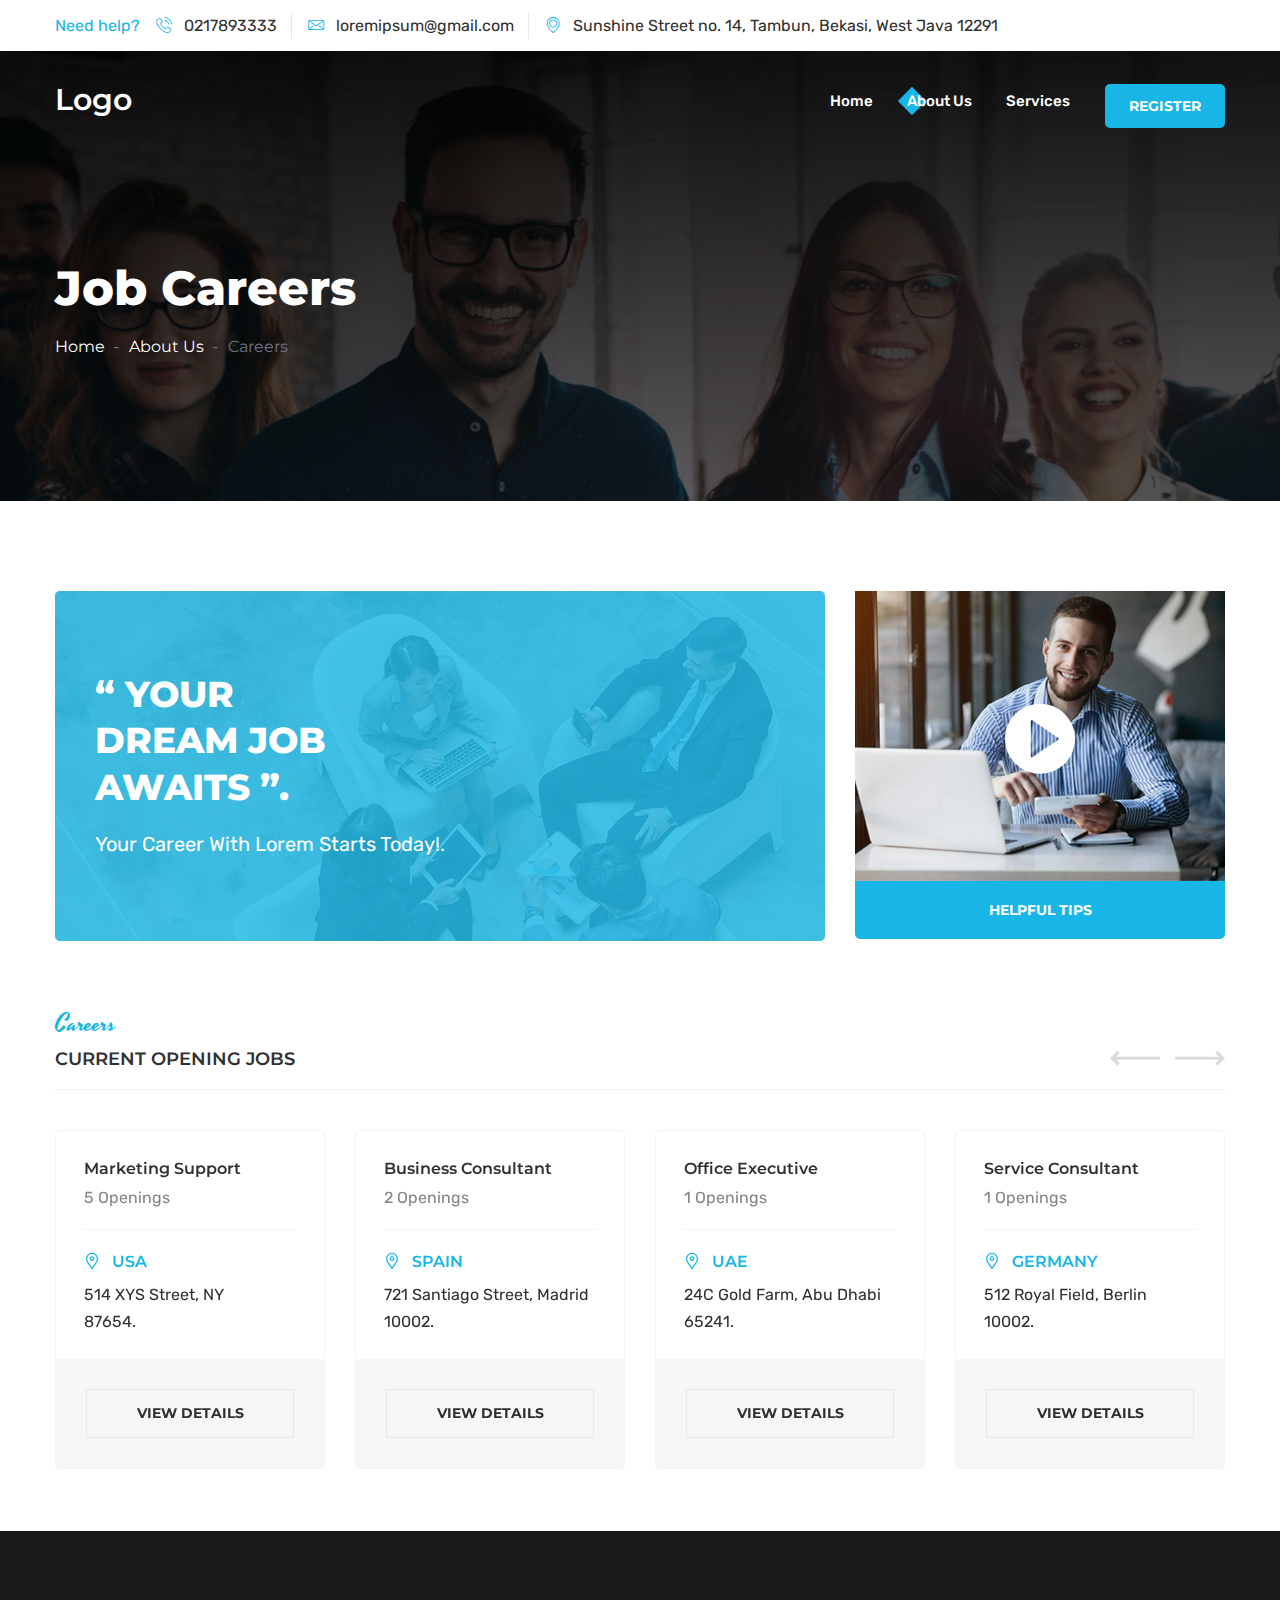
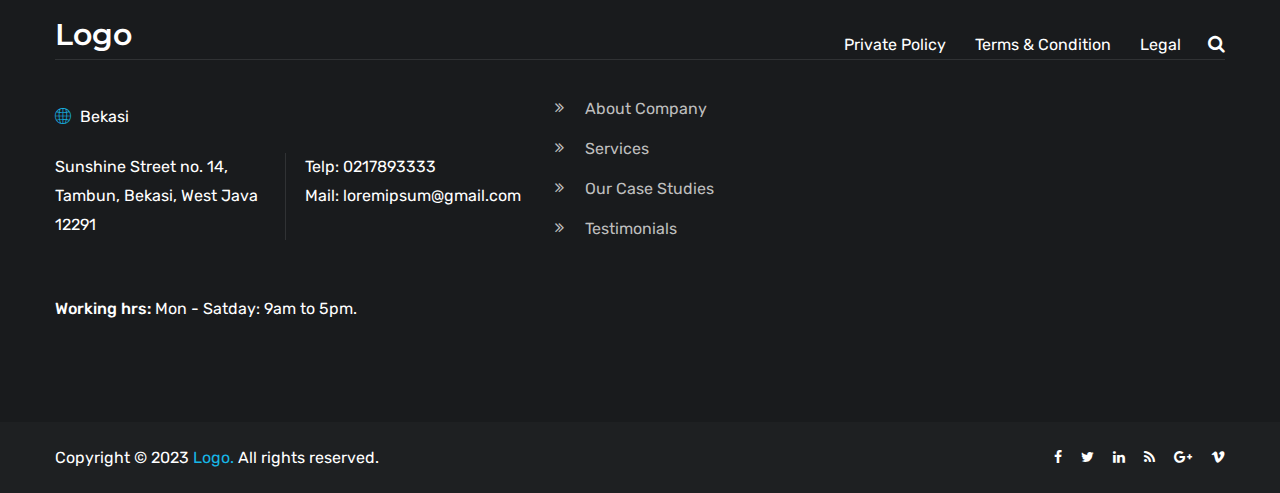
<file: careers.html>
<!DOCTYPE html>
<html>

<head>
    <meta charset="utf-8">
    <title>TKI | Careers</title>
    <!-- Stylesheets -->
    <link href="css/bootstrap.css" rel="stylesheet">
    <link href="css/style.css" rel="stylesheet">
    <link href="css/responsive.css" rel="stylesheet">

    <link rel="shortcut icon" href="images/favicon.png" type="image/x-icon">
    <link rel="icon" href="images/favicon.png" type="image/x-icon">
    <!-- Responsive -->
    <meta http-equiv="X-UA-Compatible" content="IE=edge">
    <meta name="viewport" content="width=device-width, initial-scale=1.0, maximum-scale=1.0, user-scalable=0">
    <!--[if lt IE 9]><script src="https://cdnjs.cloudflare.com/ajax/libs/html5shiv/3.7.3/html5shiv.js"></script><![endif]-->
    <!--[if lt IE 9]><script src="js/respond.js"></script><![endif]-->
</head>

<body>

    <div class="page-wrapper">

        <!-- Preloader -->
        <div class="preloader"></div>

        <!-- Main Header-->
        <header class="main-header">

            <!-- Header Top -->
            <div class="header-top d-flex">
                <div class="auto-container">
                    <div class="clearfix">
                        <!--Top Left-->
                        <div class="top-left">
                            <ul class="links clearfix">
                                <li>Need help?</li>
                                <li>
                                    <a href="#"><span class="icon flaticon-technology-2"></span>0217893333</a>
                                </li>
                                <li>
                                    <a href="#"><span class="icon flaticon-envelope-1"></span>loremipsum@gmail.com</a>
                                </li>
                                <li>
                                    <a href="#"><span class="icon flaticon-placeholder"></span>Sunshine
                                        Street no. 14, Tambun, Bekasi, West Java 12291</a>
                                </li>
                            </ul>
                        </div>

                        <!--Top Right-->
                        <!-- <div class="top-right clearfix">
                        <div class="login-register">
                          <a href="#"
                            ><span class="icon flaticon-next-3"></span>Request For
                            Consultation</a
                          >
                        </div>
        
                        <div class="language dropdown">
                          <a
                            class="btn btn-default dropdown-toggle"
                            id="dropdownMenu2"
                            data-toggle="dropdown"
                            aria-haspopup="true"
                            aria-expanded="true"
                            href="#"
                            ><span class="flag-icon"
                              ><img src="images/icons/flag.png" alt="" /></span
                            ><span class="icon fa fa-angle-down"></span
                          ></a>
                          <ul
                            class="dropdown-menu style-one"
                            aria-labelledby="dropdownMenu2"
                          >
                            <li><a href="#">English</a></li>
                            <li><a href="#">German</a></li>
                            <li><a href="#">Arabic</a></li>
                            <li><a href="#">Hindi</a></li>
                          </ul>
                        </div>
                      </div> -->
                    </div>
                </div>
            </div>
            <!-- Header Top End -->

            <!-- Main Box -->
            <div class="main-box">
                <div class="auto-container">
                    <div class="outer-container clearfix">
                        <!--Logo Box-->
                        <div class="logo-box">
                            <div class="logo">
                                <!-- <a href="index.html"><img src="images/logo.png" alt="" /></a> -->
                                <h2 class="logo-tki">Logo</h2>
                            </div>
                        </div>

                        <!--Nav Outer-->
                        <div class="nav-outer clearfix">
                            <!-- Main Menu -->
                            <nav class="main-menu">
                                <div class="navbar-header">
                                    <!-- Toggle Button -->
                                    <button type="button" class="navbar-toggle" data-toggle="collapse"
                                        data-target=".navbar-collapse">
                                        <span class="icon-bar"></span>
                                        <span class="icon-bar"></span>
                                        <span class="icon-bar"></span>
                                    </button>
                                </div>

                                <div class="navbar-collapse collapse clearfix">
                                    <ul class="navigation clearfix">
                                        <li class="">
                                            <a href="index.html">Home</a>
                                        </li>
                                        <li class="current dropdown">
                                            <a href="#">About Us</a>
                                            <ul>
                                                <li><a href="about.html">About Our Company</a></li>
                                                <li><a href="testimonial.html">Testimonials</a></li>
                                                <li><a href="faq.html">FAQ’s</a></li>
                                                <li><a href="careers.html">Careers</a></li>
                                            </ul>
                                        </li>
                                        <li class="">
                                            <a href="services.html">Services</a>
                                        </li>
                                    </ul>
                                </div>
                            </nav>
                            <!-- Main Menu End-->
                            <div class="outer-box">
                                <!-- Regiser -->
                                <button class="btn btn-style-custom">Register</button>
                            </div>
                        </div>
                        <!--Nav Outer End-->
                    </div>
                </div>
            </div>
        </header>
        <!--End Main Header -->

        <!--Page Title / Style Two-->
        <section class="page-title style-two" style="background-image:url(images/background/9.jpg)">
            <div class="auto-container">
                <h1>Job Careers</h1>
                <ul class="page-breadcrumb">
                    <li><a href="index.html">Home</a></li>
                    <li><a href="about.html">About Us</a></li>
                    <li>Careers</li>
                </ul>
            </div>
        </section>
        <!--End Page Title-->

        <!--Dream Job Section-->
        <section class="dream-job-section">
            <div class="auto-container">
                <div class="row clearfix">

                    <!--Career Box-->
                    <div class="career-box col-md-8 col-sm-12 col-xs-12">
                        <div class="inner-box">
                            <div class="image">
                                <img src="images/resource/careers.jpg" alt="" />
                                <div class="overlay-box">
                                    <div class="content">
                                        <h2>“ Your <br> Dream Job <br> Awaits ”.</h2>
                                        <div class="text">Your Career With Lorem Starts Today!.</div>
                                    </div>
                                </div>
                            </div>
                        </div>
                    </div>

                    <!--Helpfull Box-->
                    <div class="helpfull-box col-md-4 col-sm-12 col-xs-12">
                        <div class="inner-box">
                            <div class="video-box">
                                <figure class="image">
                                    <img src="images/resource/video-img-1.jpg" alt="">
                                    <a href="https://www.youtube.com/watch?v=kxPCFljwJws"
                                        class="lightbox-image overlay-box"><span
                                            class="flaticon-play-button-4"></span></a>
                                </figure>
                                <h3>Helpful Tips</h3>
                            </div>
                        </div>
                    </div>

                </div>
            </div>
        </section>
        <!--End Dream Job Section-->

        <!--Jobs Section-->
        <section class="jobs-section">
            <div class="auto-container">

                <!--Sec Title-->
                <div class="sec-title">
                    <div class="title">Careers</div>
                    <h2>Current Opening Jobs</h2>
                </div>

                <div class="jobs-carousel owl-carousel owl-theme">

                    <!--Job Block-->
                    <div class="job-block">
                        <div class="inner-box">
                            <div class="upper-block">
                                <div class="upper-box">
                                    <h2>Marketing Support</h2>
                                    <div class="opening">5 Openings</div>
                                </div>
                                <div class="lower-box">
                                    <ul>
                                        <li class="job-location">USA</li>
                                        <li>514 XYS Street, NY <br> 87654.</li>
                                    </ul>
                                </div>
                            </div>
                            <div class="lower-block">
                                <a href="#" class="theme-btn detail-btn">View Details</a>
                            </div>
                        </div>
                    </div>

                    <!--Job Block-->
                    <div class="job-block">
                        <div class="inner-box">
                            <div class="upper-block">
                                <div class="upper-box">
                                    <h2>Business Consultant</h2>
                                    <div class="opening">2 Openings</div>
                                </div>
                                <div class="lower-box">
                                    <ul>
                                        <li class="job-location">Spain</li>
                                        <li>721 Santiago Street, Madrid <br> 10002.</li>
                                    </ul>
                                </div>
                            </div>
                            <div class="lower-block">
                                <a href="#" class="theme-btn detail-btn">View Details</a>
                            </div>
                        </div>
                    </div>

                    <!--Job Block-->
                    <div class="job-block">
                        <div class="inner-box">
                            <div class="upper-block">
                                <div class="upper-box">
                                    <h2>Office Executive</h2>
                                    <div class="opening">1 Openings</div>
                                </div>
                                <div class="lower-box">
                                    <ul>
                                        <li class="job-location">UAE</li>
                                        <li>24C Gold Farm, Abu Dhabi <br> 65241.</li>
                                    </ul>
                                </div>
                            </div>
                            <div class="lower-block">
                                <a href="#" class="theme-btn detail-btn">View Details</a>
                            </div>
                        </div>
                    </div>

                    <!--Job Block-->
                    <div class="job-block">
                        <div class="inner-box">
                            <div class="upper-block">
                                <div class="upper-box">
                                    <h2>Service Consultant</h2>
                                    <div class="opening">1 Openings</div>
                                </div>
                                <div class="lower-box">
                                    <ul>
                                        <li class="job-location">Germany</li>
                                        <li>512 Royal Field, Berlin <br> 10002.</li>
                                    </ul>
                                </div>
                            </div>
                            <div class="lower-block">
                                <a href="#" class="theme-btn detail-btn">View Details</a>
                            </div>
                        </div>
                    </div>

                    <!--Job Block-->
                    <div class="job-block">
                        <div class="inner-box">
                            <div class="upper-block">
                                <div class="upper-box">
                                    <h2>Marketing Support</h2>
                                    <div class="opening">5 Openings</div>
                                </div>
                                <div class="lower-box">
                                    <ul>
                                        <li class="job-location">Japan</li>
                                        <li>615 Sushi Road, Tokyo <br> 87261.</li>
                                    </ul>
                                </div>
                            </div>
                            <div class="lower-block">
                                <a href="#" class="theme-btn detail-btn">View Details</a>
                            </div>
                        </div>
                    </div>

                    <!--Job Block-->
                    <div class="job-block">
                        <div class="inner-box">
                            <div class="upper-block">
                                <div class="upper-box">
                                    <h2>Business Consultant</h2>
                                    <div class="opening">2 Openings</div>
                                </div>
                                <div class="lower-box">
                                    <ul>
                                        <li class="job-location">Marocco</li>
                                        <li>265 Ashraf Road, Casablanca <br> 10002.</li>
                                    </ul>
                                </div>
                            </div>
                            <div class="lower-block">
                                <a href="#" class="theme-btn detail-btn">View Details</a>
                            </div>
                        </div>
                    </div>

                    <!--Job Block-->
                    <div class="job-block">
                        <div class="inner-box">
                            <div class="upper-block">
                                <div class="upper-box">
                                    <h2>Office Executive</h2>
                                    <div class="opening">1 Openings</div>
                                </div>
                                <div class="lower-box">
                                    <ul>
                                        <li class="job-location">USA</li>
                                        <li>24C Royal Garden, Sanfransisco <br> 10002.</li>
                                    </ul>
                                </div>
                            </div>
                            <div class="lower-block">
                                <a href="#" class="theme-btn detail-btn">View Details</a>
                            </div>
                        </div>
                    </div>

                    <!--Job Block-->
                    <div class="job-block">
                        <div class="inner-box">
                            <div class="upper-block">
                                <div class="upper-box">
                                    <h2>Service Consultant</h2>
                                    <div class="opening">1 Openings</div>
                                </div>
                                <div class="lower-box">
                                    <ul>
                                        <li class="job-location">Australia</li>
                                        <li>431, Samsan Garden, Melbourne <br> 87654.</li>
                                    </ul>
                                </div>
                            </div>
                            <div class="lower-block">
                                <a href="#" class="theme-btn detail-btn">View Details</a>
                            </div>
                        </div>
                    </div>

                </div>

            </div>
        </section>
        <!--End Jobs Section-->


        <!--Main Footer-->
        <footer class="main-footer">
            <div class="auto-container">
                <!--Upper Box-->
                <div class="upper-box">
                    <div class="row clearfix">
                        <!--Footer Logo-->
                        <div class="logo-column col-md-6 col-sm-6 col-xs-12">
                            <div class="logo">
                                <a href="#">
                                    <h2 class="logo-tki">Logo</h2>
                                </a>
                            </div>
                        </div>
                        <!--Nav Column-->
                        <div class="nav-column col-md-6 col-sm-6 col-xs-12 mb-2">
                            <div class="inner-column">
                                <ul class="footer-nav">
                                    <li><a href="#">Private Policy</a></li>
                                    <li><a href="#">Terms & Condition</a></li>
                                    <li><a href="#">Legal</a></li>
                                </ul>
                                <!--Search Box-->
                                <div class="search-box-outer">
                                    <div class="dropdown">
                                        <button class="search-box-btn dropdown-toggle" type="button" id="dropdownMenu3"
                                            data-toggle="dropdown" aria-haspopup="true" aria-expanded="false">
                                            <span class="fa fa-search"></span>
                                        </button>
                                        <ul class="dropdown-menu pull-right search-panel"
                                            aria-labelledby="dropdownMenu3">
                                            <li class="panel-outer">
                                                <div class="form-container">
                                                    <form method="post" action="blog.html">
                                                        <div class="form-group">
                                                            <input type="search" name="field-name" value=""
                                                                placeholder="Search Here" required />
                                                            <button type="submit" class="search-btn">
                                                                <span class="fa fa-search"></span>
                                                            </button>
                                                        </div>
                                                    </form>
                                                </div>
                                            </li>
                                        </ul>
                                    </div>
                                </div>
                            </div>
                        </div>
                    </div>
                </div>

                <!--Widgets Section-->
                <div class="widgets-section">
                    <div class="row clearfix">
                        <!--Network Column-->
                        <div class="column network-column col-md-5 col-sm-6 col-xs-12">
                            <!--Network Info Tabs-->
                            <div class="network-info-tabs">
                                <!--Network Tabs-->
                                <div class="network-tabs tabs-box">
                                    <!--Tab Btns-->
                                    <ul class="tab-btns tab-buttons clearfix">
                                        <li class="our-branches dropdown">
                                            <a class="btn btn-default dropdown-toggle" id="dropdownMenu1"
                                                data-toggle="dropdown" aria-haspopup="true" aria-expanded="true"
                                                href="#"><span class="icon flaticon-international"></span>
                                                <span class="toggle-text">Bekasi</span></a>

                                        </li>
                                    </ul>

                                    <!--Tabs Container-->
                                    <div class="tabs-content">
                                        <!--Tab / Active Tab-->
                                        <div class="tab active-tab" id="network-one">
                                            <div class="content">
                                                <div class="row clearfix">
                                                    <div class="column col-md-6 col-sm-12 col-xs-12">
                                                        <div class="text">
                                                            Sunshine
                                                            Street no. 14, Tambun, Bekasi, West Java 12291
                                                        </div>
                                                    </div>
                                                    <div class="column col-md-6 col-sm-12 col-xs-12">
                                                        <div class="text">
                                                            Telp: 0217893333 <br />
                                                            Mail: loremipsum@gmail.com
                                                        </div>
                                                    </div>
                                                </div>
                                                <div class="working-text">
                                                    <span>Working hrs:</span> Mon - Satday: 9am to 5pm.
                                                </div>
                                            </div>
                                        </div>

                                    </div>
                                </div>
                            </div>
                        </div>

                        <!--Links Column-->
                        <div class="column links-column col-md-3 col-sm-6 col-xs-12">
                            <ul class="links-footer">
                                <li><a href="#">About Company</a></li>
                                <li><a href="#">Services</a></li>
                                <li><a href="#">Our Case Studies</a></li>
                                <li><a href="#">Testimonials</a></li>
                            </ul>
                        </div>


                    </div>
                </div>
            </div>

            <!--Footer Bottom-->
            <div class="footer-bottom">
                <div class="auto-container">
                    <div class="row clearfix">
                        <!--Column-->
                        <div class="column col-md-6 col-sm-12 col-xs-12">
                            <div class="copyright">
                                Copyright &copy; 2023 <a href="#">Logo.</a> All
                                rights reserved.
                            </div>
                        </div>

                        <!--Social Column-->
                        <div class="social-column col-md-6 col-sm-12 col-xs-12">
                            <ul class="social-icon-one">
                                <li>
                                    <a href="#"><span class="fa fa-facebook"></span></a>
                                </li>
                                <li>
                                    <a href="#"><span class="fa fa-twitter"></span></a>
                                </li>
                                <li>
                                    <a href="#"><span class="fa fa-linkedin"></span></a>
                                </li>
                                <li>
                                    <a href="#"><span class="fa fa-rss"></span></a>
                                </li>
                                <li>
                                    <a href="#"><span class="fa fa-google-plus"></span></a>
                                </li>
                                <li>
                                    <a href="#"><span class="fa fa-vimeo"></span></a>
                                </li>
                            </ul>
                        </div>
                    </div>
                </div>
            </div>
        </footer>
        <!--End Main Footer-->

    </div>
    <!--End pagewrapper-->

    <!--Scroll to top-->
    <div class="scroll-to-top scroll-to-target" data-target="html"><span class="fa fa-angle-up"></span></div>

    <script src="js/jquery.js"></script>
    <script src="js/bootstrap.min.js"></script>
    <script src="js/jquery.fancybox.pack.js"></script>
    <script src="js/owl.js"></script>
    <script src="js/wow.js"></script>
    <script src="js/appear.js"></script>
    <script src="js/jquery-ui.js"></script>
    <script src="js/script.js"></script>
</body>

</html>
</file>
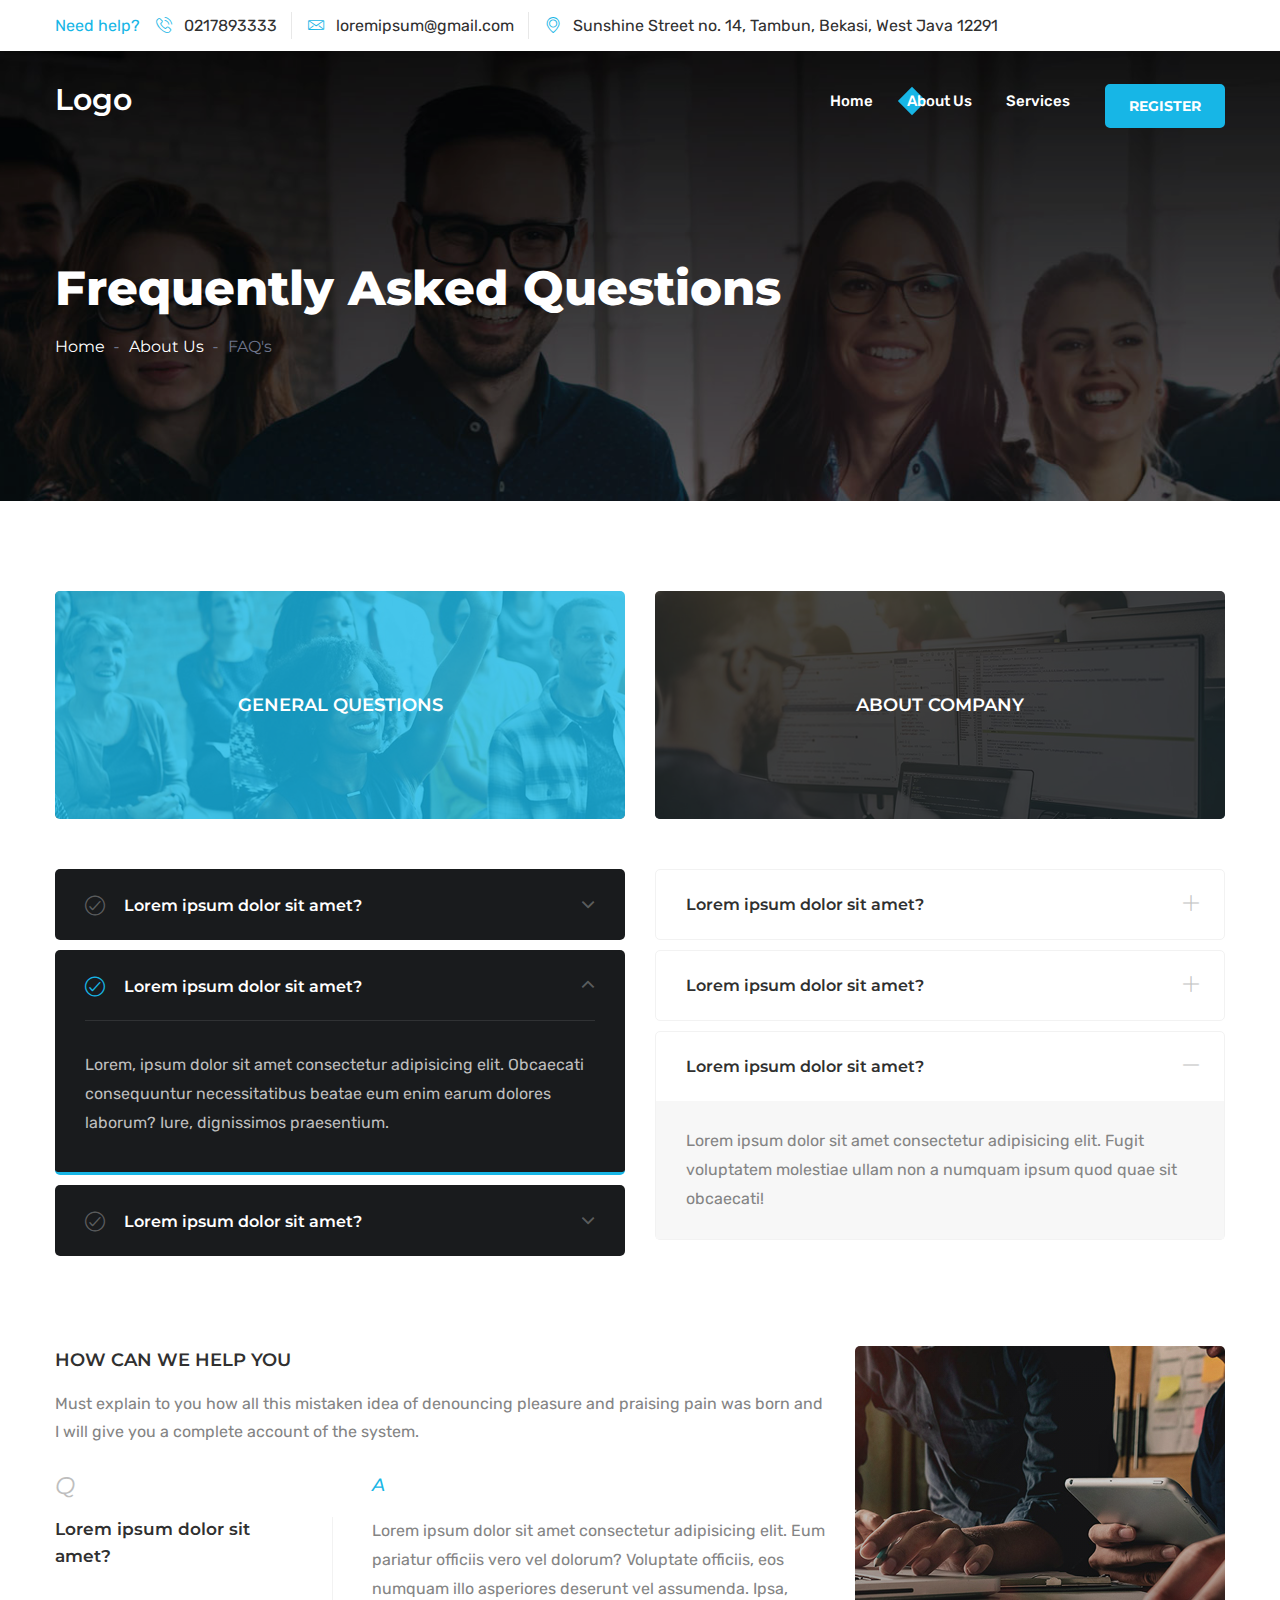
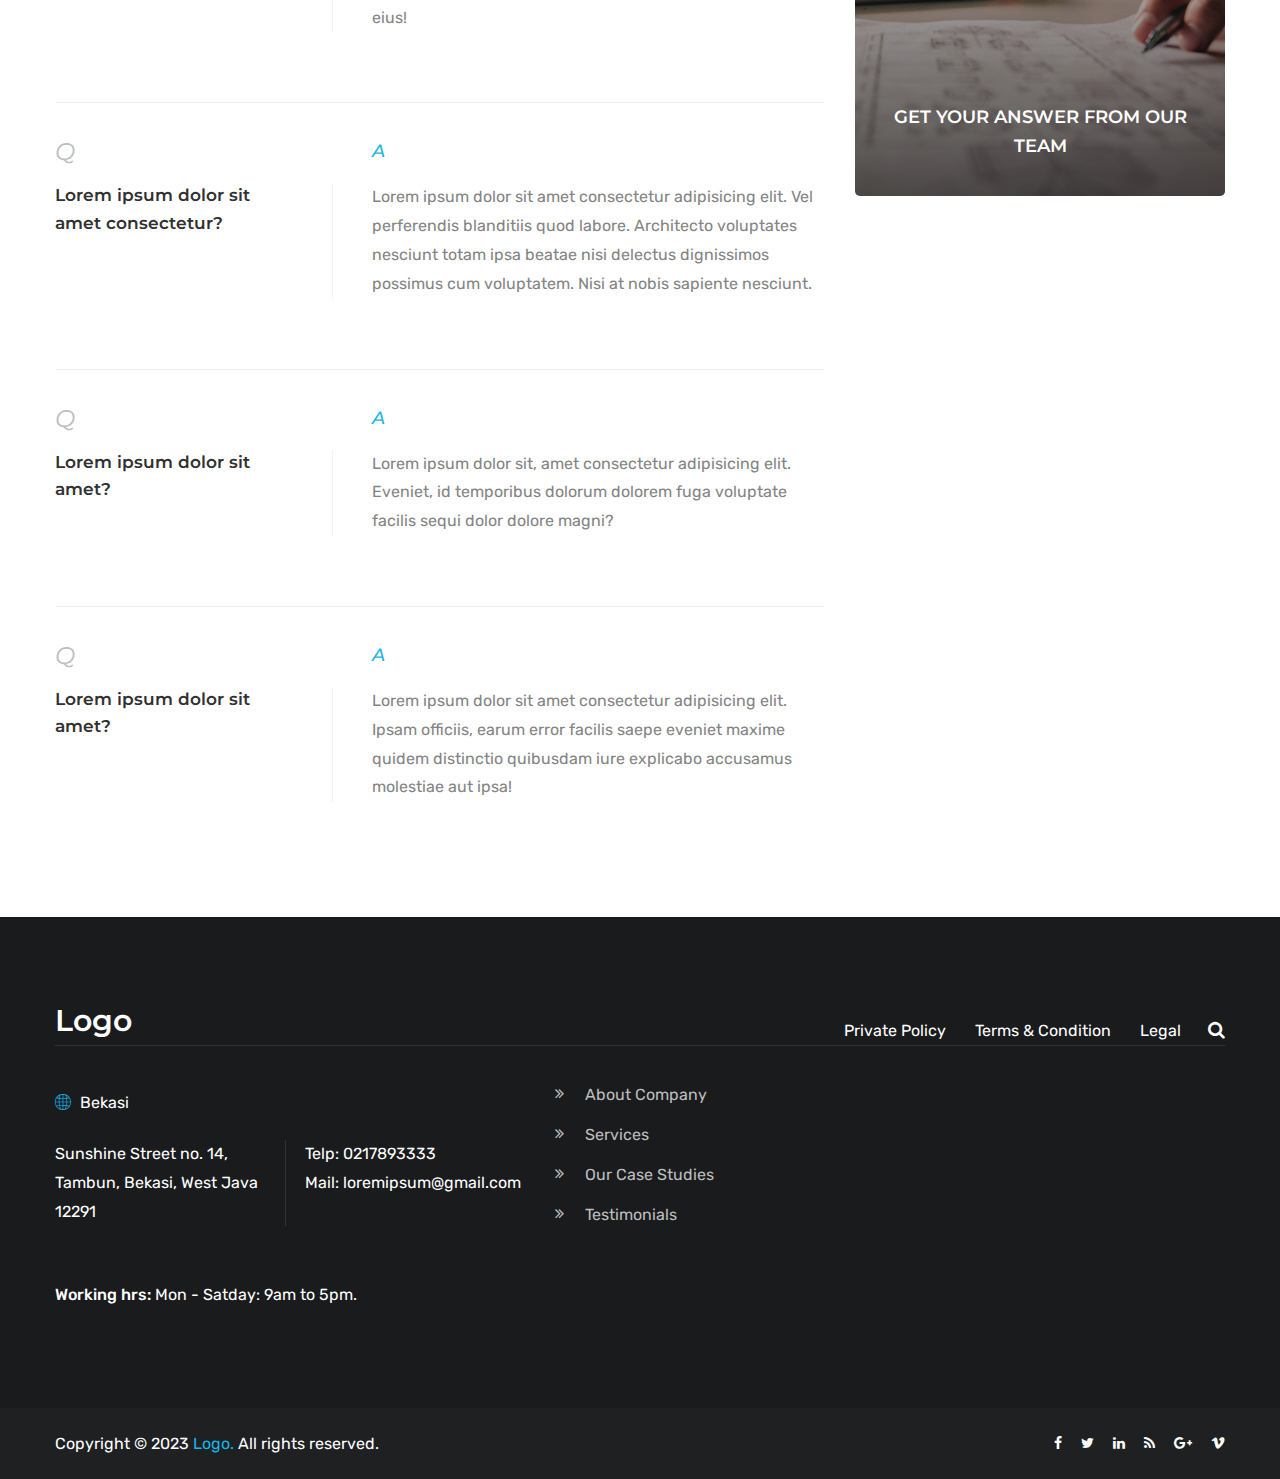
<file: faq.html>
<!DOCTYPE html>
<html>

<head>
    <meta charset="utf-8">
    <title>TKI | Faq's</title>
    <!-- Stylesheets -->
    <link href="css/bootstrap.css" rel="stylesheet">
    <link href="css/style.css" rel="stylesheet">
    <link href="css/responsive.css" rel="stylesheet">

    <link rel="shortcut icon" href="images/favicon.png" type="image/x-icon">
    <link rel="icon" href="images/favicon.png" type="image/x-icon">
    <!-- Responsive -->
    <meta http-equiv="X-UA-Compatible" content="IE=edge">
    <meta name="viewport" content="width=device-width, initial-scale=1.0, maximum-scale=1.0, user-scalable=0">
    <!--[if lt IE 9]><script src="https://cdnjs.cloudflare.com/ajax/libs/html5shiv/3.7.3/html5shiv.js"></script><![endif]-->
    <!--[if lt IE 9]><script src="js/respond.js"></script><![endif]-->
</head>

<body>

    <div class="page-wrapper">

        <!-- Preloader -->
        <div class="preloader"></div>

        <!-- Main Header-->
        <header class="main-header">

            <!-- Header Top -->
            <div class="header-top d-flex">
                <div class="auto-container">
                    <div class="clearfix">
                        <!--Top Left-->
                        <div class="top-left">
                            <ul class="links clearfix">
                                <li>Need help?</li>
                                <li>
                                    <a href="#"><span class="icon flaticon-technology-2"></span>0217893333</a>
                                </li>
                                <li>
                                    <a href="#"><span class="icon flaticon-envelope-1"></span>loremipsum@gmail.com</a>
                                </li>
                                <li>
                                    <a href="#"><span class="icon flaticon-placeholder"></span>Sunshine
                                        Street no. 14, Tambun, Bekasi, West Java 12291</a>
                                </li>
                            </ul>
                        </div>

                        <!--Top Right-->
                        <!-- <div class="top-right clearfix">
                        <div class="login-register">
                          <a href="#"
                            ><span class="icon flaticon-next-3"></span>Request For
                            Consultation</a
                          >
                        </div>
        
                        <div class="language dropdown">
                          <a
                            class="btn btn-default dropdown-toggle"
                            id="dropdownMenu2"
                            data-toggle="dropdown"
                            aria-haspopup="true"
                            aria-expanded="true"
                            href="#"
                            ><span class="flag-icon"
                              ><img src="images/icons/flag.png" alt="" /></span
                            ><span class="icon fa fa-angle-down"></span
                          ></a>
                          <ul
                            class="dropdown-menu style-one"
                            aria-labelledby="dropdownMenu2"
                          >
                            <li><a href="#">English</a></li>
                            <li><a href="#">German</a></li>
                            <li><a href="#">Arabic</a></li>
                            <li><a href="#">Hindi</a></li>
                          </ul>
                        </div>
                      </div> -->
                    </div>
                </div>
            </div>
            <!-- Header Top End -->

            <!-- Main Box -->
            <div class="main-box">
                <div class="auto-container">
                    <div class="outer-container clearfix">
                        <!--Logo Box-->
                        <div class="logo-box">
                            <div class="logo">
                                <!-- <a href="index.html"><img src="images/logo.png" alt="" /></a> -->
                                <h2 class="logo-tki">Logo</h2>
                            </div>
                        </div>

                        <!--Nav Outer-->
                        <div class="nav-outer clearfix">
                            <!-- Main Menu -->
                            <nav class="main-menu">
                                <div class="navbar-header">
                                    <!-- Toggle Button -->
                                    <button type="button" class="navbar-toggle" data-toggle="collapse"
                                        data-target=".navbar-collapse">
                                        <span class="icon-bar"></span>
                                        <span class="icon-bar"></span>
                                        <span class="icon-bar"></span>
                                    </button>
                                </div>

                                <div class="navbar-collapse collapse clearfix">
                                    <ul class="navigation clearfix">
                                        <li class="">
                                            <a href="index.html">Home</a>
                                        </li>
                                        <li class="current dropdown">
                                            <a href="#">About Us</a>
                                            <ul>
                                                <li><a href="about.html">About Our Company</a></li>
                                                <li><a href="testimonial.html">Testimonials</a></li>
                                                <li><a href="faq.html">FAQ’s</a></li>
                                                <li><a href="careers.html">Careers</a></li>
                                            </ul>
                                        </li>
                                        <li class="">
                                            <a href="services.html">Services</a>
                                        </li>
                                    </ul>
                                </div>
                            </nav>
                            <!-- Main Menu End-->
                            <div class="outer-box">
                                <!-- Regiser -->
                                <button class="btn btn-style-custom">Register</button>
                            </div>
                        </div>
                        <!--Nav Outer End-->
                    </div>
                </div>
            </div>
        </header>
        <!--End Main Header -->

        <!--Page Title / Style Two-->
        <section class="page-title style-two" style="background-image:url(images/background/9.jpg)">
            <div class="auto-container">
                <h1>Frequently Asked Questions</h1>
                <ul class="page-breadcrumb">
                    <li><a href="index.html">Home</a></li>
                    <li><a href="about.html">About Us</a></li>
                    <li>FAQ's</li>
                </ul>
            </div>
        </section>
        <!--End Page Title-->

        <!--Faq Section-->
        <section class="faq-section">
            <div class="auto-container">
                <div class="row clearfix">

                    <!--Faq Column-->
                    <div class="faq-column col-md-6 col-sm-12 col-xs-12">
                        <div class="inner-column">
                            <!--Faq Banner-->
                            <div class="faq-banner" style="background-image:url(images/resource/faq-1.jpg)">
                                <div class="faq-banner-inner">
                                    <h2>General Questions</h2>
                                </div>
                            </div>

                            <!--Accordian Box-->
                            <ul class="accordion-box">

                                <!--Block-->
                                <li class="accordion block">
                                    <div class="acc-btn"><span class="check-icon flaticon-check"></span>
                                        <div class="icon-outer"><span class="icon icon-plus fa fa-angle-down"></span>
                                        </div>Lorem ipsum dolor sit amet?
                                    </div>
                                    <div class="acc-content">
                                        <div class="content">
                                            <div class="text">Lorem ipsum dolor sit amet consectetur adipisicing elit.
                                                Eveniet illo labore sunt qui. Earum laudantium iste nisi quae soluta
                                                mollitia.</div>
                                        </div>
                                    </div>
                                </li>

                                <!--Block-->
                                <li class="accordion block active-block">
                                    <div class="acc-btn active"><span class="check-icon flaticon-check"></span>
                                        <div class="icon-outer"><span class="icon icon-plus fa fa-angle-down"></span>
                                        </div>Lorem ipsum dolor sit amet?
                                    </div>
                                    <div class="acc-content current">
                                        <div class="content">
                                            <div class="text">Lorem, ipsum dolor sit amet consectetur adipisicing elit.
                                                Obcaecati consequuntur necessitatibus beatae eum enim earum dolores
                                                laborum? Iure, dignissimos praesentium.</div>
                                        </div>
                                    </div>
                                </li>

                                <!--Block-->
                                <li class="accordion block">
                                    <div class="acc-btn"><span class="check-icon flaticon-check"></span>
                                        <div class="icon-outer"><span class="icon icon-plus fa fa-angle-down"></span>
                                        </div>Lorem ipsum dolor sit amet?
                                    </div>
                                    <div class="acc-content">
                                        <div class="content">
                                            <div class="text">Lorem, ipsum dolor sit amet consectetur adipisicing elit.
                                                Vitae incidunt perspiciatis asperiores nam minus sint, veritatis
                                                corrupti itaque sequi. Natus?</div>
                                        </div>
                                    </div>
                                </li>

                            </ul>

                        </div>
                    </div>

                    <!--Faq Column-->
                    <div class="faq-column col-md-6 col-sm-12 col-xs-12">
                        <div class="inner-column">

                            <!--Faq Banner-->
                            <div class="faq-banner style-two" style="background-image:url(images/resource/faq-2.jpg)">
                                <div class="faq-banner-inner">
                                    <h2>About Company</h2>
                                </div>
                            </div>

                            <!--Accordian Box-->
                            <ul class="accordion-box style-two">

                                <!--Block-->
                                <li class="accordion block">
                                    <div class="acc-btn">
                                        <div class="icon-outer"><span
                                                class="icon icon-plus flaticon-plus-symbol"></span> <span
                                                class="icon icon-minus flaticon-minus-symbol"></span></div>Lorem ipsum
                                        dolor sit amet?
                                    </div>
                                    <div class="acc-content">
                                        <div class="content">
                                            <div class="text">Lorem ipsum, dolor sit amet consectetur adipisicing elit.
                                                Quae, ullam provident? Modi, aperiam repellat. Maxime numquam deleniti
                                                animi tempora vitae.</div>
                                        </div>
                                    </div>
                                </li>

                                <!--Block-->
                                <li class="accordion block">
                                    <div class="acc-btn">
                                        <div class="icon-outer"><span
                                                class="icon icon-plus flaticon-plus-symbol"></span> <span
                                                class="icon icon-minus flaticon-minus-symbol"></span></div>Lorem ipsum
                                        dolor sit amet?
                                    </div>
                                    <div class="acc-content">
                                        <div class="content">
                                            <div class="text">Lorem ipsum, dolor sit amet consectetur adipisicing elit.
                                                Aperiam officia iure a molestias nulla fugiat quasi cumque sequi
                                                expedita earum.</div>
                                        </div>
                                    </div>
                                </li>

                                <!--Block-->
                                <li class="accordion block active-block">
                                    <div class="acc-btn active">
                                        <div class="icon-outer"><span
                                                class="icon icon-plus flaticon-plus-symbol"></span> <span
                                                class="icon icon-minus flaticon-minus-symbol"></span></div>Lorem ipsum
                                        dolor sit amet?
                                    </div>
                                    <div class="acc-content current">
                                        <div class="content">
                                            <div class="text">Lorem ipsum dolor sit amet consectetur adipisicing elit.
                                                Fugit voluptatem molestiae ullam non a numquam ipsum quod quae sit
                                                obcaecati!</div>
                                        </div>
                                    </div>
                                </li>

                            </ul>

                        </div>
                    </div>

                </div>
            </div>
        </section>
        <!--End Faq Section-->

        <!--Faq Help Section-->
        <section class="faq-help-section">
            <div class="auto-container">
                <div class="row clearfix">

                    <!--Content Column-->
                    <div class="content-column col-md-8 col-sm-12 col-xs-12">
                        <div class="inner-column">
                            <h2>How Can We Help You</h2>
                            <div class="faq-title">Must explain to you how all this mistaken idea of denouncing pleasure
                                and praising pain was born and I will give you a complete account of the system.</div>
                            <!-- faq Form -->
                            <!-- <div class="faq-search-box">
                                <form method="post" action="contact.html">
                                    <div class="form-group">
                                        <input type="search" name="search-field" value=""
                                            placeholder="Have a Question? Just enough to enter keyword..." required>
                                        <button type="submit"><span class="icon fa fa-search"></span></button>
                                    </div>
                                </form>
                            </div> -->

                            <!--Faq Block-->
                            <div class="faq-block">
                                <div class="inner-block">
                                    <div class="row clearfix">

                                        <!--Title Column-->
                                        <div class="title-column col-md-4 col-sm-4 col-xs-12">
                                            <div class="inner-column">
                                                <div class="question">q</div>
                                                <h3>Lorem ipsum dolor sit amet?</h3>
                                            </div>
                                        </div>
                                        <!--Content Column-->
                                        <div class="content-column col-md-8 col-sm-8 col-xs-12">
                                            <div class="inner-column">
                                                <div class="answer">a</div>
                                                <div class="text">Lorem ipsum dolor sit amet consectetur adipisicing
                                                    elit. Eum pariatur officiis vero vel dolorum? Voluptate officiis,
                                                    eos numquam illo asperiores deserunt vel assumenda. Ipsa, eius!
                                                </div>
                                            </div>
                                        </div>

                                    </div>
                                </div>
                            </div>

                            <!--Faq Block-->
                            <div class="faq-block">
                                <div class="inner-block">
                                    <div class="row clearfix">

                                        <!--Title Column-->
                                        <div class="title-column col-md-4 col-sm-4 col-xs-12">
                                            <div class="inner-column">
                                                <div class="question">q</div>
                                                <h3>Lorem ipsum dolor sit amet consectetur?</h3>
                                            </div>
                                        </div>
                                        <!--Content Column-->
                                        <div class="content-column col-md-8 col-sm-8 col-xs-12">
                                            <div class="inner-column">
                                                <div class="answer">a</div>
                                                <div class="text">Lorem ipsum dolor sit amet consectetur adipisicing
                                                    elit. Vel perferendis blanditiis quod labore. Architecto voluptates
                                                    nesciunt totam ipsa beatae nisi delectus dignissimos possimus cum
                                                    voluptatem. Nisi at nobis sapiente nesciunt.</div>
                                            </div>
                                        </div>

                                    </div>
                                </div>
                            </div>

                            <!--Faq Block-->
                            <div class="faq-block">
                                <div class="inner-block">
                                    <div class="row clearfix">

                                        <!--Title Column-->
                                        <div class="title-column col-md-4 col-sm-4 col-xs-12">
                                            <div class="inner-column">
                                                <div class="question">q</div>
                                                <h3>Lorem ipsum dolor sit amet?</h3>
                                            </div>
                                        </div>
                                        <!--Content Column-->
                                        <div class="content-column col-md-8 col-sm-8 col-xs-12">
                                            <div class="inner-column">
                                                <div class="answer">a</div>
                                                <div class="text">Lorem ipsum dolor sit, amet consectetur adipisicing
                                                    elit. Eveniet, id temporibus dolorum dolorem fuga voluptate facilis
                                                    sequi dolor dolore magni?</div>
                                            </div>
                                        </div>

                                    </div>
                                </div>
                            </div>

                            <!--Faq Block-->
                            <div class="faq-block">
                                <div class="inner-block">
                                    <div class="row clearfix">

                                        <!--Title Column-->
                                        <div class="title-column col-md-4 col-sm-4 col-xs-12">
                                            <div class="inner-column">
                                                <div class="question">q</div>
                                                <h3>Lorem ipsum dolor sit amet?</h3>
                                            </div>
                                        </div>
                                        <!--Content Column-->
                                        <div class="content-column col-md-8 col-sm-8 col-xs-12">
                                            <div class="inner-column">
                                                <div class="answer">a</div>
                                                <div class="text">Lorem ipsum dolor sit amet consectetur adipisicing
                                                    elit. Ipsam officiis, earum error facilis saepe eveniet maxime
                                                    quidem distinctio quibusdam iure explicabo accusamus molestiae aut
                                                    ipsa!</div>
                                            </div>
                                        </div>

                                    </div>
                                </div>
                            </div>

                        </div>
                    </div>
                    <!--Image Column-->
                    <div class="image-column col-md-4 col-sm-8 col-xs-12">
                        <div class="image">
                            <img src="images/resource/faq-3.jpg" alt="" />
                            <div class="overlay-box">
                                <div class="content">
                                    <h3>Get Your Answer From Our Team</h3>
                                </div>
                            </div>
                        </div>
                    </div>

                </div>
            </div>
        </section>
        <!--End Faq Help Section-->

        <!--Main Footer-->
        <footer class="main-footer">
            <div class="auto-container">
                <!--Upper Box-->
                <div class="upper-box">
                    <div class="row clearfix">
                        <!--Footer Logo-->
                        <div class="logo-column col-md-6 col-sm-6 col-xs-12">
                            <div class="logo">
                                <a href="#">
                                    <h2 class="logo-tki">Logo</h2>
                                </a>
                            </div>
                        </div>
                        <!--Nav Column-->
                        <div class="nav-column col-md-6 col-sm-6 col-xs-12 mb-2">
                            <div class="inner-column">
                                <ul class="footer-nav">
                                    <li><a href="#">Private Policy</a></li>
                                    <li><a href="#">Terms & Condition</a></li>
                                    <li><a href="#">Legal</a></li>
                                </ul>
                                <!--Search Box-->
                                <div class="search-box-outer">
                                    <div class="dropdown">
                                        <button class="search-box-btn dropdown-toggle" type="button" id="dropdownMenu3"
                                            data-toggle="dropdown" aria-haspopup="true" aria-expanded="false">
                                            <span class="fa fa-search"></span>
                                        </button>
                                        <ul class="dropdown-menu pull-right search-panel"
                                            aria-labelledby="dropdownMenu3">
                                            <li class="panel-outer">
                                                <div class="form-container">
                                                    <form method="post" action="blog.html">
                                                        <div class="form-group">
                                                            <input type="search" name="field-name" value=""
                                                                placeholder="Search Here" required />
                                                            <button type="submit" class="search-btn">
                                                                <span class="fa fa-search"></span>
                                                            </button>
                                                        </div>
                                                    </form>
                                                </div>
                                            </li>
                                        </ul>
                                    </div>
                                </div>
                            </div>
                        </div>
                    </div>
                </div>

                <!--Widgets Section-->
                <div class="widgets-section">
                    <div class="row clearfix">
                        <!--Network Column-->
                        <div class="column network-column col-md-5 col-sm-6 col-xs-12">
                            <!--Network Info Tabs-->
                            <div class="network-info-tabs">
                                <!--Network Tabs-->
                                <div class="network-tabs tabs-box">
                                    <!--Tab Btns-->
                                    <ul class="tab-btns tab-buttons clearfix">
                                        <li class="our-branches dropdown">
                                            <a class="btn btn-default dropdown-toggle" id="dropdownMenu1"
                                                data-toggle="dropdown" aria-haspopup="true" aria-expanded="true"
                                                href="#"><span class="icon flaticon-international"></span>
                                                <span class="toggle-text">Bekasi</span></a>

                                        </li>
                                    </ul>

                                    <!--Tabs Container-->
                                    <div class="tabs-content">
                                        <!--Tab / Active Tab-->
                                        <div class="tab active-tab" id="network-one">
                                            <div class="content">
                                                <div class="row clearfix">
                                                    <div class="column col-md-6 col-sm-12 col-xs-12">
                                                        <div class="text">
                                                            Sunshine
                                                            Street no. 14, Tambun, Bekasi, West Java 12291
                                                        </div>
                                                    </div>
                                                    <div class="column col-md-6 col-sm-12 col-xs-12">
                                                        <div class="text">
                                                            Telp: 0217893333 <br />
                                                            Mail: loremipsum@gmail.com
                                                        </div>
                                                    </div>
                                                </div>
                                                <div class="working-text">
                                                    <span>Working hrs:</span> Mon - Satday: 9am to 5pm.
                                                </div>
                                            </div>
                                        </div>

                                    </div>
                                </div>
                            </div>
                        </div>

                        <!--Links Column-->
                        <div class="column links-column col-md-3 col-sm-6 col-xs-12">
                            <ul class="links-footer">
                                <li><a href="#">About Company</a></li>
                                <li><a href="#">Services</a></li>
                                <li><a href="#">Our Case Studies</a></li>
                                <li><a href="#">Testimonials</a></li>
                            </ul>
                        </div>


                    </div>
                </div>
            </div>

            <!--Footer Bottom-->
            <div class="footer-bottom">
                <div class="auto-container">
                    <div class="row clearfix">
                        <!--Column-->
                        <div class="column col-md-6 col-sm-12 col-xs-12">
                            <div class="copyright">
                                Copyright &copy; 2023 <a href="#">Logo.</a> All
                                rights reserved.
                            </div>
                        </div>

                        <!--Social Column-->
                        <div class="social-column col-md-6 col-sm-12 col-xs-12">
                            <ul class="social-icon-one">
                                <li>
                                    <a href="#"><span class="fa fa-facebook"></span></a>
                                </li>
                                <li>
                                    <a href="#"><span class="fa fa-twitter"></span></a>
                                </li>
                                <li>
                                    <a href="#"><span class="fa fa-linkedin"></span></a>
                                </li>
                                <li>
                                    <a href="#"><span class="fa fa-rss"></span></a>
                                </li>
                                <li>
                                    <a href="#"><span class="fa fa-google-plus"></span></a>
                                </li>
                                <li>
                                    <a href="#"><span class="fa fa-vimeo"></span></a>
                                </li>
                            </ul>
                        </div>
                    </div>
                </div>
            </div>
        </footer>
        <!--End Main Footer-->

    </div>
    <!--End pagewrapper-->

    <!--Scroll to top-->
    <div class="scroll-to-top scroll-to-target" data-target="html"><span class="fa fa-angle-up"></span></div>

    <script src="js/jquery.js"></script>
    <script src="js/bootstrap.min.js"></script>
    <script src="js/jquery.fancybox.pack.js"></script>
    <script src="js/owl.js"></script>
    <script src="js/wow.js"></script>
    <script src="js/appear.js"></script>
    <script src="js/jquery-ui.js"></script>
    <script src="js/script.js"></script>
</body>

</html>
</file>
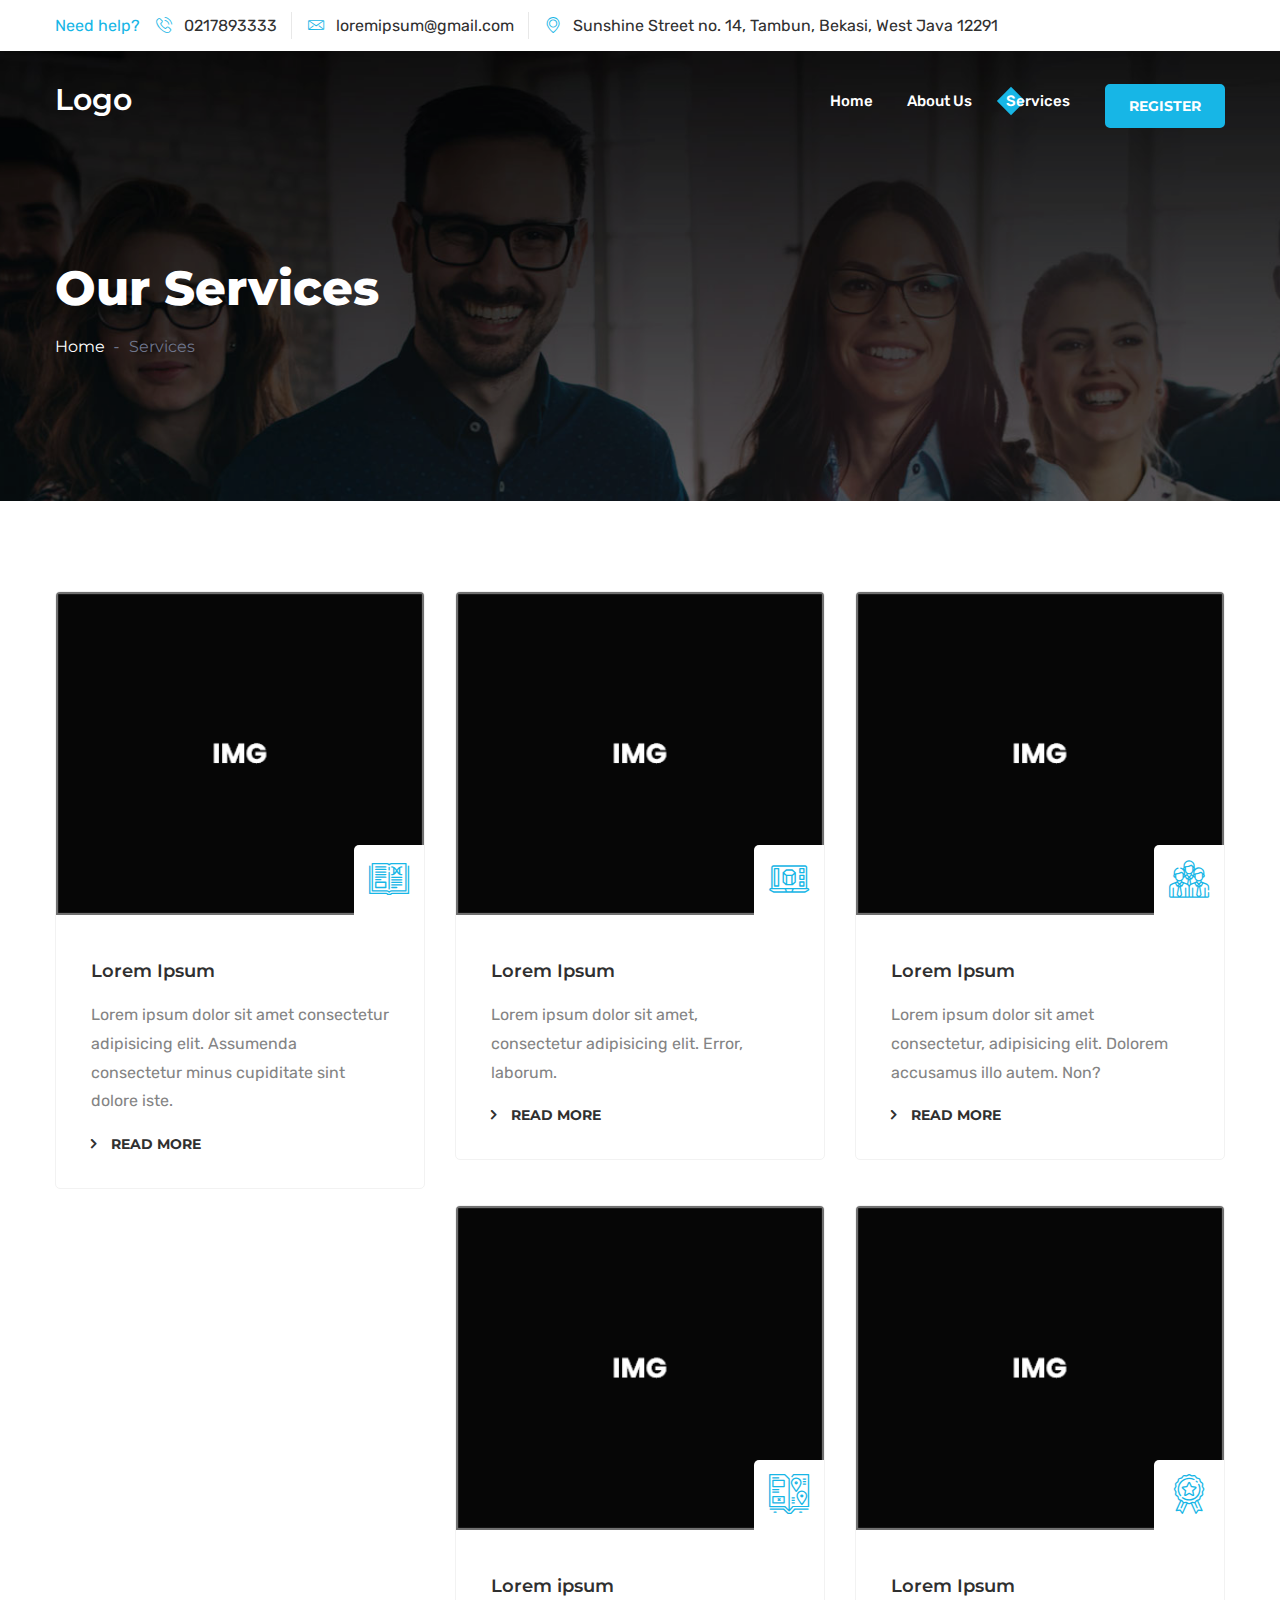
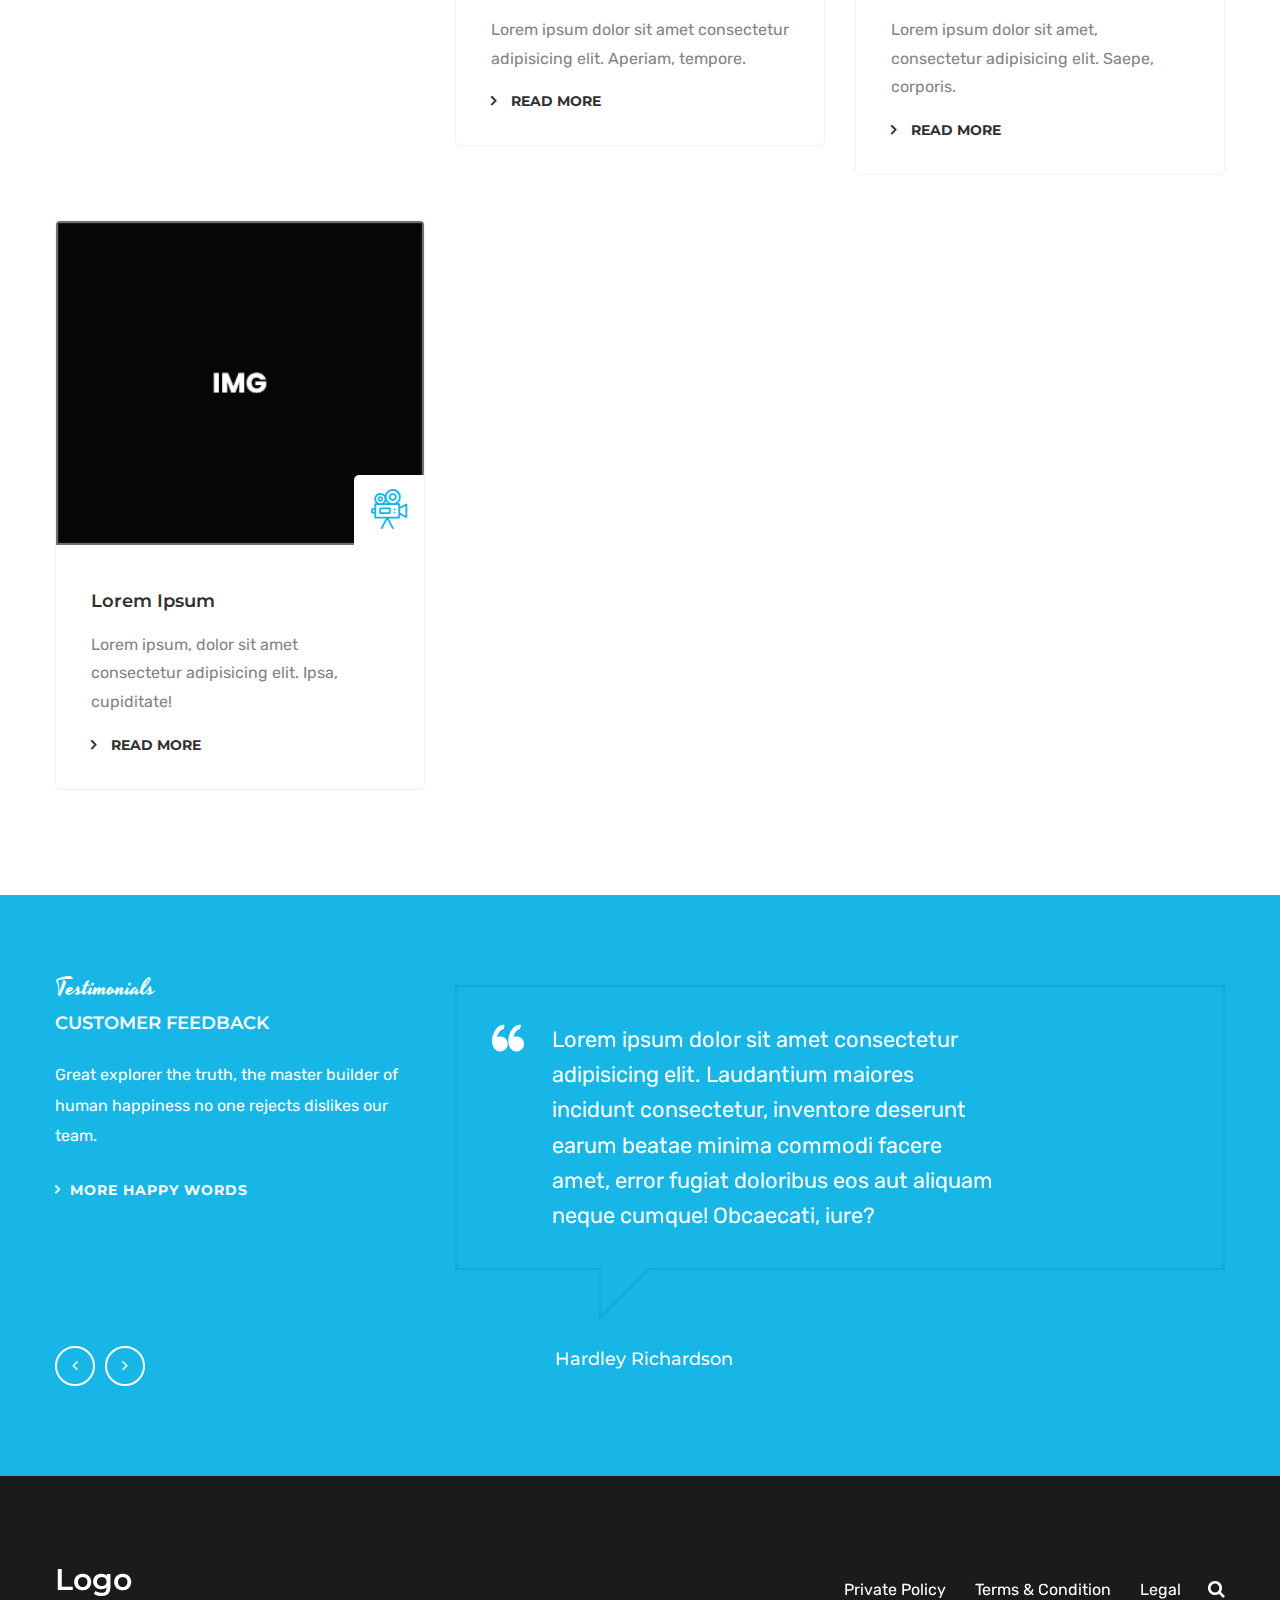
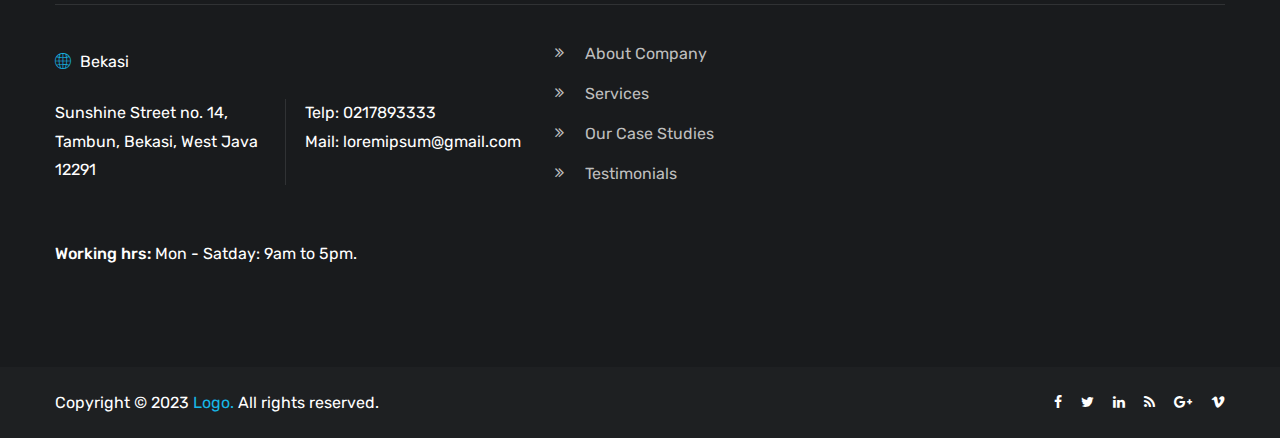
<file: services.html>
<!DOCTYPE html>
<html>

<head>
    <meta charset="utf-8">
    <title>TKI | Services</title>
    <!-- Stylesheets -->
    <link href="css/bootstrap.css" rel="stylesheet">
    <link href="css/style.css" rel="stylesheet">
    <link href="css/responsive.css" rel="stylesheet">

    <link rel="shortcut icon" href="images/favicon.png" type="image/x-icon">
    <link rel="icon" href="images/favicon.png" type="image/x-icon">
    <!-- Responsive -->
    <meta http-equiv="X-UA-Compatible" content="IE=edge">
    <meta name="viewport" content="width=device-width, initial-scale=1.0, maximum-scale=1.0, user-scalable=0">
    <!--[if lt IE 9]><script src="https://cdnjs.cloudflare.com/ajax/libs/html5shiv/3.7.3/html5shiv.js"></script><![endif]-->
    <!--[if lt IE 9]><script src="js/respond.js"></script><![endif]-->
</head>

<body>

    <div class="page-wrapper">

        <!-- Preloader -->
        <div class="preloader"></div>

        <!-- Main Header-->
        <header class="main-header">

            <!-- Header Top -->
            <div class="header-top d-flex">
                <div class="auto-container">
                    <div class="clearfix">
                        <!--Top Left-->
                        <div class="top-left">
                            <ul class="links clearfix">
                                <li>Need help?</li>
                                <li>
                                    <a href="#"><span class="icon flaticon-technology-2"></span>0217893333</a>
                                </li>
                                <li>
                                    <a href="#"><span class="icon flaticon-envelope-1"></span>loremipsum@gmail.com</a>
                                </li>
                                <li>
                                    <a href="#"><span class="icon flaticon-placeholder"></span>Sunshine
                                        Street no. 14, Tambun, Bekasi, West Java 12291</a>
                                </li>
                            </ul>
                        </div>

                        <!--Top Right-->
                        <!-- <div class="top-right clearfix">
                        <div class="login-register">
                          <a href="#"
                            ><span class="icon flaticon-next-3"></span>Request For
                            Consultation</a
                          >
                        </div>
        
                        <div class="language dropdown">
                          <a
                            class="btn btn-default dropdown-toggle"
                            id="dropdownMenu2"
                            data-toggle="dropdown"
                            aria-haspopup="true"
                            aria-expanded="true"
                            href="#"
                            ><span class="flag-icon"
                              ><img src="images/icons/flag.png" alt="" /></span
                            ><span class="icon fa fa-angle-down"></span
                          ></a>
                          <ul
                            class="dropdown-menu style-one"
                            aria-labelledby="dropdownMenu2"
                          >
                            <li><a href="#">English</a></li>
                            <li><a href="#">German</a></li>
                            <li><a href="#">Arabic</a></li>
                            <li><a href="#">Hindi</a></li>
                          </ul>
                        </div>
                      </div> -->
                    </div>
                </div>
            </div>
            <!-- Header Top End -->

            <!-- Main Box -->
            <div class="main-box">
                <div class="auto-container">
                    <div class="outer-container clearfix">
                        <!--Logo Box-->
                        <div class="logo-box">
                            <div class="logo">
                                <!-- <a href="index.html"><img src="images/logo.png" alt="" /></a> -->
                                <h2 class="logo-tki">Logo</h2>
                            </div>
                        </div>

                        <!--Nav Outer-->
                        <div class="nav-outer clearfix">
                            <!-- Main Menu -->
                            <nav class="main-menu">
                                <div class="navbar-header">
                                    <!-- Toggle Button -->
                                    <button type="button" class="navbar-toggle" data-toggle="collapse"
                                        data-target=".navbar-collapse">
                                        <span class="icon-bar"></span>
                                        <span class="icon-bar"></span>
                                        <span class="icon-bar"></span>
                                    </button>
                                </div>

                                <div class="navbar-collapse collapse clearfix">
                                    <ul class="navigation clearfix">
                                        <li class="">
                                            <a href="index.html">Home</a>
                                        </li>
                                        <li class="dropdown">
                                            <a href="#">About Us</a>
                                            <ul>
                                                <li><a href="about.html">About Our Company</a></li>
                                                <li><a href="testimonial.html">Testimonials</a></li>
                                                <li><a href="faq.html">FAQ’s</a></li>
                                                <li><a href="careers.html">Careers</a></li>
                                            </ul>
                                        </li>
                                        <li class="current">
                                            <a href="services.html">Services</a>
                                        </li>
                                    </ul>
                                </div>
                            </nav>
                            <!-- Main Menu End-->
                            <div class="outer-box">
                                <!-- Regiser -->
                                <button class="btn btn-style-custom">Register</button>
                            </div>
                        </div>
                        <!--Nav Outer End-->
                    </div>
                </div>
            </div>
        </header>
        <!--End Main Header -->

        <!--Page Title / Style Two-->
        <section class="page-title style-two" style="background-image:url(images/background/9.jpg)">
            <div class="auto-container">
                <h1>Our Services</h1>
                <ul class="page-breadcrumb">
                    <li><a href="index.html">Home</a></li>
                    <li>Services</li>
                </ul>
            </div>
        </section>
        <!--End Page Title-->

        <!--Services Page Section-->
        <div class="services-page-section">
            <div class="auto-container">
                <div class="row clearfix">

                    <!--Services Block Four-->
                    <div class="services-block-four col-md-4 col-sm-6 col-xs-12">
                        <div class="inner-box">
                            <div class="image">
                                <img src="images/resource/dummy.png" alt="" />
                                <div class="icon-box">
                                    <span class="icon flaticon-book"></span>
                                </div>
                                <div class="overlay-box">
                                    <div class="overlay-icon">
                                        <span class="icon flaticon-book"></span>
                                    </div>
                                </div>
                            </div>
                            <div class="lower-content">
                                <h3><a href="#">Lorem Ipsum</a></h3>
                                <div class="text">Lorem ipsum dolor sit amet consectetur adipisicing elit. Assumenda
                                    consectetur minus cupiditate sint dolore iste.</div>
                                <a href="#" class="read-more">Read More</a>
                            </div>
                        </div>
                    </div>

                    <!--Services Block Four-->
                    <div class="services-block-four col-md-4 col-sm-6 col-xs-12">
                        <div class="inner-box">
                            <div class="image">
                                <img src="images/resource/dummy.png" alt="" />
                                <div class="icon-box">
                                    <span class="icon flaticon-3d-printing-software"></span>
                                </div>
                                <div class="overlay-box">
                                    <div class="overlay-icon">
                                        <span class="icon flaticon-3d-printing-software"></span>
                                    </div>
                                </div>
                            </div>
                            <div class="lower-content">
                                <h3><a href="#">Lorem Ipsum</a></h3>
                                <div class="text">Lorem ipsum dolor sit amet, consectetur adipisicing elit. Error,
                                    laborum.</div>
                                <a href="#" class="read-more">Read More</a>
                            </div>
                        </div>
                    </div>

                    <!--Services Block Four-->
                    <div class="services-block-four col-md-4 col-sm-6 col-xs-12">
                        <div class="inner-box">
                            <div class="image">
                                <img src="images/resource/dummy.png" alt="" />
                                <div class="icon-box">
                                    <span class="icon flaticon-employee"></span>
                                </div>
                                <div class="overlay-box">
                                    <div class="overlay-icon">
                                        <span class="icon flaticon-employee"></span>
                                    </div>
                                </div>
                            </div>
                            <div class="lower-content">
                                <h3><a href="#">Lorem Ipsum</a></h3>
                                <div class="text">Lorem ipsum dolor sit amet consectetur, adipisicing elit. Dolorem
                                    accusamus illo autem. Non?</div>
                                <a href="#" class="read-more">Read More</a>
                            </div>
                        </div>
                    </div>

                    <!--Services Block Four-->
                    <div class="services-block-four col-md-4 col-sm-6 col-xs-12">
                        <div class="inner-box">
                            <div class="image">
                                <img src="images/resource/dummy.png" alt="" />
                                <div class="icon-box">
                                    <span class="icon flaticon-travel-guide"></span>
                                </div>
                                <div class="overlay-box">
                                    <div class="overlay-icon">
                                        <span class="icon flaticon-travel-guide"></span>
                                    </div>
                                </div>
                            </div>
                            <div class="lower-content">
                                <h3><a href="#">Lorem ipsum</a></h3>
                                <div class="text">Lorem ipsum dolor sit amet consectetur adipisicing elit. Aperiam,
                                    tempore.</div>
                                <a href="#" class="read-more">Read More</a>
                            </div>
                        </div>
                    </div>

                    <!--Services Block Four-->
                    <div class="services-block-four col-md-4 col-sm-6 col-xs-12">
                        <div class="inner-box">
                            <div class="image">
                                <img src="images/resource/dummy.png" alt="" />
                                <div class="icon-box">
                                    <span class="icon flaticon-medal"></span>
                                </div>
                                <div class="overlay-box">
                                    <div class="overlay-icon">
                                        <span class="icon flaticon-medal"></span>
                                    </div>
                                </div>
                            </div>
                            <div class="lower-content">
                                <h3><a href="#">Lorem Ipsum</a></h3>
                                <div class="text">Lorem ipsum dolor sit amet, consectetur adipisicing elit. Saepe,
                                    corporis.</div>
                                <a href="#" class="read-more">Read More</a>
                            </div>
                        </div>
                    </div>

                    <!--Services Block Four-->
                    <div class="services-block-four col-md-4 col-sm-6 col-xs-12">
                        <div class="inner-box">
                            <div class="image">
                                <img src="images/resource/dummy.png" alt="" />
                                <div class="icon-box">
                                    <span class="icon flaticon-video-camera"></span>
                                </div>
                                <div class="overlay-box">
                                    <div class="overlay-icon">
                                        <span class="icon flaticon-video-camera"></span>
                                    </div>
                                </div>
                            </div>
                            <div class="lower-content">
                                <h3><a href="#">Lorem Ipsum</a></h3>
                                <div class="text">Lorem ipsum, dolor sit amet consectetur adipisicing elit. Ipsa,
                                    cupiditate!</div>
                                <a href="#" class="read-more">Read More</a>
                            </div>
                        </div>
                    </div>

                </div>

            </div>
        </div>
        <!--End Services Page Section-->

        <!--Testimonial Section-->
        <section class="testimonial-section style-two">
            <div class="auto-container">
                <div class="row clearfix">
                    <!--Title Column-->
                    <div class="title-column col-md-4 col-sm-12 col-xs-12">
                        <div class="inner-column">
                            <div class="sec-title light">
                                <div class="title">Testimonials</div>
                                <h2>Customer Feedback</h2>
                            </div>
                            <div class="text">
                                Great explorer the truth, the master builder of human
                                happiness no one rejects dislikes our team.
                            </div>
                            <a href="#" class="more">More Happy Words</a>
                        </div>
                    </div>

                    <!--Testimonail Column-->
                    <div class="testimonial-column col-md-8 col-sm-12 col-xs-12">
                        <div class="inner-column">
                            <div class="single-item-carousel owl-carousel owl-theme">
                                <!--Testimonial Block-->
                                <div class="testimonial-block">
                                    <div class="inner-box">
                                        <div class="content-box">
                                            <div class="content">
                                                <div class="quote-icon">
                                                    <span class="icon flaticon-left-quote-1"></span>
                                                </div>
                                                <div class="text">
                                                    Lorem ipsum dolor sit amet consectetur adipisicing elit. Laudantium
                                                    maiores incidunt
                                                    consectetur, inventore deserunt earum beatae minima commodi facere
                                                    amet, error fugiat
                                                    doloribus eos aut aliquam neque cumque! Obcaecati, iure?
                                                </div>
                                            </div>
                                        </div>
                                        <div class="author-info">
                                            <h3>Hardley Richardson</h3>
                                            <div class="location">Japan</div>
                                        </div>
                                        <!-- <div class="image">
                        <img src="images/resource/author-1.png" alt="" />
                      </div> -->
                                    </div>
                                </div>

                                <!--Testimonial Block-->
                                <div class="testimonial-block">
                                    <div class="inner-box">
                                        <div class="content-box">
                                            <div class="content">
                                                <div class="quote-icon">
                                                    <span class="icon flaticon-left-quote-1"></span>
                                                </div>
                                                <div class="text">
                                                    Lorem ipsum dolor sit amet consectetur adipisicing elit. Laudantium
                                                    maiores incidunt
                                                    consectetur, inventore deserunt earum beatae minima commodi facere
                                                    amet, error fugiat
                                                    doloribus eos aut aliquam neque cumque! Obcaecati, iure?
                                                </div>
                                            </div>
                                        </div>
                                        <div class="author-info">
                                            <h3>Hardley Richardson</h3>
                                            <div class="location">Germany</div>
                                        </div>
                                        <!-- <div class="image">
                        <img src="images/resource/author-1.png" alt="" />
                      </div> -->
                                    </div>
                                </div>

                                <!--Testimonial Block-->
                                <div class="testimonial-block">
                                    <div class="inner-box">
                                        <div class="content-box">
                                            <div class="content">
                                                <div class="quote-icon">
                                                    <span class="icon flaticon-left-quote-1"></span>
                                                </div>
                                                <div class="text">
                                                    Lorem ipsum dolor sit amet consectetur adipisicing elit. Laudantium
                                                    maiores incidunt
                                                    consectetur, inventore deserunt earum beatae minima commodi facere
                                                    amet, error fugiat
                                                    doloribus eos aut aliquam neque cumque! Obcaecati, iure?
                                                </div>
                                            </div>
                                        </div>
                                        <div class="author-info">
                                            <h3>Hardley Richardson</h3>
                                            <div class="location">Qatar</div>
                                        </div>
                                        <!-- <div class="image">
                        <img src="images/resource/author-1.png" alt="" />
                      </div> -->
                                    </div>
                                </div>
                            </div>
                        </div>
                    </div>
                </div>
            </div>
        </section>
        <!--End Testimonial Section-->

        <!--Main Footer-->
        <footer class="main-footer">
            <div class="auto-container">
                <!--Upper Box-->
                <div class="upper-box">
                    <div class="row clearfix">
                        <!--Footer Logo-->
                        <div class="logo-column col-md-6 col-sm-6 col-xs-12">
                            <div class="logo">
                                <a href="#">
                                    <h2 class="logo-tki">Logo</h2>
                                </a>
                            </div>
                        </div>
                        <!--Nav Column-->
                        <div class="nav-column col-md-6 col-sm-6 col-xs-12 mb-2">
                            <div class="inner-column">
                                <ul class="footer-nav">
                                    <li><a href="#">Private Policy</a></li>
                                    <li><a href="#">Terms & Condition</a></li>
                                    <li><a href="#">Legal</a></li>
                                </ul>
                                <!--Search Box-->
                                <div class="search-box-outer">
                                    <div class="dropdown">
                                        <button class="search-box-btn dropdown-toggle" type="button" id="dropdownMenu3"
                                            data-toggle="dropdown" aria-haspopup="true" aria-expanded="false">
                                            <span class="fa fa-search"></span>
                                        </button>
                                        <ul class="dropdown-menu pull-right search-panel"
                                            aria-labelledby="dropdownMenu3">
                                            <li class="panel-outer">
                                                <div class="form-container">
                                                    <form method="post" action="blog.html">
                                                        <div class="form-group">
                                                            <input type="search" name="field-name" value=""
                                                                placeholder="Search Here" required />
                                                            <button type="submit" class="search-btn">
                                                                <span class="fa fa-search"></span>
                                                            </button>
                                                        </div>
                                                    </form>
                                                </div>
                                            </li>
                                        </ul>
                                    </div>
                                </div>
                            </div>
                        </div>
                    </div>
                </div>

                <!--Widgets Section-->
                <div class="widgets-section">
                    <div class="row clearfix">
                        <!--Network Column-->
                        <div class="column network-column col-md-5 col-sm-6 col-xs-12">
                            <!--Network Info Tabs-->
                            <div class="network-info-tabs">
                                <!--Network Tabs-->
                                <div class="network-tabs tabs-box">
                                    <!--Tab Btns-->
                                    <ul class="tab-btns tab-buttons clearfix">
                                        <li class="our-branches dropdown">
                                            <a class="btn btn-default dropdown-toggle" id="dropdownMenu1"
                                                data-toggle="dropdown" aria-haspopup="true" aria-expanded="true"
                                                href="#"><span class="icon flaticon-international"></span>
                                                <span class="toggle-text">Bekasi</span></a>

                                        </li>
                                    </ul>

                                    <!--Tabs Container-->
                                    <div class="tabs-content">
                                        <!--Tab / Active Tab-->
                                        <div class="tab active-tab" id="network-one">
                                            <div class="content">
                                                <div class="row clearfix">
                                                    <div class="column col-md-6 col-sm-12 col-xs-12">
                                                        <div class="text">
                                                            Sunshine
                                                            Street no. 14, Tambun, Bekasi, West Java 12291
                                                        </div>
                                                    </div>
                                                    <div class="column col-md-6 col-sm-12 col-xs-12">
                                                        <div class="text">
                                                            Telp: 0217893333 <br />
                                                            Mail: loremipsum@gmail.com
                                                        </div>
                                                    </div>
                                                </div>
                                                <div class="working-text">
                                                    <span>Working hrs:</span> Mon - Satday: 9am to 5pm.
                                                </div>
                                            </div>
                                        </div>

                                    </div>
                                </div>
                            </div>
                        </div>

                        <!--Links Column-->
                        <div class="column links-column col-md-3 col-sm-6 col-xs-12">
                            <ul class="links-footer">
                                <li><a href="#">About Company</a></li>
                                <li><a href="#">Services</a></li>
                                <li><a href="#">Our Case Studies</a></li>
                                <li><a href="#">Testimonials</a></li>
                            </ul>
                        </div>


                    </div>
                </div>
            </div>

            <!--Footer Bottom-->
            <div class="footer-bottom">
                <div class="auto-container">
                    <div class="row clearfix">
                        <!--Column-->
                        <div class="column col-md-6 col-sm-12 col-xs-12">
                            <div class="copyright">
                                Copyright &copy; 2023 <a href="#">Logo.</a> All
                                rights reserved.
                            </div>
                        </div>

                        <!--Social Column-->
                        <div class="social-column col-md-6 col-sm-12 col-xs-12">
                            <ul class="social-icon-one">
                                <li>
                                    <a href="#"><span class="fa fa-facebook"></span></a>
                                </li>
                                <li>
                                    <a href="#"><span class="fa fa-twitter"></span></a>
                                </li>
                                <li>
                                    <a href="#"><span class="fa fa-linkedin"></span></a>
                                </li>
                                <li>
                                    <a href="#"><span class="fa fa-rss"></span></a>
                                </li>
                                <li>
                                    <a href="#"><span class="fa fa-google-plus"></span></a>
                                </li>
                                <li>
                                    <a href="#"><span class="fa fa-vimeo"></span></a>
                                </li>
                            </ul>
                        </div>
                    </div>
                </div>
            </div>
        </footer>
        <!--End Main Footer-->

    </div>
    <!--End pagewrapper-->

    <!--Scroll to top-->
    <div class="scroll-to-top scroll-to-target" data-target="html"><span class="fa fa-angle-up"></span></div>

    <script src="js/jquery.js"></script>
    <script src="js/bootstrap.min.js"></script>
    <script src="js/jquery.fancybox.pack.js"></script>
    <script src="js/owl.js"></script>
    <script src="js/wow.js"></script>
    <script src="js/appear.js"></script>
    <script src="js/jquery-ui.js"></script>
    <script src="js/script.js"></script>
</body>

</html>
</file>
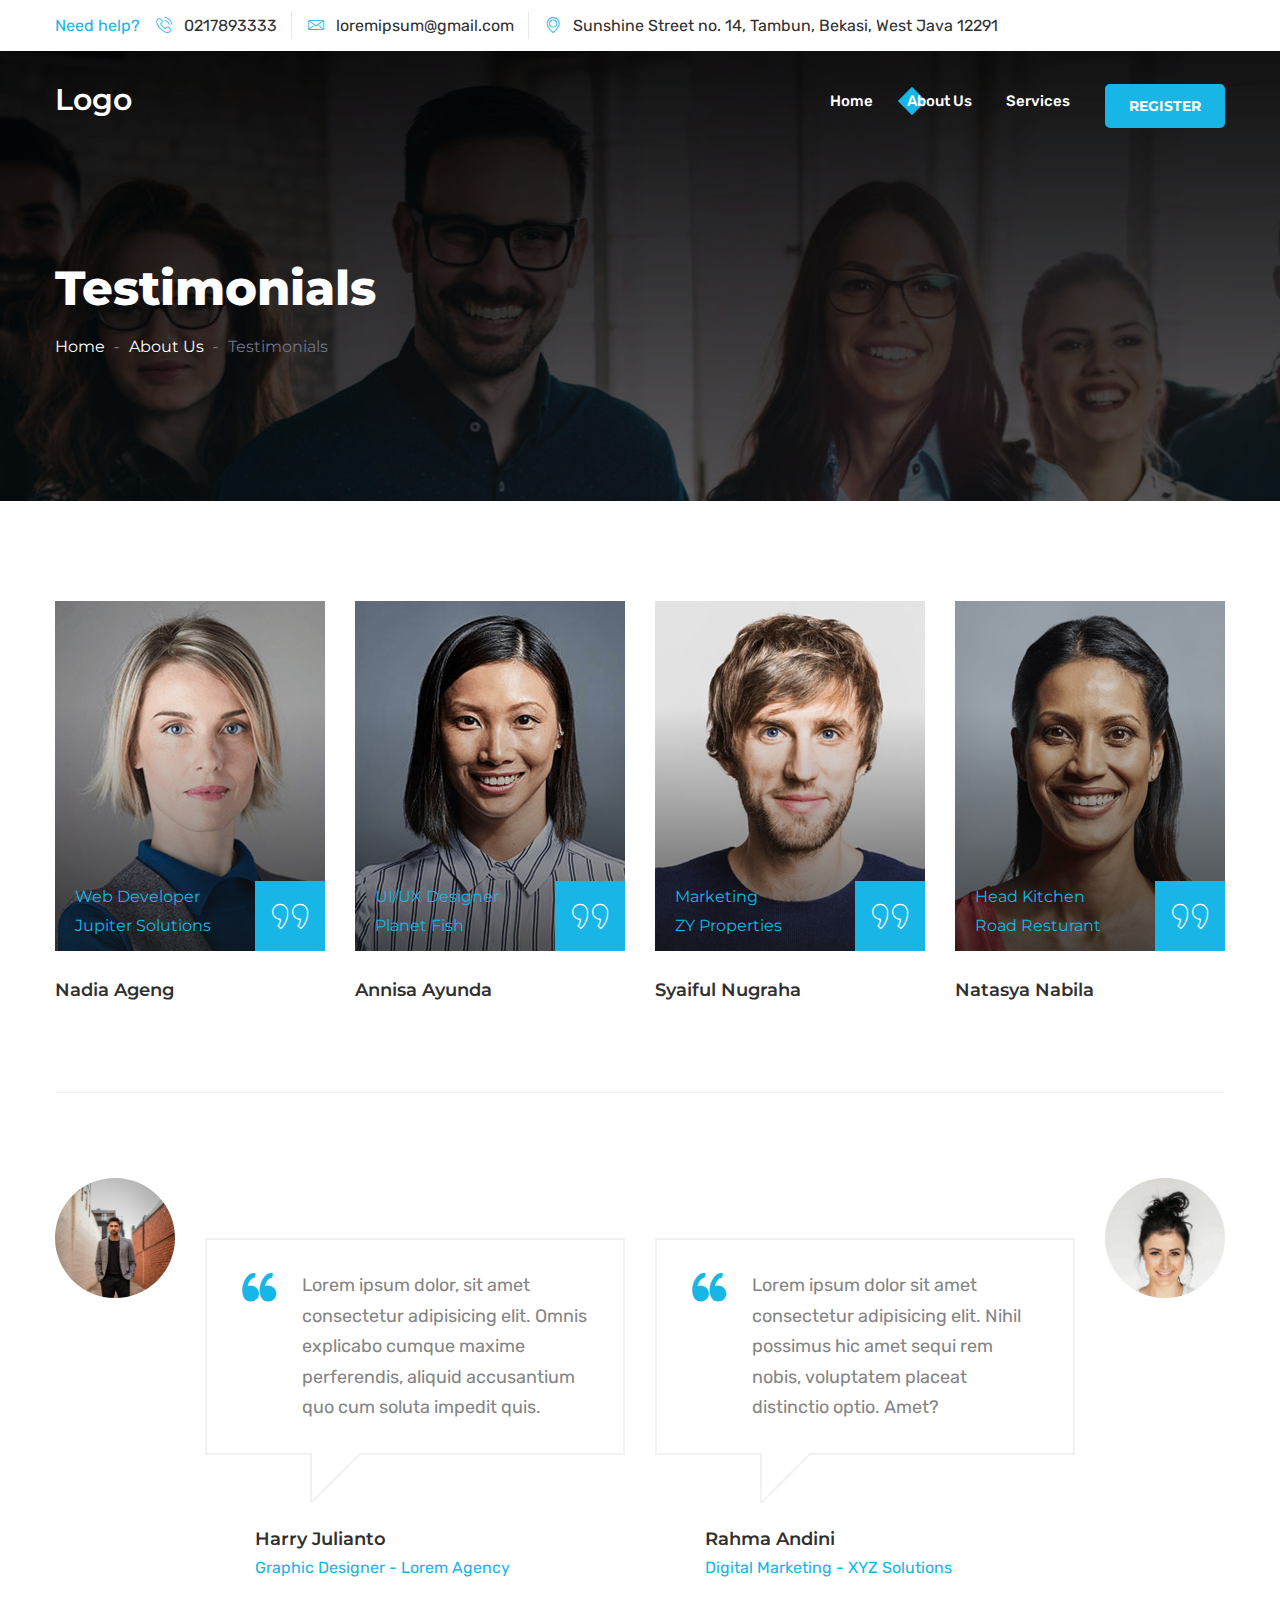
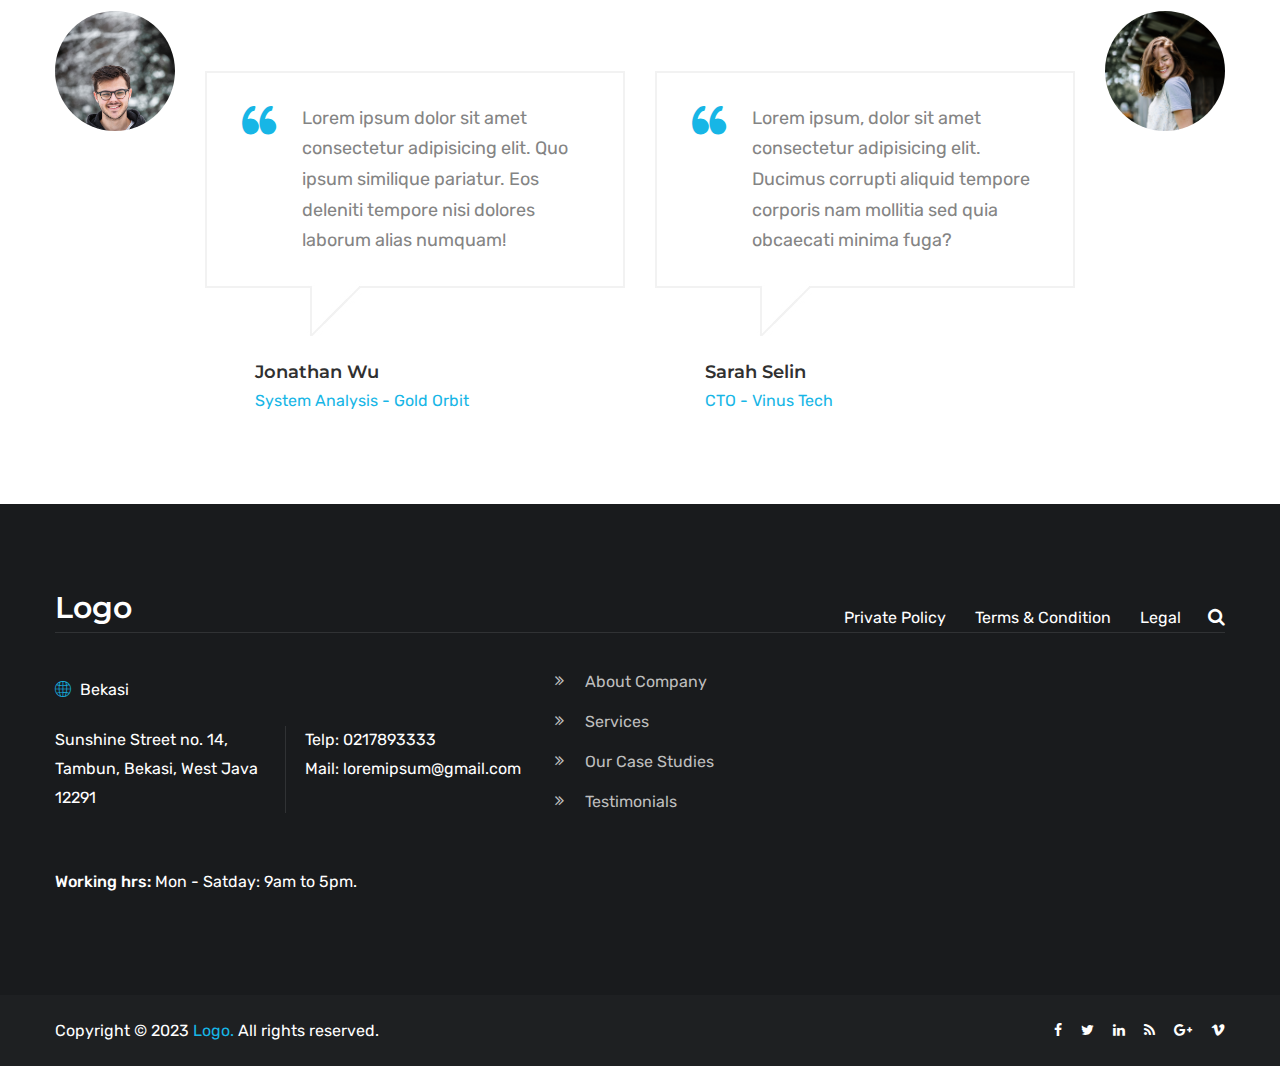
<file: testimonial.html>
<!DOCTYPE html>
<html>

<head>
    <meta charset="utf-8">
    <title>TKI | Testimonial</title>
    <!-- Stylesheets -->
    <link href="css/bootstrap.css" rel="stylesheet">
    <link href="css/style.css" rel="stylesheet">
    <link href="css/responsive.css" rel="stylesheet">

    <link rel="shortcut icon" href="images/favicon.png" type="image/x-icon">
    <link rel="icon" href="images/favicon.png" type="image/x-icon">
    <!-- Responsive -->
    <meta http-equiv="X-UA-Compatible" content="IE=edge">
    <meta name="viewport" content="width=device-width, initial-scale=1.0, maximum-scale=1.0, user-scalable=0">
    <!--[if lt IE 9]><script src="https://cdnjs.cloudflare.com/ajax/libs/html5shiv/3.7.3/html5shiv.js"></script><![endif]-->
    <!--[if lt IE 9]><script src="js/respond.js"></script><![endif]-->
</head>

<body>

    <div class="page-wrapper">

        <!-- Preloader -->
        <div class="preloader"></div>

        <!-- Main Header-->
        <header class="main-header">

            <!-- Header Top -->
            <div class="header-top d-flex">
                <div class="auto-container">
                    <div class="clearfix">
                        <!--Top Left-->
                        <div class="top-left">
                            <ul class="links clearfix">
                                <li>Need help?</li>
                                <li>
                                    <a href="#"><span class="icon flaticon-technology-2"></span>0217893333</a>
                                </li>
                                <li>
                                    <a href="#"><span class="icon flaticon-envelope-1"></span>loremipsum@gmail.com</a>
                                </li>
                                <li>
                                    <a href="#"><span class="icon flaticon-placeholder"></span>Sunshine
                                        Street no. 14, Tambun, Bekasi, West Java 12291</a>
                                </li>
                            </ul>
                        </div>

                        <!--Top Right-->
                        <!-- <div class="top-right clearfix">
                        <div class="login-register">
                          <a href="#"
                            ><span class="icon flaticon-next-3"></span>Request For
                            Consultation</a
                          >
                        </div>
        
                        <div class="language dropdown">
                          <a
                            class="btn btn-default dropdown-toggle"
                            id="dropdownMenu2"
                            data-toggle="dropdown"
                            aria-haspopup="true"
                            aria-expanded="true"
                            href="#"
                            ><span class="flag-icon"
                              ><img src="images/icons/flag.png" alt="" /></span
                            ><span class="icon fa fa-angle-down"></span
                          ></a>
                          <ul
                            class="dropdown-menu style-one"
                            aria-labelledby="dropdownMenu2"
                          >
                            <li><a href="#">English</a></li>
                            <li><a href="#">German</a></li>
                            <li><a href="#">Arabic</a></li>
                            <li><a href="#">Hindi</a></li>
                          </ul>
                        </div>
                      </div> -->
                    </div>
                </div>
            </div>
            <!-- Header Top End -->

            <!-- Main Box -->
            <div class="main-box">
                <div class="auto-container">
                    <div class="outer-container clearfix">
                        <!--Logo Box-->
                        <div class="logo-box">
                            <div class="logo">
                                <!-- <a href="index.html"><img src="images/logo.png" alt="" /></a> -->
                                <h2 class="logo-tki">Logo</h2>
                            </div>
                        </div>

                        <!--Nav Outer-->
                        <div class="nav-outer clearfix">
                            <!-- Main Menu -->
                            <nav class="main-menu">
                                <div class="navbar-header">
                                    <!-- Toggle Button -->
                                    <button type="button" class="navbar-toggle" data-toggle="collapse"
                                        data-target=".navbar-collapse">
                                        <span class="icon-bar"></span>
                                        <span class="icon-bar"></span>
                                        <span class="icon-bar"></span>
                                    </button>
                                </div>

                                <div class="navbar-collapse collapse clearfix">
                                    <ul class="navigation clearfix">
                                        <li class="">
                                            <a href="index.html">Home</a>
                                        </li>
                                        <li class="current dropdown">
                                            <a href="#">About Us</a>
                                            <ul>
                                                <li><a href="about.html">About Our Company</a></li>
                                                <li><a href="testimonial.html">Testimonials</a></li>
                                                <li><a href="faq.html">FAQ’s</a></li>
                                                <li><a href="careers.html">Careers</a></li>
                                            </ul>
                                        </li>
                                        <li class="">
                                            <a href="services.html">Services</a>
                                        </li>
                                    </ul>
                                </div>
                            </nav>
                            <!-- Main Menu End-->
                            <div class="outer-box">
                                <!-- Regiser -->
                                <button class="btn btn-style-custom">Register</button>
                            </div>
                        </div>
                        <!--Nav Outer End-->
                    </div>
                </div>
            </div>
        </header>
        <!--End Main Header -->

        <!--Page Title / Style Two-->
        <section class="page-title style-two" style="background-image:url(images/background/9.jpg)">
            <div class="auto-container">
                <h1>Testimonials</h1>
                <ul class="page-breadcrumb">
                    <li><a href="index.html">Home</a></li>
                    <li><a href="about.html">About Us</a></li>
                    <li>Testimonials</li>
                </ul>
            </div>
        </section>
        <!--End Page Title-->

        <!--Testimonial Section Three-->
        <section class="testimonial-section-three">
            <div class="auto-container">
                <div class="inner-container">
                    <div class="row clearfix">

                        <!--Testimonial Block Three-->
                        <div class="testimonial-block-three col-lg-3 col-md-4 col-sm-6 col-xs-12">
                            <div class="inner-box">
                                <div class="image">
                                    <img src="images/resource/author-3.jpg" alt="" />
                                    <div class="overlay-box">
                                        <div class="overlay-inner">
                                            <h3>Web Developer <br> Jupiter Solutions</h3>
                                            <div class="quote-icon flaticon-right-quote"></div>
                                        </div>
                                    </div>
                                    <!--Overlay Box Two-->
                                    <div class="overlay-box-two">
                                        <div class="overlay-inner-two">
                                            <div class="content">
                                                <div class="overlay-icon-two flaticon-right-quote"></div>
                                                <div class="overlay-text-two">Lorem ipsum dolor sit amet consectetur
                                                    adipisicing elit. Magni rem consequatur eaque tempora necessitatibus
                                                    voluptatem cum fuga ex quo officiis.</div>
                                            </div>
                                        </div>
                                    </div>
                                </div>
                                <div class="lower-box">
                                    <h2><a href="#">Nadia Ageng</a></h2>
                                </div>
                            </div>
                        </div>

                        <!--Testimonial Block Three-->
                        <div class="testimonial-block-three col-lg-3 col-md-4 col-sm-6 col-xs-12">
                            <div class="inner-box">
                                <div class="image">
                                    <img src="images/resource/author-4.jpg" alt="" />
                                    <div class="overlay-box">
                                        <div class="overlay-inner">
                                            <h3>UI/UX Designer <br> Planet Fish</h3>
                                            <div class="quote-icon flaticon-right-quote"></div>
                                        </div>
                                    </div>
                                    <!--Overlay Box Two-->
                                    <div class="overlay-box-two">
                                        <div class="overlay-inner-two">
                                            <div class="content">
                                                <div class="overlay-icon-two flaticon-right-quote"></div>
                                                <div class="overlay-text-two">Lorem ipsum dolor sit amet, consectetur
                                                    adipisicing elit. Fugit, velit atque ducimus alias ab eligendi
                                                    distinctio accusamus soluta illum beatae!</div>
                                            </div>
                                        </div>
                                    </div>
                                </div>
                                <div class="lower-box">
                                    <h2><a href="#">Annisa Ayunda</a></h2>
                                </div>
                            </div>
                        </div>

                        <!--Testimonial Block Three-->
                        <div class="testimonial-block-three col-lg-3 col-md-4 col-sm-6 col-xs-12">
                            <div class="inner-box">
                                <div class="image">
                                    <img src="images/resource/author-5.jpg" alt="" />
                                    <div class="overlay-box">
                                        <div class="overlay-inner">
                                            <h3>Marketing <br> ZY Properties</h3>
                                            <div class="quote-icon flaticon-right-quote"></div>
                                        </div>
                                    </div>
                                    <!--Overlay Box Two-->
                                    <div class="overlay-box-two">
                                        <div class="overlay-inner-two">
                                            <div class="content">
                                                <div class="overlay-icon-two flaticon-right-quote"></div>
                                                <div class="overlay-text-two">Lorem ipsum dolor sit amet consectetur,
                                                    adipisicing elit. Ad inventore ut sed laudantium ullam distinctio
                                                    labore voluptatibus veritatis, numquam provident.</div>
                                            </div>
                                        </div>
                                    </div>
                                </div>
                                <div class="lower-box">
                                    <h2><a href="#">Syaiful Nugraha</a></h2>
                                </div>
                            </div>
                        </div>

                        <!--Testimonial Block Three-->
                        <div class="testimonial-block-three col-lg-3 col-md-4 col-sm-6 col-xs-12">
                            <div class="inner-box">
                                <div class="image">
                                    <img src="images/resource/author-6.jpg" alt="" />
                                    <div class="overlay-box">
                                        <div class="overlay-inner">
                                            <h3>Head Kitchen <br> Road Resturant</h3>
                                            <div class="quote-icon flaticon-right-quote"></div>
                                        </div>
                                    </div>
                                    <!--Overlay Box Two-->
                                    <div class="overlay-box-two">
                                        <div class="overlay-inner-two">
                                            <div class="content">
                                                <div class="overlay-icon-two flaticon-right-quote"></div>
                                                <div class="overlay-text-two">Lorem ipsum dolor sit amet consectetur
                                                    adipisicing elit. Eligendi debitis incidunt quae sequi voluptatibus
                                                    tempora quo ab illum, reiciendis consectetur?</div>
                                            </div>
                                        </div>
                                    </div>
                                </div>
                                <div class="lower-box">
                                    <h2><a href="#">Natasya Nabila</a></h2>
                                </div>
                            </div>
                        </div>

                    </div>
                </div>
            </div>
        </section>
        <!--End Testimonial Section Three-->

        <!--Testimonial Section Four-->
        <section class="testimonial-section-four">
            <div class="auto-container">
                <div class="row clearfix">
                    <div class="column col-md-6 col-sm-12 col-xs-12">

                        <!--Testimonial Block Four-->
                        <div class="testimonial-block-four">
                            <div class="inner-box">
                                <div class="image">
                                    <img src="images/resource/author-7.jpg" alt="" />
                                </div>
                                <div class="content-box">
                                    <div class="content">
                                        <div class="quote-icon">
                                            <span class="icon flaticon-left-quote-1"></span>
                                        </div>
                                        <div class="text">Lorem ipsum dolor, sit amet consectetur adipisicing elit.
                                            Omnis explicabo cumque maxime perferendis, aliquid accusantium quo cum
                                            soluta impedit quis.</div>
                                    </div>
                                </div>
                                <div class="author-info">
                                    <h3>Harry Julianto</h3>
                                    <div class="location">Graphic Designer - Lorem Agency</div>
                                </div>
                            </div>
                        </div>

                        <!--Testimonial Block Four-->
                        <div class="testimonial-block-four">
                            <div class="inner-box">
                                <div class="image">
                                    <img src="images/resource/author-8.jpg" alt="" />
                                </div>
                                <div class="content-box">
                                    <div class="content">
                                        <div class="quote-icon">
                                            <span class="icon flaticon-left-quote-1"></span>
                                        </div>
                                        <div class="text">Lorem ipsum dolor sit amet consectetur adipisicing elit. Quo
                                            ipsum similique pariatur. Eos deleniti tempore nisi dolores laborum alias
                                            numquam!
                                        </div>
                                    </div>
                                </div>
                                <div class="author-info">
                                    <h3>Jonathan Wu</h3>
                                    <div class="location">System Analysis - Gold Orbit</div>
                                </div>
                            </div>
                        </div>

                    </div>
                    <div class="column col-md-6 col-sm-12 col-xs-12">

                        <!--Testimonial Block Four-->
                        <div class="testimonial-block-four style-two">
                            <div class="inner-box">
                                <div class="image">
                                    <img src="images/resource/author-9.jpg" alt="" />
                                </div>
                                <div class="content-box">
                                    <div class="content">
                                        <div class="quote-icon">
                                            <span class="icon flaticon-left-quote-1"></span>
                                        </div>
                                        <div class="text">Lorem ipsum dolor sit amet consectetur adipisicing elit. Nihil
                                            possimus hic amet sequi rem nobis, voluptatem placeat distinctio optio.
                                            Amet?</div>
                                    </div>
                                </div>
                                <div class="author-info">
                                    <h3>Rahma Andini</h3>
                                    <div class="location">Digital Marketing - XYZ Solutions</div>
                                </div>
                            </div>
                        </div>

                        <!--Testimonial Block Four-->
                        <div class="testimonial-block-four style-two">
                            <div class="inner-box">
                                <div class="image">
                                    <img src="images/resource/author-10.jpg" alt="" />
                                </div>
                                <div class="content-box">
                                    <div class="content">
                                        <div class="quote-icon">
                                            <span class="icon flaticon-left-quote-1"></span>
                                        </div>
                                        <div class="text">Lorem ipsum, dolor sit amet consectetur adipisicing elit.
                                            Ducimus corrupti aliquid tempore corporis nam mollitia sed quia obcaecati
                                            minima fuga?</div>
                                    </div>
                                </div>
                                <div class="author-info">
                                    <h3>Sarah Selin</h3>
                                    <div class="location">CTO - Vinus Tech</div>
                                </div>
                            </div>
                        </div>

                    </div>
                </div>
            </div>
        </section>
        <!--End Testimonial Section Four-->

        <!--Main Footer-->
        <footer class="main-footer">
            <div class="auto-container">
                <!--Upper Box-->
                <div class="upper-box">
                    <div class="row clearfix">
                        <!--Footer Logo-->
                        <div class="logo-column col-md-6 col-sm-6 col-xs-12">
                            <div class="logo">
                                <a href="#">
                                    <h2 class="logo-tki">Logo</h2>
                                </a>
                            </div>
                        </div>
                        <!--Nav Column-->
                        <div class="nav-column col-md-6 col-sm-6 col-xs-12 mb-2">
                            <div class="inner-column">
                                <ul class="footer-nav">
                                    <li><a href="#">Private Policy</a></li>
                                    <li><a href="#">Terms & Condition</a></li>
                                    <li><a href="#">Legal</a></li>
                                </ul>
                                <!--Search Box-->
                                <div class="search-box-outer">
                                    <div class="dropdown">
                                        <button class="search-box-btn dropdown-toggle" type="button" id="dropdownMenu3"
                                            data-toggle="dropdown" aria-haspopup="true" aria-expanded="false">
                                            <span class="fa fa-search"></span>
                                        </button>
                                        <ul class="dropdown-menu pull-right search-panel"
                                            aria-labelledby="dropdownMenu3">
                                            <li class="panel-outer">
                                                <div class="form-container">
                                                    <form method="post" action="blog.html">
                                                        <div class="form-group">
                                                            <input type="search" name="field-name" value=""
                                                                placeholder="Search Here" required />
                                                            <button type="submit" class="search-btn">
                                                                <span class="fa fa-search"></span>
                                                            </button>
                                                        </div>
                                                    </form>
                                                </div>
                                            </li>
                                        </ul>
                                    </div>
                                </div>
                            </div>
                        </div>
                    </div>
                </div>

                <!--Widgets Section-->
                <div class="widgets-section">
                    <div class="row clearfix">
                        <!--Network Column-->
                        <div class="column network-column col-md-5 col-sm-6 col-xs-12">
                            <!--Network Info Tabs-->
                            <div class="network-info-tabs">
                                <!--Network Tabs-->
                                <div class="network-tabs tabs-box">
                                    <!--Tab Btns-->
                                    <ul class="tab-btns tab-buttons clearfix">
                                        <li class="our-branches dropdown">
                                            <a class="btn btn-default dropdown-toggle" id="dropdownMenu1"
                                                data-toggle="dropdown" aria-haspopup="true" aria-expanded="true"
                                                href="#"><span class="icon flaticon-international"></span>
                                                <span class="toggle-text">Bekasi</span></a>

                                        </li>
                                    </ul>

                                    <!--Tabs Container-->
                                    <div class="tabs-content">
                                        <!--Tab / Active Tab-->
                                        <div class="tab active-tab" id="network-one">
                                            <div class="content">
                                                <div class="row clearfix">
                                                    <div class="column col-md-6 col-sm-12 col-xs-12">
                                                        <div class="text">
                                                            Sunshine
                                                            Street no. 14, Tambun, Bekasi, West Java 12291
                                                        </div>
                                                    </div>
                                                    <div class="column col-md-6 col-sm-12 col-xs-12">
                                                        <div class="text">
                                                            Telp: 0217893333 <br />
                                                            Mail: loremipsum@gmail.com
                                                        </div>
                                                    </div>
                                                </div>
                                                <div class="working-text">
                                                    <span>Working hrs:</span> Mon - Satday: 9am to 5pm.
                                                </div>
                                            </div>
                                        </div>

                                    </div>
                                </div>
                            </div>
                        </div>

                        <!--Links Column-->
                        <div class="column links-column col-md-3 col-sm-6 col-xs-12">
                            <ul class="links-footer">
                                <li><a href="#">About Company</a></li>
                                <li><a href="#">Services</a></li>
                                <li><a href="#">Our Case Studies</a></li>
                                <li><a href="#">Testimonials</a></li>
                            </ul>
                        </div>


                    </div>
                </div>
            </div>

            <!--Footer Bottom-->
            <div class="footer-bottom">
                <div class="auto-container">
                    <div class="row clearfix">
                        <!--Column-->
                        <div class="column col-md-6 col-sm-12 col-xs-12">
                            <div class="copyright">
                                Copyright &copy; 2023 <a href="#">Logo.</a> All
                                rights reserved.
                            </div>
                        </div>

                        <!--Social Column-->
                        <div class="social-column col-md-6 col-sm-12 col-xs-12">
                            <ul class="social-icon-one">
                                <li>
                                    <a href="#"><span class="fa fa-facebook"></span></a>
                                </li>
                                <li>
                                    <a href="#"><span class="fa fa-twitter"></span></a>
                                </li>
                                <li>
                                    <a href="#"><span class="fa fa-linkedin"></span></a>
                                </li>
                                <li>
                                    <a href="#"><span class="fa fa-rss"></span></a>
                                </li>
                                <li>
                                    <a href="#"><span class="fa fa-google-plus"></span></a>
                                </li>
                                <li>
                                    <a href="#"><span class="fa fa-vimeo"></span></a>
                                </li>
                            </ul>
                        </div>
                    </div>
                </div>
            </div>
        </footer>
        <!--End Main Footer-->

    </div>
    <!--End pagewrapper-->

    <!--Scroll to top-->
    <div class="scroll-to-top scroll-to-target" data-target="html"><span class="fa fa-angle-up"></span></div>

    <script src="js/jquery.js"></script>
    <script src="js/bootstrap.min.js"></script>
    <script src="js/jquery.fancybox.pack.js"></script>
    <script src="js/owl.js"></script>
    <script src="js/wow.js"></script>
    <script src="js/timepicker.js"></script>
    <script src="js/appear.js"></script>
    <script src="js/jquery-ui.js"></script>
    <script src="js/script.js"></script>
</body>

</html>
</file>
<file: css/responsive.css>
/* iKon HTML Template */

@media only screen and (max-width: 1550px){

	.page-wrapper{
		overflow:hidden;	
	}
	
}

@media only screen and (max-width: 1140px){
	
	.main-header{
		position:relative !important;
		background-color:#333333;
	}
	
	.main-header.header-style-two{
		background-color:#ffffff;
	}
	
	.main-menu .navigation > li{
		margin-left:30px;	
	}
	
	.main-header .main-box .logo-box{
		padding:20px 0px;
	}
	
	.services-block-two .inner-box{
		padding:42px 35px;
	}
	
	.fixed-header .main-menu .navigation > li{
		padding:0px 0px;
	}
	
	.main-header .nav-outer{
		padding-top:0px;
	}
	
	.news-block-four .inner-box .lower-content .text,
	.news-block .inner-box .lower-content h3{
		font-size:16px;
	}
	
	.case-single-section .upper-box .title-column h2{
		font-size:28px;
	}
	
	.sidebar-page-container .sidebar-side .with-border,
	.testimonial-section-two .carousel-column .inner-column,
	.company-section .title-content-column .title-column-inner{
		padding-left:0px;
	}
	
	.appointment-section .form-column .inner-column{
		padding-left:20px;
		padding-right:20px;
	}
	
	.consulting-section-two .inner-container{
		margin-top:0px;
	}
	
	.main-slider h2{
		font-size:44px;
	}
	
	.cart-section .coupon-outer{
		margin-left:0px;
		margin-right:0px;
	}
	
	.main-slider h1{
		font-size:90px;
	}
	
	.main-header .search-box-outer .dropdown-menu{
		top:66px;
	}
	
	.page-title,
	.page-title.style-two{
		padding:100px 0px;
	}
	
	.blog-single .inner-box .new-posts .prev-post:after,
	.sidebar-page-container .sidebar-side .with-border:before,
	.consulting-section .inner-container .rotate-text,
	.main-header .nav-outer .outer-box{
		display:none;
	}
	
	.main-menu .navigation > li{
		padding:15px 0px;
	}
	
	.main-header.header-style-three .nav-outer{
		border:none;
	}
	
	.header-style-three .main-menu .navigation > li{
		padding:0px 0px;
	}
	
	.main-header.header-style-three .nav-outer .outer-box{
		display:block;
	}
	
	.services-block-three .inner-box{
		padding:45px 15px 45px 20px;
	}
	
	.services-block-three .inner-box .content{
		padding-left:80px;
	}
	
	.testimonial-section-two .video-column .inner-column{
		padding-right:0px;
		margin-left:15px;
		margin-right:15px;
	}
	
	.testimonial-block-two .inner-box .text{
		font-size:20px;
	}
	
	.testimonial-section-two .inner-container{
		margin-left:0px;
		padding-right:0px;
	}
	
	.consulting-section .content-column .inner-column,
	.consulting-section .inner-container{
		margin-left:0px;
		margin-top:0px;
	}
	
	.appointment-section .image-column .inner-column{
		padding-right:0px;
	}
	
	.meeting-widget .image .overlay-box h2{
		padding-top:100px;
	}
	
	.case-page-section .inner-container{
		padding:80px 15px;
	}
	
	.news-block.style-two .inner-box .lower-content h3{
		font-size:20px;
	}
	
	.contact-banner-post{
		padding-top:120px;
	}
	
	.sortable-masonry .case-block-two{
		margin-bottom:26px;	
	}
	
	.sortable-masonry .items-container{
		margin:0px -17px;
	}
	
	.blog-modern-section .masonry-items-container{
		margin:0px -17px;	
	}
	
	.news-block-three .inner-box .lower-content .text{
		font-size:15px;
	}
	
	.blog-single{
		margin-top:0px;
	}
	
	.social-icon-five li .name,
	.social-icon-five li:hover .name{
		display:none !important;	
	}
	
	.social-icon-five li:hover{
		padding-right:0px !important;
	}
	
	.main-header .header-top .top-right .login-register,
	.main-header .header-top .links li:first-child{
		display:none;	
	}
	
	.services-single-section .sidebar-column .inner-column{
		padding:0px 20px 1px;	
	}
	
}

@media only screen and (min-width: 768px){
	.main-menu .navigation > li > ul,
	.main-menu .navigation > li > ul > li > ul{
		display:block !important;
		visibility:hidden;
		opacity:0;
	}
}

@media only screen and (max-width: 1023px){
	
	.main-header .main-box .logo-box{
		width:100%;
		padding-bottom:0px;
	}
	
	.main-header .nav-outer{
		width:100%;
	}
	
	.header-style-three .header-top .top-left{
		display:block !important;
	}
	
	.main-header.header-style-three .language{
		float:left;
	}
	
	.main-header.header-style-three .nav-outer .outer-box{
		margin-top:10px;
	}
	
	.main-header.header-style-two .main-box .logo-box{
		width:auto;
	}
	
	.header-style-two .main-menu .navigation > li{
		padding:10px 0px;
	}
	
	.main-menu .navigation > li{
		margin-left:0px;
		margin-right:25px;
		padding:0px;
	}
	
	.main-header .btn-outer{
		display:none;
		padding:12px 0px;
	}
	
	.main-header .main-box,
	.main-header.fixed-header .main-box{
		position:relative;
		-webkit-animation: none;
		-moz-animation: none;
		-o-animation: none;
		-ms-animation: none;
		animation: none;
	}
	
	.services-section-five .column{
		border:none;
	}
	
	.news-block-two .inner-box .image .overlay-box h2{
		font-size:16px;
	}
	
	.main-header.fixed-header .main-box .logo-box .logo img,
	.main-header .main-box .logo-box .logo img{
		height:auto;
	}
	
	.main-menu .navigation > li > a,
	.fixed-header .main-menu .navigation > li > a{
		padding-top:20px;
		padding-bottom:20px;
	}
	
	.tparrows,
	.main-header .header-top .top-right{
		display:none;
	}
	
	.main-slider h2,
	.main-slider h2.alternate{
		font-size:40px;
	}
	
	.error-section h2{
		font-size:38px;
	}
	
	.services-section-two .services-block-three:nth-child(2) .inner-box:before,
	.services-section-two .services-block-three:nth-child(2) .inner-box:after,
	.services-section-two .outer-container:before,
	.services-section-two .outer-container:after{
		display:none;	
	}
	
	.services-block-three .inner-box{
		padding:30px 15px;
		text-align:center;
		border-bottom:1px solid #e0e0e0;	
	}
	
	.services-block-three .inner-box .content{
		padding:0px;	
	}
	
	.services-block-three .inner-box .icon-box{
		position:relative;
		margin:0px 0px 20px;	
	}
	
	.main-header .header-upper .upper-right{
		width:100%;
		padding-top:0px;
		text-align:center;
		padding-bottom:20px;
	}
	
	.main-header .info-box{
		float:none;
		margin-left:15px;
		display:inline-block;
	}
	
	.main-header .sticky-header .main-menu .navigation > li{
		margin-left:0px;
		margin-right:20px;
	}
	
	.main-header .sticky-header .right-col{
		width:100%;
	}
	
	.fixed-header .sticky-header{
		display:none;	
	}
	
	.main-header .nav-outer .search-box-outer{
		margin-top:18px;
	}
	
	.main-header .search-box-outer .dropdown-menu{
		top:50px;
	}
	
	.sec-title h2 br,
	.sidebar-title-two h2 br,
	.main-slider .social-icon-two,
	.case-masonry-section .filters li:before,
	.reason-block .title-column .inner-column:after,
	.history-section .history-info-tabs .tab-btns .p-tab-btn .icon:after,
	.services-section .upper-section .title-content .text br{
		display:none;
	}
	
	.case-masonry-section .filters li{
		padding:10px 10px;
	}
	
	.main-header .header-top .top-right{
		width:100%;
		text-align:center;
	}
	
	.fluid-section-one .image-column,
	.fluid-section-one .content-column{
		position:relative;
		width:100%;
		display:block;
	}
	
	.fluid-section-one .content-column .inner-column{
		max-width:100%;
		padding-left:15px;
		margin-left:0px;
	}
	
	.fluid-section-one .image-column{
		background-image:none !important;
		margin-left:0px;
	}
	
	.fluid-section-one .image-column .image-box{
		display:block;
	}
	
	.newsletter-section .title-column .inner-column .icon-box,
	.reason-block .title-column{
		position:relative;
		margin-bottom:20px;
	}
	
	.newsletter-section .title-column .inner-column{
		padding-left:0px;
		text-align:center;
		margin-bottom:20px;
		padding-top:0px;
		margin-top:0px;
	}
	
	.main-footer .upper-box .nav-column .footer-nav li{
		margin-left:8px;
	}
	
	.main-footer .footer-bottom,
	.main-footer .footer-bottom .social-column{
		text-align:center;
	}
	
	.testimonial-section .testimonial-column .owl-nav{
		position:relative;
		left:0px;
		bottom:30px;
	}
	
	.testimonial-section-two .carousel-column .inner-column{
		padding-left:15px;
		padding-right:15px;
	}
	
	.history-section .history-info-tabs .tab-btns .p-tab-btn{
		display:inline-block;
		text-align:center;
		margin-left:10px;
		margin-right:10px;
	}
	
	.history-section .history-info-tabs .tab-btns{
		padding:0px;
		border:none;
		text-align:center;
	}
	
	.history-section .history-info-tabs .tab-btns .p-tab-btn .icon{
		position:relative;
		top:0px;
		left:0px;
		margin:0 auto;
		margin-bottom:5px;
		display:inline-block;
	}
	
	.history-section .history-info-tabs .content-column .p-tabs-content .tab-inner,
	.history-section .history-info-tabs .btn-column .inner-column .sec-title{
		text-align:center;
	}
	
	.history-section .history-info-tabs .content-column .p-tabs-content .tab-inner .play-btn{
		position:relative;
		left:auto;
		top:auto;
		margin-bottom:25px;
	}
	
	.page-title h1{
		font-size:38px;
	}
	
	.sidebar-title-two{
		width:100%;
		display:block;
		padding:15px 20px;
		margin:0px 0px 20px;
	}
	
	.services-single-section .sidebar-column .inner-column{
		padding-top:100px;
	}
	
	.contact-banner-post .upper-box h2{
		font-size:28px;
	}
	
	.communicate-section .form-column .inner-column{
		margin-top:0px;
	}
	
	.project-block .inner-box .lower-content .text{
		display:none;	
	}
	
	.project-block .inner-box:hover .lower-content h2{
		opacity:1;
	}
	
	.company-section .title-column{
		text-align:left;	
	}
	
}

@media only screen and (max-width: 767px){
	
	.header-upper .logo-outer {
		position:relative;
		left:0px;
		top:0px;
		right:0px;
		bottom:0px;
		width:100%;
		margin:0px;
	}
	
	.main-header .header-top .top-left,
	.main-header .header-top .top-right,
	.main-header .header-top .top-right .links{
		width:100%;
		text-align:center;
	}
	
	.main-header .header-top .top-right .links{
		padding-bottom:15px;
	}
	
	.header-top .social-icon{
		float:none;
		margin-left:0px;
		text-align:center;
		display:inline-block;
	}
	
	.main-header .header-top .top-right .links li{
		float:none;
		display:inline-block;
	}
	
	.main-menu .collapse {
		overflow:auto;
		float:none;
		width:100%;
		padding:10px 0px 0px;
		border:none;
		margin:0px 0px 15px;
		-ms-border-radius:0px;
		-moz-border-radius:0px;
		-webkit-border-radius:0px;
		-o-border-radius:0px;
		border-radius:0px;
		-webkit-box-shadow:none;
		-ms-box-shadow:none;
		-o-box-shadow:none;
		-moz-box-shadow:none;
		box-shadow:none;
   }
   
	.main-menu .collapse.in,
	.main-menu .collapsing{
		max-height:320px;
		overflow:auto;
		padding:0px 0px 0px;
		border:none;
		margin:0px 0px 15px;
		-ms-border-radius:0px;
		-moz-border-radius:0px;
		-webkit-border-radius:0px;
		-o-border-radius:0px;
		border-radius:0px;
		-webkit-box-shadow:none;
		-ms-box-shadow:none;
		-o-box-shadow:none;
		-moz-box-shadow:none;
		box-shadow:none;	
	}
	
	.main-menu .navbar-header{
		position:relative;
		float:none;
		display:block;
		text-align:right;
		width:100%;
		padding:14px 0px 10px;
		right:0px;
		z-index:12;
	}
	
	.main-menu .navbar-header .navbar-toggle{
		display:inline-block;
		z-index:12;
		border:1px solid #17b6e6;
		float:none;
		margin:-2px 0px 0px 0px;
		border-radius:3px;
		background:#17b6e6;
	}
	
	.main-menu .navbar-header .navbar-toggle .icon-bar{
		background:#ffffff;	
	}
	
	.main-menu .navbar-collapse > .navigation{
		float:none !important;
		margin:0px !important;
		width:100% !important;
		background:#2c2c2c;
		border:1px solid #ffffff;
		border-top:none;
	}
	
	.main-menu .navbar-collapse > .navigation > li{
		margin:0px !important;
		float:none !important;
		padding:0px !important;
		width:100%;
	}
	
	.main-menu .navigation > li > a,
	.main-menu .navigation > li > ul:before{
		border:none;	
	}
	
	.main-menu .navbar-collapse > .navigation > li > a{
		padding:10px 10px !important;
		border:none !important;
		font-weight:500;
	}
	
	.main-menu .navigation li.dropdown > a:after,
	.main-menu .navigation > li.dropdown > a:before,
	.main-menu .navigation > li > ul > li > a::before,
	.main-menu .navigation > li > a::before,
	.main-menu .navigation > li > a::after,
	.main-menu .navigation > li > ul > li > a::before,
	.main-menu .navigation > li > ul > li > a::after,
	.main-menu .navigation > li > ul > li > ul > li > a::before,
	.main-menu .navigation > li > ul > li > ul > li > a::after{
		color:#ffffff !important;
		right:15px;
		font-size:16px;
		display:none !important;
	}
	
	.main-menu .navbar-collapse > .navigation > li > ul,
	.main-menu .navbar-collapse > .navigation > li > ul > li > ul{
		position:relative;
		border:none;
		float:none;
		visibility:visible;
		opacity:1;
		display:none;
		margin:0px;
		left:auto !important;
		right:auto !important;
		top:auto !important;
		padding:0px;
		outline:none;
		width:100%;
		background:#2c2c2c;
		-webkit-border-radius:0px;
		-ms-border-radius:0px;
		-o-border-radius:0px;
		-moz-border-radius:0px;
		border-radius:0px;
		transition:none !important;
		-webkit-transition:none !important;
		-ms-transition:none !important;
		-o-transition:none !important;
		-moz-transition:none !important;
		-webkit-box-shadow:none;
		-ms-box-shadow:none;
		-o-box-shadow:none;
		-moz-box-shadow:none;
		box-shadow:none;
	}
		
	.main-menu .navbar-collapse > .navigation > li > ul,
	.main-menu .navbar-collapse > .navigation > li > ul > li > ul{
		
	}
	
	.main-menu .navbar-collapse > .navigation > li,
	.main-menu .navbar-collapse > .navigation > li > ul > li,
	.main-menu .navbar-collapse > .navigation > li > ul > li > ul > li{
		border-top:1px solid rgba(255,255,255,1) !important;
		border-bottom:none;
		opacity:1 !important;
		top:0px !important;
		left:0px !important;
		padding:0px;
		margin:0px;
		visibility:visible !important;
	}
	
	.main-menu .navbar-collapse > .navigation > li:first-child{
		border:none;	
	}
	
	.main-menu .navbar-collapse > .navigation > li > a,
	.main-menu .navbar-collapse > .navigation > li > ul > li > a,
	.main-menu .navbar-collapse > .navigation > li > ul > li > ul > li > a{
		padding:12px 20px 10px !important;
		line-height:22px;
		color:#ffffff;
		background:#2c2c2c;
		text-align:left;
		font-size:14px !important;
		font-weight:500;
		border:none;
		text-transform:capitalize;
	}
	
	.main-menu .navbar-collapse > .navigation > li > a:hover,
	.main-menu .navbar-collapse > .navigation > li > a:active,
	.main-menu .navbar-collapse > .navigation > li > a:focus{
		background:#17b6e6;
	}
	
	.main-menu .navbar-collapse > .navigation > li:hover > a,
	.main-menu .navbar-collapse > .navigation > li > ul > li:hover > a,
	.main-menu .navbar-collapse > .navigation > li > ul > li > ul > li:hover > a,
	.main-menu .navbar-collapse > .navigation > li.current > a,

	.main-menu .navbar-collapse > .navigation > li.current-menu-item > a{
		background:#2c2c2c;
		color:#ffffff !important;
	}
	
	.main-menu .navbar-collapse > .navigation li.dropdown .dropdown-btn{
		display:block;
	}
	
	.main-menu .navbar-collapse > .navigation li.dropdown:after,
	.main-menu .navigation > li > ul:before{
		display:none !important;	
	}
	
	.main-slider .big-title{
		font-size:36px;
	}
	
	.main-header .nav-outer{
		padding-right:0px;
		width:100%;
	}
	
	.main-header .nav-outer .search-box-outer{
		position:absolute;
		left:0px;
		top:-6px;
		right:auto;
		z-index:12;
		margin-left:0px;
	}
	
	.main-header .nav-outer .search-box-outer .dropdown-menu{
		left:0px;
		top:47px;
	}
	
	.main-slider h2,
	.case-single-section .upper-box .title-column h2,
	.video-section .content h2{
		font-size:26px;
	}
	
	.main-header .btn-outer{
		position:relative;
		display:block;
		float:left;
		z-index:15;
		margin-left:0px;
		margin-bottom:-58px;
	}
	
	.main-header .header-top .top-left .links{
		width:100%;
		text-align:center;
	}
	
	.main-header .header-top .top-left .links li{
		float:none;
		display:inline-block;
		border:none;
		margin:0px 10px;
	}
	
	.main-header .header-top .top-left .links li:before,
	.main-header .header-top .top-left .links li:after{
		display:none;	
	}
	
	.main-header .info-box .icon-box{
		position:relative;
		top:0px;
		text-align:center;
		margin-bottom:10px;
	}
	
	.main-header .main-box .logo-box{
		text-align:center;
		padding-bottom:20px;
	}
	
	.main-header .main-box .outer-container{
		padding-bottom:5px;
	}
	
	.main-header .search-box-btn{
		
	}
	
	.main-slider h2.alternate{
		font-size:36px;
	}
	
	.main-menu{
		width:100%;
		padding-right:0px !important;
	}
	
	.main-header .language{
		margin-top:0px;
		top:-8px;
	}
	
	.main-header .header-top .top-left .links li{
		padding-right:0px;
	}
	
	.main-header .info-box{
		display:block;
		padding:0px;
		margin-bottom:20px;
		border:0px;
	}
	
	.main-header .info-box{
		text-align:center;
	}
	
	.main-header .header-top .top-right{
		display:none;
	}
	
	.main-slider h1{
		font-size:70px;
	}
	
	.main-header .nav-outer .outer-box{
		display: block;
		position: absolute;
		margin-left: 0px;
		margin-top: 6px;
		z-index:12;
	}
	
	.header-style-two .cart-box{
		position:absolute;
		left:0px;
		top:5px;
		z-index:12;
		right:auto;
	}
	
	.header-style-two .cart-box a{
		width:40px;
		height:40px;
		line-height:38px;
		border-radius:0px;
		font-size:22px;
	}
	
	.main-header.header-style-three .nav-outer .search-box-outer{
		top:-10px;
	}
	
	.main-slider .title{
		font-size:50px;
	}
	
	.services-section .lower-section .outer-container{
		padding:0px 15px;
	}
	
	.dream-section .title-box h2,
	.clients-section .content h2,
	.company-section .title-box h2{
		font-size:26px;
	}
	
	.case-section .cases-tab .cases-tab-btns .p-tab-btn{
		margin:0px 10px;
	}
	
	.testimonial-block .inner-box .image{
		display:none;
	}
	
	.testimonial-block .inner-box .content-box{
		padding-right:35px;
	}
	
	.testimonial-block .inner-box .content-box .content .text{
		font-size:18px;
	}
	
	.main-footer .upper-box .nav-column{
		text-align:left;
	}
	
	.main-footer .upper-box .nav-column .inner-column{
		margin-top:0px;
		padding-bottom:15px;
	}
	
	.testimonial-section .title-column .inner-column{
		padding-bottom:0px;
	}
	
	.testimonial-section .testimonial-column .inner-column{
		padding-top:0px;
	}
	
	.page-title h1{
		font-size:40px;
	}
	
	.history-section .history-info-tabs .content-column .p-tabs-content .tab-inner{
		padding:80px 50px 80px;
	}
	
	.page-title h1.alternate,
	.dream-job-section .career-box .inner-box .image .overlay-box h2{
		font-size:28px;
	}
	
	.services-single-section .stats-boxed .inner-boxed .image{
		margin-bottom:40px;
		display:block;
		text-align:center;
	}
	
	.blog-single .inner-box .new-posts .prev-post{
		display:block;
		margin-bottom:20px;
	}
	
	.blog-single .inner-box .new-posts .prev-post,
	.blog-single .inner-box .new-posts .next-post{
		width:100%;
		text-align:center;
	}
	
	.author-box .author-comment .inner,
	.sidebar-page-container .comments-area .comment{
		padding-left:0px;
	}
	
	.author-box .author-comment .inner .image,
	.sidebar-page-container .comments-area .comment-box .author-thumb{
		position:relative;
	}
	
	.sidebar-page-container .comments-area .comment-box.reply-comment{
		margin-left:0px;
	}
	
	.cart-section .coupon-outer .pull-right{
		width:100%;
		display:block;
	}
	
	.contact-banner-post .upper-box h2{
		font-size:22px;
	}
	
	.contact-banner-post .upper-box h2 .icon-box{
		top:0px;
	}
	
	.page-title h1{
		font-weight:600;	
	}
	
	.page-title.style-two{
		padding:60px 0px;	
	}
	
	.dream-section{
		padding:100px 0px 80px;	
	}
	
	
	
	
	
	
	
	
	
	
	
	.blog-single .inner-box .title-box h2,
	.blog-single .inner-box .lower-box blockquote .text,
	.news-block-four .inner-box .lower-content h3{
		font-size:20px;
	}
	
	.news-block-four .inner-box .lower-content{
		padding-left:25px;
	}
	
	.news-block-four .inner-box .lower-content .post-info{
		position:relative;
		display:none;
		margin-bottom:15px;
	}
	
	.news-block-four .inner-box .lower-content .post-info{
		border:none;
	}
	
	.news-block-four .inner-box .lower-content .post-info li{
		position:relative;
		border:none;
		display:block;
		text-align:left;
		padding:0px 0px 15px 0px;
	}
	
	.blog-single .inner-box .lower-box blockquote .quote-icon{
		left:0px;
		top:0px;
		position:relative;
		margin-top:20px;
		margin-bottom:15px;
	}
	
	.video-box-two{
		margin-top:20px;
	}
	
	.blog-single .inner-box .new-posts .prev-post{
		margin-bottom:20px;
	}
	
	.blog-single .inner-box .new-posts .prev-post,
	.blog-single .inner-box .new-posts .next-post{
		width:100%;
		display:block;
		text-align:center;
	}
	
	.blog-single .inner-box .new-posts h4{
		margin:0 auto;
	}
	
	.blog-comment-box .comment{
		padding-left:0px;
	}
	
	.blog-comment-box .comment .author-thumb{
		position:relative;
		margin-bottom:20px;
	}
	
	.blog-single .inner-box .lower-box{
		padding:20px 15px 0px;
	}
	
	.blog-single .inner-box .title-box{
		padding:20px 20px;
	}
	
	
}

@media only screen and (max-width: 599px){
	
	.main-slider .big-title{
		font-size:30px;
	}
	
	.services-single-section .stats-boxed .inner-boxed{
		padding:30px 15px 30px 15px;
	}
	
	.services-single-section .stats-boxed{
		padding:25px 15px 0px;
	}
	
	.main-slider h2:after,
	.sec-title h2 br,
	.main-header .header-top .top-right,
	.main-slider .mouse-btn-down,
	.project-section-two .owl-dots,
	.page-title h1.alternate br,
	.dream-job-section .career-box .inner-box .image .overlay-box h2 br,
	.faq-block .inner-block .content-column .text:before{
		display:none;
	}
	
	.main-slider h2{
		font-size:20px;
		padding-bottom:0px;
	}
	
	.main-slider .text{
		line-height:1.4em;
		letter-spacing:1px;
	}
	
	.project-section-two .outer-container{
		margin-left:15px;
		margin-right:15px;
	}
	
	.services-single-section .sidebar-column .inner-column{
		padding-left:15px;
		padding-right:15px;
	}
	
	.history-block .inner-block h2,
	.page-title h1.alternate,
	.dream-job-section .career-box .inner-box .image .overlay-box h2,
	.consulting-section-two .content-column h2,
	.consulting-section .content-column .inner-column h2 span,
	.consulting-section .content-column .inner-column h2{
		font-size:20px;
	}
	
	.faq-block .inner-block .content-column .inner-column{
		padding-left:0px;
	}
	
	.main-slider h1{
		font-size:40px;
	}
	
	.main-slider h2.alternate,
	.product-details .basic-details .details-header h4,
	.consulting-section-two .content-column h2 span{
		font-size:26px;
	}
	
	.main-header .header-top .top-left{
		padding-bottom:12px;
	}
	
	.main-header.header-style-three .header-top .top-left{
		padding-bottom:0px;
	}
	
	.sec-title .text,
	.testimonial-widget-block .inner-box .text,
	.news-block-three .inner-box .lower-content h3,
	.testimonial-block-four .inner-box .content-box .content .text,
	.testimonial-block .inner-box .content-box .content .text{
		font-size:16px;
	}
	
	.page-title h1{
		font-size:30px;
	}
	
	.project-block .inner-box .lower-content{
		position:relative;
		margin:0px;
	}
	
	.main-slider .title{
		font-size:40px;
	}
	
	.subscribe-form .form-group{
		padding-right:0px;
	}
	
	.subscribe-form .form-group input[type="submit"],
	.subscribe-form button{
		position:relative;
		width:100%;
		margin-top:15px;
	}
	
	.featured-block .featured-inner{
		padding-left:15px;
	}
	
	.featured-block .featured-inner .icon-box{
		position:relative;
		left:0px;
		margin-bottom:24px;
	}
	
	.history-section .history-info-tabs .content-column .p-tabs-content .tab-inner{
		padding:80px 30px 80px;
	}
	
	.history-section .history-info-tabs .btn-column .inner-column{
		padding-left:15px;
		padding-right:15px;
	}
	
	.history-section .history-info-tabs .tab-btns .p-tab-btn{
		margin-left:5px;
		margin-right:5px;
	}
	
	.testimonial-block-four .inner-box .image,
	.testimonial-block-four.style-two .inner-box .image{
		position:relative;
		margin-bottom:30px;
	}
	
	.testimonial-block-four .inner-box .content-box .content .quote-icon{
		position:relative;
		margin-bottom:20px;
	}
	
	.testimonial-block-four .inner-box .content-box .content{
		padding-left:0px;
	}
	
	.testimonial-block-four .inner-box,
	.testimonial-block-four.style-two .inner-box{
		padding:0px;
	}
	
	.accordion-box.style-three .block .content .accordian-text,
	.dream-job-section .career-box .inner-box .image .overlay-box .text{
		font-size:14px;
	}
	
	.testimonial-block-four .inner-box .author-info{
		margin-left:0px;
	}
	
	.dream-job-section .career-box .inner-box .image .overlay-box{
		padding:20px 15px;
	}
	
	.jobs-section .owl-nav{
		position:relative;
		top:0px;
		margin-top:30px;
	}
	
	.jobs-section .owl-prev, .jobs-section .owl-next{
		margin-left:0px;
		margin-right:15px;
	}
	
	.case-single-section .upper-box .title-column h2{
		font-size:24px;
	}
	
	.case-stats .stats-inner,
	.case-single-section .description-box .case-info-box .box-inner{
		padding:15px 15px;
	}
	
	.blog-small-section .shop-search-box .sort-by,
	.blog-small-section .shop-search-box .pull-left,
	.blog-small-section .shop-search-box .pull-right{
		width:100%;
	}
	
	.blog-small-section .shop-search-box .form-group{
		margin-top:15px;
	}
	
	.news-block.style-two .inner-box .lower-content h3{
		font-size:18px;
	}
	
	.news-block .inner-box .lower-content{
		padding:20px 20px;
	}
	
	.blog-single .inner-box .post-share-options .social-links{
		width:100%;
		margin-top:15px;
	}
	
	.blog-single .inner-box .post-share-options .social-links li{
		margin-left:0px;
		margin-right:10px;
	}
	
	.sidebar-page-container .comments-area .comment .comment-inner .rating{
		position:relative;
		top:0px;
		right:0px;
		width:100%;
		margin-top:10px;
	}
	
	.styled-form .form-group,
	.styled-form .form-group.submit-text{
		width:100%;
	}
	
	.communicate-section .form-column .inner-column .title-box{
		padding:25px 20px;
	}
	
	.contact-form .form-group textarea,
	.contact-form .form-group input,
	.contact-form .form-group.btn-column{
		padding-left:20px !important;	
	}
	
	.appointment-column .inner-column{
		padding:25px 20px;	
	}
	
	.services-block-three .inner-box{
		padding:30px 20px;
		text-align:center;	
	}
	
	.services-block-three .inner-box .content{
		padding:0px;	
	}
	
	.services-block-three .inner-box .icon-box{
		position:relative;
		margin:0px auto 20px;	
	}
	
	.category-list-widget ul li a{
		font-size:15px;
	}
	
	.sidebar-about-widget .upper-box{
		padding:0px 0px 20px;	
	}
	
	.sidebar-about-widget .upper-box .image{
		position:relative;
		left:0px;
		top:0px;
		margin:0px 0px 20px;	
	}
	
	.popular-posts-widget .post-two{
		padding-left:0px;
	}
	
	.popular-posts-widget .post-two .icon-box{
		display:none;	
	}
	
	.service-list li{
		padding-left:0px;
		padding-right:0px;	
	}
	
	.service-list li a{
		padding-left:15px;
		padding-right:15px;	
	}
	
	.service-list li.active a,
	.service-list li:hover a{
		padding-left:15px;
		padding-right:15px;	
	}
	
	.service-list li:before{
		display:none;	
	}
	
	.social-icon-five li .name,
	.social-icon-five li:hover .name{
		display:none !important;	
	}
	
	.social-icon-five li:hover{
		padding-right:0px !important;
	}
	
	.services-block-four .inner-box .lower-content{
		padding:25px 20px 20px;	
	}
	
	.sidebar-widget-three .widget-content{
		position:relative;
		padding:20px 20px;
	}
	
}

@media only screen and (max-width: 479px) {
	
	.main-slider .big-title{
		font-size:24px;
	}
	
	.team-block .inner-box .overlay-box{
		background-color:rgba(255,255,255,0.90);
	}
	
	.team-block .inner-box .overlay-box .overlay-content{
		bottom:0px;
		top:auto;
		height:80%;
	}
	
	.testimonial-block .inner-box .author-info{
		margin-left:0px;
	}
	
	.news-block .inner-box .lower-content{
		padding:30px 15px;
	}
	
	.main-slider h2{
		line-height:1em;
	}
	
	.reason-list li a,
	.testimonial-block .inner-box .content-box .content{
		padding-left:0px;
	}
	
	.testimonial-block .inner-box .content-box .content .quote-icon{
		position:relative;
		margin-bottom:15px;
	}
	
	.testimonial-block .inner-box .content-box{
		padding:20px 20px;
	}
	
	.main-slider .text{
		font-size:12px;
		line-height:1em;
	}
	
	.main-header .main-box .logo-box{
		padding-bottom:0px;
	}
	
	.main-header .main-box .logo-box{
		width:100%;
		margin-bottom:20px;
	}
	
	.main-slider h1{
		font-size:20px;
		padding-bottom:0px;
	}
	
	.main-slider .medium-title{
		font-size:24px;
	}
	
	.main-header .header-top .top-left .links li{
		padding-right:0px;
		border:0px;
		margin:5px 5px;
	}
	
	.sidebar-about-widget .upper-box{
		padding-left:0px;
	}
	
	.sidebar-about-widget .upper-box .image{
		position:relative;
		margin-bottom:0px;
	}
	
	.main-slider .solution,
	.main-slider h2 .pain{
		padding:5px 5px;
	}
	
	.main-slider h2.alternate{
		font-size:20px;
	}
	
	.reason-list li a:before,
	.team-block .inner-box .overlay-box .overlay-image,
	.testimonial-section-two .video-column .video-content .designation,
	.testimonial-section-two .video-column .video-content h3,
	.appointment-column .inner-column h2 br,
	.main-footer .search-box-outer,
	.header-style-two .contact-number,
	.project-block-two .inner-box .image .overlay-box h2,
	.main-header .nav-outer .outer-box .search-form{
		display:none;
	}
	
	.project-block-two .inner-box .image .overlay-box .overlay-inner .category{
		left:15px;
		top:15px;
	}
	
	.project-block-two .inner-box .image .overlay-box{
		padding:0px 0px;
	}
	
	.testimonial-section-two .video-column .video-content{
		left: 5px;
		bottom: 75px;
	}
	
	.main-header .nav-outer .outer-box{
		margin-top:12px;
	}
	
	.testimonial-section-two .video-column .video-content .content-inner{
		padding:0px;
	}
	
	.news-block-three .inner-box .image .post-info{
		opacity:0;
		visibility:hidden;
	}
	
	.cart-section .apply-coupon .form-group,
	.cart-section .apply-coupon .form-group .coupon-btn,
	.cart-section .coupon-outer .pull-right,
	.cart-section .coupon-outer .cart-btn,
	.cart-section .apply-coupon .form-group input[type="text"]{
		width:100%;
	}
	
	.contact-banner-post .upper-box h2{
		padding-left:0px;
	}
	
	.contact-banner-post .upper-box h2 .icon-box{
		position:relative;
		display:block;
		margin-bottom:20px;
	}
	
	.sidebar-widget-two .hours-time-list{
		padding:0px 20px;	
	}
	
}
</file>
<file: css/style.css>
/* iKon HTML Template */

/************ TABLE OF CONTENTS ***************
1. Fonts
2. Reset
3. Global
4. Main Header
5. Main Slider
6. Services Section
7. About Section
8. Services Section
9. Experiance Section
10. Clients Section
11. Portfolio Section
12. Design Section
13. Price  Section
14. client’s Carousel Section
15. Blog Section
16. Contact Info Section
17. Main Footer
18. Video Section
19. Team Section
20. Counter Section
21. Page Title
22. Graph Section
23. Portfolio Single Section
24. Blog Sidebar Section
25. Blog Widgets
26. Blog Single One
27. Blog Single Two
28. Error Page
29. Contact Map Section
30. Contact Form

**********************************************/

@import url("https://fonts.googleapis.com/css?family=Montserrat:100,100i,200,200i,300,300i,400,400i,500,500i,600,600i,700,700i,800,800i,900,900i|Rubik:300,300i,400,400i,500,500i,700,700i,900,900i|Yesteryear|Poppins:100,100i,200,200i,300,300i,400,400i,500,500i,600,600i,700,700i,800,800i,900,900i");

/*font-family: 'Rubik', sans-serif;
font-family: 'Poppins', sans-serif;
font-family: 'Montserrat', sans-serif;
font-family: 'Yesteryear', cursive;*/

@import url("font-awesome.css");
@import url("flaticon.css");
@import url("animate.css");
@import url("hover.css");
@import url("owl.css");
@import url("jquery-ui.css");
@import url("timepicker.css");
@import url("jquery.fancybox.css");
@import url("jquery.mCustomScrollbar.min.css");
@import url("jquery.bootstrap-touchspin.css");

/*** 

====================================================================
	Reset
====================================================================

 ***/

* {
  margin: 0px;
  padding: 0px;
  border: none;
  outline: none;
}

/*** 

====================================================================
	Global Settings
====================================================================

 ***/

body {
  font-size: 15px;
  color: #777777;
  line-height: 1.8em;
  font-weight: 400;
  background: #ffffff;
  -webkit-font-smoothing: antialiased;
  -moz-font-smoothing: antialiased;
  font-family: "Rubik", sans-serif;
}

body.dark-body {
  background-color: #1e2022;
}

a {
  text-decoration: none;
  cursor: pointer;
  color: #17b6e6;
}

a:hover,
a:focus,
a:visited {
  text-decoration: none;
  outline: none;
}

h1,
h2,
h3,
h4,
h5,
h6 {
  position: relative;
  font-weight: normal;
  margin: 0px;
  background: none;
  line-height: 1.6em;
  font-family: "Montserrat", sans-serif;
}

textarea {
  overflow: hidden;
}

.theme_color {
  color: #17b6e6;
}

p,
.text {
  position: relative;
  line-height: 1.8em;
  font-family: "Rubik", sans-serif;
}

.strike-through {
  text-decoration: line-through;
}

.auto-container {
  position: static;
  max-width: 1200px;
  padding: 0px 15px;
  margin: 0 auto;
}

.page-wrapper {
  position: relative;
  margin: 0 auto;
  width: 100%;
  min-width: 300px;
}

.grey-bg {
  background-color: #f8f8f8;
}

ul,
li {
  list-style: none;
  padding: 0px;
  margin: 0px;
}

.theme-btn {
  display: inline-block;
  transition: all 0.3s ease;
  -moz-transition: all 0.3s ease;
  -webkit-transition: all 0.3s ease;
  -ms-transition: all 0.3s ease;
  -o-transition: all 0.3s ease;
}

.centered {
  text-align: center;
}

/*List Style One*/

.list-style-one {
  position: relative;
  margin-bottom: 20px;
}

.list-style-one li {
  position: relative;
  padding-left: 26px;
  margin-bottom: 8px;
  color: #848484;
  font-size: 16px;
  font-weight: 400;
}

.list-style-one li:last-child {
  margin-bottom: 0px;
}

.list-style-one li:before {
  position: absolute;
  content: "\f00c";
  left: 0px;
  top: -1px;
  color: #17b6e6;
  font-size: 15px;
  font-family: "FontAwesome";
}

/*List Style Two*/

.list-style-two {
  position: relative;
}

.list-style-two li {
  position: relative;
  color: #848484;
  font-size: 18px;
  margin-bottom: 12px;
  padding-left: 16px;
  font-family: "Barlow", sans-serif;
}

.list-style-two li:before {
  position: absolute;
  content: "\f105";
  left: 0px;
  top: 0px;
  color: #17b6e6;
  font-size: 16px;
  font-weight: 700;
  font-family: "FontAwesome";
}

/*Btn Style One*/

.btn-style-one {
  position: relative;
  line-height: 24px;
  color: #303030;
  font-size: 14px;
  font-weight: 700;
  background: #ffffff;
  display: inline-block;
  border-radius: 5px;
  padding: 15px 48px;
  text-transform: uppercase;
  border: 2px solid #ffffff;
  transition: all 0.3s ease;
  -moz-transition: all 0.3s ease;
  -webkit-transition: all 0.3s ease;
  -ms-transition: all 0.3s ease;
  -o-transition: all 0.3s ease;
  font-family: "Montserrat", sans-serif;
}

.btn-style-one:hover {
  color: #ffffff;
  background: none;
}

/*Btn Style Two*/

.btn-style-two {
  position: relative;
  line-height: 24px;
  color: #ffffff;
  font-size: 14px;
  font-weight: 700;
  background: #17b6e6;
  display: inline-block;
  border-radius: 5px;
  padding: 12px 34px;
  text-transform: uppercase;
  border: 2px solid #17b6e6;
  transition: all 0.3s ease;
  -moz-transition: all 0.3s ease;
  -webkit-transition: all 0.3s ease;
  -ms-transition: all 0.3s ease;
  -o-transition: all 0.3s ease;
  font-family: "Montserrat", sans-serif;
}

.btn-style-two:hover {
  color: #17b6e6;
  background: none;
}

/*Btn Style Two*/

/*Btn Style Three*/

.btn-style-three {
  position: relative;
  line-height: 24px;
  color: #303030;
  font-size: 14px;
  font-weight: 700;
  background: #ffffff;
  display: inline-block;
  border-radius: 5px;
  padding: 12px 34px;
  text-transform: uppercase;
  border: 2px solid #ffffff;
  transition: all 0.3s ease;
  -moz-transition: all 0.3s ease;
  -webkit-transition: all 0.3s ease;
  -ms-transition: all 0.3s ease;
  -o-transition: all 0.3s ease;
  font-family: "Montserrat", sans-serif;
}

.btn-style-three:hover {
  color: #ffffff;
  background: none;
}

.preloader {
  position: fixed;
  left: 0px;
  top: 0px;
  width: 100%;
  height: 100%;
  z-index: 999999;
  background-color: #ffffff;
  background-position: center center;
  background-repeat: no-repeat;
  background-image: url(../images/icons/preloader.svg);
}

img {
  display: inline-block;
  max-width: 100%;
  height: auto;
}

/*** 

====================================================================
	Fancy Box
====================================================================

***/

.fancybox-next span,
.fancybox-prev span {
  background-image: none !important;
  width: 44px !important;
  height: 44px !important;
  line-height: 44px !important;
  text-align: center;
}

.fancybox-next span:before,
.fancybox-prev span:before {
  content: "";
  position: absolute;
  font-family: "FontAwesome";
  left: 0px;
  top: 0px;
  font-size: 12px;
  width: 44px !important;
  height: 44px !important;
  line-height: 44px !important;
  background-color: rgba(28, 28, 28, 0.4) !important;
  color: #ffffff;
  visibility: visible;
  transition: all 300ms ease;
  -webkit-transition: all 300ms ease;
  -ms-transition: all 300ms ease;
  -o-transition: all 300ms ease;
  -moz-transition: all 300ms ease;
}

.fancybox-next span:before {
  content: "\f178";
}

.fancybox-prev span:before {
  content: "\f177";
}

.fancybox-next:hover span:before,
.fancybox-prev:hover span:before {
  background-color: #ffffff !important;
  color: #000000;
}

.fancybox-type-image .fancybox-close {
  right: 0px;
  top: 0px;
  width: 45px;
  height: 45px;
  background: url(../images/icons/icon-cross.png) center center no-repeat;
  background-color: rgba(17, 17, 17, 0.5) !important;
}

.fancybox-type-image .fancybox-close:hover {
  background-color: #000000 !important;
}

.fancybox-type-image .fancybox-skin {
  padding: 0px !important;
}

/*Custom Select*/

.form-group .ui-selectmenu-button.ui-button {
  width: 100%;
  font-size: 15px;
  font-style: normal;
  height: 50px;
  padding: 10px 20px;
  line-height: 30px;
  color: #999999;
  float: left;
  border-radius: 5px;
  border: 1px solid #f2f2f2;
  background: #ffffff;
}

.form-group .ui-button .ui-icon {
  background: none;
  position: relative;
  top: 2px;
  text-indent: 0px;
  color: #333333;
}

.form-group .ui-button .ui-icon:before {
  font-family: "FontAwesome";
  content: "\f107";
  position: absolute;
  right: 0px;
  top: 2px !important;
  top: 13px;
  width: 12px;
  height: 30px;
  display: block;
  color: #17b6e6;
  line-height: 23px;
  font-size: 18px;
  font-weight: normal;
  text-align: center;
  z-index: 5;
}

.ui-widget.ui-widget-content {
  border: 1px solid #e0e0e0;
}

.ui-menu .ui-menu-item {
  font-size: 14px;
  border-bottom: 1px solid #e0e0e0;
}

.ui-menu .ui-menu-item:last-child {
  border: none;
}

.ui-state-active,
.ui-widget-content .ui-state-active {
  background-color: #17b6e6;
  border-color: #17b6e6;
}

.ui-menu .ui-menu-item-wrapper {
  position: relative;
  display: block;
  padding: 8px 20px;
  font-size: 14px;
  line-height: 24px;
}

/*** 

====================================================================
	Social Icon One
====================================================================

***/

.social-icon-one {
  position: relative;
}

.social-icon-one li {
  position: relative;
  margin-left: 15px;
  display: inline-block;
}

.social-icon-one li a {
  position: relative;
  font-size: 14px;
  color: #ffffff;
  -webkit-transition: all 300ms ease;
  -ms-transition: all 300ms ease;
  -o-transition: all 300ms ease;
  -moz-transition: all 300ms ease;
  transition: all 300ms ease;
}

.social-icon-one li a:hover {
  color: #17b6e6;
}

/*** 

====================================================================
	Social Icon Two
====================================================================

***/

.social-icon-two {
  position: relative;
}

.social-icon-two:before {
  position: absolute;
  content: "";
  left: 4px;
  top: -60px;
  width: 1px;
  height: 50px;
  background-color: rgba(255, 255, 255, 0.2);
}

.social-icon-two li {
  position: relative;
  margin-bottom: 10px;
}

.social-icon-two li a {
  position: relative;
  font-size: 14px;
  color: #ffffff;
  -webkit-transition: all 300ms ease;
  -ms-transition: all 300ms ease;
  -o-transition: all 300ms ease;
  -moz-transition: all 300ms ease;
  transition: all 300ms ease;
}

.social-icon-two li a:hover {
  color: #17b6e6;
}

/*** 

====================================================================
	Social Icon Three
====================================================================

***/

.social-icon-three {
  position: relative;
}

.social-icon-three li {
  position: relative;
  margin: 0px 3px;
  display: inline-block;
}

.social-icon-three li.facebook a {
  background-color: #3a559f;
}

.social-icon-three li.vimeo a {
  background-color: #55acee;
}

.social-icon-three li.youtube a {
  background-color: #e02f2f;
}

.social-icon-three li a {
  position: relative;
  width: 35px;
  height: 35px;
  font-size: 14px;
  color: #ffffff;
  line-height: 35px;
  text-align: center;
  border-radius: 50%;
  display: inline-block;
  -webkit-transition: all 300ms ease;
  -ms-transition: all 300ms ease;
  -o-transition: all 300ms ease;
  -moz-transition: all 300ms ease;
  transition: all 300ms ease;
}

/*** 

====================================================================
	Social Icon Four
====================================================================

***/

.social-icon-four {
  position: relative;
}

.social-icon-four li {
  position: relative;
  margin-right: 15px;
  display: inline-block;
}

.social-icon-four li a {
  position: relative;
  font-size: 14px;
  color: #848484;
  -webkit-transition: all 300ms ease;
  -ms-transition: all 300ms ease;
  -o-transition: all 300ms ease;
  -moz-transition: all 300ms ease;
  transition: all 300ms ease;
}

.social-icon-four li a:hover {
  color: #17b6e6;
}

/*Social Icon Five*/

.social-icon-five {
  position: relative;
}

.social-icon-five li {
  position: relative;
  width: 50px;
  height: 50px;
  margin-right: 10px;
  display: inline-block;
  -webkit-transition: all 500ms ease;
  -ms-transition: all 500ms ease;
  -o-transition: all 500ms ease;
  -moz-transition: all 500ms ease;
  transition: all 500ms ease;
}

.social-icon-five li:hover {
  padding-right: 155px;
}

.social-icon-five li:nth-child(2):hover {
  padding-right: 133px;
}

.social-icon-five li:nth-child(3):hover {
  padding-right: 132px;
}

.social-icon-five li:nth-child(4):hover {
  padding-right: 145px;
}

.social-icon-five li a {
  position: relative;
  font-size: 16px;
  color: #bebebe;
  width: 50px;
  height: 50px;
  line-height: 48px;
  text-align: center;
  border-radius: 50%;
  display: inline-block;
  border: 1px solid #f2f2f2;
  -webkit-transition: all 300ms ease;
  -ms-transition: all 300ms ease;
  -o-transition: all 300ms ease;
  -moz-transition: all 300ms ease;
  transition: all 300ms ease;
}

.social-icon-five li .name {
  position: absolute;
  left: 58px;
  top: 12px;
  color: #252525;
  font-size: 18px;
  padding-left: 20px;
  display: inline-block;
  text-transform: capitalize;
  -webkit-transform: scaleX(0);
  -ms-transform: scaleX(0);
  -moz-transform: scaleX(0);
  transform: scaleX(0);
  -webkit-transform-origin: left;
  -ms-transform-origin: left;
  -moz-transform-origin: left;
  transform-origin: left;
  -webkit-transition: all 500ms ease;
  -ms-transition: all 500ms ease;
  -o-transition: all 500ms ease;
  -moz-transition: all 500ms ease;
  transition: all 500ms ease;
}

.social-icon-five li:hover .name {
  -webkit-transform: scaleX(1);
  -ms-transform: scaleX(1);
  -moz-transform: scaleX(1);
  transform: scaleX(1);
}

.social-icon-five li .name:before {
  position: absolute;
  content: "";
  left: 0px;
  top: 12px;
  width: 10px;
  height: 2px;
  background-color: #17b6e6;
}

.social-icon-five li:hover a {
  background-color: #17b6e6;
  border-color: #17b6e6;
  color: #ffffff;
}

/*** 

====================================================================
	Scroll To Top style
====================================================================

***/

.scroll-to-top {
  position: fixed;
  bottom: 15px;
  right: 15px;
  width: 45px;
  height: 45px;
  color: #ffffff;
  font-size: 20px;
  text-transform: uppercase;
  line-height: 40px;
  text-align: center;
  z-index: 100;
  cursor: pointer;
  background: #1e2022;
  display: none;
  border-radius: 5px;
  border: 1px solid rgba(255, 255, 255, 0.1);
  -ms-transition: all 300ms ease;
  -o-transition: all 300ms ease;
  -moz-transition: all 300ms ease;
  transition: all 300ms ease;
}

.scroll-to-top:hover {
  color: #ffffff;
  background: #17b6e6;
}

.main-header .search-box-btn {
  position: relative;
  color: #ffffff;
  padding: 0px;
  margin: 0px;
  font-size: 18px;
  cursor: pointer;
  background: none;
  line-height: 1em;
  transition: all 500ms ease;
  -moz-transition: all 500ms ease;
  -webkit-transition: all 500ms ease;
  -ms-transition: all 500ms ease;
  -o-transition: all 500ms ease;
}

.main-header .search-box-outer .dropdown-menu {
  top: 58px;
  right: 0px;
  padding: 0px;
  width: 280px;
  border-radius: 0px;
  border-top: 3px solid #17b6e6;
}

.main-header.header-style-three .search-box-outer .dropdown-menu {
  top: 50px;
}

.main-header .search-box-outer .dropdown-menu > li {
  padding: 0px;
  border: none;
  background: none;
}

.main-header .search-panel .form-container {
  padding: 25px 20px;
}

.main-header .search-panel .form-group {
  position: relative;
  margin: 0px;
}

.main-header .search-panel input[type="text"],
.main-header .search-panel input[type="search"],
.main-header .search-panel input[type="password"],
.main-header .search-panel select {
  display: block;
  width: 100%;
  height: 40px;
  color: #000000;
  line-height: 24px;
  background: #ffffff;
  border: 1px solid #e0e0e0;
  padding: 7px 40px 7px 15px;
  -webkit-transition: all 300ms ease;
  -ms-transition: all 300ms ease;
  -o-transition: all 300ms ease;
  -moz-transition: all 300ms ease;
  transition: all 300ms ease;
}

.main-header .search-panel input:focus,
.main-header .search-panel select:focus {
  border-color: #17b6e6;
}

.main-header .search-panel .search-btn {
  position: absolute;
  right: 0px;
  top: 0px;
  width: 40px;
  height: 40px;
  text-align: center;
  color: #555555;
  font-size: 12px;
  background: none;
  cursor: pointer;
}

/*** 

====================================================================
	Main Header style
====================================================================

***/

.main-header {
  position: absolute;
  left: 0px;
  top: 0px;
  z-index: 999;
  width: 100%;
}

.main-header .header-top {
  position: relative;
  background-color: #ffffff;
}

.main-header .header-top .top-left {
  position: relative;
  float: left;
  padding: 12px 0px 12px;
}

.main-header .header-top .links {
  position: relative;
  float: left;
}

.main-header .header-top .links li {
  position: relative;
  float: left;
  color: #17b6e6;
  font-size: 16px;
  font-weight: 400;
  margin-right: 16px;
  padding-right: 14px;
  border-right: 1px solid #e8e8e8;
}

.main-header .header-top .links li:first-child {
  border-right: none;
  padding-right: 0px;
}

.main-header .header-top .links li .icon {
  position: relative;
  top: 0px;
  color: #17b6e6;
  font-weight: 500;
  padding-right: 12px;
  line-height: 24px;
}

.main-header .header-top .links li a {
  position: relative;
  line-height: 24px;
  color: #303030;
  font-size: 16px;
  font-weight: 400;
  -moz-transition: all 500ms ease;
  -webkit-transition: all 500ms ease;
  -ms-transition: all 500ms ease;
  -o-transition: all 500ms ease;
  transition: all 500ms ease;
}

.main-header .header-top .links li a:hover {
  color: #17b6e6;
}

.main-header .header-top .links li:last-child {
  border-right: none;
  padding-right: 0px;
  margin-right: 0px;
}

.header-style-three .header-top {
  background-color: #f7f7f7;
}

.main-header.header-style-three .nav-outer {
  width: 100%;
  padding-top: 0px;
  border-bottom: 1px solid rgba(255, 255, 255, 0.1);
}

.main-header.header-style-three .main-menu .navigation > li {
  margin-left: 0px;
  margin-right: 35px;
}

.main-header.header-style-three .main-menu .navigation > li > a {
  padding: 25px 0px;
}

.main-header.header-style-three .main-menu .navigation > li > a:before {
  top: 30px;
}

.header-style-three .header-top .top-left {
  padding: 0px;
}

.main-header.header-style-three .header-top .top-right {
  padding: 21px 0px;
}

.header-style-three .header-top .links li:last-child {
  border-right: 1px solid #e8e8e8;
  padding-right: 15px;
  margin-right: 15px;
}

.main-header.header-style-three .language {
  margin-top: 2px;
}

.main-header .header-top .top-right {
  position: relative;
  float: right;
  padding: 11px 0px;
}

.main-header .header-top .top-right .login-register {
  position: relative;
  margin-right: 15px;
  padding-right: 16px;
  color: #888888;
  font-size: 16px;
  line-height: 1.2em;
  display: inline-block;
  border-right: 1px solid #e8e8e8;
}

.main-header .header-top .top-right .login-register .icon {
  position: relative;
  color: #17b6e6;
  font-size: 40px;
  font-weight: 300;
  margin-right: 12px;
  float: left;
}

.main-header .header-top .top-right .login-register a {
  position: relative;
  color: #303030;
  display: inline-block;
  -webkit-transition: all 300ms ease;
  -ms-transition: all 300ms ease;
  -o-transition: all 300ms ease;
  -moz-transition: all 300ms ease;
  transition: all 300ms ease;
}

.main-header .header-top .top-right .login-register a:hover {
  color: #17b6e6;
}

/*Language Dropdown*/

.main-header .language {
  position: relative;
  line-height: 1em;
  display: inline-block;
  margin-top: 6px;
}

.main-header .language .flag-icon {
  margin-right: 10px;
}

.main-header .language .fa {
  position: relative;
  top: 1px;
}

.main-header .language .dropdown-menu {
  top: 100%;
  right: 0px;
  left: auto;
  width: 180px;
  border-radius: 0px;
  margin-top: 17px;
  background-color: #222222;
  border: none;
  padding: 0px;
  border-top: 2px solid #17b6e6;
}

.main-header .language > a {
  color: #48c7ec;
  padding: 0px 0px;
  background: none !important;
  text-transform: capitalize;
  display: inline-block;
  border: 0px;
  font-weight: 400;
  font-size: 14px;
  line-height: 1em;
  box-shadow: none !important;
}

.main-header language a:hover {
  background: none;
}

.main-header .language .dropdown-menu > li {
  padding-right: 0px !important;
  margin: 0px !important;
  float: none;
  display: block !important;
  border-bottom: 1px solid rgba(255, 255, 255, 0.2);
}

.main-header .language .dropdown-menu > li:last-child {
  border-bottom: none;
}

.main-header .language .dropdown-menu > li > a {
  padding: 10px 20px !important;
  color: #ffffff;
  text-align: left;
  -webkit-transition: all 300ms ease;
  -ms-transition: all 300ms ease;
  -o-transition: all 300ms ease;
  -moz-transition: all 300ms ease;
  transition: all 300ms ease;
}

.main-header .language .dropdown-menu > li > a:hover {
  color: #ffffff !important;
  background-color: #17b6e6;
}

/*Main Box*/

.main-header .main-box {
  position: relative;
  padding: 0px 0px;
  left: 0px;
  top: 0px;
  width: 100%;
  -webkit-transition: all 300ms ease;
  -ms-transition: all 300ms ease;
  -o-transition: all 300ms ease;
  -moz-transition: all 300ms ease;
  transition: all 300ms ease;
}

.main-header.fixed-header .main-box {
  position: fixed;
  padding: 0px 0px;
  z-index: 999;
  opacity: 1;
  visibility: visible;
  background-color: #333333;
  -ms-animation-name: fadeInDown;
  -moz-animation-name: fadeInDown;
  -o-animation-name: fadeInDown;
  -webkit-animation-name: fadeInDown;
  animation-name: fadeInDown;
  -ms-animation-duration: 500ms;
  -moz-animation-duration: 500ms;
  -o-animation-duration: 500ms;
  -webkit-animation-duration: 500ms;
  animation-duration: 500ms;
  -ms-animation-timing-function: linear;
  -moz-animation-timing-function: linear;
  -o-animation-timing-function: linear;
  -webkit-animation-timing-function: linear;
  animation-timing-function: linear;
  -ms-animation-iteration-count: 1;
  -moz-animation-iteration-count: 1;
  -o-animation-iteration-count: 1;
  -webkit-animation-iteration-count: 1;
  animation-iteration-count: 1;
}

.main-header.fixed-header .search-box-outer .dropdown-menu {
  top: 50px;
}

.main-header .main-box .outer-container {
  position: relative;
}

.main-header .main-box .logo-box {
  position: relative;
  float: left;
  left: 0px;
  z-index: 10;
  padding: 25px 0px;
}

.main-header.fixed-header .main-box .logo-box {
  padding: 5px 0px;
}

.main-header .main-box .logo-box .logo img {
  display: inline-block;
  max-width: 100%;
  -webkit-transition: all 300ms ease;
  -ms-transition: all 300ms ease;
  -o-transition: all 300ms ease;
  -moz-transition: all 300ms ease;
  transition: all 300ms ease;
}

.main-header.fixed-header .nav-outer .search-box-outer {
  margin-top: 18px;
}

.main-header.fixed-header .main-box .logo-box .logo img {
  height: 60px;
}

.header-style-two.fixed-header .main-box {
  background-color: #ffffff;
  border-bottom: 1px solid rgba(0, 0, 0, 0.05);
}

.header-style-two.fixed-header .contact-number {
  display: none;
}

.header-style-two.fixed-header .main-menu .navigation > li {
  padding: 0px;
}

.main-header .nav-toggler {
  position: relative;
  right: 0px;
  width: 44px;
  height: 46px;
  top: 50%;
  margin-top: 0px;
  display: block;
  border-radius: 4px;
  text-align: center;
  border: 1px solid #dddddd;
}

.main-header .nav-toggler button {
  position: relative;
  left: 12px;
  display: block;
  color: #444444;
  text-align: center;
  font-size: 20px;
  line-height: 44px;
  background: none;
  font-weight: 600;
}

.main-header .nav-outer {
  position: relative;
  float: right;
  padding-top: 15px;
}

.header-style-two .nav-outer {
  padding-top: 0px;
}

.main-header.fixed-header .nav-outer {
  padding-top: 0px;
  border: none;
}

.main-header .nav-outer .outer-box {
  position: relative;
  float: right;
  margin-top: 18px;
  display: block;
  margin-left: 35px;
}

.main-header.header-style-three .nav-outer .outer-box {
  margin-top: 28px;
}

.main-header .nav-outer .outer-box .cart-btn {
  position: relative;
  color: #ffffff;
  top: 3px;
  font-size: 28px;
  display: inline-block;
}

.main-header .nav-outer .outer-box .cart-btn a {
  position: relative;
  color: #ffffff;
  -webkit-transition: all 300ms ease;
  -ms-transition: all 300ms ease;
  -o-transition: all 300ms ease;
  -moz-transition: all 300ms ease;
  transition: all 300ms ease;
}

.main-header .nav-outer .outer-box .cart-btn a:hover {
  color: #48c7ec;
}

.main-header .nav-outer .outer-box .search-form {
  position: relative;
  margin-left: 28px;
  display: inline-block;
}

.search-form form {
  position: relative;
}

.search-form .form-group {
  position: relative;
}

.search-form .form-group input[type="text"],
.search-form .form-group input[type="tel"],
.search-form .form-group input[type="email"],
.search-form .form-group textarea {
  position: relative;
  width: 170px;
  line-height: 30px;
  padding: 10px 18px;
  height: 40px;
  display: inline-block;
  font-size: 14px;
  background: none;
  font-weight: 400;
  color: #ffffff;
  border-radius: 4px;
  background-color: rgba(255, 255, 255, 0.1);
  -webkit-transition: all 300ms ease;
  -ms-transition: all 300ms ease;
  -o-transition: all 300ms ease;
  -moz-transition: all 300ms ease;
  transition: all 300ms ease;
}

.search-form .form-group input::-webkit-input-placeholder {
  color: #ffffff;
}

.search-form .form-group .subscribe-btn {
  position: absolute;
  top: 0px;
  right: 14px;
  float: right;
  color: #ffffff;
  font-size: 14px;
  font-weight: 700;
  /* display: inline-block; */
  background: none;
  height: 40px;
}

.header-style-two {
  position: relative;
  background-color: #ffffff;
}

.main-menu {
  position: relative;
  float: left;
  -webkit-transition: all 300ms ease;
  -ms-transition: all 300ms ease;
  -o-transition: all 300ms ease;
  -moz-transition: all 300ms ease;
  transition: all 300ms ease;
}

.main-menu .navbar-collapse {
  padding: 0px;
}

.main-menu .navigation {
  position: relative;
  margin: 0px;
}

.main-menu .navigation > li {
  position: relative;
  float: left;
  padding: 0px 0px;
  margin-left: 34px;
}

.header-style-two .main-menu .navigation > li {
  padding: 20px 0px;
}

.main-menu .navigation > li > a {
  position: relative;
  display: block;
  padding: 20px 0px;
  color: #ffffff;
  text-align: center;
  line-height: 30px;
  letter-spacing: 0px;
  font-weight: 500;
  font-size: 15px;
  text-transform: capitalize;
  opacity: 1;
  -webkit-transition: all 300ms ease;
  -ms-transition: all 300ms ease;
  -o-transition: all 300ms ease;
  -moz-transition: all 300ms ease;
  transition: all 300ms ease;
  font-family: "Rubik", sans-serif;
}

.header-style-two .main-menu .navigation > li > a {
  color: #303030;
}

.main-menu .navigation > li > a:before {
  position: absolute;
  content: "";
  left: -5px;
  top: 25px;
  width: 20px;
  height: 20px;
  z-index: -1;
  opacity: 0;
  -webkit-transition: all 700ms ease;
  -ms-transition: all 700ms ease;
  -o-transition: all 700ms ease;
  -moz-transition: all 700ms ease;
  transition: all 700ms ease;
  -moz-transform: rotate(45deg);
  -ms-transform: rotate(45deg);
  -o-transform: rotate(45deg);
  -webkit-transform: rotate(45deg);
  transform: rotate(45deg);
  background-color: #17b6e6;
}

.fixed-header .main-menu .navigation > li > a:before {
  display: none;
}

.fixed-header .main-menu .navigation > li > a,
.header-style-three.fixed-header .main-menu .navigation > li > a {
  padding: 21px 0px;
}

.fixed-header .main-menu .navigation > li:hover > a,
.fixed-header .main-menu .navigation > li.current > a {
  color: #17b6e6;
}

.header-style-three.fixed-header .nav-outer .outer-box {
  margin-top: 7px;
}

.main-menu .navigation > li:hover > a::before,
.main-menu .navigation > li.current > a::before {
  opacity: 1;
  -moz-transform: rotate(405deg);
  -ms-transform: rotate(405deg);
  -o-transform: rotate(405deg);
  -webkit-transform: rotate(405deg);
  transform: rotate(405deg);
}

.header-style-two .logo-box {
  position: relative;
  display: inline-block;
}

.header-style-two .contact-number {
  position: relative;
  color: #303030;
  font-size: 18px;
  font-weight: 400;
  padding-left: 22px;
  margin-top: 40px;
  display: inline-block;
  border-left: 1px solid #e7e7e7;
}

.header-style-two .contact-number .icon-box {
  position: relative;
  color: #17b6e6;
  font-size: 26px;
  line-height: 1em;
  margin-right: 5px;
  display: inline-block;
}

.header-style-two .cart-box {
  position: absolute;
  right: 0px;
  bottom: -30px;
}

.header-style-two .cart-box a {
  position: relative;
  width: 60px;
  height: 60px;
  color: #ffffff;
  font-size: 24px;
  line-height: 60px;
  text-align: center;
  border-radius: 50%;
  display: inline-block;
  background-color: #17b6e6;
}

.main-menu .navigation > li > ul {
  position: absolute;
  left: 0px;
  top: 120%;
  width: 240px;
  z-index: 100;
  display: none;
  padding: 10px 0px 2px;
  background: #ffffff;
  transition: all 500ms ease;
  -moz-transition: all 500ms ease;
  -webkit-transition: all 500ms ease;
  -ms-transition: all 500ms ease;
  -o-transition: all 500ms ease;
  border-radius: 8px;
  font-family: "Montserrat", sans-serif;
  -webkit-box-shadow: 2px 2px 5px 1px rgba(0, 0, 0, 0.05),
    -2px 0px 5px 1px rgba(0, 0, 0, 0.05);
  -ms-box-shadow: 2px 2px 5px 1px rgba(0, 0, 0, 0.05),
    -2px 0px 5px 1px rgba(0, 0, 0, 0.05);
  -o-box-shadow: 2px 2px 5px 1px rgba(0, 0, 0, 0.05),
    -2px 0px 5px 1px rgba(0, 0, 0, 0.05);
  -moz-box-shadow: 2px 2px 5px 1px rgba(0, 0, 0, 0.05),
    -2px 0px 5px 1px rgba(0, 0, 0, 0.05);
  box-shadow: 2px 2px 5px 1px rgba(0, 0, 0, 0.05),
    -2px 0px 5px 1px rgba(0, 0, 0, 0.05);
}

.main-menu .navigation > li > ul.from-right {
  left: auto;
  right: 0px;
}

.main-menu .navigation > li > ul > li {
  position: relative;
  display: block;
  padding: 0px 30px;
}

.main-menu .navigation > li > ul > li:last-child a {
  margin-bottom: 0px;
  border-bottom: none;
}

.main-menu .navigation > li > ul > li > a {
  position: relative;
  display: block;
  padding: 10px 0px;
  line-height: 24px;
  font-weight: 600;
  font-size: 12px;
  color: #303030;
  text-align: left;
  text-transform: uppercase;
  transition: all 500ms ease;
  -moz-transition: all 500ms ease;
  -webkit-transition: all 500ms ease;
  -ms-transition: all 500ms ease;
  -o-transition: all 500ms ease;
  border-bottom: 2px solid #f2f2f2;
}

.main-menu .navigation > li > ul > li > a:before {
  position: absolute;
  content: "";
  left: 0px;
  top: 19px;
  width: 10px;
  height: 5px;
  opacity: 0;
  background-color: #17b6e6;
  transition: all 500ms ease;
  -moz-transition: all 500ms ease;
  -webkit-transition: all 500ms ease;
  -ms-transition: all 500ms ease;
  -o-transition: all 500ms ease;
}

.main-menu .navigation > li > ul > li > a:hover:before {
  opacity: 1;
}

.main-menu .navigation > li > ul > li:hover > a {
  color: #17b6e6;
}

.main-menu .navigation > li > ul > li > a:hover {
  padding-left: 20px;
}

.main-menu .navigation > li > ul > li.dropdown > a:after {
  font-family: "FontAwesome";
  content: "\f105";
  position: absolute;
  right: 0px;
  top: 11px;
  width: 10px;
  height: 20px;
  display: block;
  line-height: 20px;
  font-size: 16px;
  font-weight: normal;
  text-align: center;
  z-index: 5;
}

.main-menu .navigation > li > ul > li > ul {
  position: absolute;
  left: 100%;
  top: 100%;
  width: 240px;
  z-index: 100;
  display: none;
  padding: 10px 0px 2px;
  background: #ffffff;
  transition: all 500ms ease;
  -moz-transition: all 500ms ease;
  -webkit-transition: all 500ms ease;
  -ms-transition: all 500ms ease;
  -o-transition: all 500ms ease;
  border-radius: 8px;
  font-family: "Montserrat", sans-serif;
  -webkit-box-shadow: 2px 2px 5px 1px rgba(0, 0, 0, 0.05),
    -2px 0px 5px 1px rgba(0, 0, 0, 0.05);
  -ms-box-shadow: 2px 2px 5px 1px rgba(0, 0, 0, 0.05),
    -2px 0px 5px 1px rgba(0, 0, 0, 0.05);
  -o-box-shadow: 2px 2px 5px 1px rgba(0, 0, 0, 0.05),
    -2px 0px 5px 1px rgba(0, 0, 0, 0.05);
  -moz-box-shadow: 2px 2px 5px 1px rgba(0, 0, 0, 0.05),
    -2px 0px 5px 1px rgba(0, 0, 0, 0.05);
  box-shadow: 2px 2px 5px 1px rgba(0, 0, 0, 0.05),
    -2px 0px 5px 1px rgba(0, 0, 0, 0.05);
}

.main-menu .navigation > li > ul > li > ul > li {
  position: relative;
  display: block;
  padding: 0px 30px;
}

.main-menu .navigation > li > ul > li > ul > li:last-child a {
  margin-bottom: 0px;
  border-bottom: none;
}

.main-menu .navigation > li > ul > li > ul > li > a {
  position: relative;
  display: block;
  padding: 10px 0px;
  line-height: 24px;
  font-weight: 600;
  font-size: 12px;
  color: #303030;
  text-align: left;
  text-transform: uppercase;
  transition: all 500ms ease;
  -moz-transition: all 500ms ease;
  -webkit-transition: all 500ms ease;
  -ms-transition: all 500ms ease;
  -o-transition: all 500ms ease;
  border-bottom: 2px solid #f2f2f2;
}

.main-menu .navigation > li > ul > li > ul > li > a:before {
  position: absolute;
  content: "";
  left: 0px;
  top: 19px;
  width: 10px;
  height: 5px;
  opacity: 0;
  background-color: #17b6e6;
  transition: all 500ms ease;
  -moz-transition: all 500ms ease;
  -webkit-transition: all 500ms ease;
  -ms-transition: all 500ms ease;
  -o-transition: all 500ms ease;
}

.main-menu .navigation > li > ul > li > ul > li > a:hover::before {
  opacity: 1;
}

.main-menu .navigation > li > ul > li > ul > li:hover > a {
  color: #17b6e6;
}

.main-menu .navigation > li > ul > li > ul > li > a:hover {
  padding-left: 20px;
}

.main-menu .navigation > li.dropdown:hover > ul {
  visibility: visible;
  opacity: 1;
  top: 100%;
}

.main-menu .navigation li > ul > li.dropdown:hover > ul {
  visibility: visible;
  opacity: 1;
  top: 0px;
  transition: all 500ms ease;
  -moz-transition: all 500ms ease;
  -webkit-transition: all 500ms ease;
  -ms-transition: all 500ms ease;
  -o-transition: all 500ms ease;
}

.main-menu .navigation li.dropdown .dropdown-btn {
  position: absolute;
  right: 10px;
  top: 6px;
  width: 34px;
  height: 30px;
  border: 1px solid #ffffff;
  text-align: center;
  font-size: 16px;
  line-height: 26px;
  color: #ffffff;
  cursor: pointer;
  z-index: 5;
  display: none;
}

.main-header .header-upper {
  position: relative;
  background: #ffffff;
  z-index: 5;
  transition: all 500ms ease;
  -moz-transition: all 500ms ease;
  -webkit-transition: all 500ms ease;
  -ms-transition: all 500ms ease;
  -o-transition: all 500ms ease;
}

.main-header .header-upper .logo img {
  position: relative;
  display: inline-block;
  max-width: 100%;
}

.main-header .header-upper .logo-outer {
  position: relative;
  z-index: 25;
  padding: 18px 0px;
}

.main-header .header-upper .upper-right {
  position: relative;
  padding-top: 30px;
}

.main-header .info-box {
  position: relative;
  float: left;
  margin-left: 23px;
  font-size: 13px;
  color: #777777;
  text-align: left;
  padding: 0px 22px 0px 36px;
  border-right: 1px solid rgba(110, 106, 102, 0.5);
}

.main-header .info-box .icon-box {
  position: absolute;
  left: 0px;
  top: -5px;
  color: #919191;
  font-size: 24px;
  text-align: left;
  line-height: 1em;
  -moz-transition: all 300ms ease;
  -webkit-transition: all 300ms ease;
  -ms-transition: all 300ms ease;
  -o-transition: all 300ms ease;
  transition: all 300ms ease;
}

.main-header .info-box li {
  position: relative;
  line-height: 20px;
  color: #242424;
  font-size: 18px;
  font-weight: 600;
}

/*Sticky Header*/

.sticky-header {
  position: fixed;
  opacity: 0;
  visibility: hidden;
  left: 0px;
  top: 0px;
  width: 100%;
  padding: 0px 0px;
  background: #ffffff;
  z-index: 0;
  transition: all 500ms ease;
  -moz-transition: all 500ms ease;
  -webkit-transition: all 500ms ease;
  -ms-transition: all 500ms ease;
  -o-transition: all 500ms ease;
}

.sticky-header .logo {
  padding: 10px 0px 10px;
}

.fixed-header .sticky-header {
  z-index: 999;
  opacity: 1;
  visibility: visible;
  -ms-animation-name: fadeInDown;
  -moz-animation-name: fadeInDown;
  -op-animation-name: fadeInDown;
  -webkit-animation-name: fadeInDown;
  animation-name: fadeInDown;
  -ms-animation-duration: 500ms;
  -moz-animation-duration: 500ms;
  -op-animation-duration: 500ms;
  -webkit-animation-duration: 500ms;
  animation-duration: 500ms;
  -ms-animation-timing-function: linear;
  -moz-animation-timing-function: linear;
  -op-animation-timing-function: linear;
  -webkit-animation-timing-function: linear;
  animation-timing-function: linear;
  -ms-animation-iteration-count: 1;
  -moz-animation-iteration-count: 1;
  -op-animation-iteration-count: 1;
  -webkit-animation-iteration-count: 1;
  animation-iteration-count: 1;
  -webkit-box-shadow: 0px 6px 15px 0px rgba(246, 246, 246, 0.6);
  -moz-box-shadow: 0px 6px 15px 0px rgba(246, 246, 246, 0.6);
  box-shadow: 0px 6px 15px 0px rgba(246, 246, 246, 0.6);
}

.main-header .sticky-header .main-menu .navigation > li {
  margin-right: 0px;
  margin-left: 30px;
}

.main-header .sticky-header .main-menu .navigation > li > a {
  color: #333333;
}

.main-header .sticky-header .right-col {
  position: relative;
}

/*** 

====================================================================
	Main Slider style
====================================================================

***/

.main-slider {
  position: relative;
  z-index: 10;
}

.main-slider .social-icon-two {
  position: absolute;
  left: 75px;
  top: 50%;
  z-index: 999;
}

.main-slider .tp-caption {
  z-index: 5 !important;
}

.main-slider .tp-dottedoverlay {
  background: none !important;
}

.main-slider .title {
  position: relative;
  color: #17b6e6;
  font-weight: 400;
  text-align: center;
  font-size: 72px;
  line-height: 1em;
  font-family: "Yesteryear", cursive;
}

.main-slider .title span {
  color: #ffffff;
}

.main-slider h2 {
  position: relative;
  color: #ffffff;
  font-size: 72px;
  font-weight: 800;
  line-height: 1.15em;
  text-transform: uppercase;
}

.main-slider h2 span {
  color: #17b6e6;
  font-weight: 400;
  text-transform: capitalize;
  font-family: "Yesteryear", cursive;
}

.main-slider h2.alternate {
  text-transform: lowercase;
}

.main-slider .tp-bannertimer,
.main-slider .tp-bullets {
  display: none !important;
}

.main-slider .social-icon-five {
  position: absolute;
  left: 80px;
  top: 50%;
  z-index: 999;
  margin-top: -40px;
}

/*** 

====================================================================
	Section Title
====================================================================

***/

.sec-title {
  position: relative;
  margin-bottom: 40px;
  padding-bottom: 18px;
  border-bottom: 1px solid #f2f2f2;
}

.sec-title .title {
  position: relative;
  font-size: 24px;
  color: #17b6e6;
  font-weight: 400;
  margin-bottom: 10px;
  font-family: "Yesteryear", cursive;
}

.sec-title h2 {
  position: relative;
  font-size: 18px;
  font-weight: 600;
  color: #303030;
  line-height: 1.3em;
  text-transform: uppercase;
}

.sec-title.centered {
  text-align: center;
}

.sec-title.light h2 {
  color: #ffffff;
}

.sec-title.light {
  border-bottom: 1px solid rgba(255, 255, 255, 0.08);
}

/*** 

====================================================================
	Company Section
====================================================================

***/

.company-section {
  position: relative;
  padding: 85px 0px 110px;
}

.company-section .title-column {
  position: relative;
  text-align: right;
  margin-bottom: 40px;
}

.company-section .title-box {
  position: relative;
}

.company-section .title-box h2 {
  position: relative;
  color: #303030;
  font-size: 36px;
  font-weight: 800;
  line-height: 1.2em;
  margin-bottom: 40px;
}

.company-section .title-box .play-btn {
  position: relative;
  padding-right: 75px;
  color: #17b6e6;
  font-size: 14px;
  font-weight: 700;
  display: inline-block;
  text-transform: uppercase;
  transition: all 300ms ease;
  -webkit-transition: all 300ms ease;
  -ms-transition: all 300ms ease;
  -o-transition: all 300ms ease;
  -moz-transition: all 300ms ease;
  font-family: "Montserrat", sans-serif;
}

.company-section .title-box .play-btn .icon {
  position: absolute;
  right: 0px;
  top: 0px;
  color: #17b6e6;
  font-size: 56px;
  transition: all 300ms ease;
  -webkit-transition: all 300ms ease;
  -ms-transition: all 300ms ease;
  -o-transition: all 300ms ease;
  -moz-transition: all 300ms ease;
}

.company-section .title-box .play-btn:hover {
  color: #202020;
}

.company-section .title-box .play-btn:hover .icon {
  color: #202020;
}

.company-section .title-content-column {
  position: relative;
}

.company-section .title-content-column .title-column-inner {
  position: relative;
  padding-left: 100px;
}

.company-section .title-content-column .text {
  position: relative;
  margin-bottom: 30px;
}

.company-section .title-content-column .text p {
  position: relative;
  color: #848484;
  font-size: 16px;
  line-height: 1.8em;
  margin-bottom: 18px;
}

.company-section .title-content-column .text p:last-child {
  margin-bottom: 0px;
}

.company-section .title-content-column .more {
  position: relative;
  color: #303030;
  font-size: 14px;
  font-weight: 700;
  padding-left: 18px;
  text-transform: uppercase;
  transition: all 0.3s ease;
  -moz-transition: all 0.3s ease;
  -webkit-transition: all 0.3s ease;
  -ms-transition: all 0.3s ease;
  -o-transition: all 0.3s ease;
}

.company-section .title-content-column .more:before {
  position: absolute;
  content: "\f105";
  left: 0px;
  top: 0px;
  line-height: 1em;
  font-family: "FontAwesome";
}

.company-section .title-content-column .more:hover {
  color: #17b6e6;
}

/*Blocks Column*/

.blocks-column {
  position: relative;
  padding-top: 50px;
  margin-top: 50px;
  padding-bottom: 10px;
  background-repeat: no-repeat;
  background-position: center center;
}

/*Services Block*/

.services-block {
  position: relative;
  margin-bottom: 40px;
}

.services-block .inner-box {
  position: relative;
  padding: 40px 28px;
  border-radius: 5px;
  text-align: center;
  background-color: #ffffff;
  border: 1px solid #f2f2f2;
  transition: all 0.3s ease;
  -moz-transition: all 0.3s ease;
  -webkit-transition: all 0.3s ease;
  -ms-transition: all 0.3s ease;
  -o-transition: all 0.3s ease;
}

.services-block .inner-box .icon-box {
  position: relative;
  font-size: 80px;
  line-height: 1em;
  color: #17b6e6;
  font-weight: 300;
  margin-bottom: 15px;
  transition: all 0.3s ease;
  -moz-transition: all 0.3s ease;
  -webkit-transition: all 0.3s ease;
  -ms-transition: all 0.3s ease;
  -o-transition: all 0.3s ease;
}

.services-block .inner-box h3 {
  position: relative;
  font-weight: 600;
  font-size: 18px;
  margin-bottom: 5px;
  text-transform: capitalize;
}

.services-block .inner-box h3 a {
  position: relative;
  color: #303030;
  transition: all 0.3s ease;
  -moz-transition: all 0.3s ease;
  -webkit-transition: all 0.3s ease;
  -ms-transition: all 0.3s ease;
  -o-transition: all 0.3s ease;
}

.services-block .inner-box .title {
  position: relative;
  color: #17b6e6;
  font-size: 16px;
  transition: all 0.3s ease;
  -moz-transition: all 0.3s ease;
  -webkit-transition: all 0.3s ease;
  -ms-transition: all 0.3s ease;
  -o-transition: all 0.3s ease;
}

.services-block .inner-box .text {
  position: relative;
  margin-top: 35px;
  padding-top: 25px;
  color: #848484;
  font-size: 16px;
  transition: all 0.3s ease;
  -moz-transition: all 0.3s ease;
  -webkit-transition: all 0.3s ease;
  -ms-transition: all 0.3s ease;
  -o-transition: all 0.3s ease;
  border-top: 2px solid rgba(0, 0, 0, 0.05);
}

.services-block .inner-box:hover {
  border-color: #17b6e6;
  background-color: #17b6e6;
}

.services-block .inner-box:hover .icon-box {
  color: #ffffff;
}

.services-block .inner-box:hover .text,
.services-block .inner-box:hover h3 a,
.services-block .inner-box:hover .title {
  position: relative;
  color: #ffffff;
}

/*** 

====================================================================
	Services Section
====================================================================

***/

.services-section {
  position: relative;
}

.services-section .upper-section {
  position: relative;
  padding: 85px 0px 140px;
  background-repeat: repeat;
  background-position: left top;
}

.services-section .upper-section .sec-title {
  margin-bottom: 30px;
}

.services-section .upper-section .title-content {
  position: relative;
  text-align: center;
}

.services-section .upper-section .title-content .text {
  position: relative;
  color: #d6d4d4;
  font-size: 18px;
  line-height: 1.7em;
  margin-bottom: 30px;
}

.services-section .lower-section {
  position: relative;
  margin-top: -80px;
  padding-bottom: 80px;
}

.services-section .lower-section .outer-container {
  position: relative;
  padding: 0px 35px;
}

.services-block-two {
  position: relative;
}

.services-block-two .inner-box {
  position: relative;
  padding: 42px 42px;
  overflow: hidden;
  background-color: #191b1d;
  border: 1px solid rgba(255, 255, 255, 0.05);
}

.services-block-two .inner-box .image-layer {
  position: absolute;
  left: 0px;
  top: 0px;
  width: 100%;
  height: 100%;
  display: block;
  opacity: 0;
  visibility: hidden;
  background-size: cover;
  background-repeat: no-repeat;
  transition: all 0.3s ease;
  -moz-transition: all 0.3s ease;
  -webkit-transition: all 0.3s ease;
  -ms-transition: all 0.3s ease;
  -o-transition: all 0.3s ease;
}

.services-block-two .inner-box .image-layer:before {
  position: absolute;
  content: "";
  left: 0px;
  bottom: 0px;
  width: 100%;
  height: 100%;
  z-index: 1;
  background: -webkit-linear-gradient(
    right,
    rgba(0, 0, 0, 0),
    rgba(17, 17, 17, 0.8)
  );
  background: -moz-linear-gradient(
    right,
    rgba(0, 0, 0, 0),
    rgba(17, 17, 17, 0.8)
  );
  background: -o-linear-gradient(
    right,
    rgba(0, 0, 0, 0),
    rgba(17, 17, 17, 0.8)
  );
  background: -ms-linear-gradient(
    right,
    rgba(0, 0, 0, 0),
    rgba(17, 17, 17, 0.8)
  );
}

.services-block-two .inner-box:hover .image-layer {
  opacity: 1;
  visibility: visible;
}

.services-block-two .inner-box h3 {
  position: relative;
  font-size: 18px;
  font-weight: 600;
  margin-bottom: 15px;
  z-index: 1;
}

.services-block-two .inner-box .round-image {
  position: absolute;
  right: -112px;
  bottom: -120px;
  width: 224px;
  height: 240px;
  border-radius: 50%;
  overflow: hidden;
  transition: all 0.3s ease;
  -moz-transition: all 0.3s ease;
  -webkit-transition: all 0.3s ease;
  -ms-transition: all 0.3s ease;
  -o-transition: all 0.3s ease;
}

.services-block-two .inner-box:hover .round-image {
  opacity: 0;
  visibility: hidden;
}

.services-block-two .inner-box h3 a {
  position: relative;
  color: #ffffff;
  z-index: 1;
}

.services-block-two .inner-box .text {
  position: relative;
  color: #bebebe;
  font-size: 16px;
  line-height: 1.7em;
  margin-bottom: 40px;
  z-index: 1;
}

.services-block-two .inner-box .icon-box {
  position: relative;
  font-size: 56px;
  line-height: 1em;
  color: #17b6e6;
  z-index: 1;
  transition: all 0.3s ease;
  -moz-transition: all 0.3s ease;
  -webkit-transition: all 0.3s ease;
  -ms-transition: all 0.3s ease;
  -o-transition: all 0.3s ease;
}

.services-block-two .inner-box:hover .icon-box {
  opacity: 0;
  visibility: hidden;
}

.services-block-two .inner-box:hover .read-more {
  opacity: 1;
  visibility: visible;
}

.services-block-two .inner-box .read-more {
  position: absolute;
  left: 45px;
  bottom: 45px;
  color: #ffffff;
  z-index: 1;
  opacity: 0;
  font-weight: 700;
  padding-left: 15px;
  letter-spacing: 1px;
  text-transform: uppercase;
  transition: all 0.3s ease;
  -moz-transition: all 0.3s ease;
  -webkit-transition: all 0.3s ease;
  -ms-transition: all 0.3s ease;
  -o-transition: all 0.3s ease;
}

.services-block-two .inner-box .read-more:before {
  position: absolute;
  content: "\f105";
  left: 0px;
  top: 3px;
  line-height: 1em;
  font-family: "FontAwesome";
}

.services-block-two .inner-box .read-more:hover {
  color: #17b6e6;
}

.services-section .lower-section .owl-dots {
  display: none;
}

.services-section .lower-section .owl-nav {
  position: relative;
  text-align: center;
  margin-top: 50px;
}

.services-section .lower-section .owl-prev,
.services-section .lower-section .owl-next {
  position: relative;
  color: #dbdbdb;
  font-size: 50px;
  margin: 0px 10px;
  font-weight: 300;
  display: inline-block;
  transition: all 0.3s ease;
  -moz-transition: all 0.3s ease;
  -webkit-transition: all 0.3s ease;
  -ms-transition: all 0.3s ease;
  -o-transition: all 0.3s ease;
}

.services-section .lower-section .owl-prev:hover,
.services-section .lower-section .owl-next:hover {
  color: #17b6e6;
}

/*** 

====================================================================
	Case Section
====================================================================

***/

.case-section {
  position: relative;
  padding: 100px 0px 90px;
}

.case-section .outer-container {
  position: relative;
  padding-top: 50px;
  padding-bottom: 50px;
  background-repeat: no-repeat;
  background-position: center center;
}

.case-section .sec-title {
  border: none;
  padding-bottom: 0px;
}

/*Case Tab*/

.case-section .cases-tab {
  position: relative;
}

.case-section .cases-tab .owl-nav,
.case-section .cases-tab .owl-dots {
  display: none;
}

.case-section .cases-tab .tabs-header {
  position: relative;
}

.case-section .cases-tab .cases-tab-btns {
  position: relative;
  margin-bottom: 40px;
  text-align: center;
}

.case-section .cases-tab .cases-tab-btns .p-tab-btn {
  position: relative;
  line-height: 24px;
  padding: 0px 0px;
  cursor: pointer;
  color: #303030;
  font-weight: 500;
  font-size: 16px;
  display: inline-block;
  margin-bottom: 10px;
  margin: 0px 18px;
  padding-bottom: 2px;
  transition: all 0.3s ease;
  -moz-transition: all 0.3s ease;
  -webkit-transition: all 0.3s ease;
  -ms-transition: all 0.3s ease;
  -o-transition: all 0.3s ease;
  font-family: "Montserrat", sans-serif;
}

.case-section .cases-tab .cases-tab-btns .p-tab-btn:hover,
.case-section .cases-tab .cases-tab-btns .p-tab-btn.active-btn {
  color: #17b6e6;
}

.case-section .cases-tab .p-tabs-content {
  position: relative;
  display: block;
}

.case-section .cases-tab .p-tab {
  position: absolute;
  left: 0px;
  top: 0px;
  width: 100%;
  height: auto;
  visibility: hidden;
}

.case-section .cases-tab .p-tab.active-tab {
  position: relative;
  visibility: visible;
  z-index: 5;
}

.case-section .p-tab.active-tab .case-block {
  -webkit-transform: scaleX(1);
  -ms-transform: scaleX(1);
  -o-transform: scaleX(1);
  -moz-transform: scaleX(1);
  transform: scaleX(1);
}

.case-section .p-tab .case-block {
  transition: all 0.7s ease;
  -moz-transition: all 0.7s ease;
  -webkit-transition: all 0.7s ease;
  -ms-transition: all 0.7s ease;
  -o-transition: all 0.7s ease;
  -webkit-transform: scaleX(0);
  -ms-transform: scaleX(0);
  -o-transform: scaleX(0);
  -moz-transform: scaleX(0);
  transform: scaleX(0);
}

.case-block {
  position: relative;
}

.case-block .inner-box {
  position: relative;
}

.case-block .inner-box .image {
  position: relative;
  margin-bottom: 25px;
  overflow: hidden;
  border-radius: 5px;
}

.case-block .inner-box .image img {
  position: relative;
  width: 100%;
  display: block;
}

.case-block .inner-box .image .category-title {
  position: absolute;
  left: 0px;
  bottom: 0px;
  width: 100%;
  color: #17b6e6;
  font-size: 16px;
  font-weight: 400;
  padding: 12px 0px;
  text-align: center;
  -webkit-transition: all 900ms ease;
  -ms-transition: all 900ms ease;
  -o-transition: all 900ms ease;
  transition: all 900ms ease;
  background-color: rgba(25, 27, 29, 0.9);
}

.case-block .inner-box:hover .image .category-title {
  opacity: 0;
  visibility: hidden;
}

.case-block .inner-box h3 {
  position: relative;
  color: #303030;
  font-size: 18px;
  font-weight: 600;
  text-align: center;
  transition: all 0.3s ease;
  -moz-transition: all 0.3s ease;
  -webkit-transition: all 0.3s ease;
  -ms-transition: all 0.3s ease;
  -o-transition: all 0.3s ease;
}

.case-block .inner-box:hover h3 {
  opacity: 0;
  visibility: hidden;
}

.case-block .inner-box h3 a {
  position: relative;
  color: #303030;
  transition: all 0.3s ease;
  -moz-transition: all 0.3s ease;
  -webkit-transition: all 0.3s ease;
  -ms-transition: all 0.3s ease;
  -o-transition: all 0.3s ease;
}

.case-block .inner-box h3 a:hover {
  color: #17b6e6;
}

.case-block .inner-box .overlay-box {
  position: absolute;
  content: "";
  left: 0px;
  top: 0px;
  width: 100%;
  height: 100%;
  display: block;
  opacity: 0;
  -webkit-transform: perspective(400px) rotateX(-90deg);
  -moz-transform: perspective(400px) rotateX(-90deg);
  -ms-transform: perspective(400px) rotateX(-90deg);
  -o-transform: perspective(400px) rotateX(-90deg);
  transform: perspective(400px) rotateX(-90deg);
  -webkit-transform-origin: top;
  -moz-transform-origin: top;
  -ms-transform-origin: top;
  -o-transform-origin: top;
  transform-origin: top;
  -ms-transition: all 0.5s;
  -moz-transition: all 0.5s;
  -webkit-transition: all 0.5s;
  -o-transition: all 0.5s;
  transition: all 0.5s;
  background-color: rgba(25, 27, 29, 0.9);
}

.case-block .inner-box:hover .overlay-box {
  opacity: 1;
  -webkit-transform: perspective(400px) rotateX(0deg);
  -moz-transform: perspective(400px) rotateX(0deg);
  -ms-transform: perspective(400px) rotateX(0deg);
  -o-transform: perspective(400px) rotateX(0deg);
  transform: perspective(400px) rotateX(0deg);
}

.case-block .inner-box .overlay-box .overlay-inner {
  position: absolute;
  left: 0px;
  top: 0px;
  width: 100%;
  height: 100%;
  display: table;
  text-align: center;
  padding: 10px 30px;
  vertical-align: middle;
}

.case-block .inner-box .overlay-box .overlay-inner .content {
  position: relative;
  display: table-cell;
  vertical-align: middle;
}

.case-block .inner-box .overlay-box h2 {
  position: relative;
  color: #ffffff;
  font-size: 18px;
  font-weight: 600;
  text-align: center;
  margin-bottom: 18px;
}

.case-block .inner-box .overlay-box h2 a {
  position: relative;
  color: #ffffff;
  transition: all 0.3s ease;
  -moz-transition: all 0.3s ease;
  -webkit-transition: all 0.3s ease;
  -ms-transition: all 0.3s ease;
  -o-transition: all 0.3s ease;
}

.case-block .inner-box .overlay-box h2 a:hover {
  color: #17b6e6;
}

.case-block .inner-box .overlay-box .text {
  position: relative;
  color: #bebebe;
  font-size: 16px;
  line-height: 1.9em;
  margin-bottom: 30px;
}

.case-block .inner-box .overlay-box .read-more {
  position: relative;
  color: #ffffff;
  font-weight: 700;
  padding-left: 15px;
  letter-spacing: 1px;
  font-size: 14px;
  text-transform: uppercase;
  transition: all 0.3s ease;
  -moz-transition: all 0.3s ease;
  -webkit-transition: all 0.3s ease;
  -ms-transition: all 0.3s ease;
  -o-transition: all 0.3s ease;
  font-family: "Montserrat", sans-serif;
}

.case-block .inner-box .overlay-box .read-more:hover {
  color: #17b6e6;
}

.case-block .inner-box .overlay-box .read-more:before {
  position: absolute;
  content: "\f105";
  left: 0px;
  top: 1px;
  line-height: 1em;
  font-family: "FontAwesome";
}

/*** 

====================================================================
	Testimonial Section
====================================================================

***/

.testimonial-section {
  position: relative;
  background-color: #191b1d;
}

.testimonial-section.style-two {
  background-color: #17b6e6;
}

.testimonial-section.style-two .sec-title .title,
.testimonial-section.style-two
  .testimonial-block
  .inner-box
  .content-box
  .content
  .quote-icon,
.testimonial-section.style-two .title-column .inner-column .text {
  color: #ffffff;
}

.testimonial-section.style-two .testimonial-block .inner-box .content-box {
  border-color: rgba(0, 0, 0, 0.08);
}

.testimonial-section.style-two
  .testimonial-block
  .inner-box
  .content-box:after {
  background: url(../images/icons/curve-2.jpg) no-repeat;
}

.testimonial-section.style-two .testimonial-column .owl-nav .owl-prev,
.testimonial-section.style-two .testimonial-column .owl-nav .owl-next {
  border: 2px solid #ffffff;
  color: #ffffff;
  background: none;
  line-height: 35px;
}

.testimonial-section.style-two .testimonial-column .owl-nav .owl-prev:hover,
.testimonial-section.style-two .testimonial-column .owl-nav .owl-next:hover {
  background-color: #ffffff;
  color: #17b6e6;
}

.testimonial-section .auto-container {
  position: relative;
}

.testimonial-section .title-column {
  position: relative;
}

.testimonial-section .title-column .sec-title {
  padding-bottom: 0px;
  border: none;
  margin-bottom: 25px;
}

.testimonial-section .title-column .inner-column {
  position: relative;
  padding: 80px 0px 20px;
}

.testimonial-section .title-column .inner-column .text {
  position: relative;
  color: #bebebe;
  font-size: 16px;
  line-height: 1.9em;
  margin-bottom: 25px;
}

.testimonial-section .title-column .inner-column .more {
  position: relative;
  color: #ffffff;
  font-weight: 700;
  padding-left: 15px;
  letter-spacing: 1px;
  font-size: 14px;
  text-transform: uppercase;
  transition: all 0.3s ease;
  -moz-transition: all 0.3s ease;
  -webkit-transition: all 0.3s ease;
  -ms-transition: all 0.3s ease;
  -o-transition: all 0.3s ease;
  font-family: "Montserrat", sans-serif;
}

.testimonial-section .title-column .inner-column .more:before {
  position: absolute;
  content: "\f105";
  left: 0px;
  top: 1px;
  line-height: 1em;
  font-family: "FontAwesome";
}

.testimonial-section .title-column .inner-column .more:hover {
  color: #17b6e6;
}

.testimonial-section .testimonial-column {
  position: static;
}

.testimonial-section .testimonial-column .owl-carousel .owl-stage-outer {
  position: static;
  padding-top: 60px;
}

.testimonial-section .testimonial-column .inner-column {
  position: static;
  padding-top: 30px;
}

.testimonial-section .testimonial-column .inner-column .owl-carousel {
  position: static;
}

.testimonial-section .testimonial-column .owl-dots {
  display: none;
}

.testimonial-section .testimonial-column .owl-nav {
  position: absolute;
  left: 15px;
  bottom: 90px;
}

.testimonial-section .testimonial-column .owl-nav .owl-prev,
.testimonial-section .testimonial-column .owl-nav .owl-next {
  position: relative;
  width: 40px;
  height: 40px;
  color: #ffffff;
  border-radius: 50%;
  text-align: center;
  line-height: 40px;
  font-size: 16px;
  margin-right: 10px;
  display: inline-block;
  transition: all 0.3s ease;
  -moz-transition: all 0.3s ease;
  -webkit-transition: all 0.3s ease;
  -ms-transition: all 0.3s ease;
  -o-transition: all 0.3s ease;
  background-color: rgba(255, 255, 255, 0.1);
}

.testimonial-section .testimonial-column .owl-nav .owl-prev:hover,
.testimonial-section .testimonial-column .owl-nav .owl-next:hover {
  background-color: #17b6e6;
}

.testimonial-block {
  position: relative;
}

.testimonial-block .inner-box {
  position: relative;
  padding-bottom: 75px;
}

.testimonial-block .inner-box .image {
  position: absolute;
  right: 0px;
  top: -60px;
}

.testimonial-block .inner-box .content-box {
  position: relative;
  padding: 35px 225px 35px 35px;
  border: 2px solid #25282b;
}

.testimonial-block .inner-box .content-box:after {
  position: absolute;
  content: "";
  left: 140px;
  bottom: -54px;
  width: 55px;
  height: 56px;
  background: url(../images/icons/curve.jpg) no-repeat;
}

.testimonial-block .inner-box .content-box .content {
  position: relative;
  padding-left: 60px;
}

.testimonial-block .inner-box .content-box .content .quote-icon {
  position: absolute;
  left: 0px;
  top: 0px;
  color: #17b6e6;
  font-size: 32px;
  line-height: 1em;
  font-weight: 300;
}

.testimonial-block .inner-box .content-box .content .text {
  position: relative;
  color: #ffffff;
  line-height: 1.6em;
  font-size: 22px;
  font-weight: 400;
}

.testimonial-block .inner-box .author-info {
  position: relative;
  padding-top: 75px;
  margin-left: 100px;
}

.testimonial-block .inner-box .author-info h3 {
  position: relative;
  color: #ffffff;
  font-weight: 500;
  font-size: 18px;
}

.testimonial-block .inner-box .author-info .location {
  position: relative;
  color: #17b6e6;
  font-size: 16px;
}

/*News Section*/

.news-section {
  position: relative;
  padding: 80px 0px 30px;
}

.news-section.style-two {
  padding-bottom: 60px;
}

.news-block {
  position: relative;
  margin-bottom: 30px;
}

.news-block .inner-box {
  position: relative;
}

.news-block .inner-box .image {
  position: relative;
  border-radius: 5px;
  overflow: hidden;
  background-color: #191b1d;
}

.news-block .inner-box .image img {
  position: relative;
  width: 100%;
  display: block;
  transition: all 0.3s ease;
  -moz-transition: all 0.3s ease;
  -webkit-transition: all 0.3s ease;
  -ms-transition: all 0.3s ease;
  -o-transition: all 0.3s ease;
}

.news-block .inner-box:hover .image img {
  opacity: 0.1;
  -webkit-transform: scale(1.05, 1.05);
  -ms-transform: scale(1.05, 1.05);
  -moz-transform: scale(1.05, 1.05);
  transform: scale(1.05, 1.05);
}

.news-block .inner-box .lower-content {
  position: relative;
  padding: 30px 35px;
  border: 1px solid #f2f2f2;
}

.news-block .inner-box .lower-content .title {
  position: relative;
  color: #17b6e6;
  font-size: 14px;
  font-weight: 600;
  margin-bottom: 5px;
  text-transform: uppercase;
  font-family: "Montserrat", sans-serif;
}

.news-block .inner-box .lower-content .post-info {
  position: relative;
  margin-bottom: 12px;
}

.news-block .inner-box .lower-content .post-info li {
  position: relative;
  font-size: 14px;
  font-weight: 400;
  display: inline-block;
  padding-right: 10px;
  margin-right: 8px;
}

.news-block .inner-box .lower-content .post-info li:after {
  position: absolute;
  content: ".";
  right: -5px;
  bottom: 4px;
  font-size: 30px;
  color: #c4c4c4;
}

.news-block .inner-box .lower-content .post-info li:last-child::after {
  display: none;
}

.news-block .inner-box .lower-content .post-info li a {
  position: relative;
  color: #848484;
}

.news-block .inner-box .lower-content h3 {
  position: relative;
  color: #303030;
  font-size: 18px;
  font-weight: 600;
  margin-bottom: 25px;
}

.news-block .inner-box .lower-content h3 a {
  position: relative;
  color: #303030;
  transition: all 0.3s ease;
  -moz-transition: all 0.3s ease;
  -webkit-transition: all 0.3s ease;
  -ms-transition: all 0.3s ease;
  -o-transition: all 0.3s ease;
}

.news-block .inner-box .lower-content h3 a:hover {
  color: #17b6e6;
}

.news-block .inner-box .lower-content .read-more {
  position: relative;
  color: #303030;
  font-size: 14px;
  font-weight: 700;
  padding-left: 20px;
  text-transform: uppercase;
  transition: all 0.3s ease;
  -moz-transition: all 0.3s ease;
  -webkit-transition: all 0.3s ease;
  -ms-transition: all 0.3s ease;
  -o-transition: all 0.3s ease;
  font-family: "Montserrat", sans-serif;
}

.news-block .inner-box .lower-content .read-more:before {
  position: absolute;
  content: "\f105";
  left: 0px;
  top: 0px;
  font-size: 16px;
  line-height: 1em;
  transition: all 0.3s ease;
  -moz-transition: all 0.3s ease;
  -webkit-transition: all 0.3s ease;
  -ms-transition: all 0.3s ease;
  -o-transition: all 0.3s ease;
  font-family: "FontAwesome";
}

.news-block .inner-box .lower-content .read-more:after {
  position: absolute;
  content: "\f128";
  left: 0px;
  top: -11px;
  opacity: 0;
  font-weight: 300;
  font-size: 40px;
  line-height: 1em;
  transition: all 0.3s ease;
  -moz-transition: all 0.3s ease;
  -webkit-transition: all 0.3s ease;
  -ms-transition: all 0.3s ease;
  -o-transition: all 0.3s ease;
  font-family: "Flaticon";
}

.news-block .inner-box:hover .lower-content .read-more {
  padding-left: 50px;
}

.news-block .inner-box:hover .lower-content .read-more::before {
  opacity: 0;
}

.news-block .inner-box:hover .lower-content .read-more::after {
  opacity: 1;
}

.news-block .inner-box:hover .lower-content .read-more {
  color: #17b6e6;
}

.news-block .inner-box .lower-content .text {
  position: relative;
  color: #848484;
  font-size: 16px;
  margin-bottom: 18px;
}

.news-block.style-two .inner-box .lower-content h3 {
  margin-bottom: 12px;
  font-size: 24px;
}

.blog-large .news-block {
  margin-bottom: 50px;
}

/*** 

====================================================================
	Newsletter Section
====================================================================

***/

.newsletter-section {
  position: relative;
  padding-top: 40px;
  padding-bottom: 90px;
}

.newsletter-section .inner-container {
  position: relative;
  padding: 30px 35px;
  border: 1px solid #f2f2f2;
}

.newsletter-section .title-column {
  position: relative;
}

.newsletter-section .title-column .inner-column {
  position: relative;
  padding-left: 85px;
  margin-top: 4px;
  padding-top: 6px;
  margin-bottom: 6px;
}

.newsletter-section .title-column .inner-column .icon-box {
  position: absolute;
  content: "";
  left: 0px;
  top: 0px;
  color: #17b6e6;
  font-size: 70px;
  line-height: 1em;
}

.newsletter-section .title-column h2 {
  position: relative;
  color: #303030;
  font-size: 18px;
  font-weight: 600;
  text-transform: uppercase;
}

.newsletter-section .form-column {
  position: relative;
}

.newsletter-section .form-column .inner-column {
  position: relative;
  margin-top: 7px;
}

/*Subscribe Form*/

.subscribe-form .form-group {
  position: relative;
  display: block;
  margin: 0px;
  width: 100%;
  padding-right: 250px;
}

.subscribe-form .form-group input[type="text"],
.subscribe-form .form-group input[type="tel"],
.subscribe-form .form-group input[type="email"],
.subscribe-form .form-group textarea {
  position: relative;
  display: block;
  width: 100%;
  line-height: 28px;
  height: 50px;
  font-size: 14px;
  color: #000000;
  border-radius: 5px;
  background: #ffffff;
  border: 1px solid #f2f2f2;
  padding: 10px 50px 10px 20px;
  -webkit-transition: all 300ms ease;
  -ms-transition: all 300ms ease;
  -o-transition: all 300ms ease;
  -moz-transition: all 300ms ease;
  transition: all 300ms ease;
  font-family: "Rubik", sans-serif;
}

.subscribe-form .form-group input[type="submit"],
.subscribe-form button {
  position: absolute;
  right: 0px;
  top: 0px;
  height: 50px;
  line-height: 40px;
  color: #ffffff;
  font-size: 14px;
  text-align: center;
  font-weight: 700;
  letter-spacing: 1px;
  background: #17b6e6;
  border-radius: 5px;
  text-transform: uppercase;
  padding: 0px 50px 0px 50px;
  font-family: "Montserrat", sans-serif;
}

/*** 

====================================================================
	Clients Section
====================================================================

***/

.clients-section {
  position: relative;
  padding: 40px 0px 80px;
  background-size: cover;
  background-repeat: no-repeat;
  background-position: left bottom;
}

.clients-section:before {
  position: absolute;
  content: "";
  left: 0px;
  top: 0px;
  width: 100%;
  height: 100%;
  display: block;
  background-color: rgba(23, 182, 230, 0.8);
}

.clients-section .sponsors-outer {
  position: relative;
  padding-bottom: 25px;
  border-bottom: 1px solid rgba(0, 0, 0, 0.1);
}

.clients-section .sponsors-outer .owl-dots,
.clients-section .sponsors-outer .owl-nav {
  position: relative;
  display: none;
}

.clients-section .sponsors-outer .image-box {
  position: relative;
  text-align: center;
  -webkit-transition: all 300ms ease;
  -ms-transition: all 300ms ease;
  -o-transition: all 300ms ease;
  -moz-transition: all 300ms ease;
  transition: all 300ms ease;
}

.clients-section .sponsors-outer .image-box img {
  max-width: 100%;
  width: auto;
  display: inline-block;
  -webkit-transition: all 300ms ease;
  -ms-transition: all 300ms ease;
  -o-transition: all 300ms ease;
  -moz-transition: all 300ms ease;
  transition: all 300ms ease;
}

.clients-section .sponsors-outer .image-box img:hover {
  opacity: 0.7;
}

.clients-section .content {
  position: relative;
  text-align: center;
  padding-top: 60px;
}

.clients-section .content h2 {
  position: relative;
  color: #ffffff;
  font-size: 36px;
  font-weight: 600;
  line-height: 1.4em;
  margin-bottom: 10px;
}

.clients-section .content .text {
  position: relative;
  font-size: 20px;
  font-weight: 400;
  color: #ffffff;
  margin-bottom: 30px;
}

/*** 

====================================================================
	Main Footer
====================================================================

***/

.main-footer {
  position: relative;
  background-color: #191b1d;
}

.main-footer .upper-box {
  position: relative;
  padding: 80px 0px 0px;
  margin-bottom: 35px;
  border-bottom: 1px solid rgba(255, 255, 255, 0.1);
}

.main-footer .upper-box .nav-column {
  position: relative;
  text-align: right;
}

.main-footer .upper-box .nav-column .inner-column {
  position: relative;
  margin-top: 20px;
}

.main-footer .upper-box .nav-column .footer-nav {
  position: relative;
  display: inline-block;
}

.main-footer .upper-box .nav-column .footer-nav li {
  position: relative;
  margin-left: 25px;
  display: inline-block;
}

.main-footer .upper-box .nav-column .footer-nav li a {
  position: relative;
  color: #ffffff;
  font-size: 16px;
  font-weight: 400;
  -webkit-transition: all 300ms ease;
  -ms-transition: all 300ms ease;
  -o-transition: all 300ms ease;
  -moz-transition: all 300ms ease;
  transition: all 300ms ease;
}

.main-footer .upper-box .nav-column .footer-nav li a:hover {
  color: #31bbe4;
}

.main-footer .search-box-btn {
  position: relative;
  display: block;
  font-size: 18px;
  line-height: 20px !important;
  padding: 0px;
  margin: 0px;
  cursor: pointer;
  background: none;
  width: 40px;
  color: #ffffff;
  text-align: right;
  transition: all 500ms ease;
  -moz-transition: all 500ms ease;
  -webkit-transition: all 500ms ease;
  -ms-transition: all 500ms ease;
  -o-transition: all 500ms ease;
}

.main-footer .search-box-outer {
  position: relative;
  display: inline-block;
}

.main-footer .search-box-outer .dropdown-menu {
  top: 45px;
  right: 0px;
  padding: 0px;
  width: 280px;
  border-radius: 0px;
  border-top: 3px solid #17b6e6;
}

.main-footer .search-box-outer .dropdown-menu > li {
  padding: 0px;
  border: none;
  background: none;
}

.main-footer .search-panel .form-container {
  padding: 25px 20px;
}

.main-footer .search-panel .form-group {
  position: relative;
  margin: 0px;
}

.main-footer .search-panel input[type="text"],
.main-footer .search-panel input[type="search"],
.main-footer .search-panel input[type="password"],
.main-footer .search-panel select {
  display: block;
  width: 100%;
  height: 40px;
  color: #000000;
  line-height: 24px;
  background: #ffffff;
  border: 1px solid #e0e0e0;
  padding: 7px 40px 7px 15px;
  -webkit-transition: all 300ms ease;
  -ms-transition: all 300ms ease;
  -o-transition: all 300ms ease;
  -moz-transition: all 300ms ease;
  transition: all 300ms ease;
}

.main-footer .search-panel input:focus,
.main-footer .search-panel select:focus {
  border-color: #17b6e6;
}

.main-footer .search-panel .search-btn {
  position: absolute;
  right: 0px;
  top: 0px;
  width: 40px;
  height: 40px;
  text-align: center;
  color: #555555;
  font-size: 12px;
  background: none;
  cursor: pointer;
}

/*** 

====================================================================
	Branch Tabs Style
====================================================================

***/

.main-footer .widgets-section .network-column .network-tabs {
  position: relative;
}

.main-footer .widgets-section .network-column .network-tabs .tab-btns {
  position: relative;
  z-index: 1;
  width: 150px;
}

.main-footer
  .widgets-section
  .network-column
  .network-tabs
  .tab-btns
  .our-branches
  .btn {
  position: relative;
  width: 100%;
  font-size: 16px;
  color: #ffffff;
  display: block;
  text-align: left;
  padding: 10px 0px;
  border-radius: 0px;
  border: none;
  background: none;
  box-shadow: none;
}

.main-footer
  .widgets-section
  .network-column
  .network-tabs
  .tab-btns
  .our-branches
  .btn
  .icon {
  margin-right: 5px;
  color: #17b2e1;
}

.main-footer
  .widgets-section
  .network-column
  .network-tabs
  .tab-btns
  .our-branches
  .btn:hover {
  background: none;
}

.main-footer
  .widgets-section
  .network-column
  .network-tabs
  .tab-btns
  .our-branches
  .btn
  .fa {
  position: absolute;
  right: 15px;
  top: 10px;
}

.main-footer .widgets-section .network-column .our-branches .dropdown-menu {
  top: 100%;
  left: 0px;
  width: 100%;
  border-radius: 0px;
  margin-top: 0px;
  background-color: #ffffff;
  border: none;
  padding: 0px;
}

.main-footer .widgets-section .network-column .our-branches a:hover {
  background: none;
}

.main-footer
  .widgets-section
  .network-column
  .our-branches
  .dropdown-menu
  > li {
  padding-right: 0px !important;
  margin: 0px !important;
  float: none;
  width: 100%;
  color: #848484;
  cursor: pointer;
  font-size: 14px;
  padding: 6px 18px 6px;
  display: block !important;
  -webkit-transition: all 300ms ease;
  -ms-transition: all 300ms ease;
  -o-transition: all 300ms ease;
  -moz-transition: all 300ms ease;
  transition: all 300ms ease;
  border-bottom: 1px solid rgba(255, 255, 255, 0.2);
}

.main-footer
  .widgets-section
  .network-column
  .our-branches
  .dropdown-menu
  > li:last-child {
  border-bottom: none;
}

.main-footer
  .widgets-section
  .network-column
  .our-branches
  .dropdown-menu
  > li:hover {
  color: #ffffff !important;
  background-color: #17b6e6;
}

.main-footer .widgets-section .network-column .network-tabs .tabs-content {
  position: relative;
  padding: 15px 0px 0px;
}

.main-footer .widgets-section .network-column .network-tabs .tabs-content .tab {
  position: relative;
  display: none;
}

.main-footer
  .widgets-section
  .network-column
  .network-tabs
  .tabs-content
  .tab.active-tab {
  display: block;
}

.main-footer
  .network-column
  .network-tabs
  .tabs-content
  .tab
  .column:first-child::after {
  position: absolute;
  content: "";
  left: 100%;
  top: 0px;
  width: 1px;
  height: 100%;
  margin-left: -5px;
  background-color: rgba(255, 255, 255, 0.1);
}

.main-footer .network-column .network-tabs .tabs-content .tab .text {
  position: relative;
  color: #ffffff;
  font-size: 16px;
  line-height: 1.8em;
}

.main-footer .network-column .network-tabs .tabs-content .working-text {
  position: relative;
  color: #ffffff;
  font-size: 16px;
  font-weight: 400;
  margin-top: 15px;
}

.main-footer .network-column .network-tabs .tabs-content .working-text span {
  font-weight: 500;
}

.main-footer .links-column {
  position: relative;
}

.main-footer .links-footer {
  position: relative;
}

.main-footer .links-footer li {
  position: relative;
  margin-bottom: 12px;
}

.main-footer .links-footer li a {
  position: relative;
  color: #bebebe;
  font-size: 16px;
  padding-left: 30px;
  -webkit-transition: all 300ms ease;
  -ms-transition: all 300ms ease;
  -o-transition: all 300ms ease;
  -moz-transition: all 300ms ease;
  transition: all 300ms ease;
}

.main-footer .links-footer li a:before {
  position: absolute;
  content: "\f101";
  left: 0px;
  top: 0px;
  line-height: 1em;
  font-family: "FontAwesome";
}

.main-footer .links-footer li a:hover {
  color: #17b6e6;
}

.appointment-column {
  position: relative;
}

.appointment-column .inner-column {
  position: relative;
  padding: 25px 30px;
  border-radius: 5px;
  border: 1px solid rgba(255, 255, 255, 0.05);
  background-color: rgba(255, 255, 255, 0.02);
}

.appointment-column .inner-column h2 {
  position: relative;
  color: #ffffff;
  font-size: 18px;
  font-weight: 600;
  line-height: 1.6em;
  margin-bottom: 18px;
}

/*** 

====================================================================
	Phone Form
====================================================================

***/

.phone-form {
  position: relative;
}

.phone-form form {
  position: relative;
}

.phone-form .form-group {
  position: relative;
}

.phone-form .form-group input[type="text"],
.phone-form .form-group input[type="tel"],
.phone-form .form-group input[type="email"],
.phone-form .form-group textarea {
  position: relative;
  width: 100%;
  line-height: 28px;
  padding: 10px 18px;
  height: 50px;
  display: inline-block;
  font-size: 14px;
  background: #191b1d;
  font-weight: 400;
  color: #ffffff;
  border-radius: 5px;
  border: 1px solid rgba(255, 255, 255, 0.1);
  -webkit-transition: all 300ms ease;
  -ms-transition: all 300ms ease;
  -o-transition: all 300ms ease;
  -moz-transition: all 300ms ease;
  transition: all 300ms ease;
}

.phone-form .form-group .subscribe-btn {
  position: absolute;
  width: 40px;
  height: 22px;
  line-height: 20px;
  top: 14px;
  right: 10px;
  float: right;
  color: #ffffff;
  font-size: 14px;
  font-weight: 700;
  text-transform: uppercase;
  /* display: inline-block; */
  background: none;
  padding-left: 5px;
  border-left: 1px solid rgba(255, 255, 255, 0.1);
  font-family: "Montserrat", sans-serif;
}

.phone-form .form-group .subscribe-btn:hover {
  color: #17b6e6;
}

.main-footer .widgets-section {
  padding-bottom: 60px;
}

.main-footer .widgets-section .column {
  position: relative;
  margin-bottom: 40px;
}

.main-footer .footer-bottom {
  position: relative;
  padding: 22px 0px;
  background-color: #1e2022;
}

.main-footer .footer-bottom .copyright {
  position: relative;
  color: #ffffff;
  font-size: 16px;
}

.main-footer .footer-bottom .social-column {
  position: relative;
  text-align: right;
}

/*** 

====================================================================
	Services Section Two
====================================================================

***/

.services-section-two {
  position: relative;
  background-color: #f7f7f7;
}

.services-section-two .auto-container {
  max-width: 1170px;
  padding: 0px;
}

.services-section-two .outer-container {
  position: relative;
}

.services-section-two .outer-container:before {
  position: absolute;
  content: "";
  left: 0px;
  top: 50%;
  width: 1px;
  height: 80px;
  margin-top: -40px;
  background-color: #e7e7e7;
}

.services-section-two .outer-container:after {
  position: absolute;
  content: "";
  right: 0px;
  top: 50%;
  width: 1px;
  height: 80px;
  margin-top: -40px;
  background-color: #e7e7e7;
}

.services-section-two .services-block-three {
  padding: 0px;
  z-index: 1;
}

.services-block-three {
  position: relative;
}

.services-block-three .inner-box {
  position: relative;
  -webkit-transition: all 300ms ease;
  -ms-transition: all 300ms ease;
  -o-transition: all 300ms ease;
  -moz-transition: all 300ms ease;
  padding: 45px 15px 40px 40px;
}

.services-section-two .services-block-three:nth-child(2) .inner-box:before {
  position: absolute;
  content: "";
  left: 0px;
  top: 50%;
  width: 1px;
  height: 80px;
  margin-top: -40px;
  background-color: #e7e7e7;
}

.services-section-two .services-block-three:nth-child(2) .inner-box:after {
  position: absolute;
  content: "";
  right: 0px;
  top: 50%;
  width: 1px;
  height: 80px;
  margin-top: -40px;
  background-color: #e7e7e7;
}

.services-block-three .inner-box:hover,
.services-block-three.active .inner-box {
  background-color: #ffffff;
}

.services-section-two
  .services-block-three:nth-child(2)
  .inner-box:hover:before,
.services-section-two
  .services-block-three:nth-child(2)
  .inner-box:hover:after {
  opacity: 0;
}

.services-block-three .inner-box .content {
  position: relative;
  padding-left: 90px;
}

.services-block-three .inner-box .icon-box {
  position: absolute;
  left: 0px;
  top: 0px;
  font-weight: 400;
  font-size: 60px;
  line-height: 1em;
  color: #17b6e6;
}

.services-block-three .inner-box h2 {
  position: relative;
  font-weight: 600;
  font-size: 18px;
  margin-bottom: 2px;
  font-family: "Montserrat", sans-serif;
}

.services-block-three .inner-box h2 a {
  position: relative;
  color: #303030;
  -webkit-transition: all 300ms ease;
  -ms-transition: all 300ms ease;
  -o-transition: all 300ms ease;
  -moz-transition: all 300ms ease;
  transition: all 300ms ease;
}

.services-block-three .inner-box h2 a:hover {
  color: #17b6e6;
}

.services-block-three .inner-box .title {
  position: relative;
  color: #17b6e6;
  font-size: 16px;
  margin-bottom: 15px;
}

.services-block-three .inner-box .learn-more {
  position: relative;
  color: #303030;
  font-size: 14px;
  font-weight: 700;
  text-transform: uppercase;
  -webkit-transition: all 300ms ease;
  -ms-transition: all 300ms ease;
  -o-transition: all 300ms ease;
  -moz-transition: all 300ms ease;
  transition: all 300ms ease;
  font-family: "Montserrat", sans-serif;
}

.services-block-three .inner-box .learn-more .icon {
  position: relative;
  top: 1px;
  margin-left: 10px;
  font-size: 16px;
}

.services-block-three .inner-box:hover .learn-more,
.services-block-three.active .inner-box .learn-more {
  color: #17b6e6;
}

/*** 

====================================================================
	Services Section Three
====================================================================

***/

.services-section-three {
  position: relative;
  padding: 85px 0px 60px;
}

.services-block-four {
  position: relative;
  margin-bottom: 30px;
}

.services-block-four .inner-box {
  position: relative;
  border-radius: 5px;
  overflow: hidden;
  border: 1px solid #f2f2f2;
}

.services-block-four .inner-box .image {
  position: relative;
  overflow: hidden;
}

.services-block-four .inner-box .image .overlay-box {
  position: absolute;
  left: 0px;
  top: 0px;
  width: 100%;
  height: 100%;
  display: block;
  color: #ffffff;
  opacity: 0;
  text-align: center;
  -webkit-transition: all 300ms ease;
  -ms-transition: all 300ms ease;
  -o-transition: all 300ms ease;
  -moz-transition: all 300ms ease;
  transition: all 300ms ease;
  background-color: rgba(23, 182, 230, 0.9);
}

.services-block-four .inner-box .image .overlay-box .overlay-icon {
  position: absolute;
  top: 50%;
  font-size: 70px;
  line-height: 70px;
  height: 70px;
  width: 100%;
  text-align: center;
  display: block;
  margin-top: -35px;
}

.services-block-four .inner-box:hover .image .overlay-box {
  opacity: 1;
}

.services-block-four .inner-box .image .icon-box {
  position: absolute;
  right: 0px;
  bottom: 0px;
  width: 70px;
  height: 70px;
  color: #17b6e6;
  font-size: 40px;
  line-height: 68px;
  text-align: center;
  -webkit-transition: all 300ms ease;
  -ms-transition: all 300ms ease;
  -o-transition: all 300ms ease;
  -moz-transition: all 300ms ease;
  transition: all 300ms ease;
  background-color: #ffffff;
  border-radius: 5px 0px 0px 0px;
}

.services-block-four .inner-box:hover .image .icon-box {
  opacity: 0;
}

.services-block-four .inner-box .image img {
  position: relative;
  width: 100%;
  display: block;
  -webkit-transition: all 300ms ease;
  -ms-transition: all 300ms ease;
  -o-transition: all 300ms ease;
  -moz-transition: all 300ms ease;
  transition: all 300ms ease;
}

.services-block-four .inner-box:hover .image img {
  -webkit-transform: scale(1.05, 1.05);
  -ms-transform: scale(1.05, 1.05);
  -moz-transform: scale(1.05, 1.05);
  transform: scale(1.05, 1.05);
}

.services-block-four .inner-box .lower-content {
  position: relative;
  padding: 42px 35px 30px;
}

.services-block-four .inner-box .lower-content h3 {
  position: relative;
  font-size: 18px;
  font-weight: 600;
  margin-bottom: 15px;
}

.services-block-four .inner-box .lower-content h3 a {
  position: relative;
  color: #303030;
  -webkit-transition: all 300ms ease;
  -ms-transition: all 300ms ease;
  -o-transition: all 300ms ease;
  -moz-transition: all 300ms ease;
  transition: all 300ms ease;
}

.services-block-four .inner-box .lower-content h3 a:hover {
  color: #17b6e6;
}

.services-block-four .inner-box .lower-content .text {
  position: relative;
  color: #848484;
  font-size: 16px;
  line-height: 1.8em;
  margin-bottom: 15px;
}

.services-block-four .inner-box .lower-content .read-more {
  position: relative;
  color: #303030;
  font-size: 14px;
  font-weight: 700;
  padding-left: 20px;
  text-transform: uppercase;
  transition: all 0.3s ease;
  -moz-transition: all 0.3s ease;
  -webkit-transition: all 0.3s ease;
  -ms-transition: all 0.3s ease;
  -o-transition: all 0.3s ease;
  font-family: "Montserrat", sans-serif;
}

.services-block-four .inner-box .lower-content .read-more:before {
  position: absolute;
  content: "\f105";
  left: 0px;
  top: 0px;
  font-size: 16px;
  line-height: 1em;
  transition: all 0.3s ease;
  -moz-transition: all 0.3s ease;
  -webkit-transition: all 0.3s ease;
  -ms-transition: all 0.3s ease;
  -o-transition: all 0.3s ease;
  font-family: "FontAwesome";
}

.services-block-four .inner-box .lower-content .read-more:after {
  position: absolute;
  content: "\f128";
  left: 0px;
  top: -11px;
  opacity: 0;
  font-weight: 300;
  font-size: 40px;
  line-height: 1em;
  transition: all 0.3s ease;
  -moz-transition: all 0.3s ease;
  -webkit-transition: all 0.3s ease;
  -ms-transition: all 0.3s ease;
  -o-transition: all 0.3s ease;
  font-family: "Flaticon";
}

.services-block-four .inner-box:hover .lower-content .read-more {
  padding-left: 50px;
}

.services-block-four .inner-box:hover .lower-content .read-more::before {
  opacity: 0;
}

.services-block-four .inner-box:hover .lower-content .read-more::after {
  opacity: 1;
}

.services-block-four .inner-box:hover .lower-content .read-more {
  color: #17b6e6;
}

/*** 

====================================================================
	Fluid Section One
====================================================================

***/

.fluid-section-one {
  position: relative;
}

.fluid-section-one .outer-container {
  position: relative;
  min-height: 250px;
  background-color: #f7f7f7;
}

.fluid-section-one .image-column {
  position: absolute;
  float: left;
  left: 0px;
  top: 0px;
  width: 50%;
  height: 100%;
  background-repeat: no-repeat;
  background-position: right center;
  background-size: cover;
}

.fluid-section-one .image-column .image-box {
  position: relative;
  display: none;
}

.fluid-section-one .image-column .image-box img {
  position: relative;
  display: block;
  width: 100%;
}

.fluid-section-one .content-column {
  position: relative;
  float: right;
  width: 50%;
}

.fluid-section-one .content-column .inner-column {
  position: relative;
  max-width: 630px;
  padding: 85px 15px 85px 40px;
}

.fluid-section-one .content-column .inner-column .sec-title {
  margin-bottom: 30px;
}

.fluid-section-one .content-column .text {
  position: relative;
}

.fluid-section-one .content-column .text p {
  position: relative;
  font-size: 18px;
  color: #848484;
  line-height: 1.6em;
  margin-bottom: 30px;
}

.fluid-section-one .content-column .text h3 {
  position: relative;
  color: #303030;
  font-size: 24px;
  font-weight: 600;
  line-height: 1.5em;
  margin-bottom: 20px;
}

.fluid-section-one .content-column .text h3 span {
  color: #17b6e6;
  font-size: 36px;
  font-weight: 400;
  font-family: "Yesteryear", cursive;
}

.fluid-section-one .content-column .author-info {
  position: relative;
  color: #303030;
  font-size: 18px;
  font-weight: 600;
  margin-bottom: 25px;
  font-family: "Montserrat", sans-serif;
}

.fluid-section-one .content-column .author-info span {
  color: #17b6e6;
  font-weight: 400;
}

.fluid-section-one .content-column .signature {
  position: relative;
}

/*** 

====================================================================
	Dream Section
====================================================================

***/

.dream-section {
  position: relative;
  padding: 160px 0px 140px;
  background-repeat: no-repeat;
  background-size: cover;
}

.dream-section:before {
  position: absolute;
  content: "";
  left: 0px;
  top: 0px;
  width: 100%;
  height: 100%;
  display: block;
  background-color: rgba(0, 0, 0, 0.85);
}

.dream-section .title-box {
  position: relative;
  text-align: center;
  margin-bottom: 70px;
}

.dream-section .title-box h2 {
  position: relative;
  color: #ffffff;
  font-size: 36px;
  font-weight: 600;
  line-height: 1.4em;
  margin-bottom: 15px;
}

.dream-section .title-box .title {
  position: relative;
  font-size: 20px;
  font-weight: 400;
  color: #ffffff;
  margin-bottom: 38px;
}

/*Dream Block*/

.dream-block {
  position: relative;
  margin-bottom: 30px;
}

.dream-block .inner-box {
  position: relative;
  border-radius: 5px;
  padding: 35px 35px 40px;
  background-color: #17b6e6;
}

.dream-block .inner-box .icon-box {
  position: relative;
  color: #ffffff;
  font-size: 55px;
  line-height: 1em;
  font-weight: 400;
  margin-bottom: 50px;
}

.dream-block .inner-box .text {
  position: relative;
  font-size: 18px;
  font-weight: 600;
  color: #ffffff;
  line-height: 1.7em;
  transition: all 0.3s ease;
  -moz-transition: all 0.3s ease;
  -webkit-transition: all 0.3s ease;
  -ms-transition: all 0.3s ease;
  -o-transition: all 0.3s ease;
  font-family: "Montserrat", sans-serif;
}

.dream-block .inner-box:hover .text {
  opacity: 0;
}

.dream-block .inner-box .total-number {
  position: absolute;
  left: 35px;
  bottom: 40px;
  opacity: 0;
  padding-right: 90px;
  transition: all 0.3s ease;
  -moz-transition: all 0.3s ease;
  -webkit-transition: all 0.3s ease;
  -ms-transition: all 0.3s ease;
  -o-transition: all 0.3s ease;
}

.dream-block .inner-box:hover .total-number {
  opacity: 1;
}

.dream-block .inner-box .total-number:before {
  position: absolute;
  content: "";
  left: 0px;
  top: 50%;
  height: 2px;
  width: 0px;
  transition: all 0.3s ease;
  -moz-transition: all 0.3s ease;
  -webkit-transition: all 0.3s ease;
  -ms-transition: all 0.3s ease;
  -o-transition: all 0.3s ease;
  background-color: #ffffff;
}

.dream-block .inner-box:hover .total-number:before {
  width: 100px;
}

.dream-block .inner-box .total-number .number {
  position: relative;
  color: #ffffff;
  font-size: 48px;
  font-weight: 800;
  line-height: 1em;
  display: inline-block;
  transition: all 0.3s ease;
  -moz-transition: all 0.3s ease;
  -webkit-transition: all 0.3s ease;
  -ms-transition: all 0.3s ease;
  -o-transition: all 0.3s ease;
  font-family: "Montserrat", sans-serif;
}

.dream-block .inner-box:hover .total-number {
  padding-left: 115px;
}

.dream-block.style-two .inner-box {
  background: none;
  border-radius: 0px;
  border: 2px solid rgba(0, 0, 0, 0.1);
}

/*Projects Section*/

.projects-section {
  position: relative;
  padding: 80px 0px 100px;
}

.projects-section .owl-carousel .owl-stage-outer {
  padding-bottom: 10px;
}

.projects-section .owl-nav {
  display: none;
}

.projects-section .owl-dots {
  position: relative;
  text-align: center;
  margin-top: 30px;
}

.projects-section .owl-dots .owl-dot {
  position: relative;
  width: 6px;
  height: 6px;
  margin: 0px 5px;
  border-radius: 50%;
  display: inline-block;
  background-color: #bebebe;
  transition: all 0.3s ease;
  -moz-transition: all 0.3s ease;
  -webkit-transition: all 0.3s ease;
  -ms-transition: all 0.3s ease;
  -o-transition: all 0.3s ease;
}

.projects-section .owl-dots .owl-dot:hover,
.projects-section .owl-dots .owl-dot.active {
  background-color: #17b6e6;
}

/*Project Block*/

.project-block {
  position: relative;
}

.project-block .inner-box {
  position: relative;
}

.project-block .inner-box .image {
  position: relative;
  overflow: hidden;
  border-radius: 5px;
}

.project-block .inner-box .image img {
  position: relative;
  width: 100%;
  display: block;
}

.project-block .inner-box .image .overlay-box {
  position: absolute;
  left: 0px;
  top: 0px;
  width: 100%;
  height: 100%;
  display: block;
  padding: 30px 45px;
}

.project-block .inner-box .image .overlay-box:before {
  position: absolute;
  content: "";
  left: 0px;
  top: 0px;
  width: 0%;
  height: 100%;
  display: block;
  opacity: 0;
  transition: all 0.3s ease;
  -moz-transition: all 0.3s ease;
  -webkit-transition: all 0.3s ease;
  -ms-transition: all 0.3s ease;
  -o-transition: all 0.3s ease;
  background-color: rgba(25, 27, 29, 0.9);
}

.project-block .inner-box:hover .image .overlay-box:before {
  opacity: 1;
  width: 100%;
}

.project-block .inner-box .image .overlay-box .overlay-inner {
  position: relative;
}

.project-block .inner-box .image .overlay-box .overlay-inner .category {
  position: absolute;
  left: 0px;
  top: 0px;
  color: #303030;
  font-size: 16px;
  font-weight: 400;
  padding: 6px 10px;
  border-radius: 5px;
  background-color: #ffffff;
}

.project-block .inner-box .lower-content {
  position: relative;
  margin-right: 50px;
  margin-left: 50px;
  padding: 30px 35px;
  border-radius: 5px;
  margin-top: -130px;
  background-color: #ffffff;
  box-shadow: 0px 5px 2px #f6f6f6;
}

.project-block .inner-box .lower-content .content-inner {
  position: relative;
}

.project-block .inner-box .lower-content h2 {
  position: relative;
  color: #303030;
  font-size: 18px;
  font-weight: 600;
  line-height: 1.6em;
  margin-bottom: 20px;
  transition: all 0.3s ease;
  -moz-transition: all 0.3s ease;
  -webkit-transition: all 0.3s ease;
  -ms-transition: all 0.3s ease;
  -o-transition: all 0.3s ease;
}

.project-block .inner-box .lower-content .text {
  position: absolute;
  left: 0px;
  top: 0px;
  opacity: 0;
  color: #848484;
  font-size: 16px;
  font-weight: 400;
  transition: all 0.3s ease;
  -moz-transition: all 0.3s ease;
  -webkit-transition: all 0.3s ease;
  -ms-transition: all 0.3s ease;
  -o-transition: all 0.3s ease;
}

.project-block .inner-box:hover .lower-content .text {
  opacity: 1;
}

.project-block .inner-box:hover .lower-content h2 {
  opacity: 0;
}

.project-block .inner-box .lower-content .go {
  position: relative;
  color: #303030;
  font-size: 14px;
  font-weight: 700;
  padding-left: 15px;
  text-transform: uppercase;
  -webkit-transition: all 300ms ease;
  -ms-transition: all 300ms ease;
  -o-transition: all 300ms ease;
  -moz-transition: all 300ms ease;
  transition: all 300ms ease;
  font-family: "Montserrat", sans-serif;
}

.project-block .inner-box .lower-content .go:hover {
  color: #17b6e6;
}

.project-block .inner-box .lower-content .go:before {
  position: absolute;
  content: "\f105";
  left: 0px;
  top: 1px;
  line-height: 1em;
  font-family: "FontAwesome";
}

.project-block .inner-box .lower-content h2 a {
  position: relative;
  color: #303030;
  transition: all 0.3s ease;
  -moz-transition: all 0.3s ease;
  -webkit-transition: all 0.3s ease;
  -ms-transition: all 0.3s ease;
  -o-transition: all 0.3s ease;
}

/*** 

====================================================================
	Testimonial Section Two
====================================================================

***/

.testimonial-section-two {
  position: relative;
  padding: 80px 0px 90px;
  background-repeat: repeat;
}

.testimonial-section-two .inner-container {
  position: relative;
  margin-left: 70px;
  background-color: #ffffff;
  padding: 70px 65px 70px 0px;
  box-shadow: 0px 0px 35px rgba(232, 228, 228, 0.9);
}

.testimonial-section-two .inner-container .big-title {
  position: absolute;
  right: 70px;
  bottom: 20px;
  color: #fafafa;
  font-size: 300px;
  line-height: 1em;
  font-family: "Yesteryear", cursive;
}

.testimonial-section-two .video-column {
  position: relative;
}

.testimonial-section-two .video-column .inner-column {
  position: relative;
  margin-left: -70px;
  padding-right: 20px;
}

.testimonial-section-two .video-column .image {
  position: relative;
  border-radius: 5px;
  overflow: hidden;
}

.testimonial-section-two .video-column .video-content {
  position: absolute;
  left: 40px;
  bottom: 40px;
  background-color: #f7f7f7;
}

.testimonial-section-two .video-column .video-content .inner-column {
  position: relative;
}

.testimonial-section-two .video-column .video-content .content-inner {
  position: relative;
  padding-left: 100px;
  padding-right: 80px;
}

.testimonial-section-two
  .video-column
  .video-content
  .content-inner
  .video-box {
  position: absolute;
  left: 0px;
  top: 0px;
  width: 70px;
  height: 70px;
  color: #17b6e6;
  font-size: 42px;
  line-height: 70px;
  text-align: center;
  background-color: #ffffff;
}

.testimonial-section-two .video-column .video-content h3 {
  position: relative;
  color: #303030;
  font-size: 18px;
  font-weight: 600;
  line-height: 1.6em;
  padding-top: 8px;
}

.testimonial-section-two .video-column .video-content .designation {
  position: relative;
  color: #17b6e6;
  font-size: 16px;
  margin-bottom: 7px;
}

.testimonial-section-two .video-column .image img {
  position: relative;
  width: 100%;
  display: block;
}

.testimonial-section-two .carousel-column {
  position: relative;
}

.testimonial-section-two .carousel-column .inner-column {
  position: relative;
  padding-left: 20px;
}

.testimonial-section-two .carousel-column .owl-nav {
  display: none;
}

.testimonial-block-two {
  position: relative;
}

.testimonial-block-two .inner-box {
  position: relative;
  padding-top: 25px;
}

.testimonial-block-two .inner-box .icon-box {
  position: relative;
  color: #17b6e6;
  font-size: 40px;
  line-height: 1em;
  margin-bottom: 30px;
}

.testimonial-block-two .inner-box .text {
  position: relative;
  color: #303030;
  font-size: 24px;
  font-weight: 400;
  line-height: 1.4em;
  margin-bottom: 35px;
}

.testimonial-block-two .inner-box .author-image {
  position: relative;
  width: 80px;
  height: 80px;
  overflow: hidden;
  border-radius: 50%;
  margin-bottom: 25px;
}

.testimonial-block-two .inner-box h3 {
  position: relative;
  font-weight: 600;
  font-size: 18px;
  color: #303030;
  margin-bottom: 3px;
  text-transform: capitalize;
}

.testimonial-block-two .inner-box .designation {
  position: relative;
  color: #17b6e6;
  font-size: 16px;
}

.testimonial-section-two .owl-nav {
  display: none;
}

.testimonial-section-two .owl-dots {
  position: relative;
  margin-top: 30px;
}

.testimonial-section-two .owl-dots .owl-dot {
  position: relative;
  width: 6px;
  height: 6px;
  margin: 0px 5px;
  border-radius: 50%;
  display: inline-block;
  background-color: #bebebe;
  transition: all 0.3s ease;
  -moz-transition: all 0.3s ease;
  -webkit-transition: all 0.3s ease;
  -ms-transition: all 0.3s ease;
  -o-transition: all 0.3s ease;
}

.testimonial-section-two .owl-dots .owl-dot:hover,
.testimonial-section-two .owl-dots .owl-dot.active {
  background-color: #17b6e6;
  border: 1px solid #ffffff;
}

/*** 

====================================================================
	Featured Section
====================================================================

***/

.featured-section {
  position: relative;
  padding: 80px 0px 60px;
  box-shadow: 0px 5px 10px #f6f6f6;
}

.featured-section .skill-column {
  position: relative;
  margin-bottom: 40px;
}

.featured-section .skill-column .inner-column {
  position: relative;
}

.featured-section .skill-column .text {
  position: relative;
  color: #848484;
  font-size: 18px;
  line-height: 1.6em;
  margin-bottom: 25px;
}

/*Skills Section*/

.skills .skill-item {
  position: relative;
  margin-bottom: 30px;
}

.skills .skill-item:last-child {
  margin-bottom: 0px;
}

.skills .skill-item .skill-bar {
  position: relative;
  width: 100%;
  height: 20px;
  border-radius: 50px;
  overflow: hidden;
}

.skills .skill-item .skill-bar .bar-inner {
  position: relative;
  width: 100%;
  overflow: hidden;
  height: 20px;
  background: #f7f7f7;
}

.skills .skill-item .skill-bar .bar-inner .bar {
  position: absolute;
  left: 0px;
  top: 0px;
  height: 20px;
  width: 0px;
  border-radius: 50px;
  -webkit-transition: all 2000ms ease;
  -ms-transition: all 2000ms ease;
  -o-transition: all 2000ms ease;
  -moz-transition: all 2000ms ease;
  transition: all 2000ms ease;
  background: url(../images/icons/layer-1.jpg) repeat-x;
}

.skills .skill-item .skill-header {
  position: relative;
  line-height: 30px;
  margin-bottom: 8px;
}

.skills .skill-item .skill-header .skill-title {
  position: relative;
}

.skills .skill-item .skill-header .skill-title {
  float: left;
  color: #303030;
  font-size: 14px;
  font-weight: 600;
  text-transform: capitalize;
  font-family: "Montserrat", sans-serif;
}

.skills .skill-item .skill-percentage {
  position: absolute;
  left: 0px;
  top: 0px;
  width: 88px;
  float: right;
  font-weight: 500;
  color: #ffffff;
  font-size: 14px;
  z-index: 1;
  text-align: center;
  line-height: 1.5em;
  text-transform: uppercase;
  border-right: 3px solid #ffffff;
  font-family: "Montserrat", sans-serif;
}

.featured-block {
  position: relative;
  margin-bottom: 35px;
}

.featured-block:last-child {
  margin-bottom: 0px;
}

.featured-block .featured-inner {
  position: relative;
  padding-left: 110px;
  transition: all 0.3s ease;
  -moz-transition: all 0.3s ease;
  -webkit-transition: all 0.3s ease;
  -ms-transition: all 0.3s ease;
  -o-transition: all 0.3s ease;
  border-left: 2px solid #f2f2f2;
}

.featured-block .featured-inner:hover {
  margin-left: 15px;
  border-color: #17b6e6;
}

.featured-block .featured-inner .icon-box {
  position: absolute;
  left: 30px;
  top: 7px;
  font-size: 50px;
  color: #17b6e6;
  line-height: 1em;
}

.featured-block .featured-inner h3 {
  position: relative;
  font-size: 18px;
  font-weight: 600;
  line-height: 1.4em;
  margin-bottom: 10px;
}

.featured-block .featured-inner h3 a {
  position: relative;
  color: #303030;
  transition: all 0.3s ease;
  -moz-transition: all 0.3s ease;
  -webkit-transition: all 0.3s ease;
  -ms-transition: all 0.3s ease;
  -o-transition: all 0.3s ease;
}

.featured-block .featured-inner h3 a:hover {
  color: #17b6e6;
}

.featured-block .featured-inner .text {
  position: relative;
  color: #848484;
  font-size: 16px;
  line-height: 1.7em;
}

/*** 

====================================================================
	Clients Section Two
====================================================================

***/

.clients-section-two {
  position: relative;
  padding: 45px 0px 45px;
  background-size: cover;
  background-color: #17b6e6;
  background-repeat: no-repeat;
  background-position: left bottom;
}

.clients-section-two .sponsors-outer .owl-dots,
.clients-section-two .sponsors-outer .owl-nav {
  position: relative;
  display: none;
}

.clients-section-two .sponsors-outer .image-box {
  position: relative;
  text-align: center;
  -webkit-transition: all 300ms ease;
  -ms-transition: all 300ms ease;
  -o-transition: all 300ms ease;
  -moz-transition: all 300ms ease;
  transition: all 300ms ease;
}

.clients-section-two .sponsors-outer .image-box img {
  max-width: 100%;
  width: auto;
  display: inline-block;
  -webkit-transition: all 300ms ease;
  -ms-transition: all 300ms ease;
  -o-transition: all 300ms ease;
  -moz-transition: all 300ms ease;
  transition: all 300ms ease;
}

.clients-section-two .sponsors-outer .image-box img:hover {
  opacity: 0.7;
}

.clients-section-two.style-two {
  background-color: #f7f7f7;
}

/*** 

====================================================================
	Consulting Section
====================================================================

***/

.consulting-section {
  position: relative;
  padding-top: 90px;
}

.consulting-section .inner-container {
  position: relative;
  margin-left: 100px;
}

.consulting-section .inner-container .rotate-text {
  position: absolute;
  content: "";
  left: -40px;
  top: 480px;
  color: #f6f6f6;
  font-size: 60px;
  font-weight: 800;
  line-height: 1em;
  letter-spacing: 1px;
  text-transform: uppercase;
  -moz-transform: rotate(-90deg);
  -ms-transform: rotate(-90deg);
  -o-transform: rotate(-90deg);
  -webkit-transform: rotate(-90deg);
  transform: rotate(-90deg);
  transform-origin: left bottom;
  font-family: "Montserrat", sans-serif;
}

.consulting-section .image-column {
  position: relative;
  padding: 0px;
  margin-bottom: 40px;
}

.consulting-section .image-column .image {
  position: relative;
  border-radius: 5px;
  overflow: hidden;
  box-shadow: 0px 0px 50px rgba(224, 224, 224, 0.8);
}

.consulting-section .image-column .image img {
  position: relative;
  width: 100%;
  display: block;
}

.consulting-section .content-column {
  position: relative;
  padding: 0px;
}

.consulting-section .content-column .inner-column {
  position: relative;
  margin-top: 45px;
  margin-left: -70px;
  border-radius: 5px;
  margin-bottom: 45px;
  background-color: #ffffff;
  padding: 50px 50px 50px 40px;
  box-shadow: 0px 0px 50px rgba(224, 224, 224, 0.8);
}

.consulting-section .content-column .inner-column h2 {
  position: relative;
  color: #303030;
  font-size: 24px;
  font-weight: 600;
  line-height: 1.6em;
  margin-bottom: 20px;
}

.consulting-section .content-column .inner-column h2 span {
  font-size: 36px;
  font-weight: 400;
  font-family: "Yesteryear", cursive;
}

.consulting-section .content-column .inner-column .text {
  position: relative;
  margin-bottom: 25px;
}

.consulting-section .content-column .inner-column .text p {
  position: relative;
  color: #848484;
  font-size: 16px;
  font-weight: 400;
  margin-bottom: 18px;
}

.consulting-section .content-column .inner-column .text p:last-child {
  margin-bottom: 0px;
}

.consulting-section .content-column .inner-column .author {
  position: relative;
  color: #303030;
  font-size: 18px;
  font-weight: 600;
  margin-bottom: 20px;
  font-family: "Montserrat", sans-serif;
}

.consulting-section .content-column .inner-column .signature {
  position: relative;
}

/*** 

====================================================================
	Services Section Four
====================================================================

***/

.services-section-four {
  position: relative;
  padding: 50px 0px 50px;
}

.services-block-five {
  position: relative;
  margin-bottom: 40px;
}

.services-block-five .inner-box {
  position: relative;
  top: 0px;
  padding: 40px 28px;
  border-radius: 5px;
  text-align: center;
  background-color: #ffffff;
  transition: all 0.3s ease;
  -moz-transition: all 0.3s ease;
  -webkit-transition: all 0.3s ease;
  -ms-transition: all 0.3s ease;
  -o-transition: all 0.3s ease;
  box-shadow: 0px 0px 40px rgba(224, 224, 224, 0.5);
}

.services-block-five .inner-box:hover {
  top: -10px;
}

.services-block-five .inner-box .icon-box {
  position: relative;
  font-size: 80px;
  line-height: 1em;
  color: #17b6e6;
  font-weight: 300;
  margin-bottom: 15px;
  transition: all 0.3s ease;
  -moz-transition: all 0.3s ease;
  -webkit-transition: all 0.3s ease;
  -ms-transition: all 0.3s ease;
  -o-transition: all 0.3s ease;
}

.services-block-five .inner-box h3 {
  position: relative;
  font-weight: 600;
  font-size: 18px;
  margin-bottom: 5px;
  text-transform: capitalize;
}

.services-block-five .inner-box h3 a {
  position: relative;
  color: #303030;
  transition: all 0.3s ease;
  -moz-transition: all 0.3s ease;
  -webkit-transition: all 0.3s ease;
  -ms-transition: all 0.3s ease;
  -o-transition: all 0.3s ease;
}

.services-block-five .inner-box h3 a:hover {
  color: #17b6e6;
}

.services-block-five .inner-box .title {
  position: relative;
  color: #17b6e6;
  font-size: 16px;
  transition: all 0.3s ease;
  -moz-transition: all 0.3s ease;
  -webkit-transition: all 0.3s ease;
  -ms-transition: all 0.3s ease;
  -o-transition: all 0.3s ease;
}

.services-block-five .inner-box .text {
  position: relative;
  margin-top: 35px;
  padding-top: 25px;
  color: #848484;
  font-size: 16px;
  transition: all 0.3s ease;
  -moz-transition: all 0.3s ease;
  -webkit-transition: all 0.3s ease;
  -ms-transition: all 0.3s ease;
  -o-transition: all 0.3s ease;
  border-top: 2px solid rgba(0, 0, 0, 0.05);
}

.services-block-five .inner-box:hover .text {
  border-color: #17b6e6;
}

/*** 

====================================================================
	Project Section Two
====================================================================

***/

.project-section-two {
  position: relative;
  padding: 85px 0px;
  background-color: #191b1d;
}

.project-section-two .outer-container {
  margin: 0px 30px;
}

/*Project Block*/

.project-block-two {
  position: relative;
}

.project-block-two .inner-box {
  position: relative;
}

.project-block-two .inner-box .image {
  position: relative;
  overflow: hidden;
  border-radius: 5px;
}

.project-block-two .inner-box .image img {
  position: relative;
  width: 100%;
  display: block;
}

.project-block-two .inner-box .image .overlay-box {
  position: absolute;
  left: 0px;
  top: 0px;
  width: 100%;
  height: 100%;
  display: block;
  padding: 30px 45px 0px;
}

.project-block-two .inner-box .image .overlay-box:before {
  position: absolute;
  content: "";
  left: 0px;
  top: 0px;
  width: 100%;
  height: 100%;
  display: block;
  transition: all 0.3s ease;
  -moz-transition: all 0.3s ease;
  -webkit-transition: all 0.3s ease;
  -ms-transition: all 0.3s ease;
  -o-transition: all 0.3s ease;
  background-color: rgba(25, 27, 29, 0.75);
}

.project-block-two .inner-box:hover .image .overlay-box:before {
  opacity: 0;
  height: 0%;
}

.project-block-two .inner-box .image .overlay-box .overlay-inner {
  position: relative;
  height: 100%;
  width: 100%;
}

.project-block-two .inner-box .image .overlay-box .overlay-inner .category {
  position: absolute;
  left: 0px;
  top: 0px;
  color: #17b6e6;
  font-size: 16px;
  font-weight: 400;
  padding: 6px 10px;
  border-radius: 5px;
  background-color: #ffffff;
}

.project-block-two .inner-box .image .overlay-box h2 {
  position: absolute;
  left: 0px;
  bottom: 30px;
  color: #ffffff;
  font-size: 18px;
  font-weight: 600;
  transition: all 0.3s ease;
  -moz-transition: all 0.3s ease;
  -webkit-transition: all 0.3s ease;
  -ms-transition: all 0.3s ease;
  -o-transition: all 0.3s ease;
  font-family: "Montserrat", sans-serif;
}

.project-block-two .inner-box:hover .image .overlay-box h2 {
  opacity: 0;
  visibility: hidden;
}

.project-block-two .inner-box .image .overlay-box .go {
  position: absolute;
  left: 0px;
  bottom: -49px;
  right: 0px;
  color: #ffffff;
  font-size: 14px;
  font-weight: 700;
  padding: 14px 25px 13px;
  display: block;
  letter-spacing: 1px;
  text-transform: uppercase;
  background-color: #17b6e6;
  transition: all 0.3s ease;
  -moz-transition: all 0.3s ease;
  -webkit-transition: all 0.3s ease;
  -ms-transition: all 0.3s ease;
  -o-transition: all 0.3s ease;
  font-family: "Montserrat", sans-serif;
}

.project-block-two .inner-box .image .overlay-box .go .icon {
  position: relative;
  font-size: 46px;
  font-weight: 300;
  float: left;
  margin-right: 8px;
}

.project-block-two .inner-box:hover .image .overlay-box .go {
  bottom: 0px;
}

.project-section-two .owl-nav {
  display: none;
}

.project-section-two .owl-dots {
  position: relative;
  text-align: center;
  margin-top: 30px;
}

.project-section-two .owl-dots .owl-dot {
  position: relative;
  width: 6px;
  height: 6px;
  margin: 0px 5px;
  border-radius: 50%;
  display: inline-block;
  background-color: #848484;
  transition: all 0.3s ease;
  -moz-transition: all 0.3s ease;
  -webkit-transition: all 0.3s ease;
  -ms-transition: all 0.3s ease;
  -o-transition: all 0.3s ease;
}

.project-section-two .owl-dots .owl-dot:hover,
.project-section-two .owl-dots .owl-dot.active {
  background-color: #17b6e6;
  border: 1px solid #191b1d;
}

/*Services Section Five*/

.services-section-five {
  position: relative;
  padding: 85px 0px 85px;
}

.services-section-five .column {
  border-right: 1px solid #f2f2f2;
  border-bottom: 1px solid #f2f2f2;
}

.services-section-five .column:nth-child(3),
.services-section-five .column:nth-child(6),
.services-section-five .column:nth-child(9) {
  border-right: 0px;
}

.services-section-five .column:nth-child(4),
.services-section-five .column:nth-child(5),
.services-section-five .column:nth-child(6) {
  border-bottom: 0px;
}

.services-section-five .column:nth-child(2):before,
.services-section-five .column:nth-child(3):before {
  position: absolute;
  content: "";
  left: -40px;
  bottom: -40px;
  width: 80px;
  height: 80px;
  z-index: 1;
  background-color: #ffffff;
}

.services-section-five .title-column {
  position: relative;
}

.services-section-five .title-column .inner-column {
  position: relative;
  padding-bottom: 35px;
}

.services-section-five .title-column .title {
  position: relative;
  color: #17b6e6;
  font-size: 24px;
  line-height: 1.4em;
  margin-bottom: 5px;
  font-family: "Yesteryear", cursive;
}

.services-section-five .title-column h2 {
  position: relative;
  color: #303030;
  font-size: 18px;
  font-weight: 600;
  margin-bottom: 15px;
  text-transform: uppercase;
}

.services-section-five .title-column .text {
  position: relative;
  color: #848484;
  font-size: 16px;
  line-height: 1.7em;
  margin-bottom: 20px;
}

.services-section-five .title-column .all-services {
  position: relative;
  color: #303030;
  font-size: 14px;
  font-weight: 700;
  padding-left: 15px;
  text-transform: uppercase;
  transition: all 0.3s ease;
  -moz-transition: all 0.3s ease;
  -webkit-transition: all 0.3s ease;
  -ms-transition: all 0.3s ease;
  -o-transition: all 0.3s ease;
  font-family: "Montserrat", sans-serif;
}

.services-section-five .title-column .all-services:hover {
  color: #17b6e6;
}

.services-section-five .title-column .all-services:before {
  position: absolute;
  content: "\f105";
  left: 0px;
  top: 1px;
  line-height: 1em;
  font-family: "FontAwesome";
}

/*Services Block Six*/

.services-block-six {
  position: relative;
}

.services-block-six .inner-box {
  position: relative;
  text-align: center;
  padding: 35px 30px;
}

.services-block-six .inner-box .icon-box {
  position: relative;
  line-height: 1em;
  font-size: 60px;
  color: #17b6e6;
  margin-bottom: 15px;
}

.services-block-six .inner-box .text {
  position: relative;
  color: #848484;
  font-size: 16px;
  margin-bottom: 15px;
}

.services-block-six .inner-box .lower-box {
  position: relative;
}

.services-block-six .inner-box .lower-box h3 {
  position: relative;
  font-size: 18px;
  color: #303030;
  font-weight: 600;
  text-transform: capitalize;
  line-height: 30px;
  height: 30px;
  overflow: hidden;
  transition: all 0.3s ease;
  -moz-transition: all 0.3s ease;
  -webkit-transition: all 0.3s ease;
  -ms-transition: all 0.3s ease;
  -o-transition: all 0.3s ease;
}

.services-block-six .inner-box:hover .lower-box h3 {
  opacity: 0;
}

.services-block-six .inner-box .lower-box .link-box {
  position: absolute;
  left: 0px;
  top: 0px;
  width: 100%;
  height: 30px;
  font-size: 14px;
  color: #303030;
  font-weight: 400;
  text-transform: uppercase;
  line-height: 30px;
  opacity: 0;
  transition: all 0.3s ease;
  -moz-transition: all 0.3s ease;
  -webkit-transition: all 0.3s ease;
  -ms-transition: all 0.3s ease;
  -o-transition: all 0.3s ease;
  font-family: "Montserrat", sans-serif;
}

.services-block-six .inner-box:hover .lower-box .link-box {
  opacity: 1;
}

.services-block-six .inner-box .lower-box .link-box a {
  position: relative;
  display: inline-block;
  height: 30px;
  font-size: 14px;
  color: #303030;
  font-weight: 700;
  text-transform: uppercase;
  line-height: 30px;
  padding-left: 15px;
  transition: all 0.3s ease;
  -moz-transition: all 0.3s ease;
  -webkit-transition: all 0.3s ease;
  -ms-transition: all 0.3s ease;
  -o-transition: all 0.3s ease;
}

.services-block-six .inner-box .lower-box .link-box a:before {
  position: absolute;
  content: "\f105";
  left: 0px;
  top: 0px;
  line-height: 30px;
  font-weight: 400;
  font-size: 18px;
  font-family: "FontAwesome";
}

.services-block-six .inner-box .lower-box .link-box a:hover:before {
  content: "\f178";
}

.services-block-six .inner-box .lower-box .link-box a:hover {
  color: #17b6e6;
  padding-left: 25px;
}

.services-block-six .inner-box .read-more {
  position: relative;
  color: #303030;
  font-size: 14px;
  font-weight: 700;
  padding-left: 15px;
  text-transform: uppercase;
  transition: all 0.3s ease;
  -moz-transition: all 0.3s ease;
  -webkit-transition: all 0.3s ease;
  -ms-transition: all 0.3s ease;
  -o-transition: all 0.3s ease;
  font-family: "Montserrat", sans-serif;
}

.services-block-six .inner-box .read-more:before {
  position: absolute;
  content: "\f105";
  left: 0px;
  top: 1px;
  line-height: 1em;
  font-family: "FontAwesome";
}

.services-block-six .inner-box .read-more:hover {
  color: #17b6e6;
}

/*** 

====================================================================
	Video Section
====================================================================

***/

.video-section {
  position: relative;
  padding: 165px 0px;
  background-attachment: fixed;
  background-repeat: no-repeat;
  background-size: cover;
  background-position: center center;
}

.video-section:before {
  position: absolute;
  content: "";
  left: 0px;
  top: 0px;
  width: 100%;
  height: 100%;
  display: block;
  background-color: rgba(0, 0, 0, 0.8);
}

.video-section .content {
  position: relative;
  text-align: center;
}

.video-section .content .play-btn {
  position: relative;
  color: #ffffff;
  font-size: 70px;
  line-height: 1em;
  transition: all 0.3s ease;
  -moz-transition: all 0.3s ease;
  -webkit-transition: all 0.3s ease;
  -ms-transition: all 0.3s ease;
  -o-transition: all 0.3s ease;
}

.video-section .content .play-btn:hover {
  color: #17b6e6;
}

.video-section .content h2 {
  position: relative;
  font-size: 36px;
  font-weight: 600;
  color: #ffffff;
  margin-top: 35px;
  line-height: 1.4em;
}

.video-section .content .text {
  position: relative;
  color: #ffffff;
  font-size: 20px;
  margin-top: 10px;
  margin-bottom: 30px;
}

/*** 

====================================================================
	Team Section
====================================================================

***/

.team-section {
  position: relative;
  padding: 85px 0px 55px;
}

.team-section .sec-title {
  margin-bottom: 50px;
}

.team-block {
  position: relative;
  margin-bottom: 30px;
}

.team-block .inner-box {
  position: relative;
  overflow: hidden;
}

.team-block .inner-box .image {
  position: relative;
  border-radius: 5px;
  overflow: hidden;
}

.team-block .inner-box .image img {
  position: relative;
  width: 100%;
  display: block;
}

.team-block .inner-box .lower-box {
  position: relative;
  padding-top: 25px;
  text-align: center;
}

.team-block .inner-box .lower-box h2 {
  position: relative;
  color: #303030;
  font-size: 18px;
  font-weight: 600;
  text-transform: capitalize;
}

.team-block .inner-box .lower-box h2 a {
  position: relative;
  color: #303030;
}

.team-block .inner-box .lower-box .designation {
  position: relative;
  color: #17b6e6;
  font-size: 16px;
}

.team-block .inner-box .overlay-box {
  position: absolute;
  left: 0px;
  top: 0px;
  width: 100%;
  height: 100%;
  opacity: 0;
  display: block;
  transition: all 0.3s ease;
  -moz-transition: all 0.3s ease;
  -webkit-transition: all 0.3s ease;
  -ms-transition: all 0.3s ease;
  -o-transition: all 0.3s ease;
  background-color: #ffffff;
}

.team-block .inner-box:hover .overlay-box {
  opacity: 1;
}

.team-block .inner-box .overlay-box .overlay-content {
  position: absolute;
  left: 0px;
  top: 0px;
  width: 100%;
  height: 50%;
  text-align: center;
  transform: translateY(-50px);
  transition: all 0.6s ease;
  -moz-transition: all 0.6s ease;
  -webkit-transition: all 0.6s ease;
  -ms-transition: all 0.6s ease;
  -o-transition: all 0.6s ease;
}

.team-block .inner-box:hover .overlay-box .overlay-content {
  transform: translateY(0px);
}

.team-block .inner-box .overlay-box .overlay-content h3 {
  position: relative;
  color: #303030;
  font-size: 18px;
  font-weight: 600;
  text-transform: capitalize;
}

.team-block .inner-box .overlay-box .overlay-content h3 a {
  position: relative;
  color: #303030;
  transition: all 0.3s ease;
  -moz-transition: all 0.3s ease;
  -webkit-transition: all 0.3s ease;
  -ms-transition: all 0.3s ease;
  -o-transition: all 0.3s ease;
}

.team-block .inner-box .overlay-box .overlay-content h3 a:hover {
  color: #17b6e6;
}

.team-block .inner-box .overlay-box .overlay-content .overlay-designation {
  position: relative;
  color: #17b6e6;
  font-size: 16px;
  padding-bottom: 15px;
  margin-bottom: 22px;
}

.team-block
  .inner-box
  .overlay-box
  .overlay-content
  .overlay-designation:after {
  position: absolute;
  content: "";
  left: 50%;
  bottom: 0px;
  width: 70px;
  height: 4px;
  margin-left: -35px;
  background-color: #17b6e6;
}

.team-block .inner-box .overlay-box .overlay-content .text {
  position: relative;
  color: #848484;
  font-size: 16px;
  line-height: 1.8em;
  min-height: 56px;
  overflow: hidden;
  margin-bottom: 18px;
}

.team-block .inner-box .overlay-box .overlay-image {
  position: absolute;
  left: 0px;
  bottom: 0px;
  width: 100%;
  height: 50%;
  border-radius: 5px;
  overflow: hidden;
  -moz-transform: translateY(50px);
  -ms-transform: translateY(50px);
  -o-transform: translateY(50px);
  -webkit-transform: translateY(50px);
  transform: translateY(50px);
  background-repeat: no-repeat;
  background-position: center top;
  transition: all 0.6s ease;
  background-size: cover;
  -moz-transition: all 0.6s ease;
  -webkit-transition: all 0.6s ease;
  -ms-transition: all 0.6s ease;
  -o-transition: all 0.6s ease;
}

.team-block .inner-box:hover .overlay-box .overlay-image {
  -moz-transform: translateY(0px);
  -ms-transform: translateY(0px);
  -o-transform: translateY(0px);
  -webkit-transform: translateY(0px);
  transform: translateY(0px);
}

.team-block .inner-box .overlay-box .overlay-image:before {
  position: absolute;
  content: "";
  left: 0px;
  top: 0px;
  width: 100%;
  height: 100%;
  display: block;
  background-color: rgba(25, 27, 29, 0.8);
}

/*** 

====================================================================
	Dream Section Two
====================================================================

***/

.dream-section-two {
  position: relative;
  padding: 90px 0px 60px;
  background-repeat: no-repeat;
  background-size: cover;
  background-position: center center;
}

.dream-section-two:before {
  position: absolute;
  content: "";
  left: 0px;
  top: 0px;
  width: 100%;
  height: 100%;
  display: block;
  background-color: rgba(23, 182, 230, 0.9);
}

/*** 

====================================================================
	Contact Info Section
====================================================================

***/

.contact-info-section {
  position: relative;
  padding: 80px 0px 50px;
}

.branch-block {
  position: relative;
  margin-bottom: 40px;
}

.branch-block .inner-box {
  position: relative;
  padding: 35px 35px;
  border-radius: 5px;
  background-color: #17b6e6;
}

.branch-block .inner-box h2 {
  position: relative;
  color: #ffffff;
  font-size: 18px;
  font-weight: 600;
  line-height: 1.4em;
  margin-bottom: 14px;
}

.branch-block .inner-box .text {
  position: relative;
  color: #ffffff;
  font-size: 16px;
  line-height: 1.8em;
  margin-bottom: 20px;
}

.branch-block .inner-box .direction {
  position: relative;
  color: #ffffff;
  font-size: 14px;
  font-weight: 700;
  letter-spacing: 1px;
  text-transform: uppercase;
  font-family: "Montserrat", sans-serif;
}

/*Info Block*/

.info-block {
  position: relative;
  margin-bottom: 40px;
}

.info-block .inner-box {
  position: relative;
  padding: 35px 35px;
  border-radius: 5px;
  background-color: #191b1d;
}

.info-block .inner-box h2 {
  position: relative;
  color: #ffffff;
  font-size: 18px;
  font-weight: 600;
  line-height: 1.4em;
  margin-bottom: 14px;
}

.info-block .inner-box ul {
  position: relative;
}

.info-block .inner-box ul li {
  position: relative;
  margin-bottom: 13px;
  color: #ffffff;
  font-size: 16px;
  font-weight: 400;
  padding-left: 40px;
}

.info-block .inner-box ul li .icon {
  position: absolute;
  left: 0px;
  top: 5px;
  color: #17b6e6;
  font-size: 22px;
  line-height: 1em;
}

.info-block .inner-box ul li strong {
  position: relative;
  display: block;
  font-weight: 600;
  font-family: "Montserrat", sans-serif;
}

/*Hours Block*/

.hours-block {
  position: relative;
  margin-bottom: 40px;
}

.hours-block .inner-box {
  position: relative;
  padding: 35px 35px;
  border-radius: 5px;
  background-color: #f7f7f7;
}

.hours-block .inner-box h2 {
  position: relative;
  color: #303030;
  font-size: 18px;
  font-weight: 600;
  line-height: 1.4em;
  margin-bottom: 16px;
}

.hours-block .inner-box ul {
  position: relative;
}

.hours-block .inner-box ul li {
  position: relative;
  color: #303030;
  font-size: 16px;
  font-weight: 400;
  margin-bottom: 16px;
}

.hours-block .inner-box ul li span {
  position: absolute;
  right: 0px;
}

/*** 

====================================================================
	Page Title
====================================================================

***/

.page-title {
  position: relative;
  padding: 250px 0px 230px;
  background-repeat: no-repeat;
  background-size: cover;
  background-position: center top;
}

.page-title:before {
  position: absolute;
  content: "";
  left: 0px;
  top: 0px;
  width: 100%;
  height: 100%;
  display: block;
  background-color: rgba(0, 0, 0, 0.3);
}

.page-title.style-two {
  padding: 260px 0px 140px;
}

.page-title h1 {
  position: relative;
  color: #ffffff;
  font-size: 48px;
  font-weight: 800;
  line-height: 1.2em;
  margin-bottom: 15px;
  text-transform: capitalize;
}

.page-title h1.alternate {
  font-size: 36px;
}

.page-title .page-breadcrumb {
  position: relative;
}

.page-title .page-breadcrumb li {
  position: relative;
  display: inline-block;
  margin-right: 10px;
  padding-right: 10px;
  color: #6e758b;
  font-size: 16px;
  font-weight: 400;
  font-family: "Montserrat", sans-serif;
}

.page-title .page-breadcrumb li:after {
  position: absolute;
  content: "-";
  right: -4px;
  top: 0px;
  color: #6e758b;
  font-family: "FontAwesome";
}

.page-title .page-breadcrumb li:last-child::after {
  display: none;
}

.page-title .page-breadcrumb li:last-child {
  padding-right: 0px;
  margin-right: 0px;
}

.page-title .page-breadcrumb li a {
  color: #ffffff;
  font-weight: 400;
}

.page-title .blog-info-post {
  position: relative;
  margin-top: 30px;
}

.page-title .blog-info-post li {
  position: relative;
  color: #ffffff;
  font-size: 14px;
  font-weight: 500;
  display: inline-block;
  padding-right: 15px;
  margin-right: 12px;
  font-family: "Rubik", sans-serif;
}

.page-title .blog-info-post li:after {
  position: absolute;
  content: ".";
  right: -5px;
  bottom: 7px;
  font-size: 30px;
  border-radius: 50%;
  overflow: hidden;
  color: rgba(255, 255, 255, 0.4);
}

.page-title .blog-info-post li:last-child::after {
  display: none;
}

/*** 

====================================================================
	Consulting Section Two
====================================================================

***/

.consulting-section-two {
  position: relative;
  padding-bottom: 40px;
}

.consulting-section-two .inner-container {
  position: relative;
  padding-top: 90px;
  margin-top: -90px;
  background-color: #ffffff;
}

.consulting-section-two .inner-container .sec-title {
  margin-bottom: 30px;
}

.consulting-section-two .title-text {
  position: relative;
  color: #848484;
  font-size: 18px;
  font-weight: 400;
  line-height: 1.8em;
  text-align: center;
  max-width: 860px;
  margin: 0 auto;
  margin-bottom: 40px;
}

.consulting-section-two .content-column {
  position: relative;
  margin-bottom: 40px;
}

.consulting-section-two .content-column .inner-column {
  position: relative;
}

.consulting-section-two .content-column h2 {
  position: relative;
  color: #303030;
  font-size: 24px;
  font-weight: 600;
  line-height: 1.5em;
  margin-bottom: 20px;
}

.consulting-section-two .content-column h2 span {
  position: relative;
  font-size: 36px;
  font-weight: 400;
  font-family: "Yesteryear", cursive;
}

.consulting-section-two .content-column .text {
  position: relative;
  color: #848484;
  font-size: 16px;
  line-height: 1.8em;
  margin-bottom: 28px;
}

.consulting-section-two .content-column .author {
  position: relative;
  color: #303030;
  font-size: 18px;
  font-weight: 600;
  margin-bottom: 20px;
  text-transform: uppercase;
  font-family: "Montserrat", sans-serif;
}

.consulting-section-two .image-column {
  position: relative;
  margin-bottom: 40px;
}

.consulting-section-two .image-column .image {
  position: relative;
}

.consulting-section-two .image-column .image img {
  position: relative;
  width: 100%;
  display: block;
  border-radius: 5px;
}

/*** 

====================================================================
	Reason Section
====================================================================

***/

.reason-section {
  position: relative;
  padding: 80px 0px 40px;
  background-color: #191b1d;
}

.reason-section .sec-title {
  margin-bottom: 0px;
}

.reason-block {
  position: relative;
}

.reason-block .inner-block {
  position: relative;
  padding: 40px 0px;
  transition: all 0.3s ease;
  -moz-transition: all 0.3s ease;
  -webkit-transition: all 0.3s ease;
  -ms-transition: all 0.3s ease;
  -o-transition: all 0.3s ease;
  border-bottom: 1px solid rgba(255, 255, 255, 0.08);
}

.reason-block:last-child .inner-block {
  border: none;
}

.reason-block .title-column {
  position: relative;
}

.reason-block .title-column .inner-column {
  position: relative;
  padding-left: 85px;
  padding-top: 15px;
  min-height: 60px;
}

.reason-block .title-column .inner-column:after {
  position: absolute;
  content: "";
  right: 30px;
  top: 0px;
  width: 1px;
  height: 65px;
  background-color: rgba(255, 255, 255, 0.08);
}

.reason-block .title-column .inner-column .icon-box {
  position: absolute;
  left: 0px;
  top: 0px;
  font-size: 52px;
  line-height: 1em;
  color: #17b6e6;
}

.reason-block .title-column .inner-column h2 {
  position: relative;
  color: #ffffff;
  font-size: 18px;
  font-weight: 600;
  transition: all 0.3s ease;
  -moz-transition: all 0.3s ease;
  -webkit-transition: all 0.3s ease;
  -ms-transition: all 0.3s ease;
  -o-transition: all 0.3s ease;
  font-family: "Montserrat", sans-serif;
}

.reason-block .inner-block:hover .title-column .inner-column h2 {
  transform: scale(1.05, 1.05);
}

.reason-block .content-column {
  position: relative;
}

.reason-block .content-column .inner-column {
  position: relative;
}

.reason-block .content-column .inner-column .text {
  position: relative;
  color: #bebebe;
  font-size: 16px;
}

.reason-block .inner-block:hover .content-column .inner-column .text {
  color: #ffffff;
}

.reason-list {
  position: relative;
}

.reason-list li {
  position: relative;
  margin-bottom: 10px;
}

.reason-list li a {
  position: relative;
  color: #bebebe;
  font-size: 16px;
  padding-left: 50px;
  transition: all 0.3s ease;
  -moz-transition: all 0.3s ease;
  -webkit-transition: all 0.3s ease;
  -ms-transition: all 0.3s ease;
  -o-transition: all 0.3s ease;
}

.reason-list li a:hover {
  color: #17b6e6;
}

.reason-list li a:before {
  position: absolute;
  content: "\f128";
  left: 0px;
  top: -5px;
  font-weight: 300;
  font-size: 40px;
  font-family: "Flaticon";
}

/*** 

====================================================================
	History Section
====================================================================

***/

.history-section {
  position: relative;
  padding: 90px 0px;
}

.history-section .inner-container {
  position: relative;
  background-color: #ffffff;
}

.history-section:before {
  position: absolute;
  content: "";
  left: 0px;
  top: 0px;
  width: 100%;
  height: 100%;
  display: block;
  background-color: rgba(0, 0, 0, 0.8);
}

.history-section .history-info-tabs {
  position: relative;
}

.history-section .history-info-tabs .btn-column {
  position: relative;
  padding: 0px;
}

.history-section .history-info-tabs .btn-column .inner-column {
  position: relative;
  padding: 45px 30px;
  background-color: #191b1d;
}

.history-section .history-info-tabs .tab-btns {
  position: relative;
  padding-left: 45px;
  padding-top: 12px;
  border-left: 2px solid #25282b;
}

.history-section .history-info-tabs .tab-btns .p-tab-btn {
  position: relative;
  color: #bebebe;
  font-size: 24px;
  font-weight: 400;
  margin-bottom: 20px;
  cursor: pointer;
}

.history-section .history-info-tabs .tab-btns .p-tab-btn:hover,
.history-section .history-info-tabs .tab-btns .p-tab-btn.active-btn {
  color: #ffffff;
  font-size: 30px;
}

.history-section .history-info-tabs .tab-btns .p-tab-btn:hover .icon,
.history-section .history-info-tabs .tab-btns .p-tab-btn.active-btn .icon {
  background-color: #17b6e6;
}

.history-section .history-info-tabs .tab-btns .p-tab-btn .icon {
  position: absolute;
  left: -55px;
  top: 5px;
  width: 18px;
  height: 18px;
  border-radius: 50%;
  background-color: #191b1d;
  border: 4px solid #25282b;
}

.history-section .history-info-tabs .tab-btns .p-tab-btn:hover .icon:before,
.history-section .history-info-tabs .tab-btns .p-tab-btn .icon:before {
  position: absolute;
  content: "";
  left: -4px;
  top: -4px;
  right: -4px;
  bottom: -4px;
  opacity: 0;
  z-index: 1;
  border-radius: 50%;
  border: 2px solid #ffffff;
  transition: all 0.3s ease;
  -moz-transition: all 0.3s ease;
  -webkit-transition: all 0.3s ease;
  -ms-transition: all 0.3s ease;
  -o-transition: all 0.3s ease;
}

.history-section .history-info-tabs .tab-btns .p-tab-btn:hover .icon::before,
.history-section
  .history-info-tabs
  .tab-btns
  .p-tab-btn.active-btn
  .icon::before {
  opacity: 1;
}

.history-section .history-info-tabs .tab-btns .p-tab-btn .icon:after {
  position: absolute;
  content: "";
  left: 100%;
  top: 5px;
  height: 2px;
  width: 18px;
  background-color: #25282b;
}

.history-section .history-info-tabs .p-tab {
  position: absolute;
  left: 0px;
  top: 0px;
  width: 100%;
  height: auto;
  visibility: hidden;
  opacity: 0;
}

.history-section .history-info-tabs .p-tab.active-tab {
  position: relative;
  visibility: visible;
  opacity: 1;
  z-index: 5;
}

.history-section .history-info-tabs .content-column {
  position: relative;
  padding: 0px;
}

.history-section .history-info-tabs .content-column .p-tabs-content {
  position: relative;
  background: url(../images/background/pattern-1.png) right top no-repeat;
}

.history-section .history-info-tabs .content-column .p-tabs-content .tab-inner {
  position: relative;
  /* padding: 115px 110px 115px; */
  padding: 60px 110px;
}

.history-section
  .history-info-tabs
  .content-column
  .p-tabs-content
  .tab-inner
  .play-btn {
  position: absolute;
  left: -45px;
  top: 50%;
  width: 90px;
  height: 90px;
  color: #ffffff;
  font-size: 50px;
  line-height: 90px;
  text-align: center;
  border-radius: 5px;
  margin-top: -45px;
  z-index: 10;
  display: inline-block;
  -webkit-transform: translateX(50px);
  -ms-transform: translateX(50px);
  transform: translateX(50px);
  background-color: #17b6e6;
  transition: all 0.5s ease;
  -moz-transition: all 0.5s ease;
  -webkit-transition: all 0.5s ease;
  -ms-transition: all 0.5s ease;
  -o-transition: all 0.5s ease;
}

.history-section
  .history-info-tabs
  .content-column
  .p-tabs-content
  .tab-inner
  .play-btn:hover {
  background: #ffffff;
  color: #17b6e6;
  box-shadow: 0px 0px 5px 0px rgba(0, 0, 0, 0.3);
}

.history-section
  .history-info-tabs
  .content-column
  .p-tabs-content
  .active-tab
  .tab-inner
  .play-btn {
  -webkit-transform: translateY(0px);
  -ms-transform: translateY(0px);
  transform: translateY(0px);
}

.history-section .history-info-tabs .content-column .owl-nav {
  display: none;
}

.history-section .history-info-tabs .content-column .owl-dots {
  position: relative;
  text-align: center;
  margin-top: 30px;
}

.history-section .history-info-tabs .content-column .owl-dot {
  position: relative;
  width: 6px;
  height: 6px;
  margin: 0px 5px;
  border-radius: 50%;
  display: inline-block;
  background-color: #bebebe;
  transition: all 0.3s ease;
  -moz-transition: all 0.3s ease;
  -webkit-transition: all 0.3s ease;
  -ms-transition: all 0.3s ease;
  -o-transition: all 0.3s ease;
}

.history-section .history-info-tabs .content-column .owl-dot:hover,
.history-section .history-info-tabs .content-column .owl-dot.active {
  background-color: #17b6e6;
  border: 1px solid #ffffff;
}

.history-block {
  position: relative;
}

.history-block .inner-block {
  position: relative;
  text-align: center;
}

.history-block .inner-block .year {
  position: relative;
  color: #17b6e6;
  font-size: 36px;
  font-weight: 800;
  line-height: 1em;
  margin-bottom: 18px;
  font-family: "Montserrat", sans-serif;
}

.history-block .inner-block h2 {
  position: relative;
  color: #222222;
  font-size: 24px;
  font-weight: 600;
  line-height: 1.4em;
}

.history-block .inner-block .date {
  position: relative;
  color: #17b6e6;
  font-size: 16px;
  font-weight: 400;
  margin-top: 8px;
}

.history-block .inner-block .text {
  position: relative;
  color: #848484;
  font-size: 16px;
  line-height: 1.7em;
  margin-top: 25px;
  padding-top: 35px;
  display: inline-block;
  border-top: 1px solid #f2f2f2;
}

/*** 

====================================================================
	Dream Job Section
====================================================================

***/

.dream-job-section {
  position: relative;
  padding-top: 90px;
  padding-bottom: 30px;
}

.dream-job-section .career-box {
  position: relative;
  margin-bottom: 40px;
}

.dream-job-section .career-box .inner-box {
  position: relative;
}

.dream-job-section .career-box .inner-box .image {
  position: relative;
  overflow: hidden;
  border-radius: 5px;
}

.dream-job-section .career-box .inner-box .image .overlay-box {
  position: absolute;
  content: "";
  left: 0px;
  top: 0px;
  z-index: 2;
  width: 100%;
  height: 100%;
  display: block;
  padding: 80px 40px;
}

.dream-job-section .career-box .inner-box .image .overlay-box .content {
  position: relative;
}

.dream-job-section .career-box .inner-box .image .overlay-box h2 {
  position: relative;
  color: #ffffff;
  font-size: 36px;
  font-weight: 800;
  line-height: 1.3em;
  margin-bottom: 15px;
  text-transform: uppercase;
}

.dream-job-section .career-box .inner-box .image .overlay-box .text {
  position: relative;
  color: #ffffff;
  font-size: 20px;
}

.dream-job-section .career-box .inner-box .image:before {
  position: absolute;
  content: "";
  left: 0px;
  top: 0px;
  z-index: 1;
  width: 100%;
  height: 100%;
  display: block;
  background-color: rgba(23, 182, 230, 0.8);
}

.dream-job-section .career-box .inner-box .image img {
  position: relative;
  width: 100%;
  display: block;
}

.dream-job-section .helpfull-box {
  position: relative;
  margin-bottom: 40px;
}

.dream-job-section .helpfull-box .video-box {
  position: relative;
}

.dream-job-section .helpfull-box .video-box .image {
  position: relative;
  overflow: hidden;
}

.dream-job-section .helpfull-box .video-box .image img {
  position: relative;
  width: 100%;
}

.dream-job-section .helpfull-box .video-box .overlay-box {
  position: absolute;
  left: 0px;
  top: 0px;
  width: 100%;
  height: 100%;
  text-align: center;
  overflow: hidden;
  transition: all 0.3s ease;
  -moz-transition: all 0.3s ease;
  -webkit-transition: all 0.3s ease;
  -ms-transition: all 0.3s ease;
  -o-transition: all 0.3s ease;
}

.dream-job-section .helpfull-box .video-box:hover .overlay-box {
  z-index: 1;
  background-color: rgba(0, 0, 0, 0.2);
}

.dream-job-section .helpfull-box .video-box .overlay-box span {
  position: relative;
  top: 50%;
  z-index: 9;
  color: #ffffff;
  font-size: 70px;
  margin-top: -10px;
  background: none;
  display: inline-block;
}

.dream-job-section .helpfull-box .video-box h3 {
  position: relative;
  color: #ffffff;
  font-size: 14px;
  font-weight: 700;
  text-align: center;
  padding: 18px 0px;
  border-radius: 0px 0px 5px 5px;
  background-color: #17b6e6;
  text-transform: uppercase;
}

/*** 

====================================================================
	Jobs Section
====================================================================

***/

.jobs-section {
  position: relative;
  padding-bottom: 35px;
}

.job-block {
  position: relative;
}

.job-block .inner-box {
  position: relative;
  border-radius: 5px;
  border: 1px solid #f2f2f2;
}

.job-block .inner-box .upper-block {
  position: relative;
  padding: 25px 28px 20px;
}

.job-block .inner-box .upper-box {
  position: relative;
  padding-bottom: 18px;
}

.job-block .inner-box .upper-box h2 {
  position: relative;
  color: #303030;
  font-size: 16px;
  font-weight: 600;
  margin-bottom: 2px;
}

.job-block .inner-box .upper-box .opening {
  position: relative;
  color: #848484;
  font-size: 16px;
}

.job-block .inner-box .lower-box {
  position: relative;
}

.job-block .inner-box .lower-box ul {
  position: relative;
  padding-top: 18px;
  border-top: 1px solid #f2f2f2;
}

.job-block .inner-box .lower-box ul li.job-location {
  color: #17b6e6;
  font-weight: 600;
  padding-left: 28px;
  margin-bottom: 6px;
  text-transform: uppercase;
  font-family: "Montserrat", sans-serif;
}

.job-block .inner-box .lower-box ul li.job-location:before {
  position: absolute;
  left: 0px;
  top: 0px;
  color: #17b6e6;
  content: "\f152";
  font-family: "Flaticon";
}

.job-block .inner-box .lower-box ul li {
  position: relative;
  color: #303030;
  font-size: 16px;
  margin-bottom: 4px;
}

.job-block .inner-box .lower-block {
  position: relative;
  padding: 30px 30px;
  text-align: center;
  background-color: #f7f7f7;
}

.job-block .inner-box .lower-block .detail-btn {
  position: relative;
  font-size: 14px;
  font-weight: 700;
  color: #303030;
  display: block;
  width: 100%;
  padding: 10px 20px;
  border: 1px solid #e7e7e7;
  text-transform: uppercase;
  font-family: "Montserrat", sans-serif;
  transition: all 0.3s ease;
  -moz-transition: all 0.3s ease;
  -webkit-transition: all 0.3s ease;
  -ms-transition: all 0.3s ease;
  -o-transition: all 0.3s ease;
}

.job-block .inner-box .lower-block .detail-btn:hover {
  color: #ffffff;
  border-color: #17b6e6;
  background-color: #17b6e6;
}

.jobs-section .owl-dots {
  display: none;
}

.jobs-section .owl-nav {
  position: absolute;
  right: 0px;
  top: -85px;
}

.jobs-section .owl-prev,
.jobs-section .owl-next {
  position: relative;
  color: #dbdbdb;
  font-size: 50px;
  margin-left: 15px;
  font-weight: 300;
  display: inline-block;
  transition: all 0.3s ease;
  -moz-transition: all 0.3s ease;
  -webkit-transition: all 0.3s ease;
  -ms-transition: all 0.3s ease;
  -o-transition: all 0.3s ease;
}

.jobs-section .owl-prev:hover,
.jobs-section .owl-next:hover {
  color: #17b6e6;
}

/*Jobs Description Section*/

.jobs-description-section {
  position: relative;
  padding: 40px 0px 90px;
}

.description-block {
  position: relative;
  margin-bottom: 40px;
}

.description-block .inner-box {
  position: relative;
  border-radius: 5px;
  border: 1px solid #f2f2f2;
}

.description-block .inner-box .upper-box {
  position: relative;
  padding: 30px 25px;
}

.description-block .inner-box h2 {
  position: relative;
  color: #303030;
  font-size: 18px;
  font-weight: 600;
  margin-bottom: 15px;
  text-transform: uppercase;
}

.description-block .inner-box .text {
  position: relative;
  color: #848484;
  font-size: 16px;
  line-height: 1.8em;
}

.description-block .inner-box .lower-box {
  position: relative;
  padding: 30px 30px 20px;
  background-color: #f7f7f7;
}

.description-block .inner-box .lower-box .job-info {
  position: relative;
}

.description-block .inner-box .lower-box .job-info li {
  position: relative;
  color: #848484;
  font-size: 16px;
  font-weight: 400;
  margin-bottom: 10px;
}

.description-block .inner-box .lower-box .job-info span {
  position: relative;
  color: #17b6e6;
  font-size: 16px;
  font-weight: 500;
  margin-right: 4px;
}

/*Responsibility Block*/

.responsibility-block {
  position: relative;
  margin-bottom: 40px;
}

.responsibility-block .inner-box {
  position: relative;
  border-radius: 5px;
  padding: 38px 30px 40px;
  border: 1px solid #f2f2f2;
}

.responsibility-block .inner-box h2 {
  position: relative;
  color: #303030;
  font-size: 18px;
  font-weight: 600;
  margin-bottom: 15px;
  text-transform: uppercase;
}

.responsibility-block .inner-box .text {
  position: relative;
  color: #848484;
  font-size: 16px;
  line-height: 1.9em;
  margin-bottom: 18px;
}

.responsibility-block .inner-box .responsible-list {
  position: relative;
}

.responsibility-block .inner-box .responsible-list li {
  position: relative;
  color: #848484;
  font-size: 16px;
  padding-left: 18px;
  margin-bottom: 10px;
}

.responsibility-block .inner-box .responsible-list li:before {
  position: absolute;
  content: "\f105";
  left: 0px;
  top: 4px;
  color: #17b6e6;
  line-height: 1em;
  font-family: "FontAwesome";
}

/*Faq Section*/

.faq-section {
  position: relative;
  padding: 90px 0px 40px;
}

.faq-section .faq-column {
  position: relative;
  margin-bottom: 40px;
}

.faq-banner {
  position: relative;
  border-radius: 5px;
  overflow: hidden;
  margin-bottom: 50px;
}

.faq-banner .faq-banner-inner {
  position: relative;
  padding: 100px 15px;
  text-align: center;
}

.faq-banner .faq-banner-inner:before {
  position: absolute;
  content: "";
  left: 0px;
  top: 0px;
  width: 100%;
  height: 100%;
  display: block;
  background-color: rgba(23, 182, 230, 0.8);
}

.faq-banner .faq-banner-inner h2 {
  position: relative;
  color: #ffffff;
  font-size: 18px;
  font-weight: 600;
  text-transform: uppercase;
}

.faq-banner.style-two .faq-banner-inner:before {
  background-color: rgba(25, 27, 29, 0.8);
}

/*** 

====================================================================
	Accordion Style
====================================================================

***/

.accordion-box {
  position: relative;
}

.accordion-box .block {
  position: relative;
  margin-bottom: 10px;
  border-radius: 5px;
  background-color: #191b1d;
  padding: 20px 30px 19px 30px;
}

.accordion-box .block.active-block {
  border-bottom: 3px solid #17b6e6;
}

.accordion-box .block.active-block .acc-btn .check-icon {
  color: #17b6e6;
}

.accordion-box .block .acc-btn {
  position: relative;
  font-size: 16px;
  cursor: pointer;
  line-height: 30px;
  color: #ffffff;
  font-weight: 600;
  transition: all 500ms ease;
  -ms-transition: all 500ms ease;
  -o-transition: all 500ms ease;
  -moz-transition: all 500ms ease;
  -webkit-transition: all 500ms ease;
  font-family: "Montserrat", sans-serif;
}

.accordion-box .block .acc-btn .check-icon {
  position: relative;
  top: 2px;
  font-size: 20px;
  margin-right: 15px;
  font-weight: 300;
  color: rgba(255, 255, 255, 0.3);
}

.accordion-box .block .icon-outer {
  position: absolute;
  right: 0px;
  top: 0px;
  color: rgba(255, 255, 255, 0.3);
  transition: all 500ms ease;
  -moz-transition: all 500ms ease;
  -webkit-transition: all 500ms ease;
  -ms-transition: all 500ms ease;
  -o-transition: all 500ms ease;
}

.accordion-box .block .icon-outer .icon {
  position: absolute;
  right: 0px;
  font-size: 22px;
  font-weight: 400;
  transition: all 0.3s ease;
  -moz-transition: all 0.3s ease;
  -webkit-transition: all 0.3s ease;
  -ms-transition: all 0.3s ease;
  -o-transition: all 0.3s ease;
}

.accordion-box .block .acc-btn.active .icon-outer .icon-plus {
  -ms-transform: rotate(180deg);
  -webkit-transform: rotate(180deg);
  transform: rotate(180deg);
}

.accordion-box .block .acc-content {
  position: relative;
  display: none;
}

.accordion-box .block .acc-content .content-text {
  padding-bottom: 6px;
}

.accordion-box .block .acc-content.current {
  display: block;
}

.accordion-box .block .content {
  position: relative;
  font-size: 14px;
  margin-top: 18px;
  padding: 30px 0px 15px 0px;
  border-top: 1px solid rgba(255, 255, 255, 0.1);
}

.accordion-box .block .content .text {
  position: relative;
  margin-bottom: 0px;
  line-height: 1.8em;
  font-size: 16px;
  color: #bebebe;
}

/*Accordian Box / Style Two*/

.accordion-box.style-two .block {
  padding: 0px;
  border: 1px solid #f2f2f2;
  background-color: #ffffff;
  border-bottom: 1px solid #f2f2f2 !important;
}

.accordion-box.style-two .block .acc-btn {
  color: #303030;
  padding: 20px 30px 19px 30px;
}

.accordion-box.style-two .block .icon-outer {
  right: 25px;
  top: 18px;
  color: #c2c2c2;
  font-size: 16px;
  font-weight: 300;
}

.accordion-box.style-two .block .icon-outer .icon {
  font-size: 16px;
}

.accordion-box.style-two .block .icon-outer .icon-minus {
  opacity: 0;
  visibility: hidden;
}

.accordion-box.style-two .block .acc-btn.active .icon-outer .icon-plus {
  transform: rotate(0deg);
  opacity: 0;
}

.accordion-box.style-two .block .acc-btn.active .icon-outer .icon-minus {
  opacity: 1;
  visibility: visible;
}

.accordion-box.style-two .block .content {
  margin-top: 0px;
  padding: 25px 30px;
  background-color: #f7f7f7;
}

.accordion-box.style-two .block .content .text {
  color: #848484;
}

/*Style Three*/

.accordion-box.style-three {
  padding: 0px;
  background-color: #ffffff;
}

.accordion-box.style-three .block {
  margin-bottom: 10px;
  padding: 17px 20px;
  border: 1px solid #f2f2f2;
  border-bottom: 1px solid #f2f2f2 !important;
  background-color: #ffffff;
}

.accordion-box.style-three .block .acc-btn {
  border: none;
  color: #303030;
  padding: 0px 0px 0px 62px;
}

.accordion-box.style-three .block .acc-btn.active {
  color: #17b6e6;
}

.accordion-box.style-three .block .icon-outer {
  left: 0px;
  top: 2px;
  right: auto;
  color: #dfdfdf;
}

.accordion-box.style-three .block .acc-content:before {
  display: none;
}

.accordion-box.style-three .block .content {
  padding: 0px 30px 0px 62px;
  border: none;
  margin-top: 10px;
}

.accordion-box.style-three .block .content .accordian-text {
  color: #848484;
  font-size: 16px;
  line-height: 1.7em;
}

.accordion-box.style-three .block:before {
  position: absolute;
  content: "";
  left: 62px;
  top: 18px;
  bottom: 18px;
  width: 1px;
  background-color: #f2f2f2;
}

.accordion-box.style-three .block .icon-outer .icon {
  border: none;
  right: auto;
  font-size: 28px;
  font-weight: 400;
}

.accordion-box.style-three .block.active-block::before {
  background-color: #17b6e6;
}

.accordion-box.style-three .block .acc-btn.active .icon-outer .icon-plus {
  -ms-transform: rotate(0deg);
  -webkit-transform: rotate(0deg);
  transform: rotate(0deg);
}

/*Faq Help Section*/

.faq-help-section {
  position: relative;
}

.faq-help-section .content-column {
  position: relative;
  margin-bottom: 40px;
}

.faq-help-section .content-column .inner-column {
  position: relative;
}

.faq-help-section .content-column h2 {
  position: relative;
  color: #303030;
  font-weight: 600;
  font-size: 18px;
  margin-bottom: 15px;
  text-transform: uppercase;
}

.faq-help-section .content-column .faq-title {
  position: relative;
  color: #848484;
  font-size: 16px;
  line-height: 1.8em;
  margin-bottom: 25px;
}

/*Sidebar Search Form*/

.faq-search-box {
  position: relative;
  width: 100%;
  margin-bottom: 50px;
}

.faq-search-box .form-group {
  position: relative;
  margin: 0px;
}

.faq-search-box .form-group input[type="text"],
.faq-search-box .form-group input[type="search"] {
  position: relative;
  line-height: 28px;
  color: #222222;
  display: block;
  font-size: 16px;
  width: 100%;
  height: 60px;
  padding: 0px 15px 0px 0px;
  border-bottom: 1px solid #f2f2f2;
  transition: all 500ms ease;
  -moz-transition: all 500ms ease;
  -webkit-transition: all 500ms ease;
  -ms-transition: all 500ms ease;
  -o-transition: all 500ms ease;
}

.faq-search-box .form-group button {
  position: absolute;
  right: 0px;
  top: 18px;
  display: block;
  font-size: 15px;
  color: #303030;
  background: none;
  font-weight: normal;
  transition: all 500ms ease;
  -moz-transition: all 500ms ease;
  -webkit-transition: all 500ms ease;
  -ms-transition: all 500ms ease;
  -o-transition: all 500ms ease;
}

.faq-search-box .form-group input:focus {
  border-color: #17b6e6;
}

/*Faq Block*/

.faq-block {
  position: relative;
  margin-bottom: 35px;
}

.faq-block .inner-block {
  position: relative;
  padding-bottom: 30px;
  border-bottom: 1px solid #f2f2f2;
}

.faq-block:last-child .inner-block {
  border: none;
  padding-bottom: 0px;
}

.faq-block .inner-block .title-column {
  position: relative;
  margin-bottom: 30px;
}

.faq-block .inner-block .title-column .inner-column {
  position: relative;
}

.faq-block .inner-block .title-column .question {
  position: relative;
  font-size: 24px;
  color: #bebebe;
  font-style: italic;
  margin-bottom: 17px;
  text-transform: uppercase;
  font-family: "Montserrat", sans-serif;
}

.faq-block .inner-block .title-column h3 {
  position: relative;
  color: #303030;
  font-size: 17px;
  font-weight: 600;
  line-height: 1.6em;
}

.faq-block .inner-block .content-column {
  position: relative;
}

.faq-block .inner-block .content-column .inner-column {
  position: relative;
  padding-left: 50px;
}

.faq-block .inner-block .content-column .answer {
  position: relative;
  font-weight: 500;
  color: #17b6e6;
  font-size: 18px;
  font-style: italic;
  margin-bottom: 18px;
  text-transform: uppercase;
  font-family: "Montserrat", sans-serif;
}

.faq-block .inner-block .content-column .text {
  position: relative;
  color: #848484;
  font-size: 16px;
}

.faq-block .inner-block .content-column .text:before {
  position: absolute;
  content: "";
  left: -40px;
  top: 0px;
  width: 1px;
  height: 100%;
  background-color: #f2f2f2;
}

.faq-help-section .image-column {
  position: relative;
  margin-bottom: 80px;
}

.faq-help-section .image-column .image {
  position: relative;
  overflow: hidden;
  border-radius: 5px;
}

.faq-help-section .image-column .image img {
  position: relative;
  width: 100%;
  display: block;
}

.faq-help-section .image-column .image .overlay-box {
  position: absolute;
  content: "";
  left: 0px;
  bottom: 0px;
  width: 100%;
  height: 100%;
  display: block;
  padding-bottom: 35px;
  text-align: center;
}

.faq-help-section .image-column .image .overlay-box:before {
  position: absolute;
  content: "";
  left: 0px;
  bottom: 0px;
  width: 100%;
  height: 100%;
  z-index: 1;
  background: -webkit-linear-gradient(
    top,
    rgba(0, 0, 0, 0),
    rgba(17, 17, 17, 0.7)
  );
  background: -moz-linear-gradient(
    top,
    rgba(0, 0, 0, 0),
    rgba(17, 17, 17, 0.7)
  );
  background: -o-linear-gradient(top, rgba(0, 0, 0, 0), rgba(17, 17, 17, 0.7));
  background: -ms-linear-gradient(top, rgba(0, 0, 0, 0), rgba(17, 17, 17, 0.7));
}

.faq-help-section .image-column .image .overlay-box h3 {
  position: relative;
  color: #ffffff;
  font-size: 18px;
  font-weight: 600;
  z-index: 2;
  width: 100%;
  padding: 0px 15px;
  text-align: center;
  text-transform: uppercase;
}

.faq-help-section .image-column .image .overlay-box .content {
  position: absolute;
  left: 0px;
  right: 0px;
  bottom: 35px;
}

/*Appointment Section*/

.appointment-section {
  position: relative;
  padding: 90px 0px;
}

.appointment-section .inner-container {
  position: relative;
  border-radius: 5px;
  border: 1px solid #f2f2f2;
}

.appointment-section .image-column {
  position: relative;
  padding: 0px;
}

.appointment-section .image-column .inner-column {
  position: relative;
  padding-right: 30px;
}

.appointment-section .image-column .image {
  position: relative;
}

.appointment-section .image-column .image img {
  position: relative;
  width: 100%;
  display: block;
}

.appointment-section .image-column .image .overlay-box {
  position: absolute;
  left: 0px;
  top: 0px;
  z-index: 2;
  width: 100%;
  height: 100%;
  display: block;
  text-align: center;
  background-color: rgba(23, 182, 230, 0.85);
}

.appointment-section .image-column .image .overlay-box .overlay-inner {
  position: absolute;
  left: 0px;
  top: 0px;
  width: 100%;
  height: 100%;
  display: table;
  vertical-align: middle;
  padding: 10px 10px 10px 0px;
}

.appointment-section .image-column .image .overlay-box .overlay-inner .content {
  position: relative;
  display: table-cell;
  vertical-align: middle;
}

.appointment-section .image-column .image .overlay-box .icon-box {
  position: relative;
  color: #ffffff;
  font-size: 70px;
  line-height: 1em;
  margin-bottom: 20px;
}

.appointment-section .image-column .image .overlay-box h2 {
  position: relative;
  color: #ffffff;
  font-size: 60px;
  font-weight: 400;
  line-height: 1em;
  margin-bottom: 12px;
  font-family: "Yesteryear", cursive;
}

.appointment-section .image-column .image .overlay-box .title {
  position: relative;
  color: #ffffff;
  font-size: 18px;
  font-weight: 600;
  font-family: "Montserrat", sans-serif;
}

.appointment-section .form-column {
  position: relative;
  padding: 0px;
}

.appointment-section .form-column .inner-column {
  position: relative;
  padding: 45px 50px 10px 30px;
}

.appointment-section .form-column h2 {
  position: relative;
  color: #303030;
  font-weight: 600;
  font-size: 18px;
  margin-bottom: 15px;
  text-transform: uppercase;
}

.appointment-section .form-column .text {
  position: relative;
  color: #848484;
  font-size: 16px;
  line-height: 1.8em;
  margin-bottom: 30px;
}

/*Contact Form*/

.default-form {
  position: relative;
}

.default-form .form-group {
  position: relative;
  margin-bottom: 30px;
}

.default-form .form-group.calender-group,
.default-form .form-group.clock-group {
  padding-right: 75px;
}

.default-form .form-group .calender-icon,
.default-form .form-group .clock-icon {
  position: absolute;
  right: 15px;
  top: 0px;
  height: 50px;
  width: 50px;
  color: #17b6e6;
  font-size: 18px;
  border-radius: 5px;
  text-align: center;
  line-height: 50px;
  font-weight: 400;
  border: 1px solid #f2f2f2;
}

.default-form input[type="text"],
.default-form input[type="email"],
.default-form input[type="password"],
.default-form select,
.default-form textarea {
  position: relative;
  display: block;
  width: 100%;
  line-height: 28px;
  height: 50px;
  font-size: 16px;
  padding: 10px 22px;
  background: #ffffff;
  color: #bebebe;
  border-radius: 5px;
  border: 1px solid #f2f2f2;
  transition: all 500ms ease;
  -webkit-transition: all 500ms ease;
  -ms-transition: all 500ms ease;
  -o-transition: all 500ms ease;
}

.default-form input::-webkit-input-placeholder,
.default-form textarea::-webkit-input-placeholder {
  color: #bebebe;
}

.default-form textarea {
  height: 130px;
  resize: none;
  font-size: 16px;
  background: #ffffff;
}

.default-form input[type="text"]:focus,
.default-form input[type="email"]:focus,
.default-form input[type="password"]:focus,
.default-form select:focus,
.default-form textarea:focus {
  border-color: #17b6e6;
}

.default-form .theme-btn {
  padding: 11px 57px;
}

/*** 

====================================================================
	Testimonial Section Three
====================================================================

***/

.testimonial-section-three {
  position: relative;
  padding-top: 100px;
}

.testimonial-section-three .inner-container {
  position: relative;
  padding-bottom: 50px;
  border-bottom: 1px solid #f2f2f2;
}

.testimonial-block-three {
  position: relative;
  margin-bottom: 40px;
}

.testimonial-block-three .inner-box {
  position: relative;
}

.testimonial-block-three .inner-box .image {
  position: relative;
}

.testimonial-block-three .inner-box .image img {
  position: relative;
  width: 100%;
  display: block;
}

.testimonial-block-three .inner-box .image .overlay-box {
  position: absolute;
  content: "";
  left: 0px;
  bottom: 0px;
  width: 100%;
  height: 70%;
  z-index: 1;
  transition: all 500ms ease;
  -webkit-transition: all 500ms ease;
  -ms-transition: all 500ms ease;
  -o-transition: all 500ms ease;
  background: -webkit-linear-gradient(
    top,
    rgba(0, 0, 0, 0),
    rgba(17, 17, 17, 0.7)
  );
  background: -moz-linear-gradient(
    top,
    rgba(0, 0, 0, 0),
    rgba(17, 17, 17, 0.7)
  );
  background: -o-linear-gradient(top, rgba(0, 0, 0, 0), rgba(17, 17, 17, 0.7));
  background: -ms-linear-gradient(top, rgba(0, 0, 0, 0), rgba(17, 17, 17, 0.7));
}

.testimonial-block-three .inner-box:hover .image .overlay-box {
  opacity: 0;
}

.testimonial-block-three .inner-box .image .overlay-box .overlay-inner {
  position: absolute;
  left: 20px;
  bottom: 0px;
  right: 0px;
}

.testimonial-block-three .inner-box .image .overlay-box .overlay-inner h3 {
  position: relative;
  color: #17b6e6;
  font-size: 16px;
  line-height: 1.8em;
  padding-bottom: 10px;
}

.testimonial-block-three
  .inner-box
  .image
  .overlay-box
  .overlay-inner
  .quote-icon {
  position: absolute;
  right: 0px;
  bottom: 0px;
  width: 70px;
  height: 70px;
  color: #ffffff;
  font-size: 36px;
  line-height: 72px;
  text-align: center;
  background-color: #17b6e6;
}

.testimonial-block-three .inner-box .image .overlay-box-two {
  position: absolute;
  content: "";
  left: 0px;
  top: 0px;
  opacity: 0;
  width: 100%;
  height: 100%;
  display: block;
  transition: all 500ms ease;
  -webkit-transition: all 500ms ease;
  -ms-transition: all 500ms ease;
  -o-transition: all 500ms ease;
  background-color: rgba(23, 182, 230, 0.9);
}

.testimonial-block-three .inner-box:hover .image .overlay-box-two {
  opacity: 1;
}

.testimonial-block-three .inner-box .image .overlay-box-two .overlay-inner-two {
  position: absolute;
  left: 0px;
  top: 0px;
  width: 100%;
  height: 100%;
  display: table;
  vertical-align: middle;
  padding: 10px 25px;
}

.testimonial-block-three
  .inner-box
  .image
  .overlay-box-two
  .overlay-inner-two
  .content {
  position: relative;
  display: table-cell;
  vertical-align: middle;
}

.testimonial-block-three .inner-box .image .overlay-box-two .overlay-icon-two {
  position: relative;
  color: #ffffff;
  font-size: 40px;
  margin-bottom: 20px;
}

.testimonial-block-three .inner-box .image .overlay-box-two .overlay-text-two {
  position: relative;
  color: #ffffff;
  font-size: 20px;
  line-height: 1.6em;
}

.testimonial-block-three .inner-box .lower-box {
  position: relative;
  padding-top: 28px;
}

.testimonial-block-three .inner-box .lower-box h2 {
  position: relative;
  color: #303030;
  font-size: 18px;
  font-weight: 600;
  line-height: 1.3em;
}

.testimonial-block-three .inner-box .lower-box h2 a {
  position: relative;
  color: #303030;
  font-size: 18px;
  font-weight: 600;
  transition: all 0.3s ease;
  -moz-transition: all 0.3s ease;
  -webkit-transition: all 0.3s ease;
  -ms-transition: all 0.3s ease;
  -o-transition: all 0.3s ease;
}

.testimonial-block-three .inner-box .lower-box h2 a:hover {
  color: #17b6e6;
}

/*** 

====================================================================
	Testimonial Section Four
====================================================================

***/

.testimonial-section-four {
  position: relative;
  padding-top: 85px;
  padding-bottom: 60px;
}

.testimonial-block-four {
  position: relative;
  margin-bottom: 30px;
}

.testimonial-block-four .inner-box {
  position: relative;
  padding-left: 150px;
  padding-top: 60px;
}

.testimonial-block-four .inner-box .image {
  position: absolute;
  left: 0px;
  top: 0px;
  width: 120px;
  height: 120px;
  overflow: hidden;
  border-radius: 50%;
}

.testimonial-block-four .inner-box .content-box {
  position: relative;
  padding: 30px 35px;
  margin-bottom: 70px;
  border: 2px solid #f2f2f2;
}

.testimonial-block-four .inner-box .content-box:after {
  position: absolute;
  content: "";
  left: 100px;
  bottom: -50px;
  width: 55px;
  height: 56px;
  background: url(../images/icons/curve-1.jpg) no-repeat;
}

.testimonial-block-four .inner-box .content-box .content {
  position: relative;
  padding-left: 60px;
}

.testimonial-block-four .inner-box .content-box .content .quote-icon {
  position: absolute;
  left: 0px;
  top: 0px;
  color: #17b6e6;
  font-size: 34px;
  line-height: 1em;
}

.testimonial-block-four .inner-box .content-box .content .text {
  position: relative;
  color: #848484;
  font-size: 18px;
  line-height: 1.7em;
  font-weight: 400;
}

.testimonial-block-four .inner-box .author-info {
  position: relative;
  margin-left: 50px;
}

.testimonial-block-four .inner-box .author-info h3 {
  position: relative;
  color: #303030;
  font-size: 18px;
  font-weight: 600;
}

.testimonial-block-four .inner-box .author-info .location {
  position: relative;
  color: #17b6e6;
  font-size: 16px;
  font-weight: 400;
}

.testimonial-block-four.style-two .inner-box {
  padding-left: 0px;
  padding-right: 150px;
}

.testimonial-block-four.style-two .inner-box .image {
  right: 0px;
  top: 0px;
  left: auto;
}

/*** 

====================================================================
	Blog Small Section
====================================================================

***/

.blog-small-section {
  position: relative;
  padding: 90px 0px 85px;
}

.blog-small-section .shop-search-box {
  position: relative;
  margin-bottom: 40px;
}

.blog-small-section .shop-search-box .sort-by {
  position: relative;
  width: 270px;
  margin-bottom: 15px;
}

.blog-small-section .shop-search-box .form-group {
  position: relative;
  margin: 0px;
}

.blog-small-section .shop-search-box .form-group input[type="text"],
.blog-small-section .shop-search-box .form-group input[type="search"] {
  position: relative;
  line-height: 28px;
  padding: 10px 50px 10px 20px;
  border: 1px solid #f2f2f2;
  background: none;
  display: block;
  font-size: 14px;
  width: 100%;
  height: 50px;
  border-radius: 5px;
  transition: all 500ms ease;
  -moz-transition: all 500ms ease;
  -webkit-transition: all 500ms ease;
  -ms-transition: all 500ms ease;
  -o-transition: all 500ms ease;
}

.blog-small-section .shop-search-box .form-group button {
  position: absolute;
  right: 0px;
  top: 0px;
  height: 50px;
  width: 50px;
  display: block;
  font-size: 16px;
  color: #ffffff;
  line-height: 100%;
  font-weight: normal;
  background: #17b6e6;
  border-radius: 0px 5px 5px 0px;
}

/*** 

====================================================================
	Styled Pagination
====================================================================

***/

.blog-small-section .styled-pagination {
  margin-top: 10px;
}

.styled-pagination {
  position: relative;
}

.styled-pagination li {
  position: relative;
  display: inline-block;
  margin: 0px 3px 0px 3px;
}

.styled-pagination li a {
  position: relative;
  display: inline-block;
  line-height: 48px;
  height: 50px;
  font-size: 16px;
  min-width: 50px;
  color: #303030;
  font-weight: 600;
  text-align: center;
  border-radius: 5px;
  background: #ffffff;
  border: 1px solid #f2f2f2;
  text-transform: capitalize;
  transition: all 500ms ease;
  -webkit-transition: all 500ms ease;
  -ms-transition: all 500ms ease;
  -o-transition: all 500ms ease;
  -moz-transition: all 500ms ease;
  font-family: "Montserrat", sans-serif;
}

.styled-pagination li a:hover,
.styled-pagination li a.active {
  color: #ffffff;
  border-color: #17b6e6;
  background-color: #17b6e6;
}

.styled-pagination li.prev a,
.styled-pagination li.next a {
  color: #949494;
  font-size: 20px;
}

.styled-pagination li.prev a:hover,
.styled-pagination li.next a:hover {
  color: #ffffff;
  border-color: #17b6e6;
  background-color: #17b6e6;
}

/*** 

====================================================================
	Sidebar Page Container
====================================================================

***/

.sidebar-page-container {
  position: relative;
  padding: 90px 0px 50px;
}

.sidebar-page-container .content-side,
.sidebar-page-container .sidebar-side {
  margin-bottom: 30px;
}

.sidebar-page-container .sidebar-side .with-border {
  padding-left: 30px;
}

.sidebar-page-container .sidebar-side .with-border:before {
  position: absolute;
  content: "";
  left: 15px;
  top: -200px;
  width: 1px;
  height: 5000px;
  background-color: #f0f0f0;
}

.sidebar-widget {
  position: relative;
  margin-bottom: 50px;
}

/*Sidebar Title*/

.sidebar-title {
  position: relative;
  margin-bottom: 18px;
}

.sidebar-title h2 {
  font-size: 14px;
  color: #303030;
  font-weight: 600;
  line-height: 1.4em;
  text-transform: uppercase;
  font-family: "Montserrat", sans-serif;
}

.branches-widget .widget-content .branch-list {
  padding: 20px 20px 0px;
}

/*Search Box Widget*/

.sidebar .search-box .form-group {
  position: relative;
  margin: 0px;
}

.sidebar .search-box .form-group input[type="text"],
.sidebar .search-box .form-group input[type="search"] {
  position: relative;
  line-height: 28px;
  padding: 0px 50px 0px 0px;
  border-bottom: 1px solid #f2f2f2;
  background: none;
  display: block;
  font-size: 16px;
  width: 100%;
  height: 50px;
  color: #808080;
  font-weight: 400;
  transition: all 500ms ease;
  -moz-transition: all 500ms ease;
  -webkit-transition: all 500ms ease;
  -ms-transition: all 500ms ease;
  -o-transition: all 500ms ease;
  font-family: "Rubik", sans-serif;
}

.sidebar .search-box .form-group button {
  position: relative;
  font-size: 44px;
  color: #ffffff;
  padding: 6px 18px;
  background: #17b6e6;
  display: inline-block;
  font-weight: normal;
  border-radius: 5px;
  margin-top: 22px;
}

/*Search Box Widget*/

.sidebar .search-box-two .form-group {
  position: relative;
  margin: 0px;
}

.sidebar .search-box-two .form-group input[type="text"],
.sidebar .search-box-two .form-group input[type="search"] {
  position: relative;
  line-height: 28px;
  padding: 10px 50px 10px 20px;
  border: 1px solid #f2f2f2;
  background: none;
  display: block;
  font-size: 14px;
  width: 100%;
  height: 50px;
  color: #808080;
  font-weight: 400;
  transition: all 500ms ease;
  -moz-transition: all 500ms ease;
  -webkit-transition: all 500ms ease;
  -ms-transition: all 500ms ease;
  -o-transition: all 500ms ease;
}

.sidebar .search-box-two .form-group button {
  position: absolute;
  right: 0px;
  top: 0px;
  width: 50px;
  height: 50px;
  color: #ffffff;
  text-align: center;
  background-color: #17b6e6;
}

/*Popular Posts*/

.popular-posts .post {
  position: relative;
  margin-bottom: 18px;
}

.popular-posts .post .text {
  position: relative;
  color: #303030;
  font-size: 16px;
  font-weight: 500;
  margin-bottom: 2px;
  font-family: "Montserrat", sans-serif;
}

.popular-posts .post .text a {
  position: relative;
  color: #303030;
  transition: all 500ms ease;
  -webkit-transition: all 500ms ease;
  -ms-transition: all 500ms ease;
  -o-transition: all 500ms ease;
}

.popular-posts .post .text a:before {
  position: absolute;
  left: 0px;
  top: -4px;
  opacity: 0;
  font-size: 36px;
  content: "\f128";
  font-family: "Flaticon";
}

.popular-posts .post .text a:hover:before {
  opacity: 1;
  transition: all 0.5s ease;
  -moz-transition: all 0.5s ease;
  -webkit-transition: all 0.5s ease;
  -ms-transition: all 0.5s ease;
  -o-transition: all 0.5s ease;
}

.popular-posts .post .text a:hover {
  color: #17b6e6;
  padding-left: 42px;
}

.popular-posts .post .post-info {
  position: relative;
  color: #848484;
  font-size: 16px;
  font-weight: 400;
}

/*Category Widget*/

.cat-list {
  position: relative;
  padding-left: 32px;
  border-left: 5px solid #f7f7f7;
}

.cat-list li {
  position: relative;
  margin-bottom: 25px;
}

.cat-list li a {
  position: relative;
  display: block;
  line-height: 1em;
}

.cat-list li a .text {
  position: relative;
  color: #848484;
  font-size: 16px;
  font-weight: 400;
  display: inline-block;
  line-height: 1em;
  padding-right: 5px;
  background-color: #ffffff;
  transition: all 500ms ease;
  -webkit-transition: all 500ms ease;
  -ms-transition: all 500ms ease;
  -o-transition: all 500ms ease;
}

.cat-list li:before {
  position: absolute;
  content: "";
  left: -37px;
  top: 0px;
  width: 5px;
  height: 100%;
  opacity: 0;
  transition: all 500ms ease;
  -webkit-transition: all 500ms ease;
  -ms-transition: all 500ms ease;
  -o-transition: all 500ms ease;
  background-color: #17b6e6;
}

.cat-list li:hover::before {
  opacity: 1;
}

.cat-list li a:before {
  position: absolute;
  content: "";
  left: 0px;
  top: 7px;
  width: 100%;
  transition: all 300ms ease;
  -webkit-transition: all 300ms ease;
  -ms-transition: all 300ms ease;
  -o-transition: all 300ms ease;
  -moz-transition: all 300ms ease;
  border: 1px dashed #e7e7e7;
}

.cat-list li a:hover::before {
  border-color: #17b6e6;
}

.cat-list li a .count {
  position: absolute;
  right: 0px;
  top: 0px;
  color: #848484;
  font-size: 16px;
  font-weight: 400;
  padding-left: 6px;
  display: inline-block;
  background-color: #ffffff;
}

.cat-list li a:hover span {
  color: #17b6e6;
}

/*Popular Tags*/

.sidebar .popular-tags a {
  position: relative;
  display: inline-block;
  line-height: 24px;
  padding: 6px 14px 6px;
  margin: 0px 4px 8px 0px;
  color: #303030;
  text-align: center;
  font-size: 14px;
  background: none;
  font-weight: 400;
  border-radius: 4px;
  border: 1px solid #f2f2f2;
  text-transform: capitalize;
  transition: all 300ms ease;
  -webkit-transition: all 300ms ease;
  -ms-transition: all 300ms ease;
  -o-transition: all 300ms ease;
  -moz-transition: all 300ms ease;
}

.sidebar .popular-tags a:hover {
  color: #ffffff;
  border-color: #17b6e6;
  background-color: #17b6e6;
}

.sidebar .popular-tags.style-two a {
  font-size: 16px;
  color: #848484;
  padding: 4px 14px 4px;
  border-radius: 0px;
}

.sidebar .popular-tags.style-two a:hover {
  color: #ffffff;
  border-color: #17b6e6;
  background-color: #17b6e6;
}

/*Blog Modern Section*/

.blog-modern-section {
  position: relative;
  padding: 90px 0px 85px;
}

.blog-modern-section .load-btn-box .theme-btn {
  padding: 12px 40px;
}

.news-block-two {
  position: relative;
  margin-bottom: 30px;
}

.news-block-two .inner-box {
  position: relative;
  overflow: hidden;
  transition: all 300ms ease;
  -webkit-transition: all 300ms ease;
  -ms-transition: all 300ms ease;
  -o-transition: all 300ms ease;
  -moz-transition: all 300ms ease;
}

.news-block-two .inner-box .image {
  position: relative;
}

.news-block-two .inner-box .image img {
  position: relative;
  width: 100%;
  display: block;
}

.news-block-two .inner-box .image .overlay-box {
  position: absolute;
  content: "";
  left: 0px;
  bottom: 0px;
  width: 100%;
  height: 100%;
  z-index: 1;
  transition: all 600ms ease;
  -webkit-transition: all 600ms ease;
  -ms-transition: all 600ms ease;
  -o-transition: all 600ms ease;
  -moz-transition: all 600ms ease;
  background: -webkit-linear-gradient(
    top,
    rgba(0, 0, 0, 0),
    rgba(30, 32, 34, 1)
  );
  background: -moz-linear-gradient(top, rgba(0, 0, 0, 0), rgba(30, 32, 34, 1));
  background: -o-linear-gradient(top, rgba(0, 0, 0, 0), rgba(30, 32, 34, 1));
  background: -ms-linear-gradient(top, rgba(0, 0, 0, 0), rgba(30, 32, 34, 1));
}

.news-block-two .inner-box:hover .image .overlay-box {
  background: none;
}

.news-block-two .inner-box .image .overlay-box .overlay-inner {
  position: absolute;
  left: 25px;
  bottom: -44px;
  right: 25px;
  transition: all 300ms ease;
  -webkit-transition: all 300ms ease;
  -ms-transition: all 300ms ease;
  -o-transition: all 300ms ease;
  -moz-transition: all 300ms ease;
}

.news-block-two .inner-box:hover .image .overlay-box .overlay-inner {
  bottom: 25px;
}

.news-block-two .inner-box .image .overlay-box .post-date {
  position: relative;
  color: #ffffff;
  font-size: 16px;
  font-weight: 400;
  margin-bottom: 7px;
}

.news-block-two .inner-box .image .overlay-box h2 {
  position: relative;
  font-size: 24px;
  font-weight: 600;
  line-height: 1.6em;
}

.news-block-two.style-two .inner-box .image .overlay-box h2 {
  font-size: 16px;
}

.news-block-two .inner-box .image .overlay-box h2 a {
  position: relative;
  color: #ffffff;
  transition: all 300ms ease;
  -webkit-transition: all 300ms ease;
  -ms-transition: all 300ms ease;
  -o-transition: all 300ms ease;
  -moz-transition: all 300ms ease;
}

.news-block-two .inner-box .image .overlay-box h2 a:hover {
  color: #17b6e6;
}

.news-block-two .inner-box .image .overlay-box .link-box {
  position: relative;
  padding-top: 15px;
  margin-top: 25px;
  transition: all 300ms ease;
  -webkit-transition: all 300ms ease;
  -ms-transition: all 300ms ease;
  -o-transition: all 300ms ease;
  -moz-transition: all 300ms ease;
  border-top: 2px solid rgba(255, 255, 255, 0.6);
}

.news-block-two .inner-box:hover .image .overlay-box .link-box {
  margin-right: 18px;
}

.news-block-two .inner-box .image .overlay-box .link-box .read-more {
  position: relative;
  color: #ffffff;
  font-size: 14px;
  font-weight: 700;
  padding-left: 18px;
  letter-spacing: 1px;
  display: block;
  text-transform: uppercase;
  transition: all 300ms ease;
  -webkit-transition: all 300ms ease;
  -ms-transition: all 300ms ease;
  -o-transition: all 300ms ease;
  -moz-transition: all 300ms ease;
  font-family: "Montserrat", sans-serif;
}

.news-block-two .inner-box .image .overlay-box .link-box .read-more:before {
  position: absolute;
  content: "\f105";
  left: 0px;
  top: 5px;
  line-height: 1em;
  font-family: "FontAwesome";
}

.news-block-two .inner-box .image .overlay-box .link-box .read-more:hover {
  text-decoration: underline;
  color: #17b6e6;
}

/*News Single*/

/*.blog-single{
	position:relative;
}

.blog-single .inner-box{
	position:relative;
}

.blog-single .inner-box p{
	position:relative;
	color:#848484;
	font-size:18px;
	line-height:1.6em;
	margin-bottom:20px;
}

.blog-single .inner-box h3{
	position:relative;
	color:#303030;
	font-size:18px;
	font-weight:600;
	margin-bottom:25px;
	text-transform:uppercase;
}

.blog-single .inner-box .carousel-box{
	position:relative;
	margin-bottom:30px;
}

.blog-single .inner-box .owl-nav{
	display:none;
}

.blog-single .inner-box .owl-dots{
	position:relative;
	text-align:center;
	margin-top:25px;
}

.blog-single .inner-box .owl-dots .owl-dot{
	position:relative;
	width:8px;
	height:8px;
	margin:0px 4px;
	border-radius:50%;
	display:inline-block;
	background-color:#bebebe;
	transition:all 300ms ease;
	-webkit-transition:all 300ms ease;
	-ms-transition:all 300ms ease;
	-o-transition:all 300ms ease;
	-moz-transition:all 300ms ease;
}

.blog-single .inner-box .owl-dots .owl-dot:hover,
.blog-single .inner-box .owl-dots .owl-dot.active{
	background-color:#17b6e6;
}

.blog-single .inner-box .slide-image{
	position:relative;
}

.blog-single .inner-box .slide-image img{
	position:relative;
	width:100%;
	display:block;
	border-radius:5px;
}

.blog-single .inner-box .blockquote{
	position:relative;
	margin-bottom:40px;
	padding:34px 30px 30px 30px;
	border-left:2px solid #17b6e6;
	background:url(../images/background/11.jpg) repeat;
}

.blog-single .inner-box .blockquote .text{
	position:relative;
	color:#303030;
	font-size:18px;
	line-height:1.7em;
	text-decoration:underline;
}

.blog-single .inner-box .post-share-options{
	position:relative;
	padding-top:35px;
	padding-bottom:30px;
	border-bottom:1px solid #f2f2f2;
}

.blog-single .inner-box .post-share-options .post-share-inner{
	position:relative;
	color:#17b6e6;
}

.blog-single .inner-box .post-share-options .tags a{
	position:relative;
	color:#17b6e6;
	font-size:16px;
}

.blog-single .inner-box .post-share-options .tags span{
	position:relative;
	color:#303030;
	font-size:14px;
	font-weight:600;
	text-transform:uppercase;
	font-family: 'Montserrat', sans-serif;
}

.blog-single .inner-box .post-share-options .social-links{
	position:relative;
}

.blog-single .inner-box .post-share-options .social-links li{
	position:relative;
	margin-left:8px;
	display:inline-block;
}

.blog-single .inner-box .post-share-options .social-links li.share{
	position:relative;
	color:#303030;
	font-size:14px;
	font-weight:600;
	font-family: 'Montserrat', sans-serif;
}

.blog-single .inner-box .post-share-options .social-links li.share span{
	color:#17b6e6;
	margin-right:5px;
}

.blog-single .inner-box .post-share-options .social-links li.facebook a{
	position:relative;
	width:35px;
	height:35px;
	color:#ffffff;
	line-height:36px;
	text-align:center;
	border-radius:50%;
	font-size:14px;
	display:inline-block;
	background-color:#3a559f;
}

.blog-single .inner-box .post-share-options .social-links li.twitter a{
	position:relative;
	width:35px;
	height:35px;
	color:#ffffff;
	line-height:36px;
	text-align:center;
	border-radius:50%;
	font-size:14px;
	display:inline-block;
	background-color:#55acee;
}

.blog-single .inner-box .post-share-options .social-links li.youtube a{
	position:relative;
	width:35px;
	height:35px;
	color:#ffffff;
	line-height:36px;
	text-align:center;
	border-radius:50%;
	font-size:14px;
	display:inline-block;
	background-color:#e02f2f;
}

.blog-single .inner-box .new-posts{
	position:relative;
	padding:25px 0px;
	margin-bottom:60px;
	border-bottom:1px solid #f2f2f2;
}

.blog-single .inner-box .new-posts h4{
	position:relative;
	color:#303030;
	font-size:16px;
	font-weight:600;
	line-height:1.7em;
	margin-bottom:10px;
}

.blog-single .inner-box .new-posts .prev-post a{
	position:relative;
	padding-left:18px;
	color:#848484;
	font-size:16px;
	font-weight:600;
	font-family: 'Montserrat', sans-serif;
	transition:all 300ms ease;
	-webkit-transition:all 300ms ease;
	-ms-transition:all 300ms ease;
	-o-transition:all 300ms ease;
	-moz-transition:all 300ms ease;
}

.blog-single .inner-box .new-posts .prev-post a:before{
	position:absolute;
	left:0px;
	top:0px;
	content: "\f100";
	line-height:1em;
	font-family: 'FontAwesome';
}

.blog-single .inner-box .new-posts .next-post{
	text-align:right;
}

.blog-single .inner-box .new-posts .next-post a{
	position:relative;
	padding-right:18px;
	color:#848484;
	font-size:16px;
	font-weight:600;
	font-family: 'Montserrat', sans-serif;
	transition:all 300ms ease;
	-webkit-transition:all 300ms ease;
	-ms-transition:all 300ms ease;
	-o-transition:all 300ms ease;
	-moz-transition:all 300ms ease;
}

.blog-single .inner-box .new-posts .next-post a:after{
	position:absolute;
	right:0px;
	top:0px;
	content: "\f101";
	line-height:1em;
	font-family: 'FontAwesome';
}

.blog-single .inner-box .new-posts .prev-post{
	position:relative;
}

.blog-single .inner-box .new-posts .prev-post:after{
	position:absolute;
	content:'';
	right:-70px;
	top:0px;
	width:1px;
	height:100%;
	background-color:#f2f2f2;
}

.blog-single .inner-box .new-posts .prev-post a:hover,
.blog-single .inner-box .new-posts .next-post a:hover{
	color:#17b6e6;
}

.blog-single .inner-box .group-title{
	position:relative;
	margin-bottom:25px;
}

.blog-single .inner-box .group-title h2{
	position:relative;
	color:#303030;
	font-size:18px;
	font-weight:600;
	text-transform:uppercase;
}*/

/*Author Box*/

/*.author-box{
	position:relative;
	margin-bottom:50px;
}

.author-box .author-comment{
	position:relative;
	border-radius:5px;
	padding:30px 30px 25px;
	border:1px solid #f2f2f2;
}

.author-box .author-comment .inner{
	position:relative;
	padding-left:115px;
}

.author-box .author-comment .inner .image{
	position:absolute;
	left:0px;
	top:0px;
	width:85px;
	margin-bottom:20px;
	border-radius:4px;
	overflow:hidden;
}

.author-box .author-comment .inner h4{
	position:relative;
	color:#303030;
	font-size:18px;
	font-weight:600;
	margin-bottom:10px;
}

.author-box .author-comment .inner .text{
	position:relative;
	color:#848484;
	font-size:16px;
	font-weight:400;
	line-height:1.7em;
	margin-bottom:10px;
}

.author-box .author-comment .inner .social-icon-one li{
	margin-left:0px;
	margin-right:12px;
}

.author-box .author-comment .inner .social-icon-one li a{
	color:#848484;
}*/

/*** 

====================================================================
	Comments Area
====================================================================

 ***/

.sidebar-page-container .comments-area {
  position: relative;
  margin-top: 0px;
  margin-bottom: 50px;
}

.sidebar-page-container .comments-area .comment-box {
  position: relative;
  margin-bottom: 35px;
  -webkit-transition: all 300ms ease;
  -ms-transition: all 300ms ease;
  -o-transition: all 300ms ease;
  -moz-transition: all 300ms ease;
  transition: all 300ms ease;
}

.sidebar-page-container .comments-area .comment-box:nth-child(1) {
  padding-top: 0px;
}

.sidebar-page-container .comments-area .comment-box:hover {
  border-color: #eb5310;
}

.sidebar-page-container .comments-area .comment-box.reply-comment {
  margin-left: 30px;
}

.sidebar-page-container .comments-area .comment {
  position: relative;
  font-size: 14px;
  padding: 0px 0px 0px 80px;
}

.sidebar-page-container .comments-area .comment .comment-inner {
  position: relative;
  padding: 15px 20px;
  border-radius: 5px;
  border: 1px solid #f4f4f4;
}

.sidebar-page-container .comments-area .comment .comment-inner .rating {
  position: absolute;
  right: 15px;
  top: 15px;
}

.sidebar-page-container .comments-area .comment .comment-inner .rating .fa {
  display: inline-block;
  color: #17b6e6;
  font-size: 14px;
}

.sidebar-page-container .comments-area .comment-box .author-thumb {
  position: absolute;
  left: 0px;
  top: 0px;
  overflow: hidden;
  margin-bottom: 20px;
}

.sidebar-page-container .comments-area .comment-box .author-thumb img {
  width: 60px;
  display: block;
}

.sidebar-page-container .comments-area .comment-info {
  position: relative;
  color: #303030;
  line-height: 24px;
  font-size: 16px;
  font-weight: 600;
  font-family: "Montserrat", sans-serif;
}

.sidebar-page-container .comments-area .comment-info a {
  position: relative;
  color: #17b6e6;
}

.sidebar-page-container .comments-area .comment-box .text {
  color: #848484;
  font-size: 16px;
  margin-top: 12px;
  font-weight: 400;
  line-height: 1.6em;
  margin-bottom: 0px;
}

/*Comment Form*/

.comment-form {
  position: relative;
}

.comment-form .group-title {
  margin-bottom: 20px;
}

.comment-form .rating-box {
  position: relative;
  margin-bottom: 20px;
}

.comment-form .rating-box .text {
  position: relative;
  font-size: 16px;
  color: #848484;
  margin-bottom: 10px;
  margin-top: -5px;
}

.comment-form .rating-box .rating {
  position: relative;
  display: inline-block;
  margin-right: 15px;
  padding-right: 15px;
  border-right: 1px solid #ebebeb;
}

.comment-form .rating-box .rating:last-child {
  border: 0px;
}

.comment-form .rating-box .rating .fa {
  position: relative;
  margin-right: 4px;
  display: inline-block;
}

.comment-form .rating-box .rating a {
  position: relative;
  color: #d6d6d6;
  font-size: 12px;
  display: inline-block;
}

.comment-form .rating-box .rating a:hover {
  color: #17b6e6;
}

.comment-form .form-group {
  position: relative;
  margin-bottom: 15px;
}

.comment-form .form-group label {
  position: relative;
  color: #848484;
  font-size: 16px;
  font-weight: 400;
}

.comment-form .form-group:last-child {
  margin-bottom: 0px;
}

.comment-form .form-group input[type="text"],
.comment-form .form-group input[type="password"],
.comment-form .form-group input[type="tel"],
.comment-form .form-group input[type="email"],
.comment-form .form-group select {
  position: relative;
  display: block;
  width: 100%;
  line-height: 28px;
  padding: 10px 15px;
  border: 1px solid #efefef;
  height: 50px;
  color: #848484;
  border-radius: 5px;
  font-weight: 300;
  background: #ffffff;
  -webkit-transition: all 300ms ease;
  -ms-transition: all 300ms ease;
  -o-transition: all 300ms ease;
  -moz-transition: all 300ms ease;
  transition: all 300ms ease;
}

.comment-form .form-group input[type="text"]:focus,
.comment-form .form-group input[type="password"]:focus,
.comment-form .form-group input[type="tel"]:focus,
.comment-form .form-group input[type="email"]:focus,
.comment-form .form-group select:focus,
.comment-form .form-group textarea:focus {
  border-color: #17b6e6;
}

.comment-form .form-group textarea {
  position: relative;
  display: block;
  width: 100%;
  line-height: 26px;
  padding: 10px 15px;
  color: #d6d6d6;
  border: 1px solid #efefef;
  height: 105px;
  font-weight: 300;
  background: #ffffff;
  resize: none;
  border-radius: 5px;
  -webkit-transition: all 300ms ease;
  -ms-transition: all 300ms ease;
  -o-transition: all 300ms ease;
  -moz-transition: all 300ms ease;
  transition: all 300ms ease;
}

.comment-form button {
  position: relative;
  margin-top: 20px;
  padding: 12px 57px;
  font-weight: 600;
  text-transform: uppercase;
}

.comment-form input:focus,
.comment-form select:focus,
.comment-form textarea:focus {
  border-color: #17b6e6;
}

/*Blog Cat Three*/

.blog-cat {
  position: relative;
}

.blog-cat li {
  position: relative;
  margin-bottom: 15px;
}

.blog-cat li a {
  position: relative;
  color: #727272;
  font-size: 16px;
  font-weight: 400;
  padding-bottom: 15px;
  padding-left: 25px;
  display: block;
  border-bottom: 1px solid #f0f0f0;
  transition: all 0.3s ease;
  -moz-transition: all 0.3s ease;
  -webkit-transition: all 0.3s ease;
  -ms-transition: all 0.3s ease;
  -o-transition: all 0.3s ease;
}

.blog-cat li a:before {
  position: absolute;
  content: "\f114";
  left: 0px;
  top: 0px;
  font-size: 16px;
  color: #848484;
  font-family: "FontAwesome";
  transition: all 0.3s ease;
  -moz-transition: all 0.3s ease;
  -webkit-transition: all 0.3s ease;
  -ms-transition: all 0.3s ease;
  -o-transition: all 0.3s ease;
}

.blog-cat li a span {
  position: absolute;
  right: 0px;
  text-align: right;
}

.blog-cat li a:hover:before,
.blog-cat li a:hover {
  color: #17b6e6;
}

/*Sidebar Range slider */

.range-slider-one {
  position: relative;
  min-height: 48px;
}

.range-slider-one .title {
  position: relative;
  float: left;
  color: #848484;
  font-size: 16px;
  font-weight: 400;
  margin-top: 4px;
}

.range-slider-one .title:before {
  position: absolute;
  content: "$";
  right: -14px;
  top: 0px;
  color: #848484;
  font-size: 16px;
  font-weight: 300;
}

.range-slider-one .input {
  float: right;
  left: 8px;
  max-width: 75px;
  padding-left: 8px;
  margin-top: 4px;
  position: relative;
}

.range-slider-one .input input {
  background: none;
  color: #848484;
  font-size: 16px;
  font-weight: 400;
  width: auto;
  text-align: left;
}

.range-slider-one .ui-widget.ui-widget-content {
  height: 3px;
  border: none;
  margin-bottom: 35px;
  background: #e6e6e6;
}

.range-slider-one .ui-slider .ui-slider-range {
  top: 0px;
  height: 3px;
  background: #17b6e6;
}

.range-slider-one .ui-state-default,
.range-slider-one .ui-widget-content .ui-state-default {
  top: -3px;
  width: 10px;
  height: 10px;
  border: 1px solid #17b6e6;
  background: #17b6e6;
  border-radius: 50%;
  cursor: pointer;
}

.range-slider-one .theme-btn {
  padding: 4px 18px;
  color: #303030;
  font-size: 14px;
  font-weight: 700;
  border-radius: 0px;
  border-color: #f7f7f7;
  background-color: #f7f7f7;
}

.range-slider-one .theme-btn:hover {
  color: #ffffff;
  border-color: #17b6e6;
  background-color: #17b6e6;
}

/*Sidebar Realated Posts */

.sidebar .related-posts .post {
  position: relative;
  padding: 0px 0px;
  padding-left: 90px;
  min-height: 98px;
  margin-bottom: 25px;
  border-bottom: 1px solid #eeeeee;
}

.sidebar .related-posts .post:last-child {
  margin-bottom: 0px;
  border: 0px;
  min-height: inherit;
}

.sidebar .related-posts .post .post-thumb {
  position: absolute;
  left: 0px;
  top: 0px;
  width: 70px;
  border: 1px solid #f2f2f2;
}

.sidebar .related-posts .post .post-thumb img {
  display: block;
  width: 100%;
}

.sidebar .related-posts .post h4 {
  position: relative;
  top: -2px;
  font-size: 16px;
  font-weight: 500;
  color: #303030;
  text-transform: capitalize;
  font-family: "Montserrat", sans-serif;
}

.sidebar .related-posts .post h4 a {
  color: #020e28;
  transition: all 300ms ease;
  -webkit-transition: all 300ms ease;
  -ms-transition: all 300ms ease;
  -o-transition: all 300ms ease;
  -moz-transition: all 300ms ease;
}

.sidebar .related-posts .post a,
.sidebar .related-posts .post a:hover {
  color: #17b6e6;
}

.sidebar .related-posts .post .price {
  font-size: 16px;
  letter-spacing: 1px;
  font-weight: 400;
  color: #17b6e6;
}

.sidebar .related-posts .post .rating {
  margin-bottom: 1px;
}

.sidebar .related-posts .post .rating .fa {
  position: relative;
  display: inline-block;
  margin-right: 2px;
  font-size: 12px;
  line-height: 26px;
  color: #bebebe;
}



/*Item Sorting*/

.our-shop .items-sorting {
  position: relative;
  padding-bottom: 0px;
  margin-bottom: 30px;
  border-bottom: 1px solid #f2f2f2;
}

.our-shop .items-sorting .results-column,
.our-shop .items-sorting .select-column {
  margin-bottom: 20px;
}

.our-shop .items-sorting .results-column h4 {
  font-size: 16px;
  font-weight: 400;
  color: #17b6e6;
  line-height: 24px;
  padding: 13px 0px;
  font-family: "Rubik", sans-serif;
}

.our-shop .items-sorting .form-group {
  margin-bottom: 0px;
}

.our-shop .items-sorting select {
  position: relative;
  display: block;
  width: 100%;
  line-height: 26px;
  padding: 8px 15px 8px;
  height: 44px;
  font-size: 16px;
  border: 1px solid #eeeeee;
  cursor: pointer;
  -moz-appearance: none;
  -webkit-appearance: none;
  -ms-appearance: none;
  -o-appearance: none;
  border-radius: 4px;
  background: url(../images/icons/icon-select-2.jpg) right center no-repeat;
  color: #999999;
  transition: all 500ms ease;
  -webkit-transition: all 500ms ease;
  -ms-transition: all 500ms ease;
  -o-transition: all 500ms ease;
}

.our-shop .items-sorting select option {
  text-indent: 15px;
}

.shop-item {
  position: relative;
  margin-bottom: 40px;
}

.shop-item .inner-box {
  position: relative;
  border: 1px solid #f2f2f2;
  transition: all 500ms ease;
  -webkit-transition: all 500ms ease;
  -ms-transition: all 500ms ease;
  -o-transition: all 500ms ease;
}

.shop-item .inner-box:hover {
  box-shadow: 0px 0px 40px rgba(243, 243, 243, 1);
}

.shop-item .inner-box .image {
  position: relative;
  overflow: hidden;
  text-align: center;
}

.shop-item .inner-box .image .options {
  position: absolute;
  left: 30px;
  right: 30px;
  bottom: -60px;
  transition: all 500ms ease;
  -webkit-transition: all 500ms ease;
  -ms-transition: all 500ms ease;
  -o-transition: all 500ms ease;
}

.shop-item .inner-box:hover .image .options {
  bottom: 0px;
}

.shop-item .inner-box .image .options li {
  position: relative;
  width: 50%;
  float: left;
}

.shop-item .inner-box .image .options li a {
  position: relative;
  padding: 11px 5px;
  text-align: center;
  display: block;
  color: #ffffff;
  font-size: 12px;
  font-weight: 700;
  min-height: 50px;
  background-color: #191b1d;
  font-family: "Montserrat", sans-serif;
}

.shop-item .inner-box .image .options li:last-child a {
  background-color: #17b6e6;
  font-weight: 400;
  font-size: 20px;
}

.shop-item .inner-box .lower-box {
  position: relative;
  padding: 25px 30px 15px;
}

.shop-item .inner-box .lower-box .content {
  position: relative;
  padding-top: 25px;
  text-align: center;
  padding-bottom: 10px;
  border-top: 1px solid #f2f2f2;
}

.shop-item .inner-box .lower-box .content h3 {
  position: relative;
  color: #303030;
  font-size: 16px;
  font-weight: 500;
  margin-bottom: 3px;
}

.shop-item .inner-box .lower-box .content h3 a {
  position: relative;
  color: #303030;
  transition: all 500ms ease;
  -webkit-transition: all 500ms ease;
  -ms-transition: all 500ms ease;
  -o-transition: all 500ms ease;
}

.shop-item .inner-box .lower-box .content h3 a:hover {
  color: #17b6e6;
}

.shop-item .inner-box .lower-box .content .price {
  position: relative;
  color: #17b6e6;
  font-size: 16px;
}

.product-details .basic-details {
  position: relative;
  margin-bottom: 30px;
}

.product-details .image-column,
.product-details .info-column {
  margin-bottom: 20px;
}

.product-details .image-column .image-box img {
  position: relative;
  display: block;
  width: 100%;
  border: 1px solid #f2f2f2;
  background-color: #f7f7f7;
}

.product-details .basic-details .details-header {
  position: relative;
  margin-bottom: 16px;
}

.product-details .basic-details .details-header h4 {
  font-size: 30px;
  font-weight: 500;
  margin: -5px 0px 6px;
  line-height: 1.4em;
  color: #303030;
}

.product-details .basic-details .details-header h4 a {
  color: #333333;
}

.product-details .basic-details .details-header .rating {
  font-size: 14px;
  color: #17b6e6;
  margin-bottom: 18px;
}

.product-details .basic-details .details-header .rating .fa {
  display: inline-block;
  margin-right: 2px;
}

.product-details .basic-details .details-header .rating .txt {
  font-size: 14px;
  padding-left: 10px;
  color: #777777;
}

.product-details .basic-details .details-header .item-price {
  font-size: 22px;
  font-weight: 400;
  color: #848484;
  line-height: 22px;
  letter-spacing: 1px;
  margin-bottom: 15px;
}

.product-details .basic-details .prod-info {
  margin-bottom: 15px;
  line-height: 1.6em;
  font-size: 13px;
}

.product-details .basic-details .prod-info strong {
  font-weight: 700;
  color: #111111;
}

.product-details .basic-details .text {
  margin-bottom: 25px;
  color: #848484;
  font-size: 16px;
  font-weight: 400;
  line-height: 1.7em;
}

.product-details .basic-details .location {
  position: relative;
  color: #020e28;
  font-size: 16px;
  font-weight: 400;
  margin-bottom: 15px;
}

.product-details .basic-details .item-quantity .field-label {
  float: left;
  font-weight: 700;
  font-size: 14px;
  line-height: 32px;
  /* display: inline-block; */
  padding-right: 20px;
}

.product-details .basic-details .quantity-spinner,
.cart-section input.quantity-spinner {
  line-height: 24px;
  padding: 10px 15px !important;
  height: 46px !important;
  box-shadow: none !important;
}

.product-details
  .basic-details
  .bootstrap-touchspin
  .input-group-btn-vertical
  > .btn,
.cart-section .bootstrap-touchspin .input-group-btn-vertical > .btn {
  padding: 11px 10px;
  background: #f4f5f6;
}

.product-details .bootstrap-touchspin .input-group-btn-vertical i,
.cart-section .bootstrap-touchspin .input-group-btn-vertical i {
  top: 6px;
}

.product-details .basic-details .item-quantity {
  position: relative;
  float: left;
  width: 85px;
  margin-bottom: 25px;
  margin-right: 20px;
  border: 1px solid #cccccc;
  border-radius: 3px;
}

.product-details .basic-details .item-quantity .field-label {
  float: left;
  font-weight: 700;
  font-size: 14px;
  line-height: 32px;
  /* display: inline-block; */
  padding-right: 20px;
}

.product-details .basic-details .quantity-spinner,
.cart-table input.quantity-spinner {
  font-size: 18px;
  line-height: 24px;
  padding: 10px 15px !important;
  height: 50px !important;
  box-shadow: none !important;
}

.product-details
  .basic-details
  .bootstrap-touchspin
  .input-group-btn-vertical
  > .btn,
.cart-table .bootstrap-touchspin .input-group-btn-vertical > .btn {
  padding: 12px 10px;
  background: none;
  border: none;
  border-radius: 0px;
}

.product-details .bootstrap-touchspin .input-group-btn-vertical i,
.cart-table .bootstrap-touchspin .input-group-btn-vertical i {
  top: 8px;
}

.product-details .basic-details .add-to-cart {
  padding: 11px 32px;
  border-radius: 5px;
  text-transform: uppercase;
}

.product-details .basic-details .expired {
  position: relative;
  color: #17b6e6;
  font-size: 16px;
  margin-bottom: 40px;
}

/*Pincode Form*/

.pincode-form {
  position: relative;
  margin-bottom: 15px;
}

.pincode-form .form-group {
  margin-bottom: 10px;
}

.pincode-form .form-group input[type="text"] {
  position: relative;
  line-height: 14px;
  padding: 4px 10px 4px 15px;
  border: 1px solid #f7f7f7;
  background: none;
  font-size: 16px;
  width: 170px;
  height: 40px;
  border-radius: 4px;
  display: inline-block;
  transition: all 500ms ease;
  -moz-transition: all 500ms ease;
  -webkit-transition: all 500ms ease;
  -ms-transition: all 500ms ease;
  -o-transition: all 500ms ease;
}

.pincode-form .form-group button {
  position: relative;
  height: 40px;
  width: 100px;
  font-size: 15px;
  color: #020e28;
  font-weight: 600;
  line-height: 100%;
  background: #f7f7f7;
  margin-left: 8px;
  border-radius: 4px;
  display: inline-block;
  text-transform: uppercase;
}

/*** 

====================================================================
	Product Tabs Style
====================================================================

***/

.shop-single .product-details .prod-tabs {
  position: relative;
  margin-bottom: 60px;
}

.shop-single .product-details .prod-tabs .tab-btns {
  position: relative;
  z-index: 1;
  border-bottom: 1px solid #eeeeee;
}

.shop-single .product-details .prod-tabs .tab-btns .tab-btn {
  position: relative;
  top: 1px;
  display: block;
  float: left;
  margin-right: 5px;
  font-size: 16px;
  background: #f7f7f7;
  color: #303030;
  border: 1px solid #f4f4f4;
  text-transform: capitalize;
  font-weight: 600;
  line-height: 24px;
  cursor: pointer;
  padding: 12px 18px 10px;
  transition: all 500ms ease;
}

.shop-single .product-details .prod-tabs .tab-btns .tab-btn.active-btn:after {
  position: absolute;
  content: "";
  left: 0px;
  bottom: -1px;
  width: 100%;
  height: 1px;
  background-color: #ffffff;
}

.shop-single .product-details .prod-tabs .tab-btns .tab-btn:hover,
.shop-single .product-details .prod-tabs .tab-btns .tab-btn.active-btn {
  color: #17b6e6;
  background: #ffffff;
}

.shop-single .product-details .prod-tabs .tabs-content {
  position: relative;
  padding: 30px 30px 40px;
  border: 1px solid #f0f0f0;
  border-top: 0px;
}

.shop-single .product-details .prod-tabs .tabs-content .tab {
  position: relative;
  display: none;
  border-top: 0px;
}

.shop-single .product-details .prod-tabs .tabs-content .tab.active-tab {
  display: block;
}

.prod-tabs .tabs-content .tab .title {
  position: relative;
  color: #303030;
  font-size: 18px;
  font-weight: 600;
  margin-top: 10px;
  margin-bottom: 25px;
}

/*Comment Form*/

.shop-comment-form {
  position: relative;
}

.shop-comment-form h2 {
  position: relative;
  color: #303030;
  font-size: 18px;
  font-weight: 600;
  margin-bottom: 15px;
  text-transform: uppercase;
}

.shop-comment-form .group-title {
  margin-bottom: 20px;
}

.shop-comment-form .rating-box {
  position: relative;
  margin-bottom: 30px;
}

.shop-comment-form .rating-box .text {
  position: relative;
  font-size: 16px;
  color: #848484;
  margin-bottom: 10px;
}

.shop-comment-form .rating-box .rating {
  position: relative;
  display: inline-block;
  margin-right: 10px;
  padding-right: 10px;
  border-right: 1px solid #ebebeb;
}

.shop-comment-form .rating-box .rating:last-child {
  border-right: 0px;
}

.shop-comment-form .rating-box .rating .fa {
  position: relative;
  margin-right: 2px;
  display: inline-block;
}

.shop-comment-form .rating-box .rating a {
  position: relative;
  color: #d6d6d6;
  font-size: 12px;
  display: inline-block;
}

.shop-comment-form .rating-box .rating a:hover {
  color: #17b6e6;
}

.shop-comment-form .form-group {
  position: relative;
  margin-bottom: 15px;
}

.shop-comment-form .form-group label {
  position: relative;
  color: #848484;
  font-size: 16px;
  font-weight: 400;
}

.shop-comment-form .form-group:last-child {
  margin-bottom: 0px;
}

.shop-comment-form .form-group input[type="text"],
.shop-comment-form .form-group input[type="password"],
.shop-comment-form .form-group input[type="tel"],
.shop-comment-form .form-group input[type="email"],
.shop-comment-form .form-group select {
  position: relative;
  display: block;
  width: 100%;
  line-height: 28px;
  padding: 10px 15px;
  border: 1px solid #efefef;
  height: 50px;
  color: #848484;
  font-weight: 300;
  background: #ffffff;
  -webkit-transition: all 300ms ease;
  -ms-transition: all 300ms ease;
  -o-transition: all 300ms ease;
  -moz-transition: all 300ms ease;
  transition: all 300ms ease;
}

.shop-comment-form .form-group input[type="text"]:focus,
.shop-comment-form .form-group input[type="password"]:focus,
.shop-comment-form .form-group input[type="tel"]:focus,
.shop-comment-form .form-group input[type="email"]:focus,
.shop-comment-form .form-group select:focus,
.shop-comment-form .form-group textarea:focus {
  border-color: #17b6e6;
}

.shop-comment-form .form-group textarea {
  position: relative;
  display: block;
  width: 100%;
  line-height: 26px;
  padding: 10px 15px;
  color: #848484;
  border: 1px solid #efefef;
  height: 105px;
  font-weight: 300;
  background: #ffffff;
  resize: none;
  -webkit-transition: all 300ms ease;
  -ms-transition: all 300ms ease;
  -o-transition: all 300ms ease;
  -moz-transition: all 300ms ease;
  transition: all 300ms ease;
}

.shop-comment-form button {
  position: relative;
  margin-top: 20px;
  border-radius: 4px;
  padding: 11px 57px;
}

.shop-comment-form input:focus,
.shop-comment-form select:focus,
.shop-comment-form textarea:focus {
  border-color: #17b6e6;
}

.related-products {
  position: relative;
}

.related-products h2 {
  position: relative;
  color: #303030;
  font-weight: 600;
  font-size: 18px;
  margin-bottom: 20px;
  text-transform: uppercase;
}

/*** 

====================================================================
	Login / Register Section
====================================================================

***/

.register-section {
  position: relative;
  padding: 80px 0px 40px;
}

.register-section .form-column {
  margin-bottom: 40px;
}

.register-section .form-column h2 {
  color: #303030;
  font-size: 18px;
  font-weight: 600;
  margin-bottom: 25px;
  text-transform: uppercase;
}

.styled-form {
  position: relative;
}

.styled-form .form-group.submit-text {
  font-size: 14px;
  color: #808080;
  font-weight: 400;
  margin-top: 10px;
}

.styled-form .form-group {
  position: relative;
  margin-bottom: 30px;
  font-size: 16px;
  color: #848484;
}

.checkout-section .styled-form .form-group {
  position: relative;
  margin-bottom: 20px;
}

.styled-form .form-group .check-box {
  line-height: 24px;
  font-size: 15px;
  font-weight: normal;
  padding-top: 5px;
  color: #272727;
}

.styled-form .form-group .check-box label {
  position: relative;
  top: -1px;
  font-weight: normal;
  padding: 0px;
  font-size: 15px;
  cursor: pointer;
}

.styled-form .pull-left label,
.styled-form .pull-right label {
  cursor: pointer;
}

.styled-form .form-group .adon-icon {
  position: absolute;
  top: 50%;
  margin-top: -10px;
  right: 10px;
  width: 20px;
  height: 20px;
  line-height: 20px;
  font-size: 15px;
  color: #999999;
  z-index: 2;
}

.styled-form .form-group .field-label {
  display: block;
  color: #272727;
  text-transform: capitalize;
  font-size: 16px;
  margin-bottom: 7px;
  font-weight: 400;
}

.styled-form input[type="text"],
.styled-form input[type="email"],
.styled-form input[type="password"],
.styled-form input[type="tel"],
.styled-form input[type="number"],
.styled-form input[type="url"],
.styled-form select,
.styled-form textarea {
  position: relative;
  display: block;
  width: 100%;
  background: #ffffff;
  line-height: 30px;
  padding: 8px 20px;
  height: 50px;
  border: 1px solid #f4f4f4;
  transition: all 300ms ease;
  -webkit-transition: all 300ms ease;
  -ms-transition: all 300ms ease;
  -o-transition: all 300ms ease;
  -moz-transition: all 300ms ease;
}

.styled-form input:focus,
.styled-form select:focus,
.styled-form textarea:focus {
  border-color: #17b6e6;
}

.styled-form .form-group .theme-btn {
  min-width: 150px;
  text-align: center;
  padding: 11px 34px;
}

.styled-form .remember-me {
  position: relative;
  color: #222222;
  font-size: 16px;
  font-weight: 600;
  font-family: "Montserrat", sans-serif;
}

.styled-form .social-links a {
  position: relative;
  display: inline-block;
  font-size: 14px;
  width: 42px;
  height: 42px;
  line-height: 42px;
  text-align: center;
  color: #ffffff;
  background: #fc721e;
  margin: 0px 0px 0px 15px;
  transition: all 0.5s ease;
  -moz-transition: all 0.5s ease;
  -webkit-transition: all 0.5s ease;
  -ms-transition: all 0.5s ease;
  -o-transition: all 0.5s ease;
}

.styled-form .social-links a:hover {
  opacity: 0.8;
}

.styled-form .social-links .facebook {
  background: #3b5998;
}

.styled-form .social-links .twitter {
  background: #33ccfe;
}

.styled-form .social-links .google-plus {
  background: #dd4b39;
}

/*** 

====================================================================
	Cart Section style
====================================================================

***/

.cart-section {
  position: relative;
  padding: 90px 0px 90px;
}

.cart-section .cart-outer {
  position: relative;
}

.cart-section .cart-outer .group-title {
  position: relative;
  margin-bottom: 20px;
}

.cart-section .cart-outer .group-title h2 {
  position: relative;
  color: #303030;
  font-size: 18px;
  font-weight: 600;
  text-transform: uppercase;
}

.cart-section .table-outer {
  position: relative;
  width: 100%;
  overflow-x: auto;
}

.cart-section .cart-table {
  width: 100%;
  min-width: 900px;
}

.cart-table .cart-header {
  position: relative;
  width: 100%;
  text-transform: uppercase;
  font-size: 16px;
  border-radius: 0px;
  background: #17b6e6;
  color: #1f1f1f;
}

.cart-table thead tr th {
  line-height: 24px;
  padding: 16px 15px;
  min-width: 120px;
  font-weight: 600;
  color: #ffffff;
  font-size: 16px;
  text-transform: capitalize;
  font-family: "Montserrat", sans-serif;
}

.cart-table thead tr th.prod-column {
  text-align: left;
  padding-left: 30px;
}

.cart-table tbody tr {
  border-bottom: 1px solid #f2f2f2;
}

.cart-table tbody tr td {
  line-height: 24px;
  padding: 30px 10px 20px;
  min-width: 100px;
}

.cart-table tbody tr .qty {
  width: 90px;
  padding-right: 40px;
}

.cart-table tbody tr .qty .quantity-spinner {
  background: #f5f5f5;
}

.column.default-column .cart-table tbody tr .qty {
  width: 110px;
  padding-right: 20px;
}

.cart-table tbody tr .prod-column .column-box {
  position: relative;
  min-height: 70px;
  padding-left: 100px;
  padding-top: 28px;
  text-align: left;
  min-width: 230px;
}

.cart-table tbody tr .prod-column .column-box .prod-thumb {
  position: absolute;
  width: 80px;
  left: 0px;
  top: 0px;
  border: 1px solid #f0f0f0;
}

.cart-table tbody tr .prod-column .column-box .prod-thumb img {
  display: block;
  width: 100%;
}

.cart-table tbody tr .prod-column .column-box h3 {
  font-size: 16px;
  color: #020e28;
  font-weight: 600;
  margin-bottom: 5px;
}

.cart-table tbody tr .sub-total {
  font-weight: 400;
  color: #17b6e6;
  font-size: 20px;
}

.cart-table tbody tr .remove-btn {
  position: relative;
  font-size: 18px;
  color: #ececec;
  width: 34px;
  height: 34px;
  text-align: center;
  line-height: 30px;
  display: inline-block;
  border: 2px solid #ececec;
  -webkit-transition: all 500ms ease;
  -ms-transition: all 500ms ease;
  -o-transition: all 500ms ease;
  -moz-transition: all 500ms ease;
  transition: all 500ms ease;
}

.cart-table tbody tr .remove-btn .fa {
  position: relative;
  top: 2px;
  font-size: 10px;
  line-height: 14px;
  width: 14px;
  height: 14px;
  margin-right: 8px;
  background: #f0f0f0;
  color: #ffffff;
  text-align: center;
  overflow: hidden;
  text-indent: 100px;
}

.cart-table tbody tr .remove {
  text-align: center;
}

.cart-table tbody tr .remove-btn:hover {
  color: #17b6e6;
  border-color: #17b6e6;
}

.cart-table tbody tr .remove-btn:hover .fa {
  text-indent: 0px;
  background: #fa9928;
}

.cart-table tbody tr td {
  vertical-align: middle;
}

.cart-table tbody tr td.price {
  font-size: 20px;
  font-weight: 400;
  color: #848484;
}

.cart-table tbody tr td .quantity-spinner {
  padding: 5px 0px 5px 20px;
  line-height: 24px;
  height: 34px;
  display: block;
  width: 100%;
  position: relative;
}

.cart-table tbody .available-info {
  position: relative;
  padding-left: 50px;
  color: #848484;
  font-size: 16px;
}

.cart-table tbody .available-info .icon {
  position: absolute;
  left: 0px;
  top: 5px;
  width: 40px;
  height: 40px;
  line-height: 40px;
  text-align: center;
  font-size: 18px;
  color: #ffffff;
  background: #17b6e6;
  border-radius: 50%;
}

.cart-section .coupon-outer {
  position: relative;
  margin: 30px 30px 70px;
}

.cart-section .coupon-outer .cart-btn {
  color: #222222;
  font-size: 14px;
  padding: 11px 33px;
  font-weight: 700;
  border-radius: 5px;
  text-transform: uppercase;
  background-color: #f6f6f6;
  -webkit-transition: all 500ms ease;
  -ms-transition: all 500ms ease;
  -o-transition: all 500ms ease;
  -moz-transition: all 500ms ease;
  transition: all 500ms ease;
  font-family: "Montserrat", sans-serif;
}

.cart-section .coupon-outer .cart-btn:hover {
  color: #ffffff;
  background-color: #17b6e6;
}

.cart-section .apply-coupon {
  position: relative;
}

.cart-section .apply-coupon .form-group {
  position: relative;
  float: left;
  margin-right: 20px;
}

.cart-section .apply-coupon .form-group .coupon-btn {
  padding: 8px 24px;
  line-height: 30px;
}

.cart-section .apply-coupon .form-group input[type="text"] {
  display: block;
  line-height: 26px;
  padding: 12px 20px;
  border: 2px solid #f7f7f7;
  height: 50px;
  width: 230px;
  background: none;
  border-radius: 5px;
}

.cart-section .estimate-form {
  position: relative;
}

.cart-section .sec-title {
  margin-bottom: 25px;
}

.cart-section .sec-title h2 {
  font-size: 24px;
  color: #020e28;
  padding-bottom: 0px;
  text-transform: capitalize;
}

.cart-section .estimate-form .row {
  margin-left: -7px;
  margin-right: -7px;
}

.cart-section .estimate-form .row .form-group {
  padding: 0px 7px !important;
  margin-bottom: 30px;
}

.cart-section .totals-table {
  position: relative;
  border: 2px solid #f0f0f0;
  border-radius: 2px;
  margin-bottom: 30px;
}

.cart-section .totals-table .col {
  position: relative;
  display: block;
  float: left;
  padding: 15px 15px;
  line-height: 24px;
  width: 50%;
  font-weight: 400;
  font-size: 16px;
  color: #848484;
}

.cart-section .totals-table .col-title {
  font-size: 16px;
  color: #020e28;
  font-weight: 600;
  border-right: 2px solid #f0f0f0;
  font-family: "Montserrat", sans-serif;
}

.cart-section .totals-table li {
  position: relative;
  border-bottom: 1px solid #f0f0f0;
}

.cart-section .totals-table li:last-child {
  border-bottom: none;
}

.cart-section .cart-note {
  position: relative;
  margin-bottom: 50px;
  padding: 16px 20px;
  text-align: center;
  border: 1px dashed #b2dd4c;
  background: #f4f4f4;
  line-height: 1.7em;
}

.product-details .basic-details .item-quantity input[type="text"],
.cart-table tbody tr .qty input[type="text"] {
  position: relative;
  line-height: 20px;
  height: 46px;
  padding: 13px 10px;
  text-align: center;
  border-radius: 0px;
  background: #ffffff;
  border: none;
  border-right: 1px solid #cccccc;
  width: 60px;
}

.checkout-page .cart-table tbody tr .qty input[type="text"] {
  border: 1px solid #cccccc;
  border-radius: 3px;
}

.cart-table tbody tr .qty .input-group {
  width: 85px;
  border: 1px solid #cccccc;
  border-radius: 3px;
}

.bootstrap-touchspin .input-group-btn-vertical {
  padding-left: 3px;
}

.bootstrap-touchspin .input-group-btn-vertical > .btn {
  height: 24px;
  background: #e9e9e9;
}

.bootstrap-touchspin .input-group-btn-vertical i {
  left: 6px;
  top: 6px;
}

/*Shipping Form*/

.shipping-form .form-group {
  position: relative;
  margin-bottom: 30px;
  padding: 0px 15px;
}

.shipping-form .form-group .ui-selectmenu-button.ui-button {
  background-color: #ffffff;
  height: 48px;
  line-height: 25px;
  z-index: 10;
  border-radius: 5px;
  border: 2px solid #f2f2f2;
  background-position: right top;
  background-repeat: no-repeat;
  background-image: url(../images/icons/arrow-right.jpg);
}

.shipping-form .form-group .ui-button .ui-icon {
  opacity: 0;
}

.shipping-form .form-group input,
.shipping-form .form-group select {
  position: relative;
  display: block;
  width: 100%;
  line-height: 33px;
  padding: 10px 20px;
  height: 48px;
  color: #848484;
  font-size: 14px;
  border-radius: 5px;
  background: #ffffff;
  border: 2px solid #f2f2f2;
  -webkit-transition: all 500ms ease;
  -ms-transition: all 500ms ease;
  -moz-transition: all 500ms ease;
  transition: all 500ms ease;
}

.shipping-form .form-group textarea {
  position: relative;
  display: block;
  width: 100%;
  line-height: 30px;
  padding: 10px 20px;
  height: 120px;
  resize: none;
  font-size: 16px;
  font-weight: 300;
  background: #f7f7f7;
  border: 1px solid #f4f4f4;
  -webkit-transition: all 500ms ease;
  -ms-transition: all 500ms ease;
  -moz-transition: all 500ms ease;
  transition: all 500ms ease;
}

.shipping-form .form-group input:focus,
.shipping-form .form-group textarea:focus {
  border-color: #17b6e6;
}

.shipping-form .form-group .total-btn {
  color: #ffffff;
  font-size: 14px;
  padding: 10px 23px;
  font-weight: 700;
  border-radius: 5px;
  border: 2px solid #17b6e6;
  background-color: #17b6e6;
  text-transform: uppercase;
  font-family: "Montserrat", sans-serif;
  -webkit-transition: all 500ms ease;
  -ms-transition: all 500ms ease;
  -o-transition: all 500ms ease;
  -moz-transition: all 500ms ease;
  transition: all 500ms ease;
}

.shipping-form .form-group .total-btn:hover {
  background: none;
  color: #17b6e6;
}

.cart-section .cart-outer .checkout-btn {
  padding: 11px 28px;
}

/*** 

====================================================================
	CheckOut Sectioon
====================================================================

***/

.checkout-page {
  position: relative;
  padding: 90px 0px 0px;
}

.checkout-page .default-links {
  position: relative;
  margin-bottom: 50px;
}

.checkout-page .default-links li {
  margin-bottom: 20px;
  line-height: 24px;
  padding: 18px 30px;
  background: #f4f4f4;
  color: #303030;
  font-size: 16px;
  font-weight: 600;
  border-radius: 5px;
  border-left: 2px solid #17b6e6;
  font-family: "Montserrat", sans-serif;
}

.checkout-page .default-links li a {
  color: #17b6e6;
}

.checkout-page .default-links li a:hover {
  text-decoration: underline;
}

.checkout-form {
  position: relative;
}

.checkout-form .checkout-title {
  position: relative;
  margin-bottom: 20px;
}

.checkout-form .checkout-title h2 {
  position: relative;
  color: #303030;
  font-size: 18px;
  font-weight: 600;
  text-transform: uppercase;
}

.checkout-form .form-group {
  position: relative;
  margin-bottom: 25px;
}

.checkout-form .form-group .field-label {
  display: block;
  line-height: 24px;
  margin-bottom: 6px;
  text-transform: capitalize;
  color: #303030;
  font-size: 16px;
  font-weight: 400;
}

.checkout-form .form-group .field-label sup {
  top: -1px;
  font-size: 16px;
}

.checkout-form input[type="text"],
.checkout-form input[type="email"],
.checkout-form input[type="password"],
.checkout-form input[type="tel"],
.checkout-form input[type="number"],
.checkout-form input[type="url"],
.checkout-form select,
.checkout-form textarea {
  position: relative;
  display: block;
  width: 100%;
  background: #ffffff;
  line-height: 22px;
  padding: 12px 15px;
  height: 48px;
  border-radius: 5px;
  border: 2px solid #f2f2f2;
  transition: all 300ms ease;
  -webkit-transition: all 300ms ease;
  -ms-transition: all 300ms ease;
  -o-transition: all 300ms ease;
  -moz-transition: all 300ms ease;
}

.checkout-form textarea {
  resize: none;
  height: 120px !important;
}

.checkout-form input:focus,
.checkout-form select:focus,
.checkout-form textarea:focus {
  border-color: #17b6e6;
}

.checkout-page .check-box {
  line-height: 24px;
  font-size: 14px;
  font-weight: normal;
  padding-top: 5px;
}

.checkout-page .check-box label {
  position: relative;
  top: -1px;
  font-weight: 500;
  padding: 0px;
  font-size: 16px;
  cursor: pointer;
  color: #46c3e8;
}

.checkout-page .lower-content {
  position: relative;
  margin-top: 60px;
  padding: 80px 0px;
  box-shadow: 0px -6px 5px #f5f5f5;
}

.checkout-page .lower-content .order-column {
  margin-bottom: 40px;
}

.checkout-page .lower-content .column h2 {
  position: relative;
  color: #303030;
  font-size: 18px;
  font-weight: 600;
  text-transform: uppercase;
}

.checkout-page .lower-content .checkout-title {
  margin-bottom: 25px;
}

/*cart outer*/

.cart-outer {
  position: relative;
}

.cart-outer .table-outer {
  position: relative;
  width: 100%;
  overflow-x: auto;
}

.checkout-page .lower-content .order-column .cart-outer {
  overflow-x: auto;
}

.checkout-page .lower-content .order-column .cart-table {
  width: 100%;
}

.cart-table .cart-header {
  position: relative;
  width: 100%;
  text-transform: capitalize;
  font-size: 18px;
  background: #17b6e6;
  color: #222222;
}

.cart-table thead tr th {
  line-height: 24px;
  padding: 13px 30px;
  font-weight: 500;
}

.cart-table thead tr th .fa {
  font-size: 18px;
}

.cart-table thead tr th.prod-column {
  text-align: left;
}

.cart-table tbody tr td {
  line-height: 24px;
  padding: 30px 0px 30px 30px;
}

.cart-table tbody tr .qty input {
  width: 45px;
  height: 50px;
  color: #222222;
  font-size: 18px;
  line-height: 50px;
  background: #f7f7f7;
  text-align: center;
}

.cart-table tbody tr .prod-column .column-box {
  position: relative;
  min-height: 70px;
  padding-left: 100px;
  padding-top: 20px;
  text-align: left;
  min-width: 230px;
}

.cart-table tbody tr .prod-column .column-box .prod-thumb {
  position: absolute;
  width: 80px;
  left: 0px;
  top: 0px;
  border: 1px solid #f0f0f0;
}

.cart-table tbody tr .prod-column .column-box .prod-thumb img {
  display: block;
  width: 100%;
}

.cart-table tbody tr .prod-column .column-box h4 {
  font-size: 16px;
  color: #0f1341;
  font-weight: 600;
  margin-bottom: 5px;
  text-transform: capitalize;
}

.cart-table tbody tr .price {
  font-weight: 700;
  font-size: 14px;
  color: #777777;
}

/*Total Table*/

.checkout-page .lower-content .totals-table {
  position: relative;
  margin-bottom: 40px;
  border: 1px solid #f2f2f2;
}

.checkout-page .lower-content .totals-table li .col {
  padding: 12px 20px;
}

.checkout-page .lower-content .totals-table li {
  line-height: 24px;
  border-bottom: 1px solid #f2f2f2;
}

.checkout-page .lower-content .totals-table li .col.title {
  font-weight: 600;
  color: #303030;
  font-size: 16px;
  border-right: 1px solid #f2f2f2;
  font-family: "Montserrat", sans-serif;
}

.checkout-page .lower-content .totals-table li:last-child {
  border-bottom: none;
  margin-bottom: 0px;
}

.checkout-page .lower-content .totals-table .col {
  position: relative;
  display: block;
  float: left;
  line-height: 24px;
  width: 50%;
  color: #848484;
  font-weight: 400;
  font-size: 16px;
}

/*Payment Option*/

.checkout-page .payment-options {
  position: relative;
  padding: 30px 20px 40px;
  background-color: #ffffff;
  border: 1px solid #f2f2f2;
}

.checkout-page .payment-options li {
  position: relative;
  margin-bottom: 15px;
}

.checkout-page .payment-options li .radio-option {
  position: relative;
}

.checkout-page .payment-options li .radio-option label {
  position: relative;
  display: inline-block;
  padding-left: 30px;
  font-weight: 500 !important;
  text-transform: capitalize;
  letter-spacing: 1px;
  color: #333333;
  cursor: pointer;
}

.checkout-page .payment-options li .radio-option label strong {
  font-weight: 600;
  color: #303030;
  font-size: 16px;
  font-family: "Montserrat", sans-serif;
}

.checkout-page .payment-options li .radio-option label strong a {
  font-size: 16px;
  color: #020e28;
  margin-left: 30px;
  text-decoration: underline;
}

.checkout-page .payment-options li .radio-option input[type="radio"] {
  position: absolute;
  left: 0px;
  top: 3px;
}

.checkout-page .payment-options li .radio-option label .small-text {
  display: block;
  padding-top: 5px;
  letter-spacing: 0px;
  text-transform: none;
  font-size: 16px;
  color: #848484;
  font-weight: 400;
  line-height: 1.7em;
}

.checkout-page .payment-options li .radio-option label img {
  position: relative;
  top: -3px;
  display: inline-block;
  max-width: 100%;
  padding-left: 30px;
}

.checkout-page .payment-options .theme-btn {
  padding: 11px 32px;
  margin-top: 10px;
  margin-left: 32px;
}

/*** 

====================================================================
	Case Page Section
====================================================================

***/

.case-page-section {
  position: relative;
}

.case-page-section:before {
  position: absolute;
  content: "";
  left: 0px;
  top: 0px;
  z-index: -1;
  width: 440px;
  height: 100%;
  display: block;
  background: url(../images/background/pattern-2.png) no-repeat;
}

.case-page-section:after {
  position: absolute;
  content: "";
  right: 0px;
  top: 0px;
  z-index: -1;
  width: 440px;
  height: 100%;
  display: block;
  background: url(../images/background/pattern-3.png) no-repeat;
}

.case-page-section .inner-container {
  position: relative;
  padding: 90px 100px 85px;
  background-color: #f7f7f7;
}

.case-page-section .project-block {
  margin-bottom: 70px;
}

.case-page-section .project-block-two {
  position: relative;
  margin-bottom: 50px;
}

/*Case Masonry Section*/

.case-masonry-section {
  position: relative;
  padding: 90px 0px;
}

.case-masonry-section .filters {
  margin-bottom: 50px;
  text-align: center;
}

.case-masonry-section .filters .filter-tabs {
  position: relative;
  display: inline-block;
  border-top: 2px solid #f2f2f2;
  border-bottom: 2px solid #f2f2f2;
}

.case-masonry-section .filter-list {
  padding: 0px 15px;
}

.case-masonry-section .filters li {
  position: relative;
  display: inline-block;
  color: #848484;
  padding: 15px 15px;
  cursor: pointer;
  font-size: 16px;
  font-weight: 400;
  transition: all 300ms ease;
  -webkit-transition: all 300ms ease;
  -ms-transition: all 300ms ease;
  -o-transition: all 300ms ease;
}

.case-masonry-section .filters li:before {
  position: absolute;
  content: "";
  right: 0px;
  top: 20px;
  width: 2px;
  bottom: 20px;
  background-color: #f2f2f2;
}

.case-masonry-section .filters li:last-child {
  padding-right: 0px;
}

.case-masonry-section .filters li:last-child::before {
  display: none;
}

.case-masonry-section .filters .filter.active,
.case-masonry-section .filters .filter:hover {
  color: #17b6e6;
}

.case-block-two {
  position: relative;
  margin-bottom: 60px;
}

.case-block-two .inner-box {
  position: relative;
}

.case-block-two .inner-box .image {
  position: relative;
}

.case-block-two .inner-box .image img {
  position: relative;
  width: 100%;
  display: block;
}

.case-block-two .inner-box .image .overlay-box {
  position: absolute;
  left: 0px;
  top: 0px;
  width: 100%;
  height: 100%;
  display: block;
  opacity: 0;
  visibility: hidden;
  padding: 30px 28px;
  -webkit-transition: all 900ms ease;
  -ms-transition: all 900ms ease;
  -o-transition: all 900ms ease;
  transition: all 900ms ease;
  background-color: rgba(25, 27, 28, 0.85);
}

.case-block-two .inner-box:hover .image .overlay-box {
  opacity: 1;
  visibility: visible;
}

.case-block-two .inner-box .image .overlay-box .overlay-box-inner {
  position: relative;
  height: 100%;
}

.case-block-two .inner-box .image .overlay-box .category {
  position: absolute;
  left: 0px;
  top: 0px;
  color: #17b6e6;
  font-size: 16px;
  font-weight: 400;
}

.case-block-two .inner-box .image .overlay-box h3 {
  position: absolute;
  left: 0px;
  bottom: 0px;
  color: #ffffff;
  font-size: 18px;
  font-weight: 600;
  line-height: 1.7em;
  font-family: "Montserrat", sans-serif;
  opacity: 0;
  -webkit-transform: translateY(50px);
  -ms-transform: translateY(50px);
  transform: translateY(50px);
  transition: all 0.5s ease;
  -moz-transition: all 0.5s ease;
  -webkit-transition: all 0.5s ease;
  -ms-transition: all 0.5s ease;
  -o-transition: all 0.5s ease;
}

.case-block-two .inner-box:hover .image .overlay-box h3 {
  opacity: 1;
  -webkit-transform: translateY(0px);
  -ms-transform: translateY(0px);
  transform: translateY(0px);
}

.case-block-two .inner-box .image .overlay-box h3 a {
  position: relative;
  color: #ffffff;
  transition: all 0.3s ease;
  -moz-transition: all 0.3s ease;
  -webkit-transition: all 0.3s ease;
  -ms-transition: all 0.3s ease;
  -o-transition: all 0.3s ease;
}

.case-block-two .inner-box .image .overlay-box h3 a:hover {
  color: #17b6e6;
}

/*Case Single Section*/

.case-single-section {
  position: relative;
  padding: 80px 0px 90px;
}

.case-single-section .upper-box {
  position: relative;
}

.case-single-section .upper-box .title-column {
  position: relative;
  margin-bottom: 30px;
}

.case-single-section .upper-box .title-column ul {
  position: relative;
}

.case-single-section .upper-box .title-column ul li {
  position: relative;
  margin-bottom: 10px;
  color: #303030;
  font-size: 16px;
}

.case-single-section .upper-box .title-column ul li span {
  position: relative;
  color: #848484;
  margin-left: 5px;
}

.case-single-section .upper-box .title-column ul li span.fa {
  color: #17b6e6;
  font-size: 14px;
}

.case-single-section .upper-box .title-column .inner-column {
  position: relative;
}

.case-single-section .upper-box .title-column h2 {
  position: relative;
  color: #303030;
  font-size: 30px;
  font-weight: 600;
  line-height: 1.3em;
  margin-bottom: 25px;
}

.case-single-section .upper-box .image-column {
  position: relative;
}

.case-single-section .upper-box .image-column .image {
  position: relative;
}

.case-single-section .upper-box .image-column .image img {
  position: relative;
  width: 100%;
  border-radius: 5px;
}

.case-single-section .description-box {
  position: relative;
  margin-top: 40px;
}

.case-single-section .description-box h2 {
  position: relative;
  color: #303030;
  font-size: 18px;
  font-weight: 600;
  letter-spacing: 1px;
  margin-bottom: 15px;
  text-transform: uppercase;
}

.case-single-section .description-box .text {
  position: relative;
  color: #848484;
  font-size: 16px;
  line-height: 1.7em;
  margin-bottom: 60px;
}

.case-single-section .description-box .case-info-box {
  position: relative;
  margin-bottom: 30px;
}

.case-single-section .description-box .case-info-box .box-inner {
  position: relative;
  border-radius: 5px;
  padding: 35px 35px 15px;
  border: 1px solid #f2f2f2;
}

.case-single-section .description-box .case-info-box .box-inner h3 {
  position: relative;
  color: #303030;
  font-size: 18px;
  font-weight: 700;
  margin-bottom: 15px;
  text-transform: uppercase;
}

.case-single-section .description-box .case-info-box .box-inner .bold-text {
  position: relative;
  color: #303030;
  font-size: 16px;
  font-weight: 600;
  margin-bottom: 15px;
  font-family: "Montserrat", sans-serif;
}

.case-stats {
  position: relative;
  margin-top: 40px;
}

.case-stats .stats-inner {
  position: relative;
  border-radius: 5px;
  padding: 30px 30px 10px;
  border: 1px solid #f2f2f2;
}

.case-stats .stats-inner .column {
  margin-bottom: 40px;
}

.case-stats .stats-inner h2 {
  position: relative;
  color: #303030;
  font-size: 18px;
  font-weight: 600;
  margin-bottom: 15px;
  text-transform: uppercase;
}

.case-stats .stats-inner h3 {
  position: relative;
  color: #303030;
  font-size: 18px;
  font-weight: 600;
  margin-bottom: 15px;
  text-transform: capitalize;
}

.case-stats .stats-inner .text {
  position: relative;
  margin-bottom: 25px;
}

.case-stats .stats-inner .text p {
  position: relative;
  color: #848484;
  font-size: 16px;
  line-height: 1.7em;
  margin-bottom: 18px;
}

.case-stats .stats-inner .text p:last-child {
  margin-bottom: 0px;
}

.case-stats .stats-inner .graph-image {
  width: 100%;
  text-align: center;
}

/*Contact Banner Post*/

.contact-banner-post {
  position: relative;
  padding: 250px 0px 60px;
  background-repeat: no-repeat;
  background-size: cover;
  background-position: center top;
}

.contact-banner-post:before {
  position: absolute;
  content: "";
  left: 0px;
  top: 0px;
  width: 100%;
  height: 100%;
  display: block;
  background-color: rgba(0, 0, 0, 0.3);
}

.contact-banner-post .upper-box {
  position: relative;
  padding-bottom: 30px;
  margin-bottom: 80px;
  border-bottom: 3px solid rgba(255, 255, 255, 0.3);
}

.contact-banner-post .upper-box h2 {
  position: relative;
  color: #ffffff;
  font-size: 36px;
  font-weight: 600;
  line-height: 1.4em;
  padding-left: 100px;
}

.contact-banner-post .upper-box h2 .icon-box {
  position: absolute;
  left: 0px;
  top: 20px;
  font-weight: 400;
  font-size: 66px;
  line-height: 1em;
  color: #17b6e6;
}

.contact-banner-post .contact-info-blocks {
  position: relative;
}

/*Info Branch Block*/

.info-branch-block {
  position: relative;
  margin-bottom: 30px;
}

.info-branch-block .inner-box {
  position: relative;
  border-radius: 5px;
  padding: 30px 35px;
  background-color: rgba(23, 182, 230, 0.7);
}

.info-branch-block .inner-box h3 {
  position: relative;
  color: #ffffff;
  font-size: 18px;
  font-weight: 600;
  line-height: 1.4em;
  margin-bottom: 15px;
}

.info-branch-block .inner-box .text {
  position: relative;
  color: #ffffff;
  font-weight: 400;
  font-size: 16px;
  line-height: 1.9em;
}

.info-branch-block .inner-box .direction {
  position: relative;
  color: #ffffff;
  font-size: 14px;
  font-weight: 700;
  margin-top: 10px;
  display: inline-block;
  text-transform: uppercase;
  font-family: "Montserrat", sans-serif;
}

/*Quick Contact*/

.quick-contact-info {
  position: relative;
}

.quick-contact-info .inner-box {
  position: relative;
  border-radius: 5px;
  padding: 30px 35px;
  background-color: rgba(255, 255, 255, 0.1);
}

.quick-contact-info .inner-box h3 {
  position: relative;
  color: #ffffff;
  font-size: 18px;
  font-weight: 600;
  line-height: 1.4em;
  margin-bottom: 15px;
}

.quick-contact-info .inner-box .branch-list-contact {
  position: relative;
}

.quick-contact-info .inner-box .branch-list-contact li {
  position: relative;
  color: #ffffff;
  font-size: 16px;
  font-weight: 400;
  padding-left: 40px;
  margin-bottom: 16px;
}

.quick-contact-info .inner-box .branch-list-contact li:last-child {
  margin-bottom: 0px;
}

.quick-contact-info .inner-box .branch-list-contact li .icon {
  position: absolute;
  left: 0px;
  top: 4px;
  font-size: 22px;
  color: #17b6e6;
}

.quick-contact-info .inner-box .branch-list-contact li strong {
  font-size: 16px;
  font-weight: 600;
  display: block;
  margin-bottom: 2px;
  font-family: "Montserrat", sans-serif;
}

/*Communicate Section*/

.communicate-section {
  position: relative;
  padding: 80px 0px 50px;
  background-color: #f7f7f7;
}

.communicate-section .content-column {
  position: relative;
}

.communicate-section .content-column .inner-column {
  position: relative;
}

.communicate-section .content-column h2 {
  position: relative;
  color: #303030;
  font-size: 18px;
  font-weight: 600;
  line-height: 1.4em;
  margin-bottom: 15px;
  text-transform: uppercase;
}

.communicate-section .content-column .text {
  position: relative;
  color: #848484;
  font-size: 18px;
  font-weight: 400;
  line-height: 1.6em;
  margin-bottom: 25px;
}

.communicater-box {
  position: relative;
  margin-bottom: 30px;
}

.communicater-box h3 {
  position: relative;
  color: #303030;
  font-size: 18px;
  font-weight: 600;
  line-height: 1.4em;
  margin-bottom: 20px;
}

.communicater-box .communicate-inner {
  position: relative;
  padding-left: 100px;
}

.communicater-box .communicate-inner .image {
  position: absolute;
  left: 0px;
  top: 0px;
  width: 70px;
  height: 70px;
  border-radius: 5px;
  overflow: hidden;
}

.communicater-box .communicate-inner .name {
  position: relative;
  color: #17b6e6;
  font-size: 18px;
  font-weight: 600;
  line-height: 1.3em;
  margin-bottom: 5px;
  font-family: "Montserrat", sans-serif;
}

.communicater-box .communicate-inner ul {
  position: relative;
}

.communicater-box .communicate-inner ul li {
  position: relative;
  color: #303030;
  font-size: 15px;
  margin-bottom: 3px;
  line-height: 1.4em;
}

.communicate-section .form-column {
  position: relative;
}

.communicate-section .form-column .inner-column {
  position: relative;
  border-radius: 5px;
  margin-top: -395px;
  background-color: #ffffff;
}

.communicate-section .form-column .inner-column .title-box {
  position: relative;
  padding: 34px 35px;
}

.communicate-section .form-column .inner-column .title-box h2 {
  position: relative;
  color: #303030;
  font-size: 18px;
  font-weight: 600;
  margin-bottom: 10px;
  text-transform: uppercase;
}

.communicate-section .form-column .inner-column .title-box .text {
  position: relative;
  color: #848484;
  font-size: 16px;
  line-height: 1.6em;
}

.contact-form .form-group {
  position: relative;
  margin-bottom: 15px;
}

.contact-form .form-group:last-child {
  margin-bottom: 0px;
}

.contact-form .form-group input[type="text"],
.contact-form .form-group input[type="password"],
.contact-form .form-group input[type="tel"],
.contact-form .form-group input[type="email"],
.contact-form .form-group select {
  position: relative;
  display: block;
  width: 100%;
  line-height: 28px;
  color: #303030;
  height: 50px;
  font-size: 16px;
  background: none;
  padding: 10px 10px 10px 40px;
  -webkit-transition: all 300ms ease;
  -ms-transition: all 300ms ease;
  -o-transition: all 300ms ease;
  -moz-transition: all 300ms ease;
  transition: all 300ms ease;
  border-bottom: 1px solid #f2f2f2;
}

.contact-form .form-group input[type="text"]:focus,
.contact-form .form-group input[type="password"]:focus,
.contact-form .form-group input[type="tel"]:focus,
.contact-form .form-group input[type="email"]:focus,
.contact-form .form-group select:focus,
.contact-form .form-group textarea:focus {
  border-color: #17b6e6;
}

.contact-form .form-group textarea {
  position: relative;
  display: block;
  width: 100%;
  line-height: 24px;
  color: #303030;
  height: 160px;
  background: none;
  resize: none;
  font-size: 16px;
  padding: 10px 10px 10px 40px;
  border-bottom: 1px solid #f2f2f2;
  -webkit-transition: all 300ms ease;
  -ms-transition: all 300ms ease;
  -o-transition: all 300ms ease;
  -moz-transition: all 300ms ease;
  transition: all 300ms ease;
}

.contact-form .form-group.btn-column {
  padding: 20px 40px 40px;
}

.contact-form .form-group input::-webkit-input-placeholder,
.contact-form .form-group textarea::-webkit-input-placeholder {
  color: #bebebe;
}

.contact-form button {
  padding: 12px 57px;
}

.contact-form input.error,
.contact-form select.error,
.contact-form textarea.error {
  border-color: #ff0000 !important;
}

.contact-form label.error {
  display: block;
  line-height: 24px;
  padding: 5px 0px 0px;
  margin: 0px;
  text-transform: uppercase;
  font-size: 12px;
  color: #ff0000;
  font-weight: 500;
  margin-left: 40px;
  margin-top: 5px;
}

/*Contact Brances Section*/

.contact-brances-section {
  position: relative;
  padding: 80px 0px 50px;
}

.contact-brances-section .title-box {
  position: relative;
  text-align: center;
  margin-bottom: 40px;
}

.contact-brances-section .title-box h2 {
  position: relative;
  color: #303030;
  font-size: 18px;
  font-weight: 600;
  line-height: 1.4em;
  margin-bottom: 8px;
  text-transform: uppercase;
}

.contact-brances-section .title-box .text {
  position: relative;
  color: #848484;
  font-size: 16px;
  line-height: 1.6em;
}

.contact-branch-block {
  position: relative;
  margin-bottom: 30px;
}

.contact-branch-block .inner-box {
  position: relative;
}

.contact-branch-block .inner-box .image {
  position: relative;
  border-radius: 5px;
  overflow: hidden;
  background: #202020;
}

.contact-branch-block .inner-box .image img {
  position: relative;
  width: 100%;
  display: block;
  -webkit-transition: all 300ms ease;
  -ms-transition: all 300ms ease;
  -o-transition: all 300ms ease;
  -moz-transition: all 300ms ease;
  transition: all 300ms ease;
}

.contact-branch-block .inner-box:hover .image img {
  opacity: 0.7;
  -webkit-transform: scale(1.05, 1.05);
  -ms-transform: scale(1.05, 1.05);
  transform: scale(1.05, 1.05);
}

.contact-branch-block .inner-box .lower-box {
  position: relative;
  padding-top: 25px;
}

.contact-branch-block .inner-box .lower-box .text {
  position: relative;
  color: #848484;
  font-size: 16px;
  line-height: 1.7em;
  text-align: center;
}

.contact-brances-section .owl-dots {
  display: none;
}

.contact-brances-section .owl-nav {
  position: absolute;
  left: 15px;
  top: 30%;
  right: 15px;
}

.contact-brances-section .owl-nav .owl-prev {
  position: absolute;
  left: 0px;
  width: 50px;
  height: 50px;
  font-size: 24px;
  color: #333333;
  line-height: 50px;
  text-align: center;
  border-radius: 50%;
  -webkit-transition: all 300ms ease;
  -ms-transition: all 300ms ease;
  -o-transition: all 300ms ease;
  -moz-transition: all 300ms ease;
  transition: all 300ms ease;
  background-color: rgba(255, 255, 255, 0.5);
}

.contact-brances-section .owl-nav .owl-next {
  position: absolute;
  right: 0px;
  width: 50px;
  height: 50px;
  font-size: 24px;
  color: #333333;
  line-height: 50px;
  text-align: center;
  border-radius: 50%;
  -webkit-transition: all 300ms ease;
  -ms-transition: all 300ms ease;
  -o-transition: all 300ms ease;
  -moz-transition: all 300ms ease;
  transition: all 300ms ease;
  background-color: rgba(255, 255, 255, 0.5);
}

.contact-brances-section .owl-nav .owl-prev:hover,
.contact-brances-section .owl-nav .owl-next:hover {
  color: #ffffff;
  background-color: #17b6e6;
}

/*** 

====================================================================
	Map Section Style
====================================================================

***/

.map-data {
  text-align: center;
  font-size: 14px;
  font-weight: 400;
  line-height: 1.8em;
}

.map-data h6 {
  font-size: 16px;
  font-weight: 700;
  text-align: center;
  margin-bottom: 5px;
  color: #121212;
}

.map-canvas {
  height: 460px;
}

.map-section .google-map {
  height: 470px;
}

/*** 

====================================================================
	Service Page Section
====================================================================

***/

.services-page-section {
  position: relative;
  padding: 90px 0px 60px;
}

.services-page-section .services-block-four {
  margin-bottom: 45px;
}

.services-single-section {
  position: relative;
}

.services-single-section .content-column {
  position: relative;
  padding-top: 85px;
  padding-bottom: 80px;
}

.services-single-section .content-column .inner-column {
  position: relative;
}

.services-single-section .content-column h2 {
  position: relative;
  color: #303030;
  font-size: 18px;
  font-weight: 600;
  line-height: 1.5em;
  margin-bottom: 15px;
  text-transform: uppercase;
}

.services-single-section .content-column .text {
  position: relative;
  color: #848484;
  font-size: 16px;
  line-height: 1.6em;
  margin-bottom: 35px;
}

.services-single-section .content-column .two-column {
  position: relative;
}

.services-single-section .content-column .image-column {
  position: relative;
  margin-bottom: 30px;
}

.services-single-section .content-column .image-column .image {
  position: relative;
}

.services-single-section .content-column .image-column .image img {
  position: relative;
  width: 100%;
  display: block;
  border-radius: 5px;
}

.services-single-section .services-blocks-column {
  position: relative;
}

.services-single-section .services-blocks-column .inner-column {
  position: relative;
}

.services-single-section .stats-boxed {
  position: relative;
  border-radius: 5px;
  margin-top: 30px;
  padding: 40px 50px 0px;
  background-color: #191b1d;
}

.services-single-section .stats-boxed h3 {
  position: relative;
  color: #ffffff;
  font-size: 18px;
  font-weight: 600;
  padding-bottom: 25px;
  text-align: center;
  text-transform: uppercase;
}

.services-single-section .stats-boxed .inner-boxed {
  position: relative;
  padding: 40px 60px 40px 40px;
  border-radius: 5px;
  bottom: -50px;
  background-color: #ffffff;
  margin-top: -50px;
  box-shadow: 0px 4px 6px rgba(235, 233, 233, 1);
}

.services-single-section .stats-boxed .stat-text {
  position: relative;
  color: #848484;
  font-size: 16px;
  line-height: 1.8em;
  margin-bottom: 15px;
}

.services-single-section .inner-boxed ul {
  position: relative;
}

.services-single-section .inner-boxed ul li {
  position: relative;
  color: #9b9ea8;
  font-size: 16px;
  line-height: 1.6em;
  margin-bottom: 10px;
  padding-left: 25px;
}

.services-single-section .inner-boxed ul li:before {
  position: absolute;
  content: "";
  left: 0px;
  top: 8px;
  width: 7px;
  height: 7px;
  background-color: #335ff1;
}

.accordian-boxed {
  position: relative;
  margin-top: 120px;
}

.accordian-boxed h3 {
  position: relative;
  color: #303030;
  font-size: 18px;
  font-weight: 600;
  padding-bottom: 25px;
  text-transform: uppercase;
}

/*Service Single Block*/

.service-single-block {
  position: relative;
  margin-bottom: 30px;
}

.service-single-block .inner-box {
  position: relative;
}

.service-single-block .inner-box .icon-box {
  position: relative;
  color: #17b6e6;
  font-size: 48px;
  line-height: 1em;
  margin-bottom: 18px;
}

.service-single-block .inner-box h3 {
  position: relative;
  color: #303030;
  font-size: 18px;
  font-weight: 600;
  line-height: 1.4em;
  margin-bottom: 15px;
  padding-bottom: 12px;
  display: inline-block;
  border-bottom: 2px solid #f2f2f2;
}

.service-single-block .inner-box .service-text {
  position: relative;
  color: #848484;
  font-size: 16px;
  line-height: 1.7em;
}

.services-single-section .sidebar-column {
  position: relative;
}

.services-single-section .sidebar-column .inner-column {
  position: relative;
  padding: 0px 40px 1px;
  background-color: #f7f7f7;
}

/*Sidebar Widget Two*/

.sidebar-widget-two {
  position: relative;
  margin-bottom: 100px;
}

.sidebar-title-two {
  position: relative;
  margin-top: -60px;
  margin-bottom: 20px;
  z-index: 1;
  display: inline-block;
  padding: 35px 50px 30px 25px;
  min-width: 170px;
  background-color: #17b6e6;
}

.sidebar-title-two h2 {
  position: relative;
  color: #ffffff;
  font-size: 18px;
  font-weight: 600;
  font-family: "Montserrat", sans-serif;
}

.sidebar-widget-two .widget-content {
  position: relative;
  background-color: #ffffff;
}

/*Service List*/

.service-list {
  position: relative;
}

.service-list li {
  position: relative;
  padding: 0px 30px;
}

.service-list li:before {
  position: absolute;
  content: "\f129";
  left: 0px;
  top: 0px;
  width: 55px;
  height: 54px;
  z-index: 1;
  opacity: 0;
  font-size: 24px;
  color: #ffffff;
  line-height: 54px;
  text-align: center;
  font-family: "Flaticon";
  background-color: #17b6e6;
  -webkit-transition: all 600ms ease;
  -ms-transition: all 600ms ease;
  -o-transition: all 600ms ease;
  -moz-transition: all 600ms ease;
  transition: all 600ms ease;
}

.service-list li.active,
.service-list li:hover {
  box-shadow: 0px 0px 15px rgba(223, 223, 223, 1);
}

.service-list li.active::before,
.service-list li:hover::before {
  opacity: 1;
}

.service-list li a {
  position: relative;
  color: #303030;
  font-size: 16px;
  font-weight: 400;
  padding: 13px 0px;
  display: block;
  -webkit-transition: all 300ms ease;
  -ms-transition: all 300ms ease;
  -o-transition: all 300ms ease;
  -moz-transition: all 300ms ease;
  transition: all 300ms ease;
  border-bottom: 1px solid #f2f2f2;
}

.service-list li.active a,
.service-list li:hover a {
  padding-left: 40px;
}

/*Branch List*/

.branch-lists {
  position: relative;
  padding: 20px 25px 0px;
}

.branch-list li {
  position: relative;
  padding-bottom: 15px;
  margin-bottom: 15px;
  color: #303030;
  font-size: 16px;
  font-weight: 600;
  padding-left: 55px;
  border-bottom: 1px solid #f2f2f2;
  font-family: "Montserrat", sans-serif;
}

.branch-list li:last-child {
  border: none;
}

.branch-list li a {
  position: relative;
  color: #303030;
  -webkit-transition: all 300ms ease;
  -ms-transition: all 300ms ease;
  -o-transition: all 300ms ease;
  -moz-transition: all 300ms ease;
  transition: all 300ms ease;
}

.branch-list li a:hover {
  color: #17b6e6;
}

.branch-list li .icon {
  position: absolute;
  left: 0px;
  top: 6px;
  color: #17b6e6;
  font-size: 40px;
  line-height: 1em;
  font-weight: 400;
}

.branch-list li .mb {
  position: relative;
  display: block;
  color: #c4c4c4;
  font-size: 16px;
  font-weight: 400;
  font-family: "Montserrat", sans-serif;
}

.meeting-widget {
  position: relative;
}

.meeting-widget .sidebar-title-two {
  margin-bottom: 0px;
}

.meeting-widget .image {
  position: relative;
  margin-top: -60px;
}

.meeting-widget .image img {
  position: relative;
  width: 100%;
  display: block;
}

.meeting-widget .image .overlay-box {
  position: absolute;
  content: "";
  left: 0px;
  top: 0px;
  width: 100%;
  height: 100%;
  display: block;
  padding-left: 25px;
}

.meeting-widget .image .overlay-box h2 {
  position: relative;
  color: #ffffff;
  font-size: 20px;
  font-weight: 700;
  line-height: 1.5em;
  padding-top: 130px;
  margin-bottom: 25px;
  text-transform: uppercase;
}

.meeting-widget .image .overlay-box .meet {
  position: relative;
  color: #ffffff;
  font-size: 14px;
  font-weight: 700;
  padding-left: 18px;
  text-transform: uppercase;
  font-family: "Montserrat", sans-serif;
}

.meeting-widget .image .overlay-box .meet:before {
  position: absolute;
  content: "\f105";
  left: 0px;
  top: 2px;
  line-height: 1em;
  font-family: "FontAwesome";
}

.meeting-widget .image .overlay-box .meet:hover {
  color: #17b6e6;
}

/*Hours Widget*/

.hours-time-list {
  position: relative;
  padding: 0px 30px;
}

.sidebar-widget-two .hours-time-list {
  padding: 0px 30px;
}

.hours-time-list li {
  position: relative;
  color: #303030;
  font-size: 16px;
  padding: 12px 0px;
  border-bottom: 1px solid #f2f2f2;
}

.hours-time-list li:last-child {
  border: none;
}

.hours-time-list li span {
  float: right;
}

.hours-widget .phone-number {
  position: relative;
  color: #ffffff;
  font-size: 16px;
  text-align: center;
  padding: 16px 10px;
  display: block;
  background-color: #17b6e6;
}

.news-block-three {
  position: relative;
  margin-bottom: 40px;
}

.news-block-three .inner-box {
  position: relative;
}

.news-block-three .inner-box .image {
  position: relative;
  background-color: #000000;
  overflow: hidden;
}

.news-block-three .inner-box .image img {
  position: relative;
  width: 100%;
  display: block;
  background-color: #000000;
  transition: all 300ms ease;
  -moz-transition: all 300ms ease;
  -webkit-transition: all 300ms ease;
  -ms-transition: all 300ms ease;
  -o-transition: all 300ms ease;
}

.news-block-three .inner-box:hover .image img {
  opacity: 0.2;
  -webkit-transform: scale(1.05, 1.05);
  -ms-transform: scale(1.05, 1.05);
  -o-transform: scale(1.05, 1.05);
  -moz-transform: scale(1.05, 1.05);
  transform: scale(1.05, 1.05);
}

.news-block-three .inner-box .image .post-info {
  position: absolute;
  right: 10px;
  top: 15px;
  min-width: 70px;
  background-color: #ffffff;
  transition: all 500ms ease;
  -moz-transition: all 500ms ease;
  -webkit-transition: all 500ms ease;
  -ms-transition: all 500ms ease;
  -o-transition: all 500ms ease;
}

.news-block-three .inner-box .image .post-info li {
  position: relative;
  padding: 15px 0px;
  text-align: center;
  color: #252525;
  font-size: 16px;
  font-weight: 500;
  text-transform: uppercase;
  border-bottom: 1px solid #f2f2f2;
  font-family: "Poppins", sans-serif;
}

.news-block-three .inner-box .image .post-info li:last-child {
  border: none;
}

.news-block-three .inner-box .image .post-info li .icon {
  display: block;
  color: #17b6e6;
}

.news-block-three .inner-box:hover .image .post-info {
  opacity: 0;
  visibility: hidden;
  -webkit-transform: translateX(150px);
  -ms-transform: translateX(150px);
  -o-transform: translateX(150px);
  -moz-transform: translateX(150px);
  transform: translateX(150px);
}

.news-block-three .inner-box .lower-content {
  position: relative;
  padding: 30px 25px;
  border: 1px solid #f2f2f2;
  box-shadow: 0px 4px 5px rgba(242, 242, 242, 0.8);
}

.news-block-three .inner-box .lower-content h3 {
  position: relative;
  color: #252525;
  font-size: 18px;
  font-weight: 600;
  line-height: 1.7em;
  padding-bottom: 20px;
  margin-bottom: 20px;
  border-bottom: 2px solid #f2f2f2;
  font-family: "Poppins", sans-serif;
}

.news-block-three .inner-box .lower-content h3 a {
  position: relative;
  color: #252525;
  transition: all 300ms ease;
  -webkit-transition: all 300ms ease;
  -ms-transition: all 300ms ease;
  -o-transition: all 300ms ease;
  -moz-transition: all 300ms ease;
}

.news-block-three .inner-box .lower-content h3 a:hover {
  color: #17b6e6;
}

.news-block-three .inner-box .lower-content .text {
  position: relative;
  color: #848484;
  font-size: 18px;
  font-weight: 400;
  margin-bottom: 18px;
  line-height: 1.6em;
}

.news-block-three .inner-box .lower-content .read-more {
  position: relative;
  color: #252525;
  font-size: 14px;
  font-weight: 700;
  padding-left: 30px;
  transition: all 300ms ease;
  -webkit-transition: all 300ms ease;
  -ms-transition: all 300ms ease;
  -o-transition: all 300ms ease;
  -moz-transition: all 300ms ease;
  text-transform: uppercase;
  font-family: "Poppins", sans-serif;
}

.news-block-three .inner-box .lower-content .read-more:before {
  position: absolute;
  content: "";
  left: 0px;
  top: 8px;
  width: 20px;
  height: 2px;
  transition: all 300ms ease;
  -webkit-transition: all 300ms ease;
  -ms-transition: all 300ms ease;
  -o-transition: all 300ms ease;
  -moz-transition: all 300ms ease;
  background-color: #17b6e6;
}

.news-block-three .inner-box .lower-content .read-more:hover::before {
  width: 40px;
}

.news-block-three .inner-box .lower-content .read-more:hover {
  padding-left: 50px;
  color: #17b6e6;
}

/*News Block Four*/

.news-block-four {
  position: relative;
  margin-bottom: 50px;
}

.news-block-four .inner-box {
  position: relative;
}

.news-block-four .inner-box .image {
  position: relative;
  background-color: #000000;
}

.news-block-four .inner-box .image img {
  position: relative;
  width: 100%;
  display: block;
  background-color: #000000;
  transition: all 300ms ease;
  -moz-transition: all 300ms ease;
  -webkit-transition: all 300ms ease;
  -ms-transition: all 300ms ease;
  -o-transition: all 300ms ease;
}

.news-block-four .inner-box:hover .image img {
  opacity: 0.2;
}

.news-block-four .inner-box .lower-content {
  position: relative;
  padding: 30px 25px 28px;
  padding-left: 110px;
  border: 1px solid #f2f2f2;
  min-height: 275px;
  box-shadow: 0px 4px 5px rgba(242, 242, 242, 0.8);
}

.news-block-four .inner-box .lower-content .post-info {
  position: absolute;
  left: 0px;
  top: 0px;
  min-width: 70px;
  background-color: #ffffff;
  transition: all 300ms ease;
  -moz-transition: all 300ms ease;
  -webkit-transition: all 300ms ease;
  -ms-transition: all 300ms ease;
  -o-transition: all 300ms ease;
  border-right: 1px solid #f2f2f2;
}

.news-block-four .inner-box .lower-content .post-info li {
  position: relative;
  padding: 14px 0px;
  text-align: center;
  color: #252525;
  font-size: 16px;
  font-weight: 500;
  text-transform: uppercase;
  border-bottom: 1px solid #f2f2f2;
}

.news-block-four .inner-box .lower-content .post-info li:last-child {
  border: none;
}

.news-block-four .inner-box .lower-content .post-info li .icon {
  display: block;
  color: #17b6e6;
}

.news-block-four .inner-box .lower-content .post-info li .mints {
  display: block;
  color: #848484;
  font-size: 16px;
  font-weight: 400;
  text-transform: capitalize;
}

.news-block-four .inner-box .lower-content h3 {
  position: relative;
  color: #252525;
  font-size: 22px;
  font-weight: 600;
  line-height: 1.7em;
  padding-bottom: 20px;
  margin-bottom: 20px;
  border-bottom: 2px solid #f2f2f2;
  font-family: "Poppins", sans-serif;
}

.news-block-four .inner-box .lower-content h3 a {
  position: relative;
  color: #252525;
  transition: all 300ms ease;
  -webkit-transition: all 300ms ease;
  -ms-transition: all 300ms ease;
  -o-transition: all 300ms ease;
  -moz-transition: all 300ms ease;
}

.news-block-four .inner-box .lower-content h3 a:hover {
  color: #17b6e6;
}

.news-block-four .inner-box .lower-content .text {
  position: relative;
  color: #848484;
  font-size: 18px;
  font-weight: 400;
  margin-bottom: 18px;
  line-height: 1.6em;
}

.news-block-four .inner-box .lower-content .read-more {
  position: relative;
  color: #252525;
  font-size: 14px;
  font-weight: 700;
  padding-left: 30px;
  transition: all 300ms ease;
  -webkit-transition: all 300ms ease;
  -ms-transition: all 300ms ease;
  -o-transition: all 300ms ease;
  -moz-transition: all 300ms ease;
  text-transform: uppercase;
  font-family: "Poppins", sans-serif;
}

.news-block-four .inner-box .lower-content .read-more:before {
  position: absolute;
  content: "";
  left: 0px;
  top: 8px;
  width: 20px;
  height: 2px;
  transition: all 300ms ease;
  -webkit-transition: all 300ms ease;
  -ms-transition: all 300ms ease;
  -o-transition: all 300ms ease;
  -moz-transition: all 300ms ease;
  background-color: #17b6e6;
}

.news-block-four .inner-box .lower-content .read-more:hover::before {
  width: 40px;
}

.news-block-four .inner-box .lower-content .read-more:hover {
  padding-left: 50px;
  color: #17b6e6;
}

/*Sidebar Title Three*/

.sidebar-title-three {
  position: relative;
  margin-bottom: 26px;
}

.sidebar-title-three h2 {
  position: relative;
  font-size: 18px;
  color: #222222;
  font-weight: 600;
  line-height: 1.2em;
  text-transform: uppercase;
  font-family: "Montserrat", sans-serif;
}

/*Search Box Widget*/

.sidebar .search-box-three .form-group {
  position: relative;
  margin: 0px;
}

.sidebar .search-box-three .form-group input[type="text"],
.sidebar .search-box-three .form-group input[type="search"] {
  position: relative;
  line-height: 28px;
  padding: 10px 50px 10px 20px;
  border: 1px solid #f2f2f2;
  background: none;
  display: block;
  font-size: 15px;
  width: 100%;
  height: 50px;
  color: #808080;
  font-weight: 400;
  transition: all 500ms ease;
  -moz-transition: all 500ms ease;
  -webkit-transition: all 500ms ease;
  -ms-transition: all 500ms ease;
  -o-transition: all 500ms ease;
}

.sidebar .search-box-three .form-group button {
  position: absolute;
  right: 14px;
  top: 11px;
  height: 28px;
  width: 30px;
  font-size: 14px;
  color: #222222;
  line-height: 30px;
  background: none;
  display: inline-block;
  font-weight: normal;
  text-align: right;
  border-left: 1px solid #f2f2f2;
}

/*Sidebar Widget Two*/

.sidebar-widget-three {
  position: relative;
  margin-bottom: 45px;
}

.sidebar-widget-three .widget-content {
  position: relative;
  padding: 35px 35px 40px;
  border: 1px solid #f2f2f2;
}

.sidebar-widget-two.service-widget .widget-content {
  padding-left: 0px;
  padding-right: 0px;
}

.sidebar-widget-two .sidebar-title {
  position: relative;
  margin-bottom: 26px;
}

.sidebar-widget-two .sidebar-title h2 {
  position: relative;
  font-size: 18px;
  color: #222222;
  font-weight: 600;
  line-height: 1.2em;
  text-transform: uppercase;
}

.sidebar-widget-two .widget-content {
  position: relative;
  padding: 0px 0px 0px;
  border: 1px solid #f2f2f2;
}

.sidebar-about-widget .upper-box {
  position: relative;
  padding-left: 100px;
  min-height: 80px;
  padding-bottom: 45px;
  margin-bottom: 22px;
  border-bottom: 1px solid #f2f2f2;
}

.sidebar-about-widget .upper-box .image {
  position: absolute;
  left: 0px;
  top: 0px;
  width: 80px;
  height: 80px;
  overflow: hidden;
  border-radius: 50%;
}

.sidebar-about-widget .upper-box h3 {
  position: relative;
  color: #252525;
  font-size: 18px;
  font-weight: 600;
  line-height: 1.4em;
  padding-top: 14px;
}

.sidebar-about-widget .upper-box .location {
  position: relative;
  color: #17b6e6;
  font-size: 18px;
  font-weight: 400;
  font-family: "Barlow", sans-serif;
}

.sidebar-about-widget .lower-box {
  position: relative;
}

.sidebar-about-widget .lower-box .text {
  position: relative;
  color: #848484;
  font-size: 18px;
  line-height: 1.5em;
  margin-bottom: 15px;
}

.sidebar-about-widget .lower-box .social-links {
  position: relative;
}

.sidebar-about-widget .lower-box .social-box {
  position: relative;
  margin-bottom: 25px;
}

.sidebar-about-widget .lower-box .social-box:before {
  position: absolute;
  content: "";
  left: 0px;
  top: 14px;
  width: 100%;
  height: 1px;
  background-color: #f2f2f2;
}

.sidebar-about-widget .lower-box .social-links li {
  position: relative;
  padding-left: 12px;
  float: left;
  background-color: #ffffff;
}

.sidebar-about-widget .lower-box .social-links li a {
  position: relative;
  width: 30px;
  height: 30px;
  font-size: 14px;
  color: #848484;
  text-align: center;
  border-radius: 50%;
  line-height: 30px;
  display: inline-block;
  border: 1px solid #f2f2f2;
  transition: all 300ms ease;
  background-color: #ffffff;
  -webkit-transition: all 300ms ease;
  -ms-transition: all 300ms ease;
  -o-transition: all 300ms ease;
  -moz-transition: all 300ms ease;
}

.sidebar-about-widget .lower-box .social-links li a:hover {
  color: #17b6e6;
}

.sidebar-about-widget .lower-box .all-posts {
  position: relative;
  color: #ffffff;
  font-size: 14px;
  font-weight: 500;
  padding: 11px 58px;
  letter-spacing: 1px;
  background-color: #17b6e6;
}

.category-list-widget {
  position: relative;
}

.category-list-widget ul {
  position: relative;
}

.category-list-widget ul li {
  position: relative;
  padding-bottom: 10px;
  margin-bottom: 10px;
  border-bottom: 1px solid #f2f2f2;
}

.category-list-widget ul li a {
  position: relative;
  color: #848484;
  font-size: 16px;
  letter-spacing: 1px;
  text-transform: uppercase;
  transition: all 300ms ease;
  -webkit-transition: all 300ms ease;
  -ms-transition: all 300ms ease;
  -o-transition: all 300ms ease;
  -moz-transition: all 300ms ease;
}

.category-list-widget ul li a span {
  opacity: 0;
  transition: all 300ms ease;
  -webkit-transition: all 300ms ease;
  -ms-transition: all 300ms ease;
  -o-transition: all 300ms ease;
  -moz-transition: all 300ms ease;
}

.category-list-widget ul li:hover a span {
  opacity: 1;
}

.category-list-widget ul li a:hover {
  color: #17b6e6;
}

.category-list-widget ul li:last-child {
  border: none;
  margin-bottom: 0px;
  padding-bottom: 0px;
}

/*Popular Posts Widget*/

.popular-posts-widget .post-two {
  position: relative;
  padding-left: 54px;
  padding-bottom: 25px;
  margin-bottom: 25px;
  border-bottom: 1px solid #f2f2f2;
}

.popular-posts-widget .post-two:last-child {
  margin-bottom: 0px;
  padding-bottom: 0px;
  border: none;
}

.popular-posts-widget .post-two .icon-box {
  position: absolute;
  left: 0px;
  top: 4px;
  color: #e5e5e5;
  font-size: 24px;
  line-height: 1em;
  transition: all 300ms ease;
  -webkit-transition: all 300ms ease;
  -ms-transition: all 300ms ease;
  -o-transition: all 300ms ease;
  -moz-transition: all 300ms ease;
}

.popular-posts-widget .post-two:hover .icon-box {
  color: #17b6e6;
}

.popular-posts-widget .post-two .post-info {
  position: relative;
  color: #17b6e6;
  font-size: 18px;
  font-weight: 500;
  padding-left: 22px;
  margin-bottom: 8px;
  font-family: "Barlow", sans-serif;
}

.popular-posts-widget .post-two .post-info:before {
  position: absolute;
  content: "\f017";
  left: 0px;
  top: 0px;
  font-size: 18px;
  font-weight: 300;
  font-family: "FontAwesome";
}

.popular-posts-widget .post-two .text {
  position: relative;
  color: #252525;
  font-size: 18px;
  font-weight: 500;
  line-height: 1.5em;
}

.popular-posts-widget .post-two .text a {
  position: relative;
  color: #252525;
  transition: all 300ms ease;
  -webkit-transition: all 300ms ease;
  -ms-transition: all 300ms ease;
  -o-transition: all 300ms ease;
  -moz-transition: all 300ms ease;
}

.popular-posts-widget .post-two .text a:hover {
  color: #17b6e6;
}

/*Newsletter Widget*/

.sidebar .newsletter-box .form-group {
  position: relative;
  margin: 0px;
}

.sidebar .newsletter-box .form-group input[type="text"],
.sidebar .newsletter-box .form-group input[type="email"] {
  position: relative;
  line-height: 28px;
  padding: 10px 50px 10px 20px;
  border: 1px solid #f2f2f2;
  background: none;
  display: block;
  font-size: 18px;
  width: 100%;
  height: 60px;
  color: #808080;
  font-weight: 400;
  transition: all 500ms ease;
  -moz-transition: all 500ms ease;
  -webkit-transition: all 500ms ease;
  -ms-transition: all 500ms ease;
  -o-transition: all 500ms ease;
  font-family: "Barlow", sans-serif;
}

.sidebar .newsletter-box .form-group button {
  position: absolute;
  right: 18px;
  top: 16px;
  height: 28px;
  width: 40px;
  font-size: 18px;
  color: #858585;
  line-height: 100%;
  background: none;
  display: inline-block;
  font-weight: normal;
  text-align: right;
  border-left: 1px solid #f2f2f2;
}

/*Tags Box*/

.tags-box {
  position: relative;
}

.tags-box a {
  position: relative;
  color: #848484;
  font-size: 18px;
  font-weight: 400;
  padding: 5px 12px;
  margin-right: 8px;
  margin-bottom: 10px;
  display: inline-block;
  border: 1px solid #f2f2f2;
  background-color: #f7f7f7;
  text-transform: capitalize;
  transition: all 500ms ease;
  -moz-transition: all 500ms ease;
  -webkit-transition: all 500ms ease;
  -ms-transition: all 500ms ease;
  -o-transition: all 500ms ease;
}

.tags-box a:hover {
  color: #17b6e6;
}

/*Testimonial Widget*/

.testimonial-widget {
  position: relative;
}

.testimonial-widget .widget-inner {
  position: relative;
  padding: 38px 35px 35px;
  background-size: cover;
  background-repeat: no-repeat;
}

.testimonial-widget .widget-inner:before {
  position: absolute;
  content: "";
  left: 0px;
  top: 0px;
  width: 100%;
  height: 100%;
  display: block;
  background-color: rgba(0, 0, 0, 0.8);
}

.testimonial-widget .owl-dots,
.testimonial-widget .owl-nav {
  display: none;
}

/*Testimonial Widget Block*/

.testimonial-widget-block {
  position: relative;
}

.testimonial-widget-block .inner-box {
  position: relative;
  text-align: center;
}

.testimonial-widget-block .inner-box .quote-icon {
  position: relative;
  width: 60px;
  height: 60px;
  color: #ffffff;
  line-height: 58px;
  text-align: center;
  margin: 0 auto;
  font-size: 28px;
  border-radius: 50%;
  margin-bottom: 18px;
  background-color: #17b6e6;
}

.testimonial-widget-block .inner-box .text {
  position: relative;
  color: #ffffff;
  font-size: 20px;
  font-weight: 400;
  line-height: 1.4em;
  padding-bottom: 20px;
  margin-bottom: 16px;
  border-bottom: 1px solid rgba(255, 255, 255, 0.2);
}

.testimonial-widget-block .inner-box .author {
  position: relative;
  color: #ffffff;
  font-size: 18px;
  font-weight: 500;
}

/*Archive Boxed*/

.archives-box .form-group {
  position: relative;
  margin-bottom: 20px;
}

.archives-box .form-group .ui-button .ui-icon {
  position: absolute;
  right: 0px;
  top: -1px;
  width: 50px;
  height: 50px;
  background: url(../images/icons/arrow-right-1.jpg) right center no-repeat;
}

.archives-box .form-group .ui-button .ui-icon:before {
  display: none;
}

.archives-box input[type="text"],
.archives-box input[type="email"],
.archives-box input[type="password"],
.archives-box select,
.archives-box textarea {
  display: block;
  width: 100%;
  height: 60px;
  font-size: 16px;
  color: #848484;
  line-height: 30px;
  padding: 10px 20px;
  font-weight: 300;
  background-color: #f7f7f7;
  border: 1px solid #f2f2f2;
  transition: all 500ms ease;
  -webkit-transition: all 500ms ease;
  -ms-transition: all 500ms ease;

  -o-transition: all 500ms ease;
}

.archives-box .form-group .ui-selectmenu-button.ui-button {
  float: none;
}

.archives-box input:focus,
.archives-box select:focus,
.archives-box textarea:focus {
  border-color: #ff6600;
}

/*Instagram Posts Widget*/

.instagram-posts-widget {
  position: relative;
}

.instagram-posts-widget .widget-content {
  position: relative;
  text-align: center;
}

.instagram-posts-widget .widget-content .inner {
  position: relative;
  margin: 0px -5px;
}

.instagram-posts-widget .widget-content .image {
  position: relative;
  width: 33.333%;
  float: left;
  padding: 0px 5px;
  margin-bottom: 10px;
}

.instagram-posts-widget .widget-content .image img {
  width: 100%;
  display: block;
}

.instagram-posts-widget .widget-content .text {
  position: relative;
  text-align: center;
  color: #17b6e6;
  font-size: 16px;
  margin-top: 10px;
  display: inline-block;
}

.instagram-posts-widget .widget-content .text > a {
  position: relative;
  display: inline-block;
  color: #17b6e6;
  width: auto;
  padding: 0px;
  margin: 0px;
  font-size: 18px;
  line-height: 32px;
  padding-left: 24px;
  font-weight: 500;
}

.instagram-posts-widget .widget-content .text > a:hover {
  color: #0b0b0b;
}

.instagram-posts-widget .widget-content .text > a:before {
  position: absolute;
  left: 0px;
  top: 1px;
  font-size: 16px;
  line-height: 30px;
  content: "\f16d";
  font-family: "FontAwesome";
  font-weight: normal;
}

/*Facebook Widget*/

.facebook-posts-widget {
  position: relative;
}

.facebook-posts-widget .facebook-widget-content {
  position: relative;
  text-align: center;
  padding: 26px 35px 40px;
  border: 1px solid #f2f2f2;
}

.facebook-posts-widget .facebook-widget-content h2 {
  position: relative;
  color: #ffffff;
  font-size: 18px;
  font-weight: 600;
  margin-bottom: 25px;
  text-align: center;
  text-transform: uppercase;
}

.facebook-posts-widget .facebook-widget-content .top-image {
  position: absolute;
  left: 0px;
  top: 0px;
  height: 145px;
  width: 100%;
  background-size: cover;
}

.facebook-posts-widget .facebook-widget-content .top-image:before {
  position: absolute;
  content: "";
  left: 0px;
  top: 0px;
  width: 100%;
  height: 100%;
  display: block;
  background-color: rgba(23, 182, 230, 0.94);
}

.facebook-posts-widget .facebook-widget-content .likes-box {
  position: relative;
  z-index: 1;
}

/*Blog Single*/

.blog-single {
  position: relative;
  margin-top: -180px;
  z-index: 10;
}

.blog-single .inner-box {
  position: relative;
}

.blog-single .inner-box .title-box {
  position: relative;
  padding: 35px 35px;
  margin-bottom: 25px;
  background-color: #17b6e6;
}

.blog-single .inner-box .title-box .title {
  position: relative;
  color: #ffffff;
  font-size: 18px;
  font-weight: 400;
  letter-spacing: 1.2px;
  margin-bottom: 10px;
  text-transform: uppercase;
  font-family: "Barlow", sans-serif;
}

.blog-single .inner-box .title-box h2 {
  position: relative;
  color: #ffffff;
  font-size: 30px;
  font-weight: 600;
  line-height: 1.4em;
  padding-bottom: 22px;
  margin-bottom: 14px;
  border-bottom: 2px solid rgba(0, 0, 0, 0.1);
}

.blog-single .inner-box .title-box .tags {
  position: relative;
  color: #ffffff;
  font-size: 18px;
  font-weight: 400;
  font-family: "Barlow", sans-serif;
}

.blog-single .inner-box .title-box .tags span {
  font-weight: 500;
}

.blog-single .inner-box .lower-box {
  position: relative;
  padding: 20px 35px 40px;
  border: 1px solid #f2f2f2;
  box-shadow: 0px 4px 5px rgba(242, 242, 242, 0.8);
}

.blog-single .inner-box .lower-box p {
  position: relative;
  color: #848484;
  font-size: 18px;
  line-height: 1.5em;
  margin-bottom: 20px;
  font-family: "Barlow", sans-serif;
}

.blog-single .inner-box .lower-box .image {
  position: relative;
}

.blog-single .inner-box .lower-box .image img {
  position: relative;
  width: 100%;
  display: block;
}

.blog-single .inner-box .lower-box blockquote {
  position: relative;
  border: none;
  padding: 0px;
  margin-top: 38px;
  margin-bottom: 30px;
  padding-bottom: 40px;
  border-bottom: 2px solid #f0f0f0;
}

.blog-single .inner-box .lower-box blockquote .author-info {
  position: relative;
  padding-left: 70px;
  padding-top: 3px;
}

.blog-single .inner-box .lower-box blockquote .author-info .author-image {
  position: absolute;
  left: 0px;
  top: 0px;
  width: 50px;
  height: 50px;
  border-radius: 50px;
  overflow: hidden;
}

.blog-single .inner-box .lower-box blockquote .author-info h3 {
  position: relative;
  font-size: 16px;
  font-weight: 600;
  color: #252525;
}

.blog-single .inner-box .lower-box blockquote .author-info .designation {
  position: relative;
  font-size: 18px;
  font-weight: 500;
  color: #17b6e6;
  line-height: 1.2em;
  font-family: "Barlow", sans-serif;
}

.blog-single .inner-box .lower-box blockquote .quote-icon {
  position: absolute;
  left: -50px;
  top: 5px;
  color: #17b6e6;
  font-size: 32px;
  line-height: 1em;
}

.blog-single .inner-box .lower-box blockquote .quote-icon:after {
  position: absolute;
  content: "";
  left: 15px;
  top: 160%;
  width: 1px;
  height: 150%;
  background-color: #f2f2f2;
}

.blog-single .inner-box .lower-box blockquote .text {
  position: relative;
  color: #252525;
  font-size: 24px;
  line-height: 1.3em;
  font-family: "Barlow", sans-serif;
}

.blog-single .inner-box .lower-box h4 {
  position: relative;
  color: #252525;
  font-size: 20px;
  font-weight: 600;
  margin-bottom: 12px;
  text-transform: uppercase;
}

.blog-single .inner-box .lower-box .two-column {
  margin-bottom: 20px;
}

/*Video Box*/

.video-box-two {
  position: relative;
}

.video-box-two .text {
  position: absolute;
  left: 0px;
  bottom: 20px;
  color: #ffffff;
  font-size: 18px;
  font-weight: 600;
  z-index: 1;
  padding: 10px 30px;
  display: inline-block;
  background-color: #17b6e6;
  font-family: "Poppins", sans-serif;
}

.video-box-two .text:after {
  position: absolute;
  content: "";
  right: -20px;
  bottom: 0px;
  border-bottom: 53px solid #17b6e6;
  border-right: 20px solid transparent;
}

.video-box-two .text span {
  font-weight: 300;
  font-family: "Barlow", sans-serif;
}

.video-box-two .image {
  position: relative;
  overflow: hidden;
}

.video-box-two .image img {
  position: relative;
  width: 100%;
}

.video-box-two .overlay-box {
  position: absolute;
  left: 0px;
  top: 0px;
  width: 100%;
  height: 100%;
  text-align: center;
  overflow: hidden;
  transition: all 0.3s ease;
  -moz-transition: all 0.3s ease;
  -webkit-transition: all 0.3s ease;
  -ms-transition: all 0.3s ease;
  -o-transition: all 0.3s ease;
}

.video-box-two:hover .overlay-box {
  z-index: 1;
  background: rgba(0, 0, 0, 0.2);
}

.video-box-two .overlay-box span {
  position: relative;
  top: 47%;
  z-index: 99;
  color: #ffffff;
  font-weight: 400;
  font-size: 70px;
  margin-top: -30px;
  text-align: center;
  border-radius: 50%;
  line-height: 1em;
  padding-left: 4px;
  display: inline-block;
}

/*News Posts*/

.new-posts {
  position: relative;
  margin-bottom: 70px;
  padding: 50px 0px 25px;
  border-bottom: 1px solid #f2f2f2;
}

.blog-single .inner-box .new-posts h4 {
  position: relative;
  color: #303030;
  font-size: 16px;
  font-weight: 600;
  line-height: 1.7em;
  margin-bottom: 10px;
  max-width: 325px;
}

.blog-single .inner-box .new-posts .prev-post a {
  position: relative;
  padding-left: 18px;
  color: #848484;
  font-size: 16px;
  font-weight: 600;
  font-family: "Montserrat", sans-serif;
  transition: all 300ms ease;
  -webkit-transition: all 300ms ease;
  -ms-transition: all 300ms ease;
  -o-transition: all 300ms ease;
  -moz-transition: all 300ms ease;
}

.blog-single .inner-box .new-posts .prev-post a:before {
  position: absolute;
  left: 0px;
  top: 0px;
  content: "\f100";
  line-height: 1em;
  font-family: "FontAwesome";
}

.blog-single .inner-box .new-posts .next-post {
  text-align: right;
}

.blog-single .inner-box .new-posts .next-post a {
  position: relative;
  padding-right: 18px;
  color: #848484;
  font-size: 16px;
  font-weight: 600;
  font-family: "Montserrat", sans-serif;
  transition: all 300ms ease;
  -webkit-transition: all 300ms ease;
  -ms-transition: all 300ms ease;
  -o-transition: all 300ms ease;
  -moz-transition: all 300ms ease;
}

.blog-single .inner-box .new-posts .next-post a:after {
  position: absolute;
  right: 0px;
  top: 0px;
  content: "\f101";
  line-height: 1em;
  font-family: "FontAwesome";
}

.blog-single .inner-box .new-posts .prev-post {
  position: relative;
}

.blog-single .inner-box .new-posts .prev-post:after {
  position: absolute;
  content: "";
  right: -70px;
  top: 0px;
  width: 1px;
  height: 100%;
  background-color: #f2f2f2;
}

.blog-single .inner-box .new-posts .prev-post a:hover,
.blog-single .inner-box .new-posts .next-post a:hover {
  color: #17b6e6;
}

/*Blog Comments Area*/

.blog-comments-area {
  position: relative;
}

.blog-comments-area .group-title {
  position: relative;
  margin-bottom: 25px;
}

.blog-comments-area .group-title h2 {
  position: relative;
  color: #252525;
  font-size: 20px;
  font-weight: 600;
  text-transform: uppercase;
}

.blog-comment-box {
  position: relative;
}

.blog-comment-box .comment {
  position: relative;
  padding-left: 100px;
  margin-bottom: 25px;
}

.blog-comment-box .comment .comment-inner {
  position: relative;
  padding-bottom: 22px;
  border-bottom: 1px solid #f2f2f2;
}

.blog-comment-box .comment:last-child .comment-inner {
  padding-bottom: 0px;
  border: none;
}

.blog-comment-box .comment .author-thumb {
  position: absolute;
  left: 0px;
  top: 0px;
  width: 70px;
  height: 70px;
  border-radius: 50%;
  overflow: hidden;
}

.blog-comment-box .comment .comment-info {
  position: relative;
  color: #303030;
  font-size: 18px;
  font-weight: 500;
  font-family: "Poppins", sans-serif;
}

.blog-comment-box .comment .comment-info span {
  position: relative;
  color: #bebebe;
  font-size: 16px;
  font-style: italic;
  font-weight: 400;
  margin-left: 5px;
  font-family: "Barlow", sans-serif;
}

.blog-comment-box .comment .text {
  position: relative;
  color: #848484;
  font-size: 18px;
  font-weight: 400;
  line-height: 1.4em;
  margin-top: 10px;
  margin-bottom: 8px;
}

.blog-comment-box .comment .reply {
  position: relative;
  color: #17b6e6;
  font-size: 16px;
  font-family: "Barlow", sans-serif;
}

/*Comment Form*/

.blog-comment-form {
  position: relative;
  margin-top: 70px;
}

.blog-comment-form .group-title {
  margin-bottom: 20px;
}

.blog-comment-form .group-title h2 {
  position: relative;
  color: #252525;
  font-size: 20px;
  font-weight: 600;
  margin-bottom: 15px;
  text-transform: uppercase;
}

.blog-comment-form .form-group {
  margin-bottom: 40px;
}

.blog-comment-form .form-group label {
  position: relative;
  color: #848484;
  font-size: 18px;
  font-weight: 400;
  font-family: "Barlow", sans-serif;
}

.blog-comment-form .form-group:last-child {
  margin-bottom: 0px;
}

.blog-comment-form .form-group input[type="text"],
.blog-comment-form .form-group input[type="password"],
.blog-comment-form .form-group input[type="tel"],
.blog-comment-form .form-group input[type="email"],
.blog-comment-form .form-group select {
  position: relative;
  display: block;
  width: 100%;
  line-height: 28px;
  padding: 10px 15px;
  border: 1px solid #f2f2f2;
  height: 50px;
  color: #848484;
  font-weight: 300;
  background: #ffffff;
  -webkit-transition: all 300ms ease;
  -ms-transition: all 300ms ease;
  -o-transition: all 300ms ease;
  -moz-transition: all 300ms ease;
  transition: all 300ms ease;
}

.blog-comment-form .form-group input[type="text"]:focus,
.blog-comment-form .form-group input[type="password"]:focus,
.blog-comment-form .form-group input[type="tel"]:focus,
.blog-comment-form .form-group input[type="email"]:focus,
.blog-comment-form .form-group select:focus,
.blog-comment-form .form-group textarea:focus {
  border-color: #17b6e6;
}

.blog-comment-form .form-group textarea {
  position: relative;
  display: block;
  width: 100%;
  line-height: 26px;
  padding: 10px 15px;
  color: #848484;
  border: 1px solid #f2f2f2;
  height: 200px;
  font-weight: 300;
  background: #ffffff;
  resize: none;
  -webkit-transition: all 300ms ease;
  -ms-transition: all 300ms ease;
  -o-transition: all 300ms ease;
  -moz-transition: all 300ms ease;
  transition: all 300ms ease;
}

.blog-comment-form button {
  position: relative;
  border-radius: 0px;
  padding: 11px 33px;
}

.blog-comment-form input:focus,
.blog-comment-form select:focus,
.blog-comment-form textarea:focus {
  border-color: #17b6e6;
}

/*Related Blog Projects*/

.related-blog-projects {
  position: relative;
  margin-top: 80px;
}

.related-blog-projects h2 {
  position: relative;
  color: #252525;
  font-size: 20px;
  font-weight: 600;
  margin-bottom: 25px;
  text-transform: uppercase;
}

/* My Custom Here */

.logo-tki {
  font-weight: 600;
  color: white;
}
.btn-style-custom {
  position: relative;
  line-height: 24px;
  color: #ffffff;
  font-size: 14px;
  font-weight: 700;
  background: #17b6e6;
  display: inline-block;
  border-radius: 5px;
  padding: 8px 22px;
  text-transform: uppercase;
  border: 2px solid #17b6e6;
  transition: all 0.3s ease;
  -moz-transition: all 0.3s ease;
  -webkit-transition: all 0.3s ease;
  -ms-transition: all 0.3s ease;
  -o-transition: all 0.3s ease;
  font-family: "Montserrat", sans-serif;
}

.btn-style-custom:hover {
  color: #ffffff;
  background: #0490ba;
}

.text-partner {
  font-size: 20px;
  font-weight: 500;
  color: #ffffff;
}

.text-about {
  text-align: justify;
}
</file>
